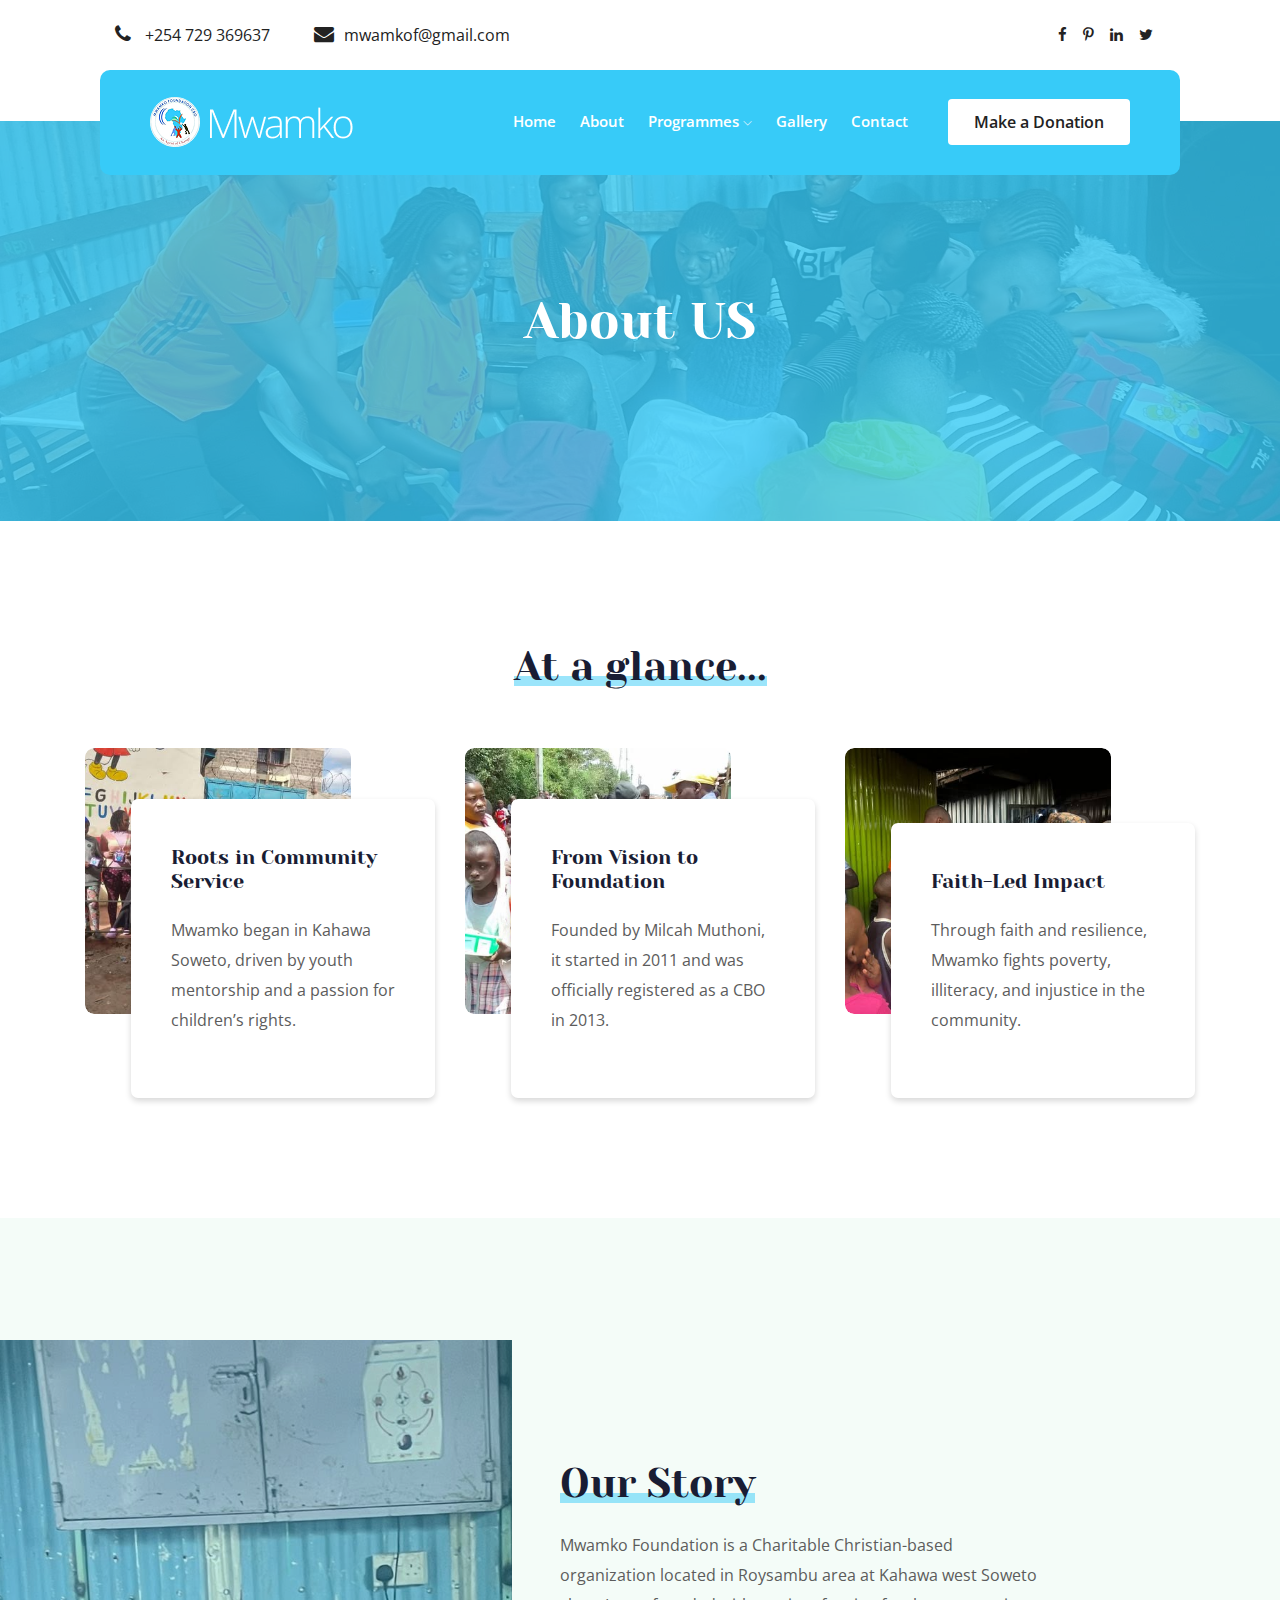
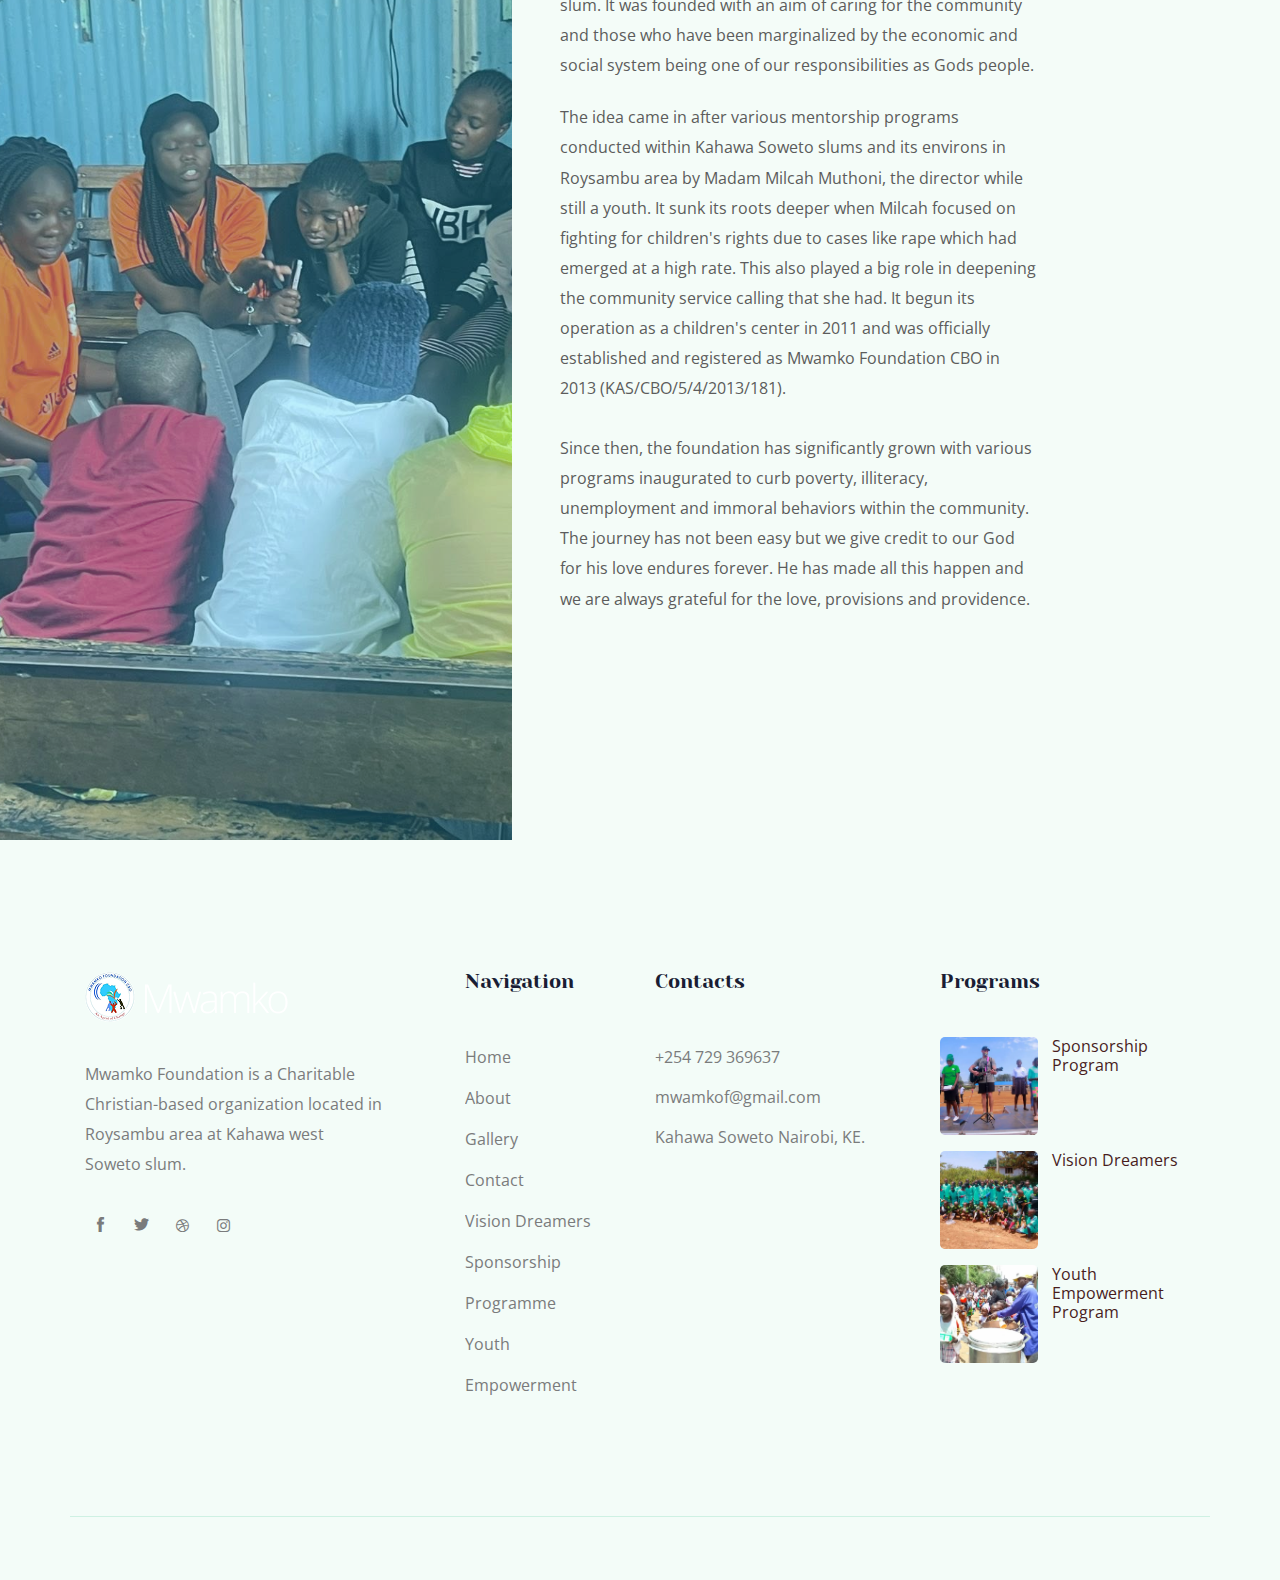
<file: About.html>
<!doctype html>
<html class="no-js" lang="zxx">

<head>
    <meta charset="utf-8">
    <meta http-equiv="x-ua-compatible" content="ie=edge">
    <title>Mwamko</title>
    <meta name="description" content="">
    <meta name="viewport" content="width=device-width, initial-scale=1">

    <!-- <link rel="manifest" href="site.webmanifest"> -->
    <link rel="shortcut icon" type="image/x-icon" href="img/favicon.png">
    <!-- Place favicon.ico in the root directory -->

    <!-- CSS here -->
    <link rel="stylesheet" href="css/bootstrap.min.css">
    <link rel="stylesheet" href="css/owl.carousel.min.css">
    <link rel="stylesheet" href="css/magnific-popup.css">
    <link rel="stylesheet" href="css/font-awesome.min.css">
    <link rel="stylesheet" href="css/themify-icons.css">
    <link rel="stylesheet" href="css/nice-select.css">
    <link rel="stylesheet" href="css/flaticon.css">
    <link rel="stylesheet" href="css/gijgo.css">
    <link rel="stylesheet" href="css/animate.css">
    <link rel="stylesheet" href="css/slicknav.css">
    <link rel="stylesheet" href="css/style.css">
    <!-- <link rel="stylesheet" href="css/responsive.css"> -->
</head>

<body>
    <!--[if lte IE 9]>
            <p class="browserupgrade">You are using an <strong>outdated</strong> browser. Please <a href="https://browsehappy.com/">upgrade your browser</a> to improve your experience and security.</p>
        <![endif]-->


    <!-- header-start -->
    <header>
        <div class="header-area ">
            <div class="header-top_area">
                <div class="container-fluid">
                    <div class="row">
                        <div class="col-xl-6 col-md-12 col-lg-8">
                            <div class="short_contact_list">
                                <ul>
                                    <li><a href="#"> <i class="fa fa-phone"></i>  +254 729 369637</a></li>
                                    <li><a href="#"> <i class="fa fa-envelope"></i>mwamkof@gmail.com</a></li>
                                </ul>
                            </div>
                        </div>
                        <div class="col-xl-6 col-md-6 col-lg-4">
                            <div class="social_media_links d-none d-lg-block">
                                <a href="#">
                                    <i class="fa fa-facebook"></i>
                                </a>
                                <a href="#">
                                    <i class="fa fa-pinterest-p"></i>
                                </a>
                                <a href="#">
                                    <i class="fa fa-linkedin"></i>
                                </a>
                                <a href="#">
                                    <i class="fa fa-twitter"></i>
                                </a>
                            </div>
                        </div>
                    </div>
                </div>
            </div>
            <div id="sticky-header" class="main-header-area">
                <div class="container-fluid">
                    <div class="row align-items-center">
                        <div class="col-xl-3 col-lg-3">
                            <div class="logo">
                                <a href="index.html">
                                    <img src="img/logo.png" alt="">
                                </a>
                            </div>
                        </div>
                        <div class="col-xl-9 col-lg-9">
                            <div class="main-menu">
                                <nav>
                                    <ul id="navigation">
                                        <li><a href="index.html">home</a></li>
                                        <li><a href="About.html">About</a></li>
                                        <li><a href="#">Programmes <i class="ti-angle-down"></i></a>
                                            <ul class="submenu">
                                                <li><a href="Vision-Dreamers.html">Vision Dreamers</a></li>
                                                <li><a href="Sponsorship-Programme.html">Sponsorship Programme</a></li>
                                                <li><a href="Youth-Empowerment.html">Youth Empowerment</a></li>
                                            </ul>
                                        </li>
                                        <li><a href="Gallery.html">Gallery</a></li>
                                        <li><a href="contact.html">Contact</a></li>
                                    </ul>
                                </nav>
                                <div class="Appointment">
                                    <div class="book_btn d-none d-lg-block">
                                        <a data-scroll-nav='1' href="#">Make a Donation</a>
                                    </div>
                                </div>
                            </div>
                        </div>
                        <div class="col-12">
                            <div class="mobile_menu d-block d-lg-none"></div>
                        </div>
                    </div>
                </div>
            </div>
        </div>
    </header>
    <!-- header-end -->

    <!-- bradcam_area_start  -->
    <div class="bradcam_area breadcam_bg overlay d-flex align-items-center justify-content-center">
        <div class="container">
            <div class="row">
                <div class="col-xl-12">
                    <div class="bradcam_text text-center">
                        <h3>About US</h3>
                    </div>
                </div>
            </div>
        </div>
    </div>
    <!-- bradcam_area_end  -->

    <!-- reson_area_start  -->
    <div class="reson_area section_padding">
        <div class="container">
            <div class="row justify-content-center">
                <div class="col-lg-6">
                    <div class="section_title text-center mb-55">
                        <h3><span>At a glance...</span></h3>
                    </div>
                </div>
            </div>
            <div class="row justify-content-center">
                <div class="col-lg-4 col-md-6">
                    <div class="single_reson">
                        <div class="thum">
                            <div class="thum_1">
                                <img src="img/about/490136148_1086897380146144_8822415863164560388_n.jpg" alt="">
                            </div>
                        </div>
                        <div class="help_content">
                            <h4> Roots in Community Service</h4>
                            <p>Mwamko began in Kahawa Soweto, driven by youth mentorship and a passion for children’s rights.</p>
                        </div>
                    </div>
                </div>
                <div class="col-lg-4 col-md-6">
                    <div class="single_reson">
                        <div class="thum">
                            <div class="thum_1">
                                <img src="img/about/490500960_1086905130145369_4902117914683618720_n.jpg" alt="">
                            </div>
                        </div>
                        <div class="help_content">
                            <h4>From Vision to Foundation</h4>
                            <p>Founded by Milcah Muthoni, it started in 2011 and was officially registered as a CBO in 2013.</p>
                        </div>
                    </div>
                </div>
                <div class="col-lg-4 col-md-6">
                    <div class="single_reson">
                        <div class="thum">
                            <div class="thum_1">
                                <img src="img/about/502575619_1126073136228568_4382232137620783966_n.jpg" alt="">
                            </div>
                        </div>
                        <div class="help_content">
                            <h4>Faith-Led Impact</h4>
                            <p>Through faith and resilience, Mwamko fights poverty, illiteracy, and injustice in the community.</p>
                        </div>
                    </div>
                </div>
            </div>
        </div>
    </div>
    <!-- reson_area_end  -->

    <!-- latest_activites_area_start  -->
    <div class="latest_activites_area">
        <div class=" video_bg_1 video_activite  d-flex align-items-center justify-content-center">
        </div>
        <div class="container">
            <div class="row justify-content-end">
                <div class="col-lg-7">
                    <div class="activites_info">
                        <div class="section_title">
                            <h3> <span>Our Story</span></h3>
                        </div>
                        <p class="para_1">
                            Mwamko Foundation is a Charitable Christian-based organization located in Roysambu area at Kahawa west Soweto slum. 
                            It was founded with an aim of caring for the community and those who have been marginalized by the economic and social system being one of our responsibilities as Gods people.
                        </p>
                        <p class="para_2">
                            The idea came in after various mentorship programs conducted within Kahawa Soweto slums and its environs in Roysambu area by Madam Milcah Muthoni, the director while still a youth. 
                            It sunk its roots deeper when Milcah focused on fighting for children's rights due to cases like rape which had emerged at a high rate. This also played a big role in deepening the community service calling that she had. 
                            It begun its operation as a children's center in 2011 and was officially established and registered as Mwamko Foundation CBO in 2013 (KAS/CBO/5/4/2013/181). 
                        </p>
                        <p class="para_3">
                            Since then, the foundation has significantly grown with various programs inaugurated to curb poverty, illiteracy, unemployment and immoral behaviors within the community. 
                            The journey has not been easy but we give credit to our God for his love endures forever. 
                            He has made all this happen and we are always grateful for the love, provisions and providence.
                        </p>
                    
                    </div>
                </div>
            </div>
        </div>
    </div>
    <!-- latest_activites_area_end  -->

    <!-- footer_start  -->
    <footer class="footer">
        <div class="footer_top">
            <div class="container">
                <div class="row">
                    <div class="col-xl-4 col-md-6 col-lg-4 ">
                        <div class="footer_widget">
                            <div class="footer_logo">
                                <a href="#">
                                    <img src="img/footer_logo.png" alt="">
                                </a>
                            </div>
                            <p class="address_text">Mwamko Foundation is a Charitable <br> 
                                Christian-based organization located in Roysambu 
                                area at Kahawa west <br> Soweto slum.
                            </p>
                            <div class="socail_links">
                                <ul>
                                    <li>
                                        <a href="#">
                                            <i class="ti-facebook"></i>
                                        </a>
                                    </li>
                                    <li>
                                        <a href="#">
                                            <i class="ti-twitter-alt"></i>
                                        </a>
                                    </li>
                                    <li>
                                        <a href="#">
                                            <i class="fa fa-dribbble"></i>
                                        </a>
                                    </li>
                                    <li>
                                        <a href="#">
                                            <i class="fa fa-instagram"></i>
                                        </a>
                                    </li>
                                </ul>
                            </div>

                        </div>
                    </div>
                    <div class="col-xl-2 col-md-6 col-lg-2">
                        <div class="footer_widget">
                            <h3 class="footer_title">
                                Navigation
                            </h3>
                            <ul class="links">
                                <li><a href="index.html">Home</a></li>
                                <li><a href="About.html">About</a></li>
                                <li><a href="Gallery.html">Gallery</a></li>
                                <li><a href="contact.html">Contact</a></li>
                                <li><a href="Vision-Dreamers.html">Vision Dreamers</a></li>
                                <li><a href="Sponsorship-Programme.html">Sponsorship Programme</a></li>
                                 <li><a href="Youth-Empowerment.html">Youth Empowerment</a></li>

                            </ul>
                        </div>
                    </div>
                    <div class="col-xl-3 col-md-6 col-lg-3">
                        <div class="footer_widget">
                            <h3 class="footer_title">
                                Contacts
                            </h3>
                            <div class="contacts">
                                <p> +254 729 369637<br>
                                    mwamkof@gmail.com <br>
                                    Kahawa Soweto
                                    Nairobi, KE.
                                </p>
                            </div>
                        </div>
                    </div>
                    <div class="col-xl-3 col-md-6 col-lg-3">
                        <div class="footer_widget">
                            <h3 class="footer_title">
                                Programs
                            </h3>
                            <ul class="news_links">
                                <li>
                                    <div class="thumb">
                                        <a href="#">
                                            <img src="img/programs/490271796_1086874116815137_836839704401294577_n.jpg" alt="">
                                        </a>
                                    </div>
                                    <div class="info">
                                        <a href="#">
                                            <h4>Sponsorship Program</h4>
                                        </a>
                                        <!-- <span>Jun 12, 2019</span>                                                                                                                                                                                                                                                                                                                                                                                                                                                                                                                                                                                                                                                                                                                                                                                                                                                                                                                                                                                                                                                                                                                                                                                                                                                                                                                                                                                                                                                                                                            -->
                                    </div>
                                </li>
                                <li>
                                    <div class="thumb">
                                        <a href="#">
                                            <img src="img/programs/490061074_1086874213481794_3223741002379832223_n.jpg" alt="">
                                        </a>
                                    </div>
                                    <div class="info">
                                        <a href="#">
                                            <h4>Vision Dreamers</h4>
                                        </a>
                                    </div>
                                </li>
                                <li>
                                    <div class="thumb">
                                        <a href="#">
                                            <img src="img/programs/490500960_1086905130145369_4902117914683618720_n.jpg" alt="">
                                        </a>
                                    </div>
                                    <div class="info">
                                        <a href="#">
                                            <h4>Youth Empowerment Program</h4>
                                        </a>
                                        <!-- <span>Jun 12, 2019</span>                                                                                                                                                                                                                                                                                                                                                                                                                                                                                                                                                                                                                                                                                                                                                                                                                                                                                                                                                                                                                                                                                                                                                                                                                                                                                                                                                                                                                                                                                                            -->
                                    </div>
                                </li>
                            </ul>
                        </div>
                    </div>
                </div>
            </div>
        </div>
        <div class="copy-right_text">
            <div class="container">
                <div class="row">
                    <div class="bordered_1px "></div>
                    <div class="col-xl-12">
                        <p class="copy_right text-center">
                        </p>
                    </div>
                </div>
            </div>
        </div>
    </footer>
    <!-- footer_end  -->

    <!-- link that opens popup -->

    <!-- JS here -->
    <script src="js/vendor/modernizr-3.5.0.min.js"></script>
    <script src="js/vendor/jquery-1.12.4.min.js"></script>
    <script src="js/popper.min.js"></script>
    <script src="js/bootstrap.min.js"></script>
    <script src="js/owl.carousel.min.js"></script>
    <script src="js/isotope.pkgd.min.js"></script>
    <script src="js/ajax-form.js"></script>
    <script src="js/waypoints.min.js"></script>
    <script src="js/jquery.counterup.min.js"></script>
    <script src="js/imagesloaded.pkgd.min.js"></script>
    <script src="js/scrollIt.js"></script>
    <script src="js/jquery.scrollUp.min.js"></script>
    <script src="js/wow.min.js"></script>
    <script src="js/nice-select.min.js"></script>
    <script src="js/jquery.slicknav.min.js"></script>
    <script src="js/jquery.magnific-popup.min.js"></script>
    <script src="js/plugins.js"></script>
    <script src="js/gijgo.min.js"></script>
    <!--contact js-->
    <script src="js/contact.js"></script>
    <script src="js/jquery.ajaxchimp.min.js"></script>
    <script src="js/jquery.form.js"></script>
    <script src="js/jquery.validate.min.js"></script>
    <script src="js/mail-script.js"></script>

    <script src="js/main.js"></script>
</body>

</html>
</file>
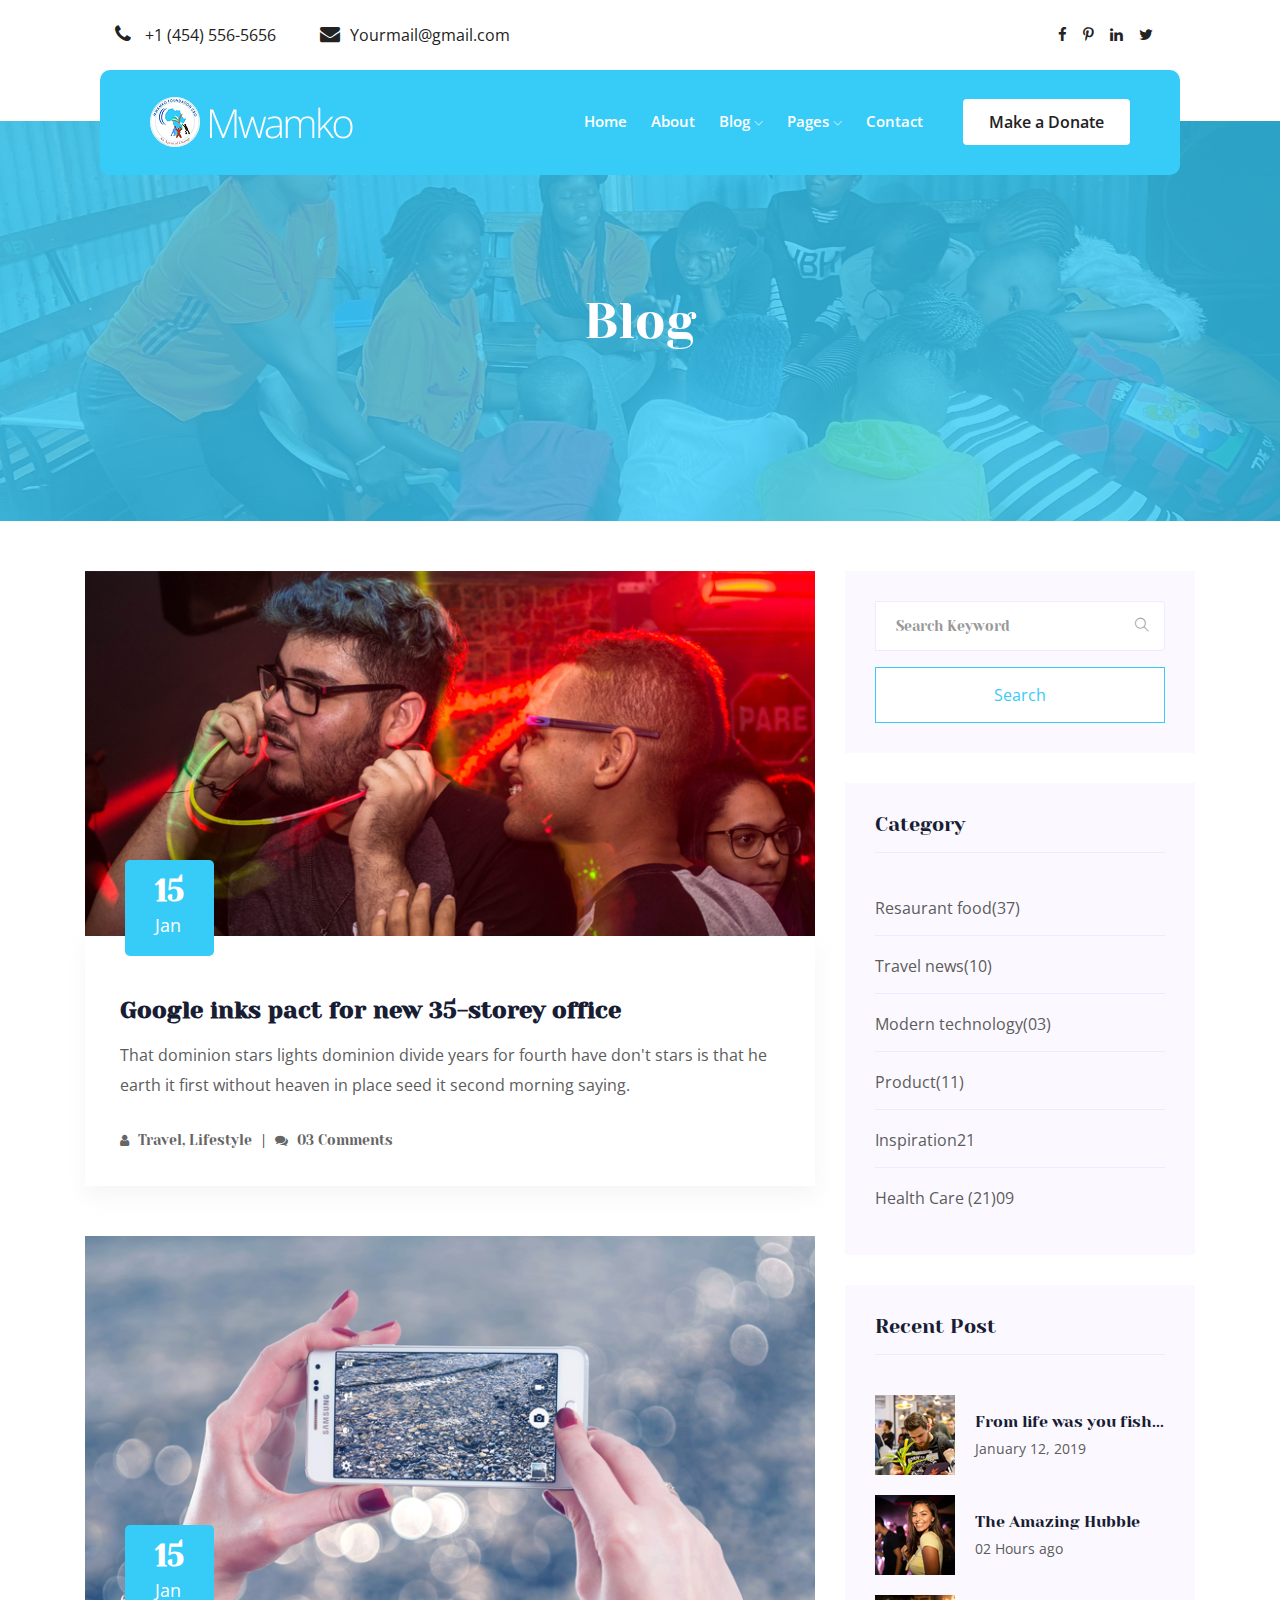
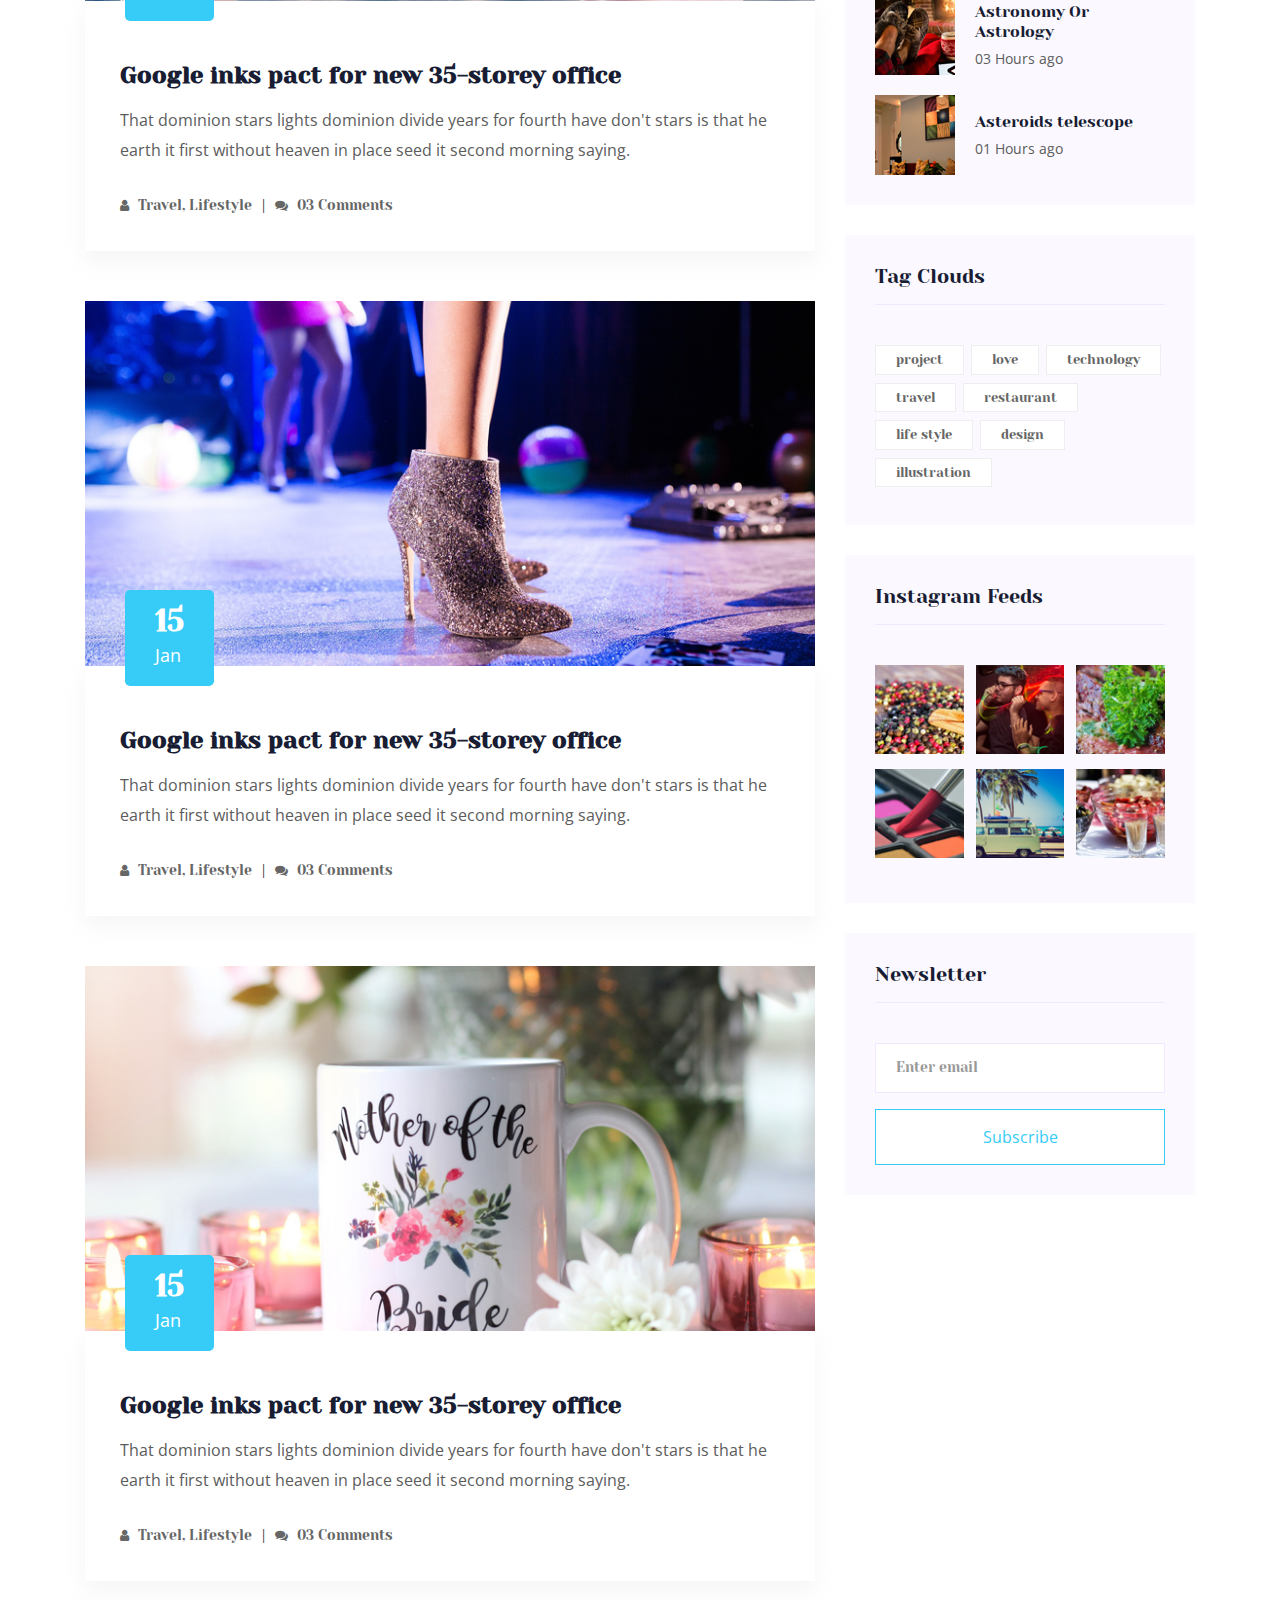
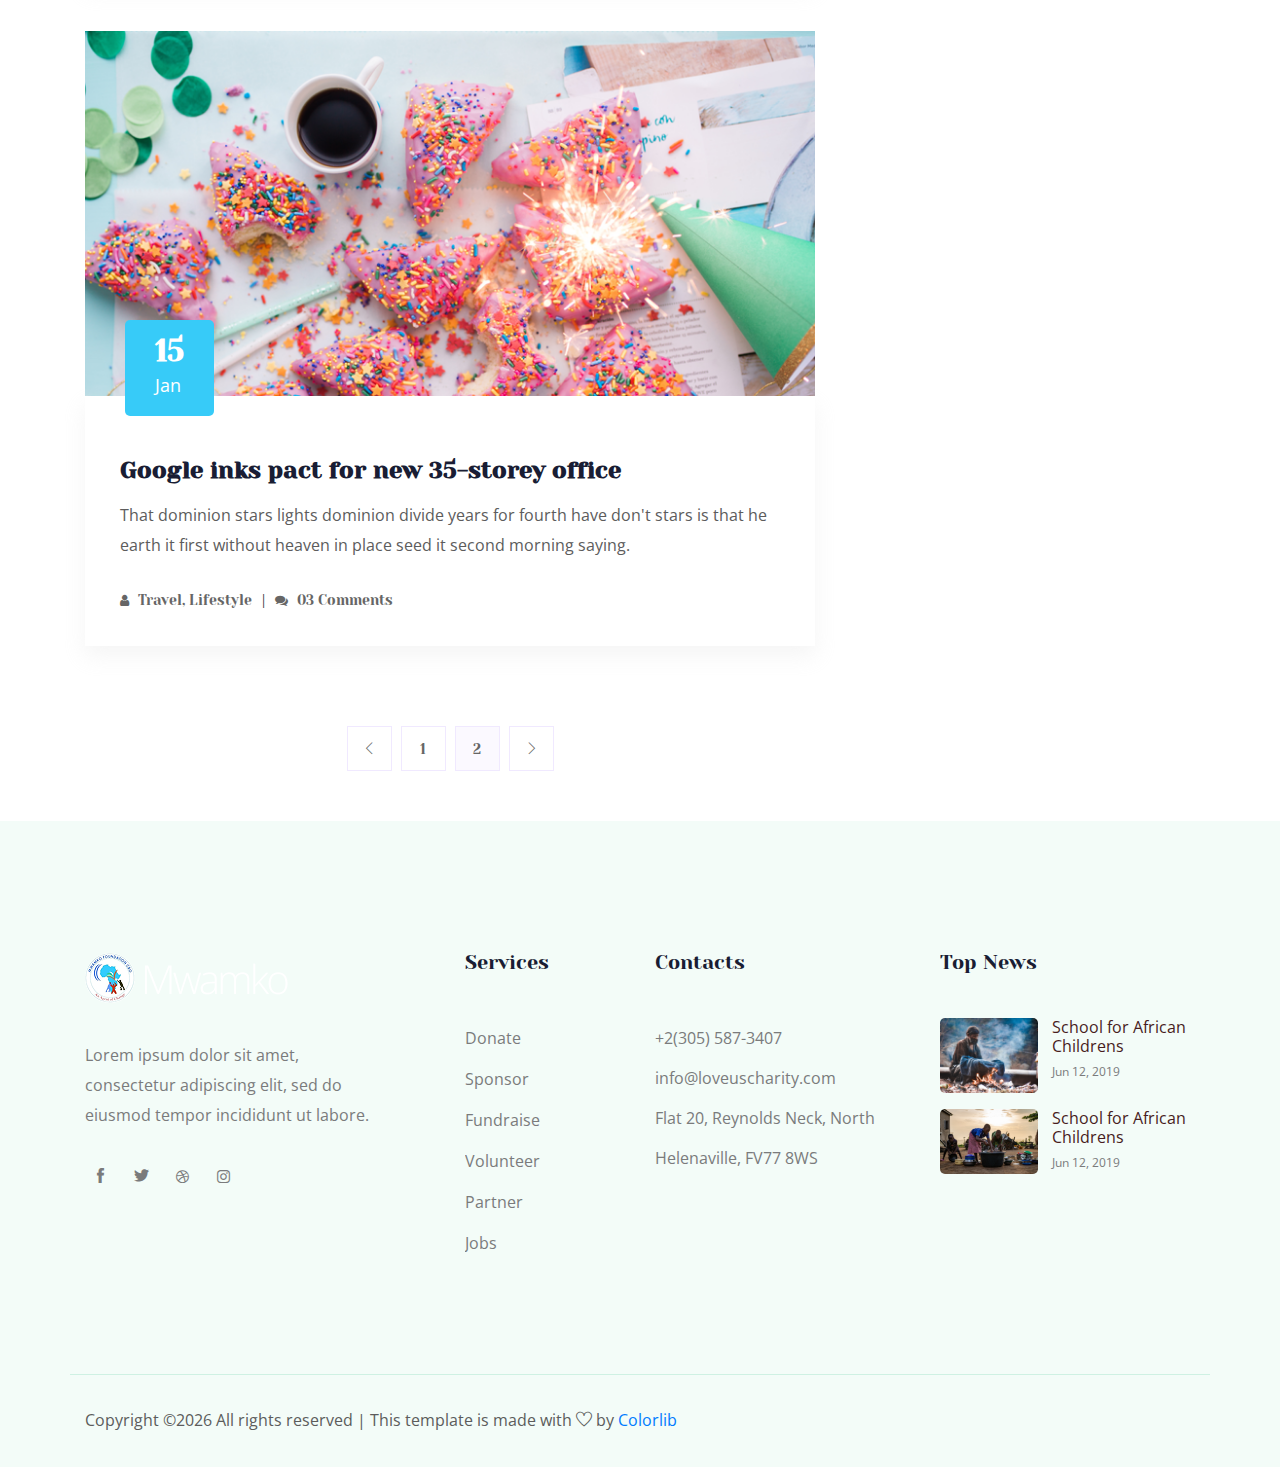
<file: blog.html>
<!doctype html>
<html class="no-js" lang="zxx">

<head>
    <meta charset="utf-8">
    <meta http-equiv="x-ua-compatible" content="ie=edge">
    <title>Charifit</title>
    <meta name="description" content="">
    <meta name="viewport" content="width=device-width, initial-scale=1">

    <!-- <link rel="manifest" href="site.webmanifest"> -->
    <link rel="shortcut icon" type="image/x-icon" href="img/favicon.png">
    <!-- Place favicon.ico in the root directory -->

    <!-- CSS here -->
    <link rel="stylesheet" href="css/bootstrap.min.css">
    <link rel="stylesheet" href="css/owl.carousel.min.css">
    <link rel="stylesheet" href="css/magnific-popup.css">
    <link rel="stylesheet" href="css/font-awesome.min.css">
    <link rel="stylesheet" href="css/themify-icons.css">
    <link rel="stylesheet" href="css/nice-select.css">
    <link rel="stylesheet" href="css/flaticon.css">
    <link rel="stylesheet" href="css/gijgo.css">
    <link rel="stylesheet" href="css/animate.css">
    <link rel="stylesheet" href="css/slicknav.css">
    <link rel="stylesheet" href="css/style.css">
    <!-- <link rel="stylesheet" href="css/responsive.css"> -->
</head>

<body>
    <!--[if lte IE 9]>
            <p class="browserupgrade">You are using an <strong>outdated</strong> browser. Please <a href="https://browsehappy.com/">upgrade your browser</a> to improve your experience and security.</p>
        <![endif]-->

    <!-- header-start -->
    <header>
        <div class="header-area ">
            <div class="header-top_area">
                <div class="container-fluid">
                    <div class="row">
                        <div class="col-xl-6 col-md-12 col-lg-8">
                            <div class="short_contact_list">
                                <ul>
                                    <li><a href="#"> <i class="fa fa-phone"></i> +1 (454) 556-5656</a></li>
                                    <li><a href="#"> <i class="fa fa-envelope"></i>Yourmail@gmail.com</a></li>
                                </ul>
                            </div>
                        </div>
                        <div class="col-xl-6 col-md-6 col-lg-4">
                            <div class="social_media_links d-none d-lg-block">
                                <a href="#">
                                    <i class="fa fa-facebook"></i>
                                </a>
                                <a href="#">
                                    <i class="fa fa-pinterest-p"></i>
                                </a>
                                <a href="#">
                                    <i class="fa fa-linkedin"></i>
                                </a>
                                <a href="#">
                                    <i class="fa fa-twitter"></i>
                                </a>
                            </div>
                        </div>
                    </div>
                </div>
            </div>
            <div id="sticky-header" class="main-header-area">
                <div class="container-fluid">
                    <div class="row align-items-center">
                        <div class="col-xl-3 col-lg-3">
                            <div class="logo">
                                <a href="index.html">
                                    <img src="img/logo.png" alt="">
                                </a>
                            </div>
                        </div>
                        <div class="col-xl-9 col-lg-9">
                            <div class="main-menu">
                                <nav>
                                    <ul id="navigation">
                                        <li><a href="index.html">home</a></li>
                                        <li><a href="About.html">About</a></li>
                                        <li><a href="#">blog <i class="ti-angle-down"></i></a>
                                            <ul class="submenu">
                                                <li><a href="blog.html">blog</a></li>
                                                <li><a href="single-blog.html">single-blog</a></li>
                                            </ul>
                                        </li>
                                        <li><a href="#">pages <i class="ti-angle-down"></i></a>
                                            <ul class="submenu">
                                                <li><a href="elements.html">elements</a></li>
                                                <li><a href="Cause.html">Cause</a></li>
                                            </ul>
                                        </li>
                                        <li><a href="contact.html">Contact</a></li>
                                    </ul>
                                </nav>
                                <div class="Appointment">
                                    <div class="book_btn d-none d-lg-block">
                                        <a data-scroll-nav='1' href="#">Make a Donate</a>
                                    </div>
                                </div>
                            </div>
                        </div>
                        <div class="col-12">
                            <div class="mobile_menu d-block d-lg-none"></div>
                        </div>
                    </div>
                </div>
            </div>
        </div>
    </header>
    <!-- header-end -->

    <!-- bradcam_area_start  -->
    <div class="bradcam_area breadcam_bg overlay d-flex align-items-center justify-content-center">
        <div class="container">
            <div class="row">
                <div class="col-xl-12">
                    <div class="bradcam_text text-center">
                        <h3>Blog</h3>
                    </div>
                </div>
            </div>
        </div>
    </div>
    <!-- bradcam_area_end  -->


    <!--================Blog Area =================-->
    <section class="blog_area section-padding">
        <div class="container">
            <div class="row">
                <div class="col-lg-8 mb-5 mb-lg-0">
                    <div class="blog_left_sidebar">
                        <article class="blog_item">
                            <div class="blog_item_img">
                                <img class="card-img rounded-0" src="img/blog/single_blog_1.png" alt="">
                                <a href="#" class="blog_item_date">
                                    <h3>15</h3>
                                    <p>Jan</p>
                                </a>
                            </div>

                            <div class="blog_details">
                                <a class="d-inline-block" href="single-blog.html">
                                    <h2>Google inks pact for new 35-storey office</h2>
                                </a>
                                <p>That dominion stars lights dominion divide years for fourth have don't stars is that
                                    he earth it first without heaven in place seed it second morning saying.</p>
                                <ul class="blog-info-link">
                                    <li><a href="#"><i class="fa fa-user"></i> Travel, Lifestyle</a></li>
                                    <li><a href="#"><i class="fa fa-comments"></i> 03 Comments</a></li>
                                </ul>
                            </div>
                        </article>

                        <article class="blog_item">
                            <div class="blog_item_img">
                                <img class="card-img rounded-0" src="img/blog/single_blog_2.png" alt="">
                                <a href="#" class="blog_item_date">
                                    <h3>15</h3>
                                    <p>Jan</p>
                                </a>
                            </div>

                            <div class="blog_details">
                                <a class="d-inline-block" href="single-blog.html">
                                    <h2>Google inks pact for new 35-storey office</h2>
                                </a>
                                <p>That dominion stars lights dominion divide years for fourth have don't stars is that
                                    he earth it first without heaven in place seed it second morning saying.</p>
                                <ul class="blog-info-link">
                                    <li><a href="#"><i class="fa fa-user"></i> Travel, Lifestyle</a></li>
                                    <li><a href="#"><i class="fa fa-comments"></i> 03 Comments</a></li>
                                </ul>
                            </div>
                        </article>

                        <article class="blog_item">
                            <div class="blog_item_img">
                                <img class="card-img rounded-0" src="img/blog/single_blog_3.png" alt="">
                                <a href="#" class="blog_item_date">
                                    <h3>15</h3>
                                    <p>Jan</p>
                                </a>
                            </div>

                            <div class="blog_details">
                                <a class="d-inline-block" href="single-blog.html">
                                    <h2>Google inks pact for new 35-storey office</h2>
                                </a>
                                <p>That dominion stars lights dominion divide years for fourth have don't stars is that
                                    he earth it first without heaven in place seed it second morning saying.</p>
                                <ul class="blog-info-link">
                                    <li><a href="#"><i class="fa fa-user"></i> Travel, Lifestyle</a></li>
                                    <li><a href="#"><i class="fa fa-comments"></i> 03 Comments</a></li>
                                </ul>
                            </div>
                        </article>

                        <article class="blog_item">
                            <div class="blog_item_img">
                                <img class="card-img rounded-0" src="img/blog/single_blog_4.png" alt="">
                                <a href="#" class="blog_item_date">
                                    <h3>15</h3>
                                    <p>Jan</p>
                                </a>
                            </div>

                            <div class="blog_details">
                                <a class="d-inline-block" href="single-blog.html">
                                    <h2>Google inks pact for new 35-storey office</h2>
                                </a>
                                <p>That dominion stars lights dominion divide years for fourth have don't stars is that
                                    he earth it first without heaven in place seed it second morning saying.</p>
                                <ul class="blog-info-link">
                                    <li><a href="#"><i class="fa fa-user"></i> Travel, Lifestyle</a></li>
                                    <li><a href="#"><i class="fa fa-comments"></i> 03 Comments</a></li>
                                </ul>
                            </div>
                        </article>

                        <article class="blog_item">
                            <div class="blog_item_img">
                                <img class="card-img rounded-0" src="img/blog/single_blog_5.png" alt="">
                                <a href="#" class="blog_item_date">
                                    <h3>15</h3>
                                    <p>Jan</p>
                                </a>
                            </div>

                            <div class="blog_details">
                                <a class="d-inline-block" href="single-blog.html">
                                    <h2>Google inks pact for new 35-storey office</h2>
                                </a>
                                <p>That dominion stars lights dominion divide years for fourth have don't stars is that
                                    he earth it first without heaven in place seed it second morning saying.</p>
                                <ul class="blog-info-link">
                                    <li><a href="#"><i class="fa fa-user"></i> Travel, Lifestyle</a></li>
                                    <li><a href="#"><i class="fa fa-comments"></i> 03 Comments</a></li>
                                </ul>
                            </div>
                        </article>

                        <nav class="blog-pagination justify-content-center d-flex">
                            <ul class="pagination">
                                <li class="page-item">
                                    <a href="#" class="page-link" aria-label="Previous">
                                        <i class="ti-angle-left"></i>
                                    </a>
                                </li>
                                <li class="page-item">
                                    <a href="#" class="page-link">1</a>
                                </li>
                                <li class="page-item active">
                                    <a href="#" class="page-link">2</a>
                                </li>
                                <li class="page-item">
                                    <a href="#" class="page-link" aria-label="Next">
                                        <i class="ti-angle-right"></i>
                                    </a>
                                </li>
                            </ul>
                        </nav>
                    </div>
                </div>
                <div class="col-lg-4">
                    <div class="blog_right_sidebar">
                        <aside class="single_sidebar_widget search_widget">
                            <form action="#">
                                <div class="form-group">
                                    <div class="input-group mb-3">
                                        <input type="text" class="form-control" placeholder='Search Keyword'
                                            onfocus="this.placeholder = ''"
                                            onblur="this.placeholder = 'Search Keyword'">
                                        <div class="input-group-append">
                                            <button class="btn" type="button"><i class="ti-search"></i></button>
                                        </div>
                                    </div>
                                </div>
                                <button class="button rounded-0 primary-bg text-white w-100 btn_1 boxed-btn"
                                    type="submit">Search</button>
                            </form>
                        </aside>

                        <aside class="single_sidebar_widget post_category_widget">
                            <h4 class="widget_title">Category</h4>
                            <ul class="list cat-list">
                                <li>
                                    <a href="#" class="d-flex">
                                        <p>Resaurant food</p>
                                        <p>(37)</p>
                                    </a>
                                </li>
                                <li>
                                    <a href="#" class="d-flex">
                                        <p>Travel news</p>
                                        <p>(10)</p>
                                    </a>
                                </li>
                                <li>
                                    <a href="#" class="d-flex">
                                        <p>Modern technology</p>
                                        <p>(03)</p>
                                    </a>
                                </li>
                                <li>
                                    <a href="#" class="d-flex">
                                        <p>Product</p>
                                        <p>(11)</p>
                                    </a>
                                </li>
                                <li>
                                    <a href="#" class="d-flex">
                                        <p>Inspiration</p>
                                        <p>21</p>
                                    </a>
                                </li>
                                <li>
                                    <a href="#" class="d-flex">
                                        <p>Health Care (21)</p>
                                        <p>09</p>
                                    </a>
                                </li>
                            </ul>
                        </aside>

                        <aside class="single_sidebar_widget popular_post_widget">
                            <h3 class="widget_title">Recent Post</h3>
                            <div class="media post_item">
                                <img src="img/post/post_1.png" alt="post">
                                <div class="media-body">
                                    <a href="single-blog.html">
                                        <h3>From life was you fish...</h3>
                                    </a>
                                    <p>January 12, 2019</p>
                                </div>
                            </div>
                            <div class="media post_item">
                                <img src="img/post/post_2.png" alt="post">
                                <div class="media-body">
                                    <a href="single-blog.html">
                                        <h3>The Amazing Hubble</h3>
                                    </a>
                                    <p>02 Hours ago</p>
                                </div>
                            </div>
                            <div class="media post_item">
                                <img src="img/post/post_3.png" alt="post">
                                <div class="media-body">
                                    <a href="single-blog.html">
                                        <h3>Astronomy Or Astrology</h3>
                                    </a>
                                    <p>03 Hours ago</p>
                                </div>
                            </div>
                            <div class="media post_item">
                                <img src="img/post/post_4.png" alt="post">
                                <div class="media-body">
                                    <a href="single-blog.html">
                                        <h3>Asteroids telescope</h3>
                                    </a>
                                    <p>01 Hours ago</p>
                                </div>
                            </div>
                        </aside>
                        <aside class="single_sidebar_widget tag_cloud_widget">
                            <h4 class="widget_title">Tag Clouds</h4>
                            <ul class="list">
                                <li>
                                    <a href="#">project</a>
                                </li>
                                <li>
                                    <a href="#">love</a>
                                </li>
                                <li>
                                    <a href="#">technology</a>
                                </li>
                                <li>
                                    <a href="#">travel</a>
                                </li>
                                <li>
                                    <a href="#">restaurant</a>
                                </li>
                                <li>
                                    <a href="#">life style</a>
                                </li>
                                <li>
                                    <a href="#">design</a>
                                </li>
                                <li>
                                    <a href="#">illustration</a>
                                </li>
                            </ul>
                        </aside>


                        <aside class="single_sidebar_widget instagram_feeds">
                            <h4 class="widget_title">Instagram Feeds</h4>
                            <ul class="instagram_row flex-wrap">
                                <li>
                                    <a href="#">
                                        <img class="img-fluid" src="img/post/post_5.png" alt="">
                                    </a>
                                </li>
                                <li>
                                    <a href="#">
                                        <img class="img-fluid" src="img/post/post_6.png" alt="">
                                    </a>
                                </li>
                                <li>
                                    <a href="#">
                                        <img class="img-fluid" src="img/post/post_7.png" alt="">
                                    </a>
                                </li>
                                <li>
                                    <a href="#">
                                        <img class="img-fluid" src="img/post/post_8.png" alt="">
                                    </a>
                                </li>
                                <li>
                                    <a href="#">
                                        <img class="img-fluid" src="img/post/post_9.png" alt="">
                                    </a>
                                </li>
                                <li>
                                    <a href="#">
                                        <img class="img-fluid" src="img/post/post_10.png" alt="">
                                    </a>
                                </li>
                            </ul>
                        </aside>


                        <aside class="single_sidebar_widget newsletter_widget">
                            <h4 class="widget_title">Newsletter</h4>

                            <form action="#">
                                <div class="form-group">
                                    <input type="email" class="form-control" onfocus="this.placeholder = ''"
                                        onblur="this.placeholder = 'Enter email'" placeholder='Enter email' required>
                                </div>
                                <button class="button rounded-0 primary-bg text-white w-100 btn_1 boxed-btn"
                                    type="submit">Subscribe</button>
                            </form>
                        </aside>
                    </div>
                </div>
            </div>
        </div>
    </section>
    <!--================Blog Area =================-->

    <!-- footer_start  -->
    <footer class="footer">
        <div class="footer_top">
            <div class="container">
                <div class="row">
                    <div class="col-xl-4 col-md-6 col-lg-4 ">
                        <div class="footer_widget">
                            <div class="footer_logo">
                                <a href="#">
                                    <img src="img/footer_logo.png" alt="">
                                </a>
                            </div>
                            <p class="address_text">Lorem ipsum dolor sit amet, <br> consectetur adipiscing elit, sed do <br> eiusmod tempor incididunt ut labore.
                            </p>
                            <div class="socail_links">
                                <ul>
                                    <li>
                                        <a href="#">
                                            <i class="ti-facebook"></i>
                                        </a>
                                    </li>
                                    <li>
                                        <a href="#">
                                            <i class="ti-twitter-alt"></i>
                                        </a>
                                    </li>
                                    <li>
                                        <a href="#">
                                            <i class="fa fa-dribbble"></i>
                                        </a>
                                    </li>
                                    <li>
                                        <a href="#">
                                            <i class="fa fa-instagram"></i>
                                        </a>
                                    </li>
                                </ul>
                            </div>

                        </div>
                    </div>
                    <div class="col-xl-2 col-md-6 col-lg-2">
                        <div class="footer_widget">
                            <h3 class="footer_title">
                                Services
                            </h3>
                            <ul class="links">
                                <li><a href="#">Donate</a></li>
                                <li><a href="#">Sponsor</a></li>
                                <li><a href="#">Fundraise</a></li>
                                <li><a href="#">Volunteer</a></li>
                                <li><a href="#">Partner</a></li>
                                <li><a href="#">Jobs</a></li>
                            </ul>
                        </div>
                    </div>
                    <div class="col-xl-3 col-md-6 col-lg-3">
                        <div class="footer_widget">
                            <h3 class="footer_title">
                                Contacts
                            </h3>
                            <div class="contacts">
                                <p>+2(305) 587-3407 <br>
                                    info@loveuscharity.com <br>
                                    Flat 20, Reynolds Neck, North
                                    Helenaville, FV77 8WS
                                </p>
                            </div>
                        </div>
                    </div>
                    <div class="col-xl-3 col-md-6 col-lg-3">
                        <div class="footer_widget">
                            <h3 class="footer_title">
                                Top News
                            </h3>
                            <ul class="news_links">
                                <li>
                                    <div class="thumb">
                                        <a href="#">
                                            <img src="img/news/news_1.png" alt="">
                                        </a>
                                    </div>
                                    <div class="info">
                                        <a href="#">
                                            <h4>School for African 
                                                Childrens</h4>
                                        </a>
                                        <span>Jun 12, 2019</span>
                                    </div>
                                </li>
                                <li>
                                    <div class="thumb">
                                        <a href="#">
                                            <img src="img/news/news_2.png" alt="">
                                        </a>
                                    </div>
                                    <div class="info">
                                        <a href="#">
                                            <h4>School for African 
                                                Childrens</h4>
                                        </a>
                                        <span>Jun 12, 2019</span>
                                    </div>
                                </li>
                            </ul>
                        </div>
                    </div>
                </div>
            </div>
        </div>
        <div class="copy-right_text">
            <div class="container">
                <div class="row">
                    <div class="bordered_1px "></div>
                    <div class="col-xl-12">
                        <p class="copy_right text-center">
                            <p><!-- Link back to Colorlib can't be removed. Template is licensed under CC BY 3.0. -->
  Copyright &copy;<script>document.write(new Date().getFullYear());</script> All rights reserved | This template is made with <i class="ti-heart" aria-hidden="true"></i> by <a href="https://colorlib.com" target="_blank">Colorlib</a>
  <!-- Link back to Colorlib can't be removed. Template is licensed under CC BY 3.0. --></p>
                        </p>
                    </div>
                </div>
            </div>
        </div>
    </footer>
    <!-- footer_end  -->

    <!-- JS here -->
    <script src="js/vendor/modernizr-3.5.0.min.js"></script>
    <script src="js/vendor/jquery-1.12.4.min.js"></script>
    <script src="js/popper.min.js"></script>
    <script src="js/bootstrap.min.js"></script>
    <script src="js/owl.carousel.min.js"></script>
    <script src="js/isotope.pkgd.min.js"></script>
    <script src="js/ajax-form.js"></script>
    <script src="js/waypoints.min.js"></script>
    <script src="js/jquery.counterup.min.js"></script>
    <script src="js/imagesloaded.pkgd.min.js"></script>
    <script src="js/scrollIt.js"></script>
    <script src="js/jquery.scrollUp.min.js"></script>
    <script src="js/wow.min.js"></script>
    <script src="js/nice-select.min.js"></script>
    <script src="js/jquery.slicknav.min.js"></script>
    <script src="js/jquery.magnific-popup.min.js"></script>
    <script src="js/plugins.js"></script>
    <script src="js/gijgo.min.js"></script>

    <!--contact js-->
    <script src="js/contact.js"></script>
    <script src="js/jquery.ajaxchimp.min.js"></script>
    <script src="js/jquery.form.js"></script>
    <script src="js/jquery.validate.min.js"></script>
    <script src="js/mail-script.js"></script>

    <script src="js/main.js"></script>
    <script>
        $('.datepicker').datepicker({
            iconsLibrary: 'fontawesome',
            icons: {
                rightIcon: '<span class="fa fa-calendar"></span>'
            }
        });

        $('.timepicker').timepicker({
            iconsLibrary: 'fontawesome',
            icons: {
                rightIcon: '<span class="fa fa-clock-o"></span>'
            }
        });
    $(document).ready(function() {
    $('.js-example-basic-multiple').select2();
});
    </script>
</body>
</html>
</file>
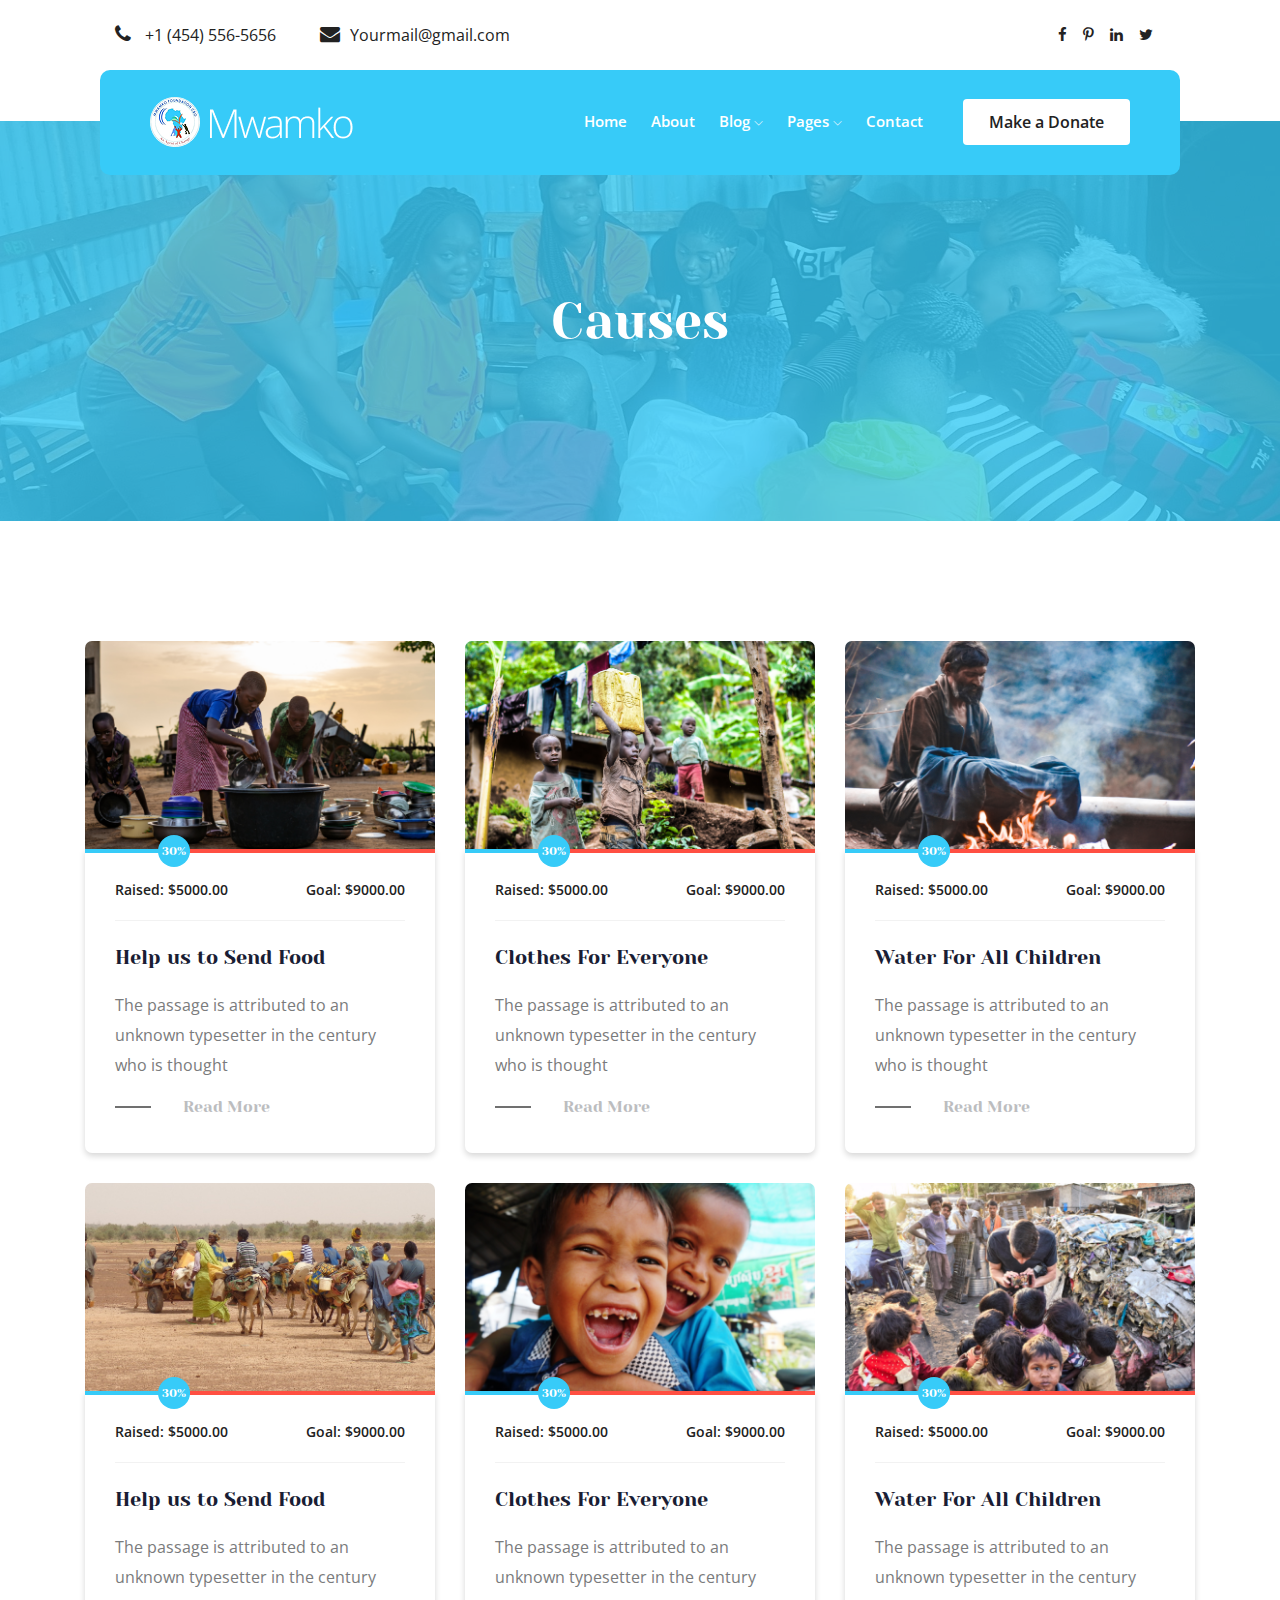
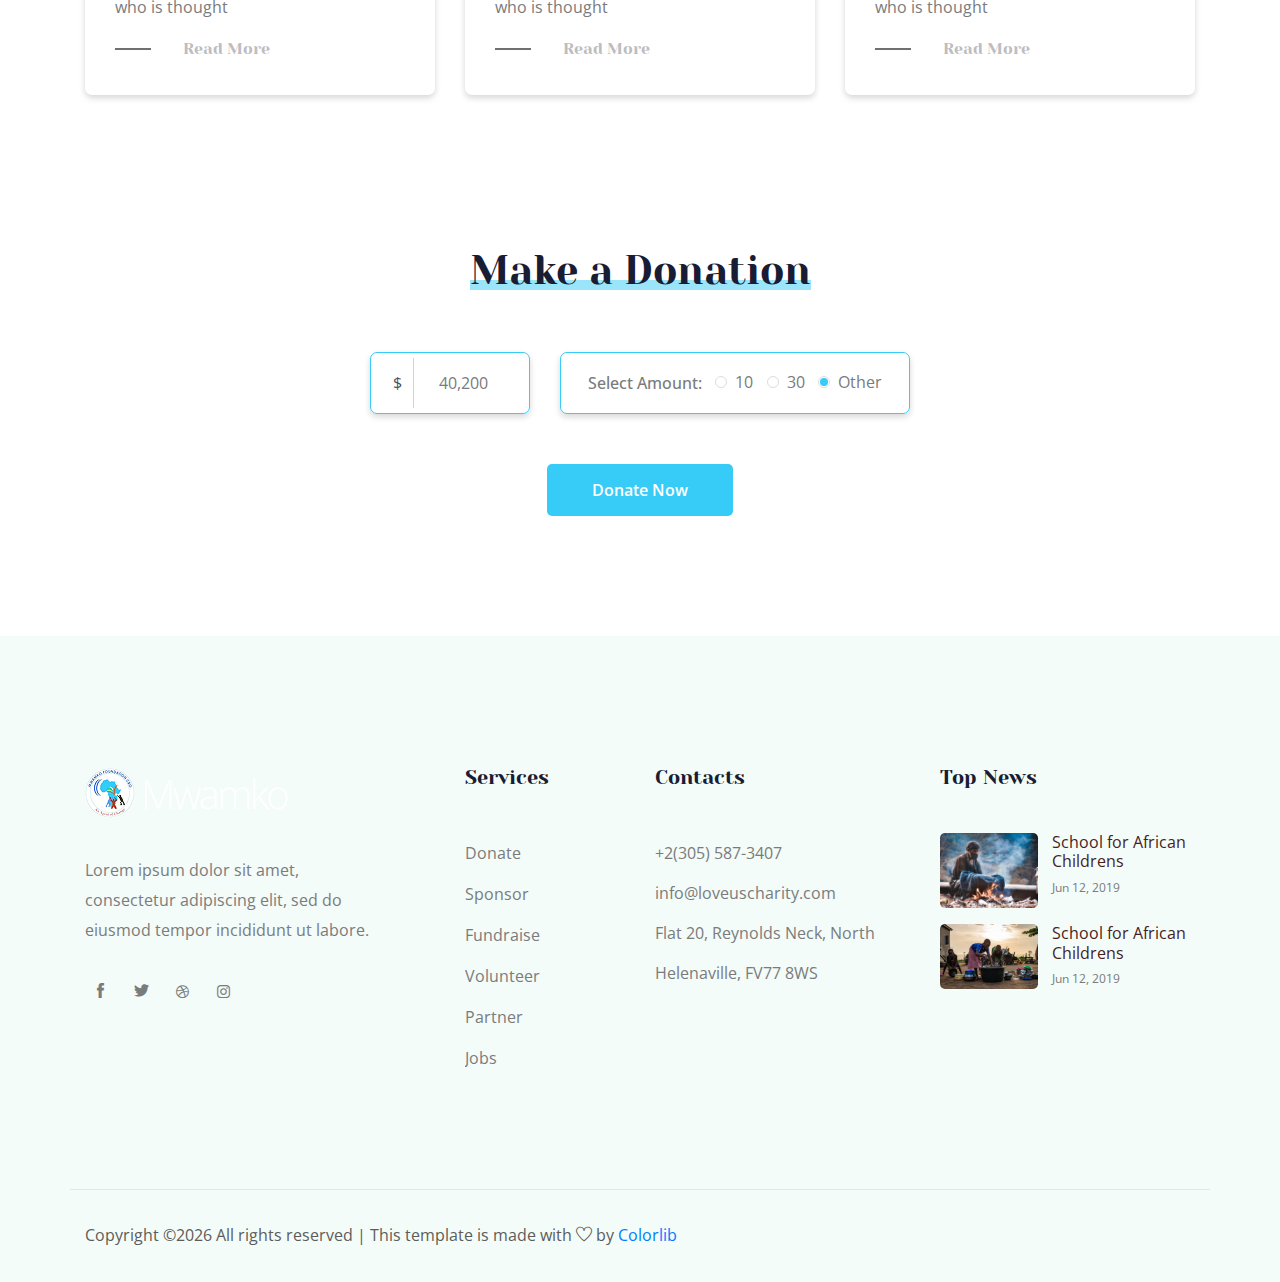
<file: Cause.html>
<!doctype html>
<html class="no-js" lang="zxx">

<head>
    <meta charset="utf-8">
    <meta http-equiv="x-ua-compatible" content="ie=edge">
    <title>Charifit</title>
    <meta name="description" content="">
    <meta name="viewport" content="width=device-width, initial-scale=1">

    <!-- <link rel="manifest" href="site.webmanifest"> -->
    <link rel="shortcut icon" type="image/x-icon" href="img/favicon.png">
    <!-- Place favicon.ico in the root directory -->

    <!-- CSS here -->
    <link rel="stylesheet" href="css/bootstrap.min.css">
    <link rel="stylesheet" href="css/owl.carousel.min.css">
    <link rel="stylesheet" href="css/magnific-popup.css">
    <link rel="stylesheet" href="css/font-awesome.min.css">
    <link rel="stylesheet" href="css/themify-icons.css">
    <link rel="stylesheet" href="css/nice-select.css">
    <link rel="stylesheet" href="css/flaticon.css">
    <link rel="stylesheet" href="css/gijgo.css">
    <link rel="stylesheet" href="css/animate.css">
    <link rel="stylesheet" href="css/slicknav.css">
    <link rel="stylesheet" href="css/style.css">
    <!-- <link rel="stylesheet" href="css/responsive.css"> -->
</head>

<body>
    <!--[if lte IE 9]>
            <p class="browserupgrade">You are using an <strong>outdated</strong> browser. Please <a href="https://browsehappy.com/">upgrade your browser</a> to improve your experience and security.</p>
        <![endif]-->


    <!-- header-start -->
    <header>
        <div class="header-area ">
            <div class="header-top_area">
                <div class="container-fluid">
                    <div class="row">
                        <div class="col-xl-6 col-md-12 col-lg-8">
                            <div class="short_contact_list">
                                <ul>
                                    <li><a href="#"> <i class="fa fa-phone"></i> +1 (454) 556-5656</a></li>
                                    <li><a href="#"> <i class="fa fa-envelope"></i>Yourmail@gmail.com</a></li>
                                </ul>
                            </div>
                        </div>
                        <div class="col-xl-6 col-md-6 col-lg-4">
                            <div class="social_media_links d-none d-lg-block">
                                <a href="#">
                                    <i class="fa fa-facebook"></i>
                                </a>
                                <a href="#">
                                    <i class="fa fa-pinterest-p"></i>
                                </a>
                                <a href="#">
                                    <i class="fa fa-linkedin"></i>
                                </a>
                                <a href="#">
                                    <i class="fa fa-twitter"></i>
                                </a>
                            </div>
                        </div>
                    </div>
                </div>
            </div>
            <div id="sticky-header" class="main-header-area">
                <div class="container-fluid">
                    <div class="row align-items-center">
                        <div class="col-xl-3 col-lg-3">
                            <div class="logo">
                                <a href="index.html">
                                    <img src="img/logo.png" alt="">
                                </a>
                            </div>
                        </div>
                        <div class="col-xl-9 col-lg-9">
                            <div class="main-menu">
                                <nav>
                                    <ul id="navigation">
                                        <li><a href="index.html">home</a></li>
                                        <li><a href="About.html">About</a></li>
                                        <li><a href="#">blog <i class="ti-angle-down"></i></a>
                                            <ul class="submenu">
                                                <li><a href="blog.html">blog</a></li>
                                                <li><a href="single-blog.html">single-blog</a></li>
                                            </ul>
                                        </li>
                                        <li><a href="#">pages <i class="ti-angle-down"></i></a>
                                            <ul class="submenu">
                                                <li><a href="elements.html">elements</a></li>
                                                <li><a href="Cause.html">Cause</a></li>
                                            </ul>
                                        </li>
                                        <li><a href="contact.html">Contact</a></li>
                                    </ul>
                                </nav>
                                <div class="Appointment">
                                    <div class="book_btn d-none d-lg-block">
                                        <a data-scroll-nav='1' href="#">Make a Donate</a>
                                    </div>
                                </div>
                            </div>
                        </div>
                        <div class="col-12">
                            <div class="mobile_menu d-block d-lg-none"></div>
                        </div>
                    </div>
                </div>
            </div>
        </div>
    </header>
    <!-- header-end -->

    <!-- bradcam_area_start  -->
    <div class="bradcam_area breadcam_bg overlay d-flex align-items-center justify-content-center">
        <div class="container">
            <div class="row">
                <div class="col-xl-12">
                    <div class="bradcam_text text-center">
                        <h3>Causes</h3>
                    </div>
                </div>
            </div>
        </div>
    </div>
    <!-- bradcam_area_end  -->

    <!-- popular_causes_area_start  -->
    <div class="popular_causes_area pt-120">
        <div class="container">
            <div class="row">
                <div class="col-lg-4 col-md-6">
                    <div class="single_cause">
                        <div class="thumb">
                            <img src="img/causes/1.png" alt="">
                        </div>
                        <div class="causes_content">
                            <div class="custom_progress_bar">
                                <div class="progress">
                                    <div class="progress-bar" role="progressbar" style="width: 30%;" aria-valuenow="30" aria-valuemin="0" aria-valuemax="100">
                                        <span class="progres_count">
                                            30%
                                        </span>
                                    </div>
                                  </div>
                            </div>
                            <div class="balance d-flex justify-content-between align-items-center">
                                <span>Raised: $5000.00 </span>
                                <span>Goal: $9000.00 </span>
                            </div>
                            <a href="cause_details.html"><h4>Help us to Send Food</h4></a>
                            <p>The passage is attributed to an 
                                unknown typesetter in the century 
                                who is thought</p>
                            <a class="read_more" href="cause_details.html">Read More</a>
                        </div>
                    </div>
                </div>
                <div class="col-lg-4 col-md-6">
                    <div class="single_cause">
                        <div class="thumb">
                            <img src="img/causes/2.png" alt="">
                        </div>
                        <div class="causes_content">
                            <div class="custom_progress_bar">
                                <div class="progress">
                                    <div class="progress-bar" role="progressbar" style="width: 30%;" aria-valuenow="30" aria-valuemin="0" aria-valuemax="100">
                                        <span class="progres_count">
                                            30%
                                        </span>
                                    </div>
                                  </div>
                            </div>
                            <div class="balance d-flex justify-content-between align-items-center">
                                <span>Raised: $5000.00 </span>
                                <span>Goal: $9000.00 </span>
                            </div>
                            <a href="cause_details.html"> <h4>Clothes For Everyone</h4></a>
                            <p>The passage is attributed to an 
                                unknown typesetter in the century 
                                who is thought</p>
                            <a class="read_more" href="cause_details.html">Read More</a>
                        </div>
                    </div>
                </div>
                <div class="col-lg-4 col-md-6">
                    <div class="single_cause">
                        <div class="thumb">
                            <img src="img/causes/3.png" alt="">
                        </div>
                        <div class="causes_content">
                            <div class="custom_progress_bar">
                                <div class="progress">
                                    <div class="progress-bar" role="progressbar" style="width: 30%;" aria-valuenow="30" aria-valuemin="0" aria-valuemax="100">
                                        <span class="progres_count">
                                            30%
                                        </span>
                                    </div>
                                  </div>
                            </div>
                            <div class="balance d-flex justify-content-between align-items-center">
                                <span>Raised: $5000.00 </span>
                                <span>Goal: $9000.00 </span>
                            </div>
                            <a href="cause_details.html"> <h4>Water For All Children</h4></a>
                           
                            <p>The passage is attributed to an 
                                unknown typesetter in the century 
                                who is thought</p>
                            <a class="read_more" href="cause_details.html">Read More</a>
                        </div>
                    </div>
                </div>
                <div class="col-lg-4 col-md-6">
                    <div class="single_cause">
                        <div class="thumb">
                            <img src="img/causes/4.png" alt="">
                        </div>
                        <div class="causes_content">
                            <div class="custom_progress_bar">
                                <div class="progress">
                                    <div class="progress-bar" role="progressbar" style="width: 30%;" aria-valuenow="30" aria-valuemin="0" aria-valuemax="100">
                                        <span class="progres_count">
                                            30%
                                        </span>
                                    </div>
                                  </div>
                            </div>
                            <div class="balance d-flex justify-content-between align-items-center">
                                <span>Raised: $5000.00 </span>
                                <span>Goal: $9000.00 </span>
                            </div>
                            <a href="cause_details.html"><h4>Help us to Send Food</h4></a>
                            
                            <p>The passage is attributed to an 
                                unknown typesetter in the century 
                                who is thought</p>
                            <a class="read_more" href="cause_details.html">Read More</a>
                        </div>
                    </div>
                </div>
                <div class="col-lg-4 col-md-6">
                    <div class="single_cause">
                        <div class="thumb">
                            <img src="img/causes/5.png" alt="">
                        </div>
                        <div class="causes_content">
                            <div class="custom_progress_bar">
                                <div class="progress">
                                    <div class="progress-bar" role="progressbar" style="width: 30%;" aria-valuenow="30" aria-valuemin="0" aria-valuemax="100">
                                        <span class="progres_count">
                                            30%
                                        </span>
                                    </div>
                                  </div>
                            </div>
                            <div class="balance d-flex justify-content-between align-items-center">
                                <span>Raised: $5000.00 </span>
                                <span>Goal: $9000.00 </span>
                            </div>
                            <a href="cause_details.html"><h4>Clothes For Everyone</h4></a>
                            
                            <p>The passage is attributed to an 
                                unknown typesetter in the century 
                                who is thought</p>
                            <a class="read_more" href="cause_details.html">Read More</a>
                        </div>
                    </div>
                </div>
                <div class="col-lg-4 col-md-6">
                    <div class="single_cause">
                        <div class="thumb">
                            <img src="img/causes/6.png" alt="">
                        </div>
                        <div class="causes_content">
                            <div class="custom_progress_bar">
                                <div class="progress">
                                    <div class="progress-bar" role="progressbar" style="width: 30%;" aria-valuenow="30" aria-valuemin="0" aria-valuemax="100">
                                        <span class="progres_count">
                                            30%
                                        </span>
                                    </div>
                                  </div>
                            </div>
                            <div class="balance d-flex justify-content-between align-items-center">
                                <span>Raised: $5000.00 </span>
                                <span>Goal: $9000.00 </span>
                            </div>
                            <a href="cause_details.html"><h4>Water For All Children</h4></a>
                            
                            <p>The passage is attributed to an 
                                unknown typesetter in the century 
                                who is thought</p>
                            <a class="read_more" href="cause_details.html">Read More</a>
                        </div>
                    </div>
                </div>
            </div>
        </div>
    </div>
    <!-- popular_causes_area_end  -->


    <div data-scroll-index='1' class="make_donation_area section_padding">
        <div class="container">
            <div class="row justify-content-center">
                <div class="col-lg-6">
                    <div class="section_title text-center mb-55">
                        <h3><span>Make a Donation</span></h3>
                    </div>
                </div>
            </div>
            <div class="row justify-content-center">
                <div class="col-lg-6">
                    <form action="#" class="donation_form">
                        <div class="row align-items-center">
                            <div class="col-md-4">
                                <div class="single_amount">
                                    <div class="input_field">
                                        <div class="input-group">
                                            <div class="input-group-prepend">
                                              <span class="input-group-text" id="basic-addon1">$</span>
                                            </div>
                                            <input type="text" class="form-control" placeholder="40,200" aria-label="Username" aria-describedby="basic-addon1">
                                          </div>
                                    </div>
                                </div>
                            </div>
                            <div class="col-md-8">
                                <div class="single_amount">
                                   <div class="fixed_donat d-flex align-items-center justify-content-between">
                                       <div class="select_prise">
                                           <h4>Select Amount:</h4>
                                       </div>
                                        <div class="single_doonate"> 
                                            <input type="radio" id="blns_1" name="radio-group" checked>
                                            <label for="blns_1">10</label>
                                        </div>
                                        <div class="single_doonate"> 
                                            <input type="radio" id="blns_2" name="radio-group" checked>
                                            <label for="blns_2">30</label>
                                        </div>
                                        <div class="single_doonate"> 
                                            <input type="radio" id="Other" name="radio-group" checked>
                                            <label for="Other">Other</label>
                                        </div>
                                   </div>
                                </div>
                            </div>
                        </div>
                    </form>
                </div>
            </div>
            <div class="row">
                <div class="col-12">
                    <div class="donate_now_btn text-center">
                        <a href="#" class="boxed-btn4">Donate Now</a>
                    </div>
                </div>

            </div>
        </div>
    </div>

    <!-- footer_start  -->
    <footer class="footer">
        <div class="footer_top">
            <div class="container">
                <div class="row">
                    <div class="col-xl-4 col-md-6 col-lg-4 ">
                        <div class="footer_widget">
                            <div class="footer_logo">
                                <a href="#">
                                    <img src="img/footer_logo.png" alt="">
                                </a>
                            </div>
                            <p class="address_text">Lorem ipsum dolor sit amet, <br> consectetur adipiscing elit, sed do <br> eiusmod tempor incididunt ut labore.
                            </p>
                            <div class="socail_links">
                                <ul>
                                    <li>
                                        <a href="#">
                                            <i class="ti-facebook"></i>
                                        </a>
                                    </li>
                                    <li>
                                        <a href="#">
                                            <i class="ti-twitter-alt"></i>
                                        </a>
                                    </li>
                                    <li>
                                        <a href="#">
                                            <i class="fa fa-dribbble"></i>
                                        </a>
                                    </li>
                                    <li>
                                        <a href="#">
                                            <i class="fa fa-instagram"></i>
                                        </a>
                                    </li>
                                </ul>
                            </div>

                        </div>
                    </div>
                    <div class="col-xl-2 col-md-6 col-lg-2">
                        <div class="footer_widget">
                            <h3 class="footer_title">
                                Services
                            </h3>
                            <ul class="links">
                                <li><a href="#">Donate</a></li>
                                <li><a href="#">Sponsor</a></li>
                                <li><a href="#">Fundraise</a></li>
                                <li><a href="#">Volunteer</a></li>
                                <li><a href="#">Partner</a></li>
                                <li><a href="#">Jobs</a></li>
                            </ul>
                        </div>
                    </div>
                    <div class="col-xl-3 col-md-6 col-lg-3">
                        <div class="footer_widget">
                            <h3 class="footer_title">
                                Contacts
                            </h3>
                            <div class="contacts">
                                <p>+2(305) 587-3407 <br>
                                    info@loveuscharity.com <br>
                                    Flat 20, Reynolds Neck, North
                                    Helenaville, FV77 8WS
                                </p>
                            </div>
                        </div>
                    </div>
                    <div class="col-xl-3 col-md-6 col-lg-3">
                        <div class="footer_widget">
                            <h3 class="footer_title">
                                Top News
                            </h3>
                            <ul class="news_links">
                                <li>
                                    <div class="thumb">
                                        <a href="#">
                                            <img src="img/news/news_1.png" alt="">
                                        </a>
                                    </div>
                                    <div class="info">
                                        <a href="#">
                                            <h4>School for African 
                                                Childrens</h4>
                                        </a>
                                        <span>Jun 12, 2019</span>
                                    </div>
                                </li>
                                <li>
                                    <div class="thumb">
                                        <a href="#">
                                            <img src="img/news/news_2.png" alt="">
                                        </a>
                                    </div>
                                    <div class="info">
                                        <a href="#">
                                            <h4>School for African 
                                                Childrens</h4>
                                        </a>
                                        <span>Jun 12, 2019</span>
                                    </div>
                                </li>
                            </ul>
                        </div>
                    </div>
                </div>
            </div>
        </div>
        <div class="copy-right_text">
            <div class="container">
                <div class="row">
                    <div class="bordered_1px "></div>
                    <div class="col-xl-12">
                        <p class="copy_right text-center">
                            <p><!-- Link back to Colorlib can't be removed. Template is licensed under CC BY 3.0. -->
  Copyright &copy;<script>document.write(new Date().getFullYear());</script> All rights reserved | This template is made with <i class="ti-heart" aria-hidden="true"></i> by <a href="https://colorlib.com" target="_blank">Colorlib</a>
  <!-- Link back to Colorlib can't be removed. Template is licensed under CC BY 3.0. --></p>
                        </p>
                    </div>
                </div>
            </div>
        </div>
    </footer>
    <!-- footer_end  -->

    <!-- link that opens popup -->

    <!-- JS here -->
    <script src="js/vendor/modernizr-3.5.0.min.js"></script>
    <script src="js/vendor/jquery-1.12.4.min.js"></script>
    <script src="js/popper.min.js"></script>
    <script src="js/bootstrap.min.js"></script>
    <script src="js/owl.carousel.min.js"></script>
    <script src="js/isotope.pkgd.min.js"></script>
    <script src="js/ajax-form.js"></script>
    <script src="js/waypoints.min.js"></script>
    <script src="js/jquery.counterup.min.js"></script>
    <script src="js/imagesloaded.pkgd.min.js"></script>
    <script src="js/scrollIt.js"></script>
    <script src="js/jquery.scrollUp.min.js"></script>
    <script src="js/wow.min.js"></script>
    <script src="js/nice-select.min.js"></script>
    <script src="js/jquery.slicknav.min.js"></script>
    <script src="js/jquery.magnific-popup.min.js"></script>
    <script src="js/plugins.js"></script>
    <script src="js/gijgo.min.js"></script>
    <!--contact js-->
    <script src="js/contact.js"></script>
    <script src="js/jquery.ajaxchimp.min.js"></script>
    <script src="js/jquery.form.js"></script>
    <script src="js/jquery.validate.min.js"></script>
    <script src="js/mail-script.js"></script>

    <script src="js/main.js"></script>
</body>

</html>
</file>
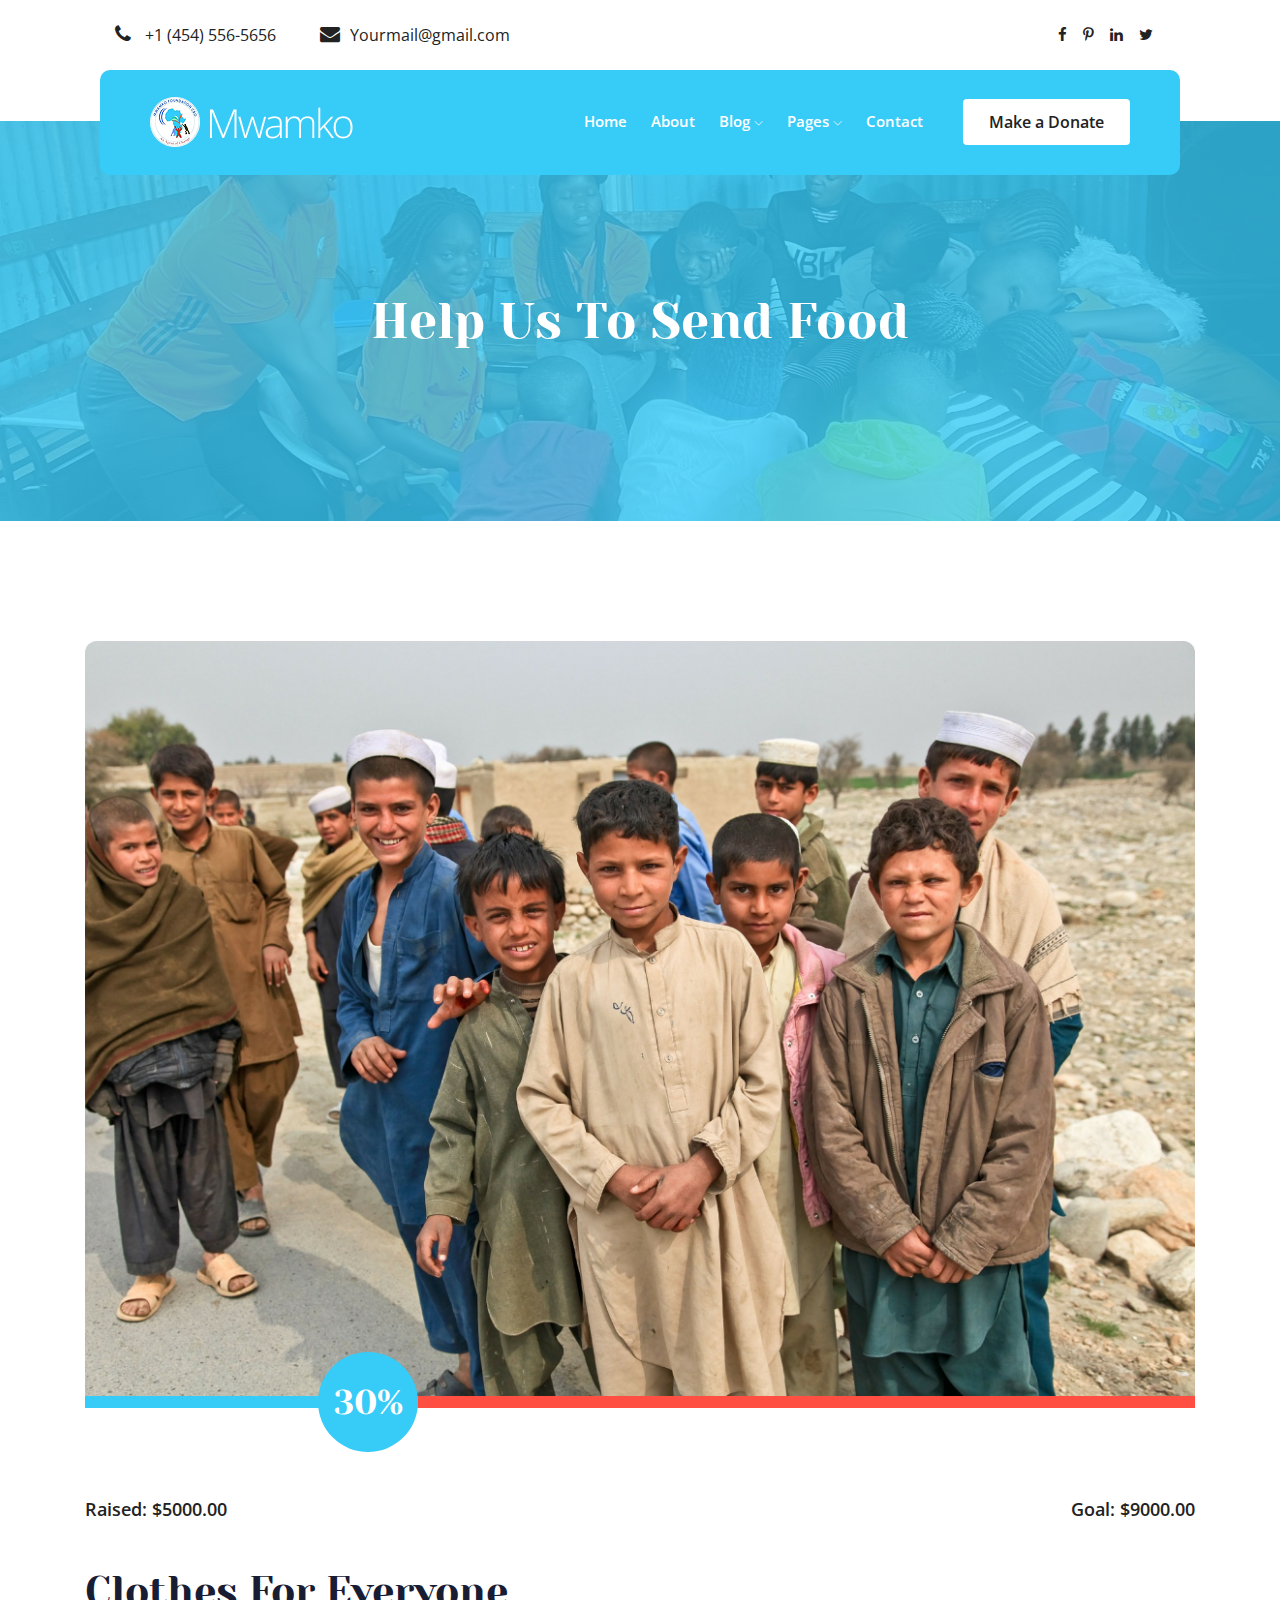
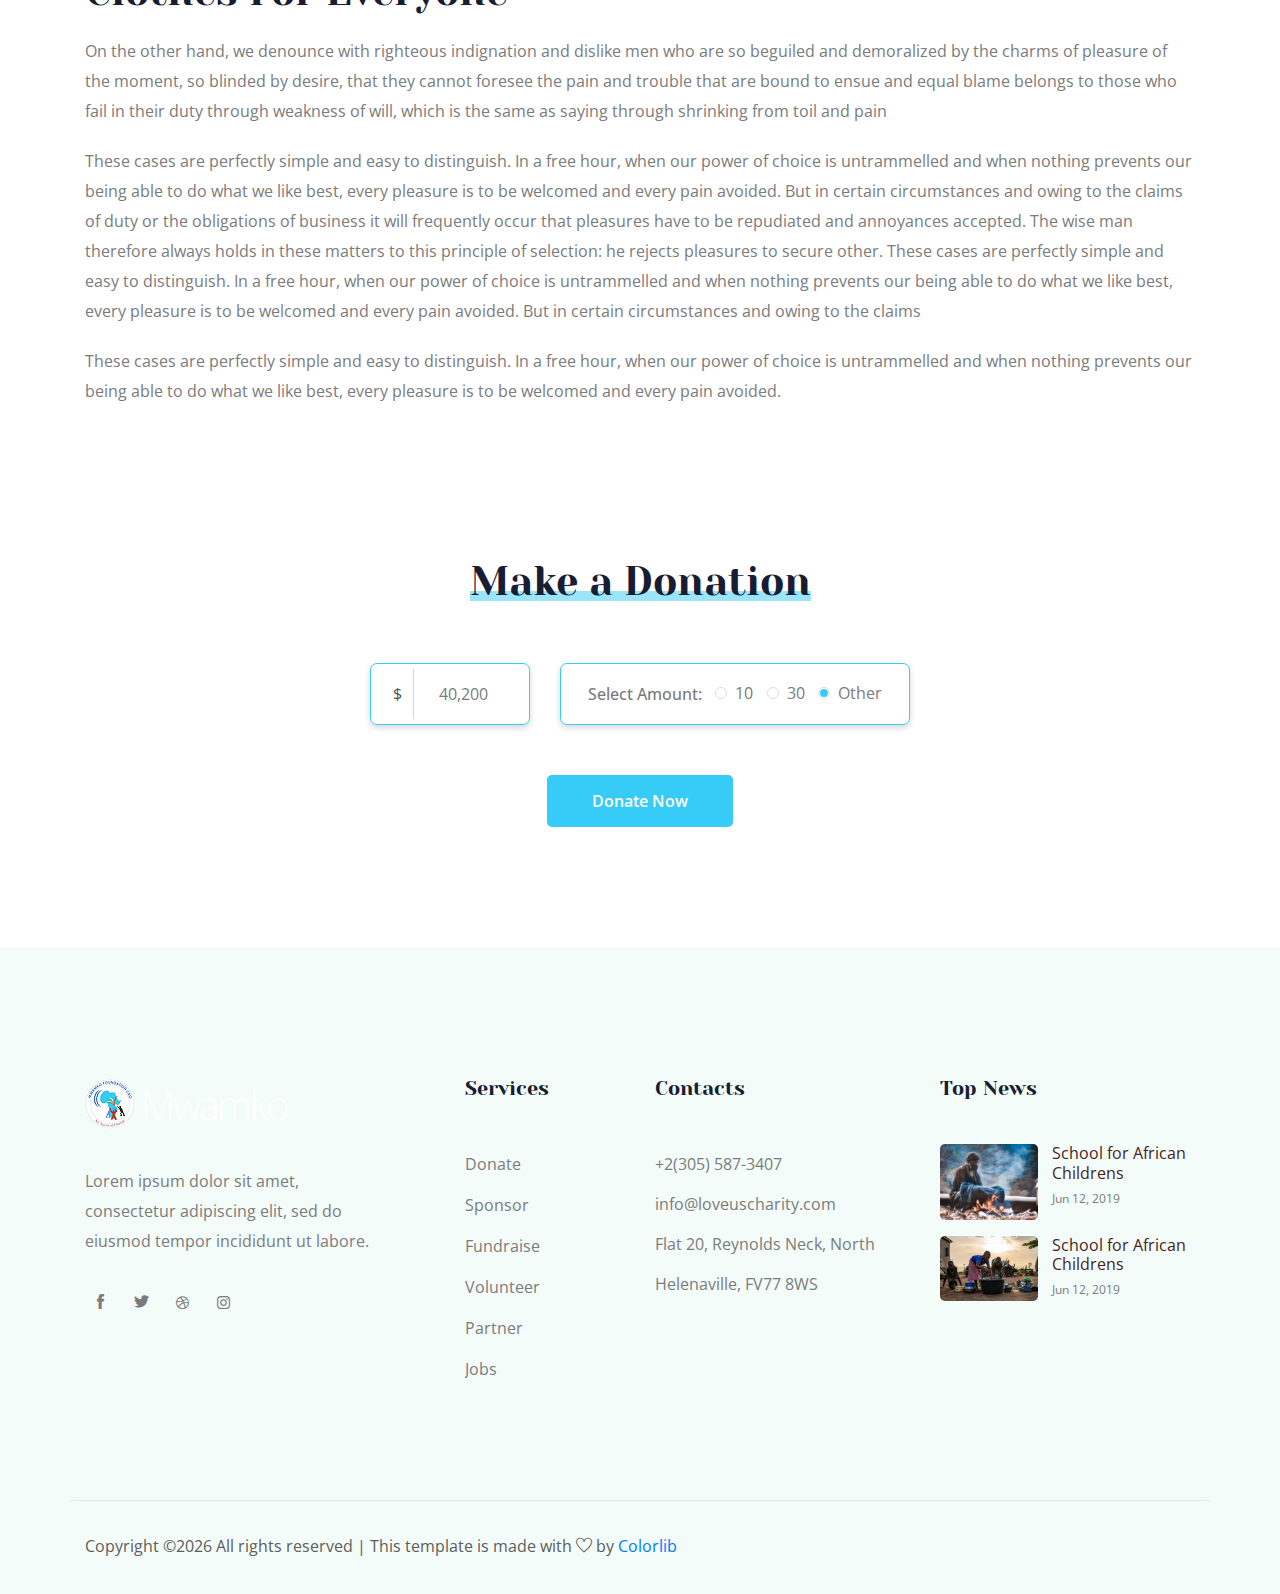
<file: cause_details.html>
<!doctype html>
<html class="no-js" lang="zxx">

<head>
    <meta charset="utf-8">
    <meta http-equiv="x-ua-compatible" content="ie=edge">
    <title>Charifit</title>
    <meta name="description" content="">
    <meta name="viewport" content="width=device-width, initial-scale=1">

    <!-- <link rel="manifest" href="site.webmanifest"> -->
    <link rel="shortcut icon" type="image/x-icon" href="img/favicon.png">
    <!-- Place favicon.ico in the root directory -->

    <!-- CSS here -->
    <link rel="stylesheet" href="css/bootstrap.min.css">
    <link rel="stylesheet" href="css/owl.carousel.min.css">
    <link rel="stylesheet" href="css/magnific-popup.css">
    <link rel="stylesheet" href="css/font-awesome.min.css">
    <link rel="stylesheet" href="css/themify-icons.css">
    <link rel="stylesheet" href="css/nice-select.css">
    <link rel="stylesheet" href="css/flaticon.css">
    <link rel="stylesheet" href="css/gijgo.css">
    <link rel="stylesheet" href="css/animate.css">
    <link rel="stylesheet" href="css/slicknav.css">
    <link rel="stylesheet" href="css/style.css">
    <!-- <link rel="stylesheet" href="css/responsive.css"> -->
</head>

<body>
    <!--[if lte IE 9]>
            <p class="browserupgrade">You are using an <strong>outdated</strong> browser. Please <a href="https://browsehappy.com/">upgrade your browser</a> to improve your experience and security.</p>
        <![endif]-->


    <!-- header-start -->
    <header>
        <div class="header-area ">
            <div class="header-top_area">
                <div class="container-fluid">
                    <div class="row">
                        <div class="col-xl-6 col-md-12 col-lg-8">
                            <div class="short_contact_list">
                                <ul>
                                    <li><a href="#"> <i class="fa fa-phone"></i> +1 (454) 556-5656</a></li>
                                    <li><a href="#"> <i class="fa fa-envelope"></i>Yourmail@gmail.com</a></li>
                                </ul>
                            </div>
                        </div>
                        <div class="col-xl-6 col-md-6 col-lg-4">
                            <div class="social_media_links d-none d-lg-block">
                                <a href="#">
                                    <i class="fa fa-facebook"></i>
                                </a>
                                <a href="#">
                                    <i class="fa fa-pinterest-p"></i>
                                </a>
                                <a href="#">
                                    <i class="fa fa-linkedin"></i>
                                </a>
                                <a href="#">
                                    <i class="fa fa-twitter"></i>
                                </a>
                            </div>
                        </div>
                    </div>
                </div>
            </div>
            <div id="sticky-header" class="main-header-area">
                <div class="container-fluid">
                    <div class="row align-items-center">
                        <div class="col-xl-3 col-lg-3">
                            <div class="logo">
                                <a href="index.html">
                                    <img src="img/logo.png" alt="">
                                </a>
                            </div>
                        </div>
                        <div class="col-xl-9 col-lg-9">
                            <div class="main-menu">
                                <nav>
                                    <ul id="navigation">
                                        <li><a href="index.html">home</a></li>
                                        <li><a href="About.html">About</a></li>
                                        <li><a href="#">blog <i class="ti-angle-down"></i></a>
                                            <ul class="submenu">
                                                <li><a href="blog.html">blog</a></li>
                                                <li><a href="single-blog.html">single-blog</a></li>
                                            </ul>
                                        </li>
                                        <li><a href="#">pages <i class="ti-angle-down"></i></a>
                                            <ul class="submenu">
                                                <li><a href="elements.html">elements</a></li>
                                                <li><a href="Cause.html">Cause</a></li>
                                            </ul>
                                        </li>
                                        <li><a href="contact.html">Contact</a></li>
                                    </ul>
                                </nav>
                                <div class="Appointment">
                                    <div class="book_btn d-none d-lg-block">
                                        <a data-scroll-nav='1' href="#">Make a Donate</a>
                                    </div>
                                </div>
                            </div>
                        </div>
                        <div class="col-12">
                            <div class="mobile_menu d-block d-lg-none"></div>
                        </div>
                    </div>
                </div>
            </div>
        </div>
    </header>
    <!-- header-end -->

    <!-- bradcam_area_start  -->
    <div class="bradcam_area breadcam_bg overlay d-flex align-items-center justify-content-center">
        <div class="container">
            <div class="row">
                <div class="col-xl-12">
                    <div class="bradcam_text text-center">
                        <h3>Help us to Send Food</h3>
                    </div>
                </div>
            </div>
        </div>
    </div>
    <!-- bradcam_area_end  -->

    <!-- popular_causes_area_start  -->
    <div class="popular_causes_area pt-120 cause_details ">
        <div class="container">
            <div class="row">
                <div class="col-lg-12 col-md-12">
                    <div class="single_cause">
                        <div class="thumb">
                            <img src="img/causes/large_img.png" alt="">
                        </div>
                        <div class="causes_content">
                            <div class="custom_progress_bar">
                                <div class="progress">
                                    <div class="progress-bar" role="progressbar" style="width: 30%;" aria-valuenow="30" aria-valuemin="0" aria-valuemax="100">
                                        <span class="progres_count">
                                            30%
                                        </span>
                                    </div>
                                  </div>
                            </div>
                            <div class="balance d-flex justify-content-between align-items-center">
                                <span>Raised: $5000.00 </span>
                                <span>Goal: $9000.00 </span>
                            </div>
                            <h4>Clothes For Everyone</h4>
                            <p>On the other hand, we denounce with righteous indignation and dislike men who are so beguiled and demoralized by the charms of pleasure of the moment, so blinded by desire, that they cannot foresee the pain and trouble that are bound to ensue and equal blame belongs to those who fail in their duty through weakness of will, which is the same as saying through shrinking from toil and pain</p>
                            <p>These cases are perfectly simple and easy to distinguish. In a free hour, when our power of choice is untrammelled and when nothing prevents our being able to do what we like best, every pleasure is to be welcomed and every pain avoided. But in certain circumstances and owing to the claims of duty or the obligations of business it will frequently occur that pleasures have to be repudiated and annoyances accepted. The wise man therefore always holds in these matters to this principle of selection: he rejects pleasures to secure other. These cases are perfectly simple and easy to distinguish. In a free hour, when our power of choice is untrammelled and when nothing prevents our being able to do what we like best, every pleasure is to be welcomed and every pain avoided. But in certain circumstances and owing to the claims </p>
                            <p>These cases are perfectly simple and easy to distinguish. In a free hour, when our power of choice is untrammelled and when nothing prevents our being able to do what we like best, every pleasure is to be welcomed and every pain avoided.</p>
                            
                        </div>
                    </div>
                </div>
            </div>
        </div>
    </div>
    <!-- popular_causes_area_end  -->


    <div class="make_donation_area section_padding">
        <div class="container">
            <div class="row justify-content-center">
                <div class="col-lg-6">
                    <div class="section_title text-center mb-55">
                        <h3><span>Make a Donation</span></h3>
                    </div>
                </div>
            </div>
            <div class="row justify-content-center">
                <div class="col-lg-6">
                    <form action="#" class="donation_form">
                        <div class="row align-items-center">
                            <div class="col-md-4">
                                <div class="single_amount">
                                    <div class="input_field">
                                        <div class="input-group">
                                            <div class="input-group-prepend">
                                              <span class="input-group-text" id="basic-addon1">$</span>
                                            </div>
                                            <input type="text" class="form-control" placeholder="40,200" aria-label="Username" aria-describedby="basic-addon1">
                                          </div>
                                    </div>
                                </div>
                            </div>
                            <div class="col-md-8">
                                <div class="single_amount">
                                   <div class="fixed_donat d-flex align-items-center justify-content-between">
                                       <div class="select_prise">
                                           <h4>Select Amount:</h4>
                                       </div>
                                        <div class="single_doonate"> 
                                            <input type="radio" id="blns_1" name="radio-group" checked>
                                            <label for="blns_1">10</label>
                                        </div>
                                        <div class="single_doonate"> 
                                            <input type="radio" id="blns_2" name="radio-group" checked>
                                            <label for="blns_2">30</label>
                                        </div>
                                        <div class="single_doonate"> 
                                            <input type="radio" id="Other" name="radio-group" checked>
                                            <label for="Other">Other</label>
                                        </div>
                                   </div>
                                </div>
                            </div>
                        </div>
                    </form>
                </div>
            </div>
            <div class="row">
                <div class="col-12">
                    <div class="donate_now_btn text-center">
                        <a href="#" class="boxed-btn4">Donate Now</a>
                    </div>
                </div>

            </div>
        </div>
    </div>

    <!-- footer_start  -->
    <footer class="footer">
        <div class="footer_top">
            <div class="container">
                <div class="row">
                    <div class="col-xl-4 col-md-6 col-lg-4 ">
                        <div class="footer_widget">
                            <div class="footer_logo">
                                <a href="#">
                                    <img src="img/footer_logo.png" alt="">
                                </a>
                            </div>
                            <p class="address_text">Lorem ipsum dolor sit amet, <br> consectetur adipiscing elit, sed do <br> eiusmod tempor incididunt ut labore.
                            </p>
                            <div class="socail_links">
                                <ul>
                                    <li>
                                        <a href="#">
                                            <i class="ti-facebook"></i>
                                        </a>
                                    </li>
                                    <li>
                                        <a href="#">
                                            <i class="ti-twitter-alt"></i>
                                        </a>
                                    </li>
                                    <li>
                                        <a href="#">
                                            <i class="fa fa-dribbble"></i>
                                        </a>
                                    </li>
                                    <li>
                                        <a href="#">
                                            <i class="fa fa-instagram"></i>
                                        </a>
                                    </li>
                                </ul>
                            </div>

                        </div>
                    </div>
                    <div class="col-xl-2 col-md-6 col-lg-2">
                        <div class="footer_widget">
                            <h3 class="footer_title">
                                Services
                            </h3>
                            <ul class="links">
                                <li><a href="#">Donate</a></li>
                                <li><a href="#">Sponsor</a></li>
                                <li><a href="#">Fundraise</a></li>
                                <li><a href="#">Volunteer</a></li>
                                <li><a href="#">Partner</a></li>
                                <li><a href="#">Jobs</a></li>
                            </ul>
                        </div>
                    </div>
                    <div class="col-xl-3 col-md-6 col-lg-3">
                        <div class="footer_widget">
                            <h3 class="footer_title">
                                Contacts
                            </h3>
                            <div class="contacts">
                                <p>+2(305) 587-3407 <br>
                                    info@loveuscharity.com <br>
                                    Flat 20, Reynolds Neck, North
                                    Helenaville, FV77 8WS
                                </p>
                            </div>
                        </div>
                    </div>
                    <div class="col-xl-3 col-md-6 col-lg-3">
                        <div class="footer_widget">
                            <h3 class="footer_title">
                                Top News
                            </h3>
                            <ul class="news_links">
                                <li>
                                    <div class="thumb">
                                        <a href="#">
                                            <img src="img/news/news_1.png" alt="">
                                        </a>
                                    </div>
                                    <div class="info">
                                        <a href="#">
                                            <h4>School for African 
                                                Childrens</h4>
                                        </a>
                                        <span>Jun 12, 2019</span>
                                    </div>
                                </li>
                                <li>
                                    <div class="thumb">
                                        <a href="#">
                                            <img src="img/news/news_2.png" alt="">
                                        </a>
                                    </div>
                                    <div class="info">
                                        <a href="#">
                                            <h4>School for African 
                                                Childrens</h4>
                                        </a>
                                        <span>Jun 12, 2019</span>
                                    </div>
                                </li>
                            </ul>
                        </div>
                    </div>
                </div>
            </div>
        </div>
        <div class="copy-right_text">
            <div class="container">
                <div class="row">
                    <div class="bordered_1px "></div>
                    <div class="col-xl-12">
                        <p class="copy_right text-center">
                            <p><!-- Link back to Colorlib can't be removed. Template is licensed under CC BY 3.0. -->
  Copyright &copy;<script>document.write(new Date().getFullYear());</script> All rights reserved | This template is made with <i class="ti-heart" aria-hidden="true"></i> by <a href="https://colorlib.com" target="_blank">Colorlib</a>
  <!-- Link back to Colorlib can't be removed. Template is licensed under CC BY 3.0. --></p>
                        </p>
                    </div>
                </div>
            </div>
        </div>
    </footer>
    <!-- footer_end  -->

    <!-- link that opens popup -->

    <!-- JS here -->
    <script src="js/vendor/modernizr-3.5.0.min.js"></script>
    <script src="js/vendor/jquery-1.12.4.min.js"></script>
    <script src="js/popper.min.js"></script>
    <script src="js/bootstrap.min.js"></script>
    <script src="js/owl.carousel.min.js"></script>
    <script src="js/isotope.pkgd.min.js"></script>
    <script src="js/ajax-form.js"></script>
    <script src="js/waypoints.min.js"></script>
    <script src="js/jquery.counterup.min.js"></script>
    <script src="js/imagesloaded.pkgd.min.js"></script>
    <script src="js/scrollIt.js"></script>
    <script src="js/jquery.scrollUp.min.js"></script>
    <script src="js/wow.min.js"></script>
    <script src="js/nice-select.min.js"></script>
    <script src="js/jquery.slicknav.min.js"></script>
    <script src="js/jquery.magnific-popup.min.js"></script>
    <script src="js/plugins.js"></script>
    <script src="js/gijgo.min.js"></script>
    <!--contact js-->
    <script src="js/contact.js"></script>
    <script src="js/jquery.ajaxchimp.min.js"></script>
    <script src="js/jquery.form.js"></script>
    <script src="js/jquery.validate.min.js"></script>
    <script src="js/mail-script.js"></script>

    <script src="js/main.js"></script>
</body>

</html>
</file>
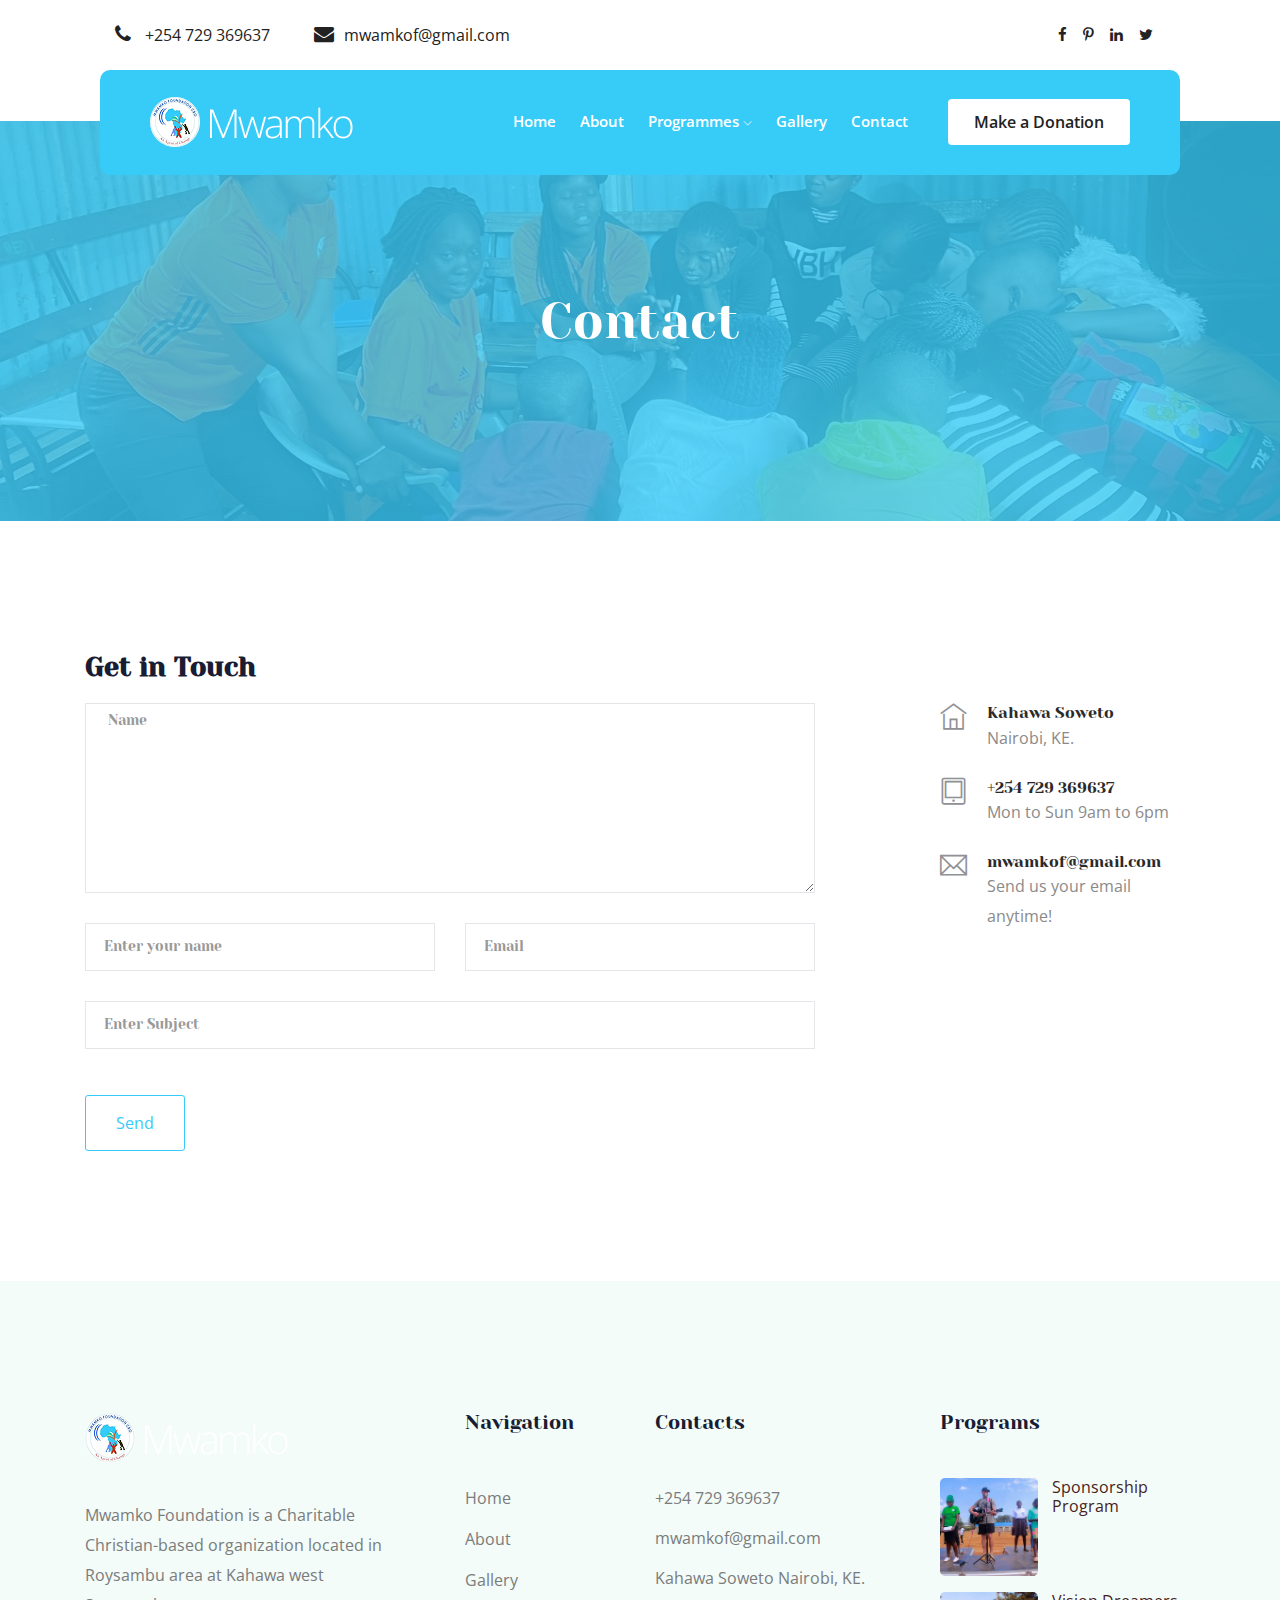
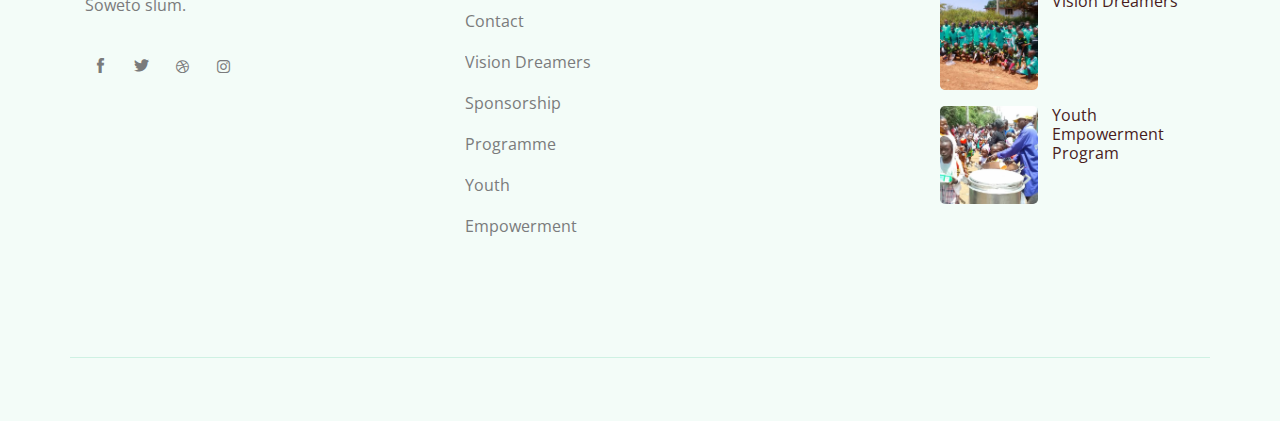
<file: contact.html>
<!doctype html>
<html class="no-js" lang="zxx">

<head>
    <meta charset="utf-8">
    <meta http-equiv="x-ua-compatible" content="ie=edge">
    <title>Mwamko</title>
    <meta name="description" content="">
    <meta name="viewport" content="width=device-width, initial-scale=1">

    <!-- <link rel="manifest" href="site.webmanifest"> -->
    <link rel="shortcut icon" type="image/x-icon" href="img/favicon.png">
    <!-- Place favicon.ico in the root directory -->

    <!-- CSS here -->
    <link rel="stylesheet" href="css/bootstrap.min.css">
    <link rel="stylesheet" href="css/owl.carousel.min.css">
    <link rel="stylesheet" href="css/magnific-popup.css">
    <link rel="stylesheet" href="css/font-awesome.min.css">
    <link rel="stylesheet" href="css/themify-icons.css">
    <link rel="stylesheet" href="css/nice-select.css">
    <link rel="stylesheet" href="css/flaticon.css">
    <link rel="stylesheet" href="css/gijgo.css">
    <link rel="stylesheet" href="css/animate.css">
    <link rel="stylesheet" href="css/slicknav.css">
    <link rel="stylesheet" href="css/style.css">
    <!-- <link rel="stylesheet" href="css/responsive.css"> -->
</head>

<body>
    <!--[if lte IE 9]>
            <p class="browserupgrade">You are using an <strong>outdated</strong> browser. Please <a href="https://browsehappy.com/">upgrade your browser</a> to improve your experience and security.</p>
        <![endif]-->


    <!-- header-start -->
    <header>
        <div class="header-area ">
            <div class="header-top_area">
                <div class="container-fluid">
                    <div class="row">
                        <div class="col-xl-6 col-md-12 col-lg-8">
                            <div class="short_contact_list">
                                <ul>
                                    <li><a href="#"> <i class="fa fa-phone"></i>  +254 729 369637</a></li>
                                    <li><a href="#"> <i class="fa fa-envelope"></i>mwamkof@gmail.com</a></li>
                                </ul>
                            </div>
                        </div>
                        <div class="col-xl-6 col-md-6 col-lg-4">
                            <div class="social_media_links d-none d-lg-block">
                                <a href="#">
                                    <i class="fa fa-facebook"></i>
                                </a>
                                <a href="#">
                                    <i class="fa fa-pinterest-p"></i>
                                </a>
                                <a href="#">
                                    <i class="fa fa-linkedin"></i>
                                </a>
                                <a href="#">
                                    <i class="fa fa-twitter"></i>
                                </a>
                            </div>
                        </div>
                    </div>
                </div>
            </div>
            <div id="sticky-header" class="main-header-area">
                <div class="container-fluid">
                    <div class="row align-items-center">
                        <div class="col-xl-3 col-lg-3">
                            <div class="logo">
                                <a href="index.html">
                                    <img src="img/logo.png" alt="">
                                </a>
                            </div>
                        </div>
                        <div class="col-xl-9 col-lg-9">
                            <div class="main-menu">
                                <nav>
                                    <ul id="navigation">
                                        <li><a href="index.html">home</a></li>
                                        <li><a href="About.html">About</a></li>
                                        <li><a href="#">Programmes <i class="ti-angle-down"></i></a>
                                            <ul class="submenu">
                                                <li><a href="Vision-Dreamers.html">Vision Dreamers</a></li>
                                                <li><a href="Sponsorship-Programme.html">Sponsorship Programme</a></li>
                                                <li><a href="Youth-Empowerment.html">Youth Empowerment</a></li>
                                            </ul>
                                        </li>
                                        <li><a href="Gallery.html">Gallery</a></li>
                                        <li><a href="contact.html">Contact</a></li>
                                    </ul>
                                </nav>
                                <div class="Appointment">
                                    <div class="book_btn d-none d-lg-block">
                                        <a data-scroll-nav='1' href="#">Make a Donation</a>
                                    </div>
                                </div>
                            </div>
                        </div>
                        <div class="col-12">
                            <div class="mobile_menu d-block d-lg-none"></div>
                        </div>
                    </div>
                </div>
            </div>
        </div>
    </header>
    <!-- header-end -->

    <!-- bradcam_area_start  -->
    <div class="bradcam_area breadcam_bg overlay d-flex align-items-center justify-content-center">
        <div class="container">
            <div class="row">
                <div class="col-xl-12">
                    <div class="bradcam_text text-center">
                        <h3>Contact</h3>
                    </div>
                </div>
            </div>
        </div>
    </div>
    <!-- bradcam_area_end  -->

    <!-- ================ contact section start ================= -->
    <section class="contact-section">
            <div class="container">
                <div class="row">
                    <div class="col-12">
                        <h2 class="contact-title">Get in Touch</h2>
                    </div>
                    <div class="col-lg-8">
                        <form class="form-contact contact_form" action="contact_process.php" method="post" id="contactForm" novalidate="novalidate">
                            <div class="row">
                                <div class="col-12">
                                    <div class="form-group">
                                        <textarea class="form-control w-100" name="message" id="message" cols="30" rows="9" onfocus="this.placeholder = ''" onblur="this.placeholder = 'Enter Message'" placeholder=" Name"></textarea>
                                    </div>
                                </div>
                                <div class="col-sm-6">
                                    <div class="form-group">
                                        <input class="form-control valid" name="name" id="name" type="text" onfocus="this.placeholder = ''" onblur="this.placeholder = 'Enter your name'" placeholder="Enter your name">
                                    </div>
                                </div>
                                <div class="col-sm-6">
                                    <div class="form-group">
                                        <input class="form-control valid" name="email" id="email" type="email" onfocus="this.placeholder = ''" onblur="this.placeholder = 'Enter email address'" placeholder="Email">
                                    </div>
                                </div>
                                <div class="col-12">
                                    <div class="form-group">
                                        <input class="form-control" name="subject" id="subject" type="text" onfocus="this.placeholder = ''" onblur="this.placeholder = 'Enter Subject'" placeholder="Enter Subject">
                                    </div>
                                </div>
                            </div>
                            <div class="form-group mt-3">
                                <button type="submit" class="button button-contactForm boxed-btn">Send</button>
                            </div>
                        </form>
                    </div>
                    <div class="col-lg-3 offset-lg-1">
                        <div class="media contact-info">
                            <span class="contact-info__icon"><i class="ti-home"></i></span>
                            <div class="media-body">
                                <h3>Kahawa Soweto</h3>
                                <p>Nairobi, KE.</p>
                            </div>
                        </div>
                        <div class="media contact-info">
                            <span class="contact-info__icon"><i class="ti-tablet"></i></span>
                            <div class="media-body">
                                <h3> +254 729 369637</h3>
                                <p>Mon to Sun 9am to 6pm</p>
                            </div>
                        </div>
                        <div class="media contact-info">
                            <span class="contact-info__icon"><i class="ti-email"></i></span>
                            <div class="media-body">
                                <h3>mwamkof@gmail.com</h3>
                                <p>Send us your email anytime!</p>
                            </div>
                        </div>
                    </div>
                </div>
            </div>
        </section>
    <!-- ================ contact section end ================= -->
    

    <!-- footer_start  -->
    <footer class="footer">
        <div class="footer_top">
            <div class="container">
                <div class="row">
                    <div class="col-xl-4 col-md-6 col-lg-4 ">
                        <div class="footer_widget">
                            <div class="footer_logo">
                                <a href="#">
                                    <img src="img/footer_logo.png" alt="">
                                </a>
                            </div>
                            <p class="address_text">Mwamko Foundation is a Charitable <br> 
                                Christian-based organization located in Roysambu 
                                area at Kahawa west <br> Soweto slum.
                            </p>
                            <div class="socail_links">
                                <ul>
                                    <li>
                                        <a href="#">
                                            <i class="ti-facebook"></i>
                                        </a>
                                    </li>
                                    <li>
                                        <a href="#">
                                            <i class="ti-twitter-alt"></i>
                                        </a>
                                    </li>
                                    <li>
                                        <a href="#">
                                            <i class="fa fa-dribbble"></i>
                                        </a>
                                    </li>
                                    <li>
                                        <a href="#">
                                            <i class="fa fa-instagram"></i>
                                        </a>
                                    </li>
                                </ul>
                            </div>

                        </div>
                    </div>
                    <div class="col-xl-2 col-md-6 col-lg-2">
                        <div class="footer_widget">
                            <h3 class="footer_title">
                                Navigation
                            </h3>
                            <ul class="links">
                                <li><a href="index.html">Home</a></li>
                                <li><a href="About.html">About</a></li>
                                <li><a href="Gallery.html">Gallery</a></li>
                                <li><a href="contact.html">Contact</a></li>
                                <li><a href="Vision-Dreamers.html">Vision Dreamers</a></li>
                                <li><a href="Sponsorship-Programme.html">Sponsorship Programme</a></li>
                                 <li><a href="Youth-Empowerment.html">Youth Empowerment</a></li>

                            </ul>
                        </div>
                    </div>
                    <div class="col-xl-3 col-md-6 col-lg-3">
                        <div class="footer_widget">
                            <h3 class="footer_title">
                                Contacts
                            </h3>
                            <div class="contacts">
                                <p> +254 729 369637<br>
                                    mwamkof@gmail.com <br>
                                    Kahawa Soweto
                                    Nairobi, KE.
                                </p>
                            </div>
                        </div>
                    </div>
                    <div class="col-xl-3 col-md-6 col-lg-3">
                        <div class="footer_widget">
                            <h3 class="footer_title">
                                Programs
                            </h3>
                            <ul class="news_links">
                                <li>
                                    <div class="thumb">
                                        <a href="#">
                                            <img src="img/programs/490271796_1086874116815137_836839704401294577_n.jpg" alt="">
                                        </a>
                                    </div>
                                    <div class="info">
                                        <a href="#">
                                            <h4>Sponsorship Program</h4>
                                        </a>
                                        <!-- <span>Jun 12, 2019</span>                                                                                                                                                                                                                                                                                                                                                                                                                                                                                                                                                                                                                                                                                                                                                                                                                                                                                                                                                                                                                                                                                                                                                                                                                                                                                                                                                                                                                                                                                                            -->
                                    </div>
                                </li>
                                <li>
                                    <div class="thumb">
                                        <a href="#">
                                            <img src="img/programs/490061074_1086874213481794_3223741002379832223_n.jpg" alt="">
                                        </a>
                                    </div>
                                    <div class="info">
                                        <a href="#">
                                            <h4>Vision Dreamers</h4>
                                        </a>
                                    </div>
                                </li>
                                <li>
                                    <div class="thumb">
                                        <a href="#">
                                            <img src="img/programs/490500960_1086905130145369_4902117914683618720_n.jpg" alt="">
                                        </a>
                                    </div>
                                    <div class="info">
                                        <a href="#">
                                            <h4>Youth Empowerment Program</h4>
                                        </a>
                                        <!-- <span>Jun 12, 2019</span>                                                                                                                                                                                                                                                                                                                                                                                                                                                                                                                                                                                                                                                                                                                                                                                                                                                                                                                                                                                                                                                                                                                                                                                                                                                                                                                                                                                                                                                                                                            -->
                                    </div>
                                </li>
                            </ul>
                        </div>
                    </div>
                </div>
            </div>
        </div>
        <div class="copy-right_text">
            <div class="container">
                <div class="row">
                    <div class="bordered_1px "></div>
                    <div class="col-xl-12">
                        <p class="copy_right text-center">
                        </p>
                    </div>
                </div>
            </div>
        </div>
    </footer>
    <!-- footer_end  -->
    
        <!-- JS here -->
        <script src="js/vendor/modernizr-3.5.0.min.js"></script>
        <script src="js/vendor/jquery-1.12.4.min.js"></script>
        <script src="js/popper.min.js"></script>
        <script src="js/bootstrap.min.js"></script>
        <script src="js/owl.carousel.min.js"></script>
        <script src="js/isotope.pkgd.min.js"></script>
        <script src="js/ajax-form.js"></script>
        <script src="js/waypoints.min.js"></script>
        <script src="js/jquery.counterup.min.js"></script>
        <script src="js/imagesloaded.pkgd.min.js"></script>
        <script src="js/scrollIt.js"></script>
        <script src="js/jquery.scrollUp.min.js"></script>
        <script src="js/wow.min.js"></script>
        <script src="js/nice-select.min.js"></script>
        <script src="js/jquery.slicknav.min.js"></script>
        <script src="js/jquery.magnific-popup.min.js"></script>
        <script src="js/plugins.js"></script>
        <script src="js/gijgo.min.js"></script>
    
        <!--contact js-->
        <script src="js/contact.js"></script>
        <script src="js/jquery.ajaxchimp.min.js"></script>
        <script src="js/jquery.form.js"></script>
        <script src="js/jquery.validate.min.js"></script>
        <script src="js/mail-script.js"></script>
    
        <script src="js/main.js"></script>
        <script>
            $('#datepicker').datepicker({
                iconsLibrary: 'fontawesome',
                icons: {
                 rightIcon: '<span class="fa fa-caret-down"></span>'
             }
            });
            $('#datepicker2').datepicker({
                iconsLibrary: 'fontawesome',
                icons: {
                 rightIcon: '<span class="fa fa-caret-down"></span>'
             }
    
            });
        </script>
    </body>
    
    </html>
</file>
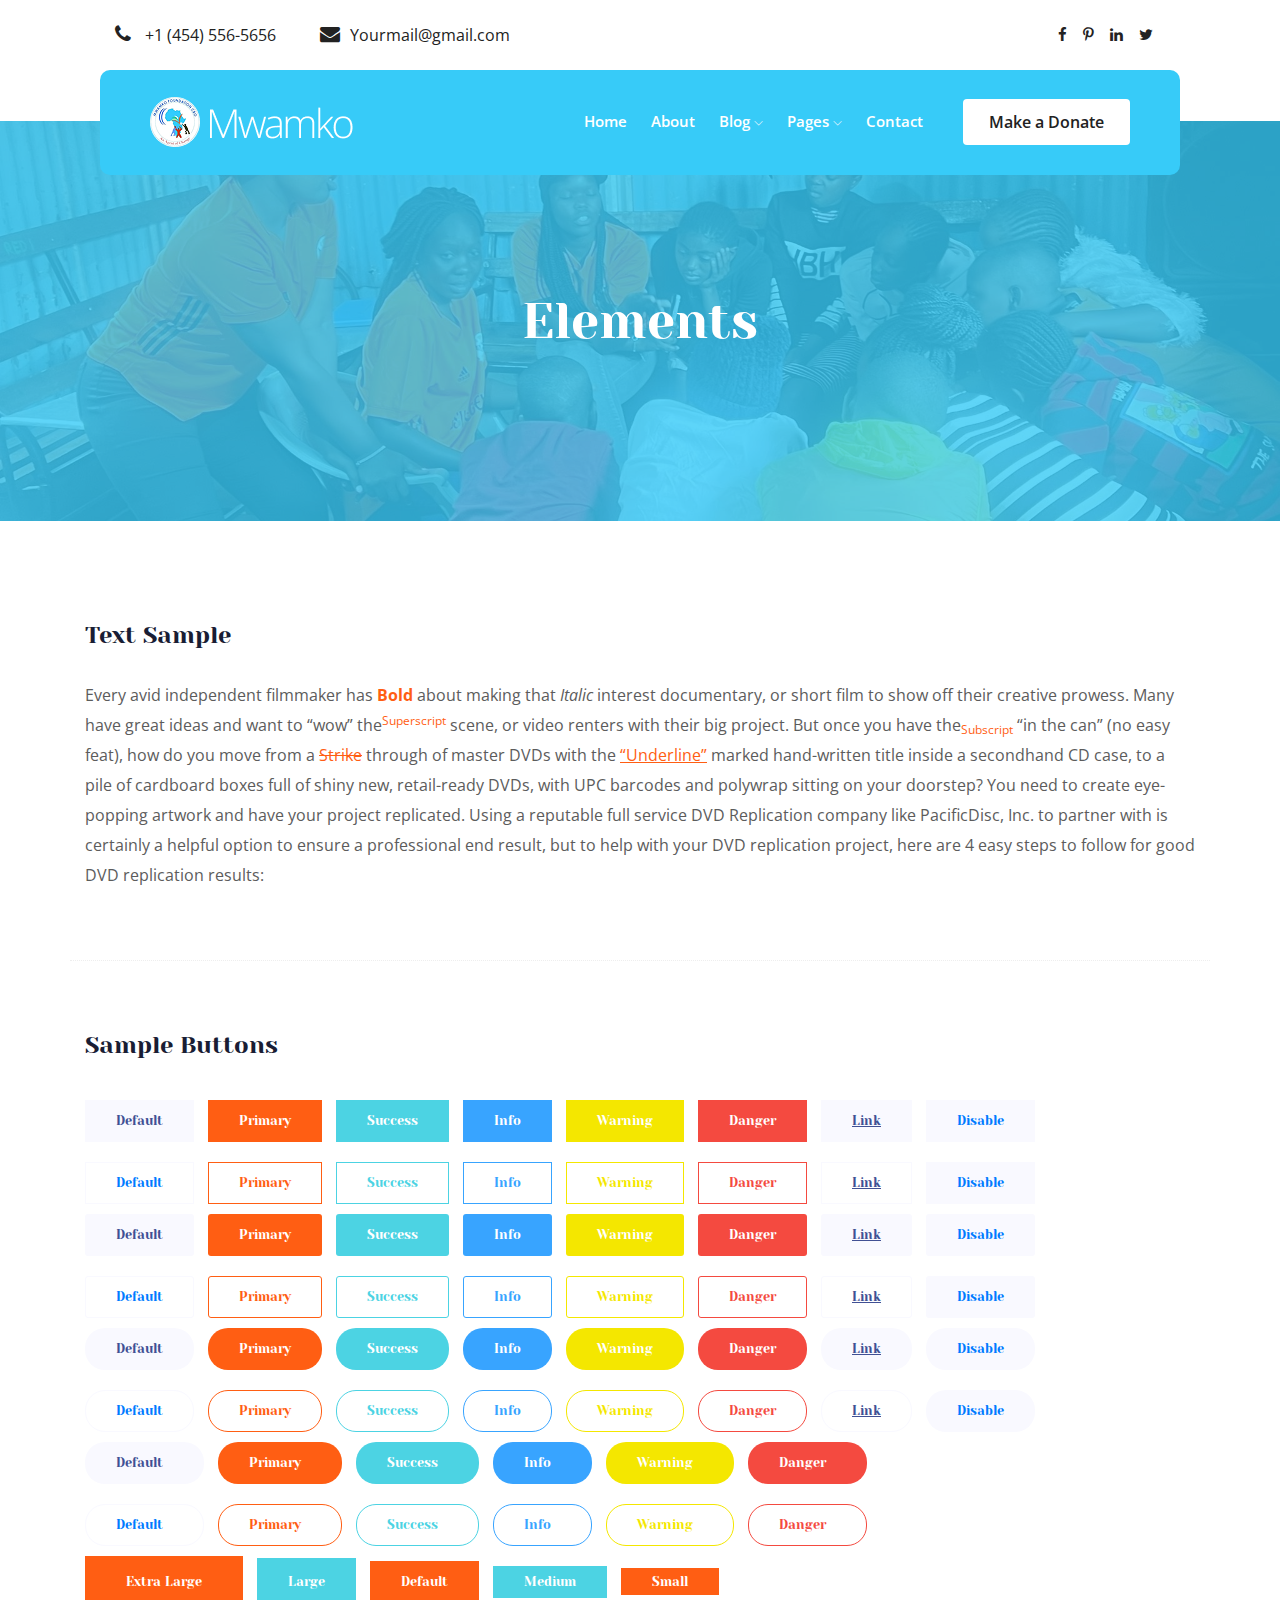
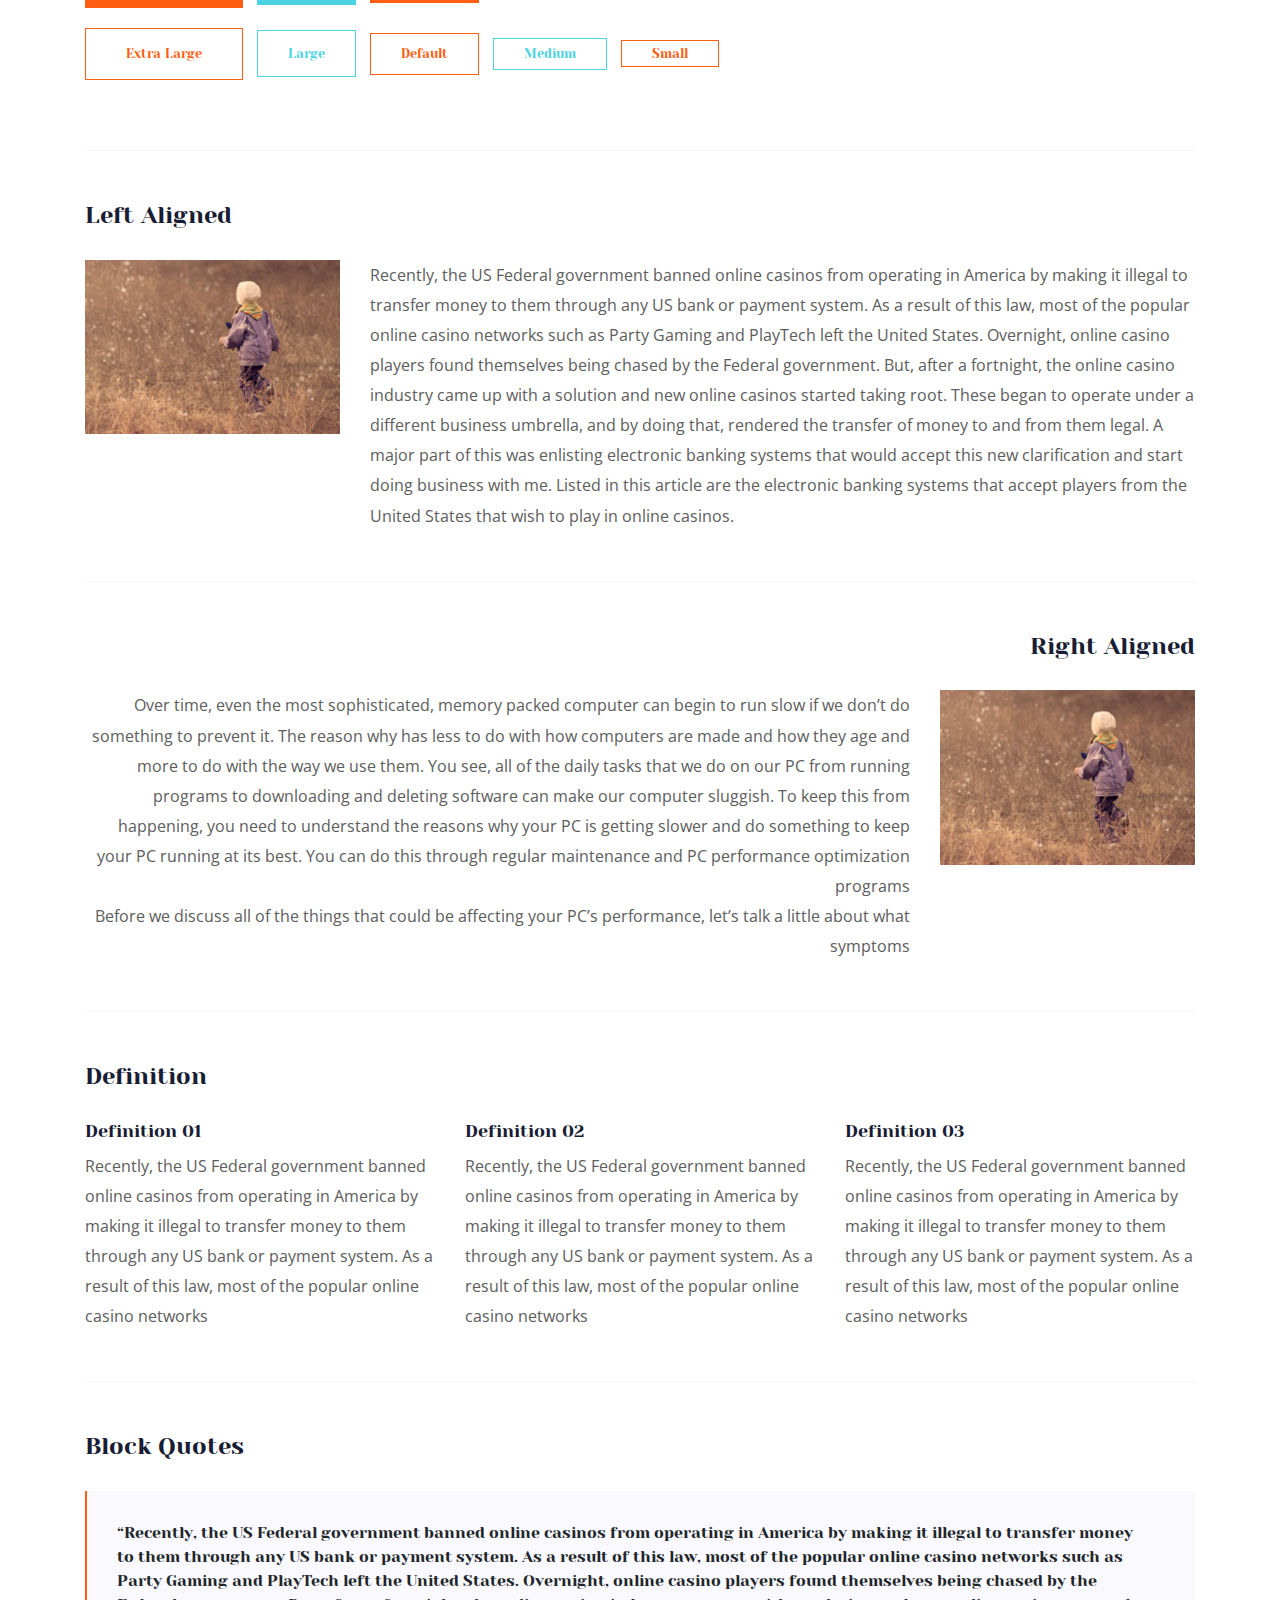
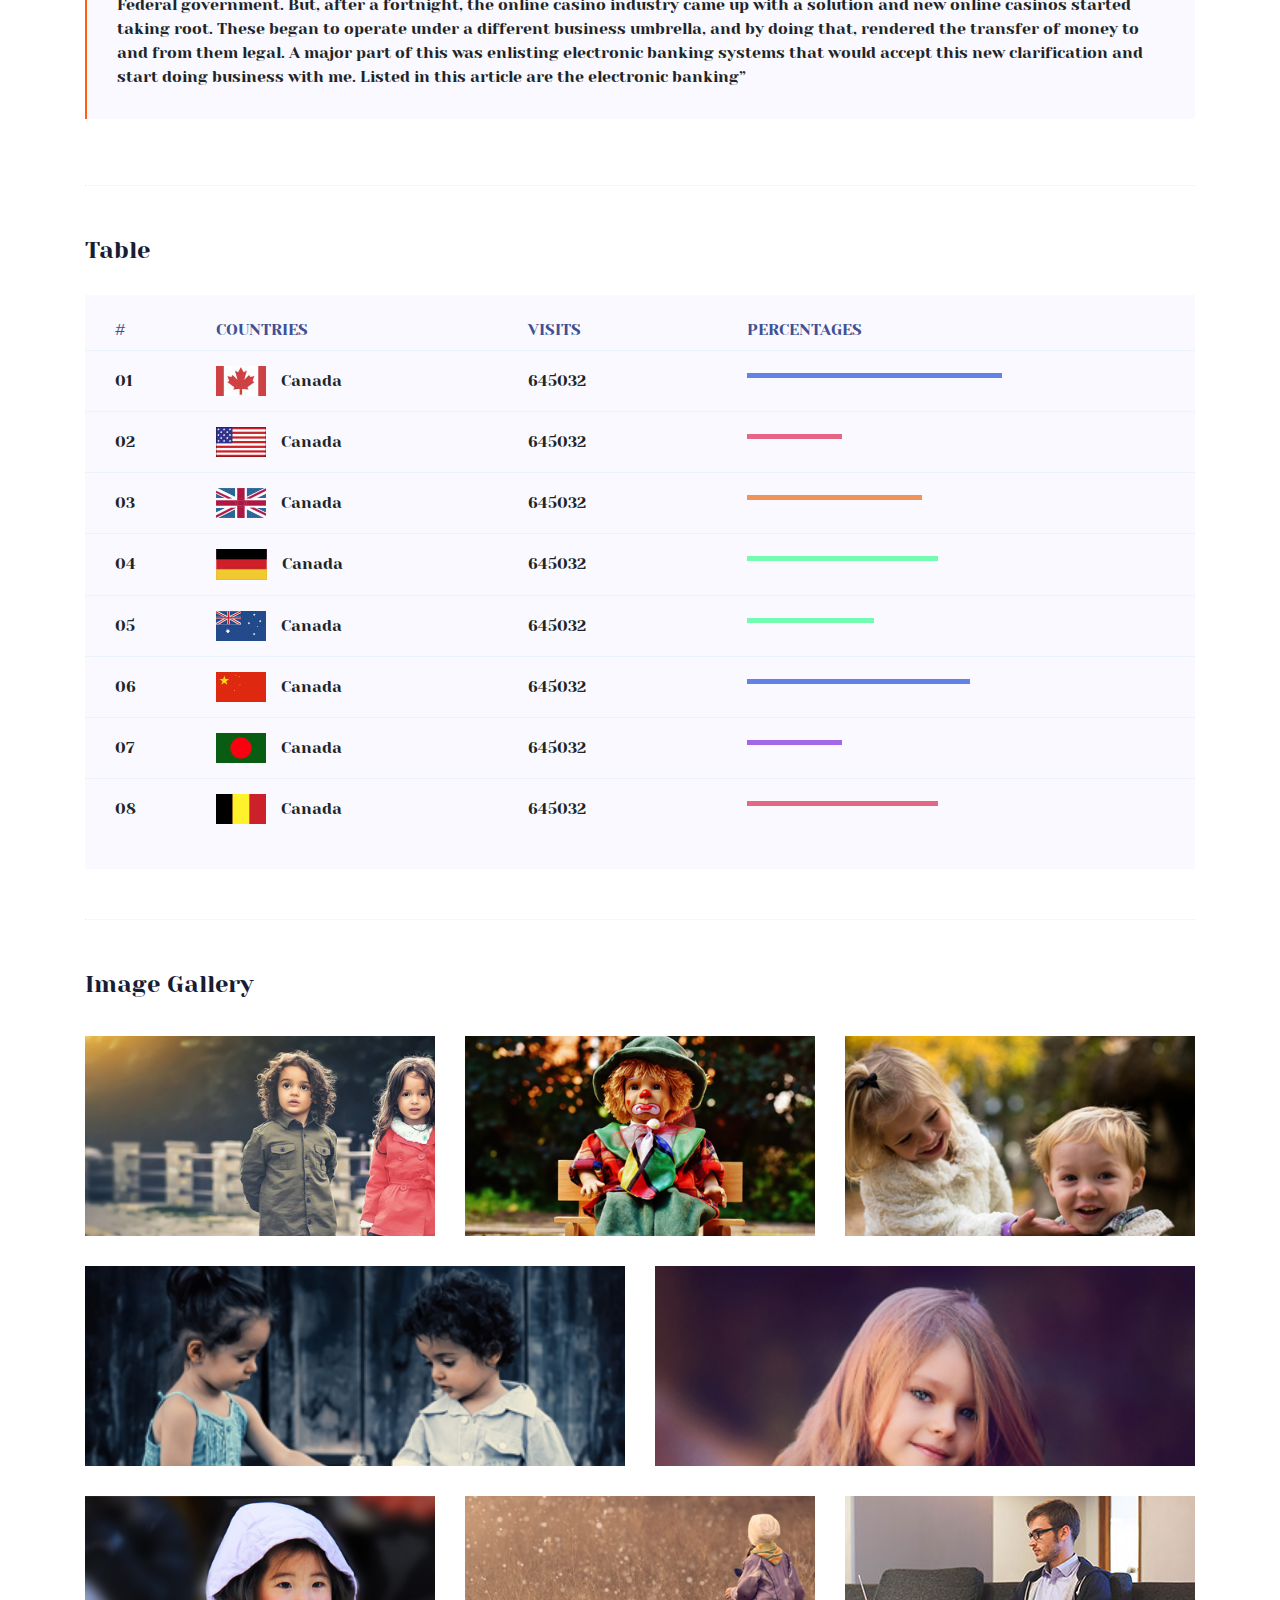
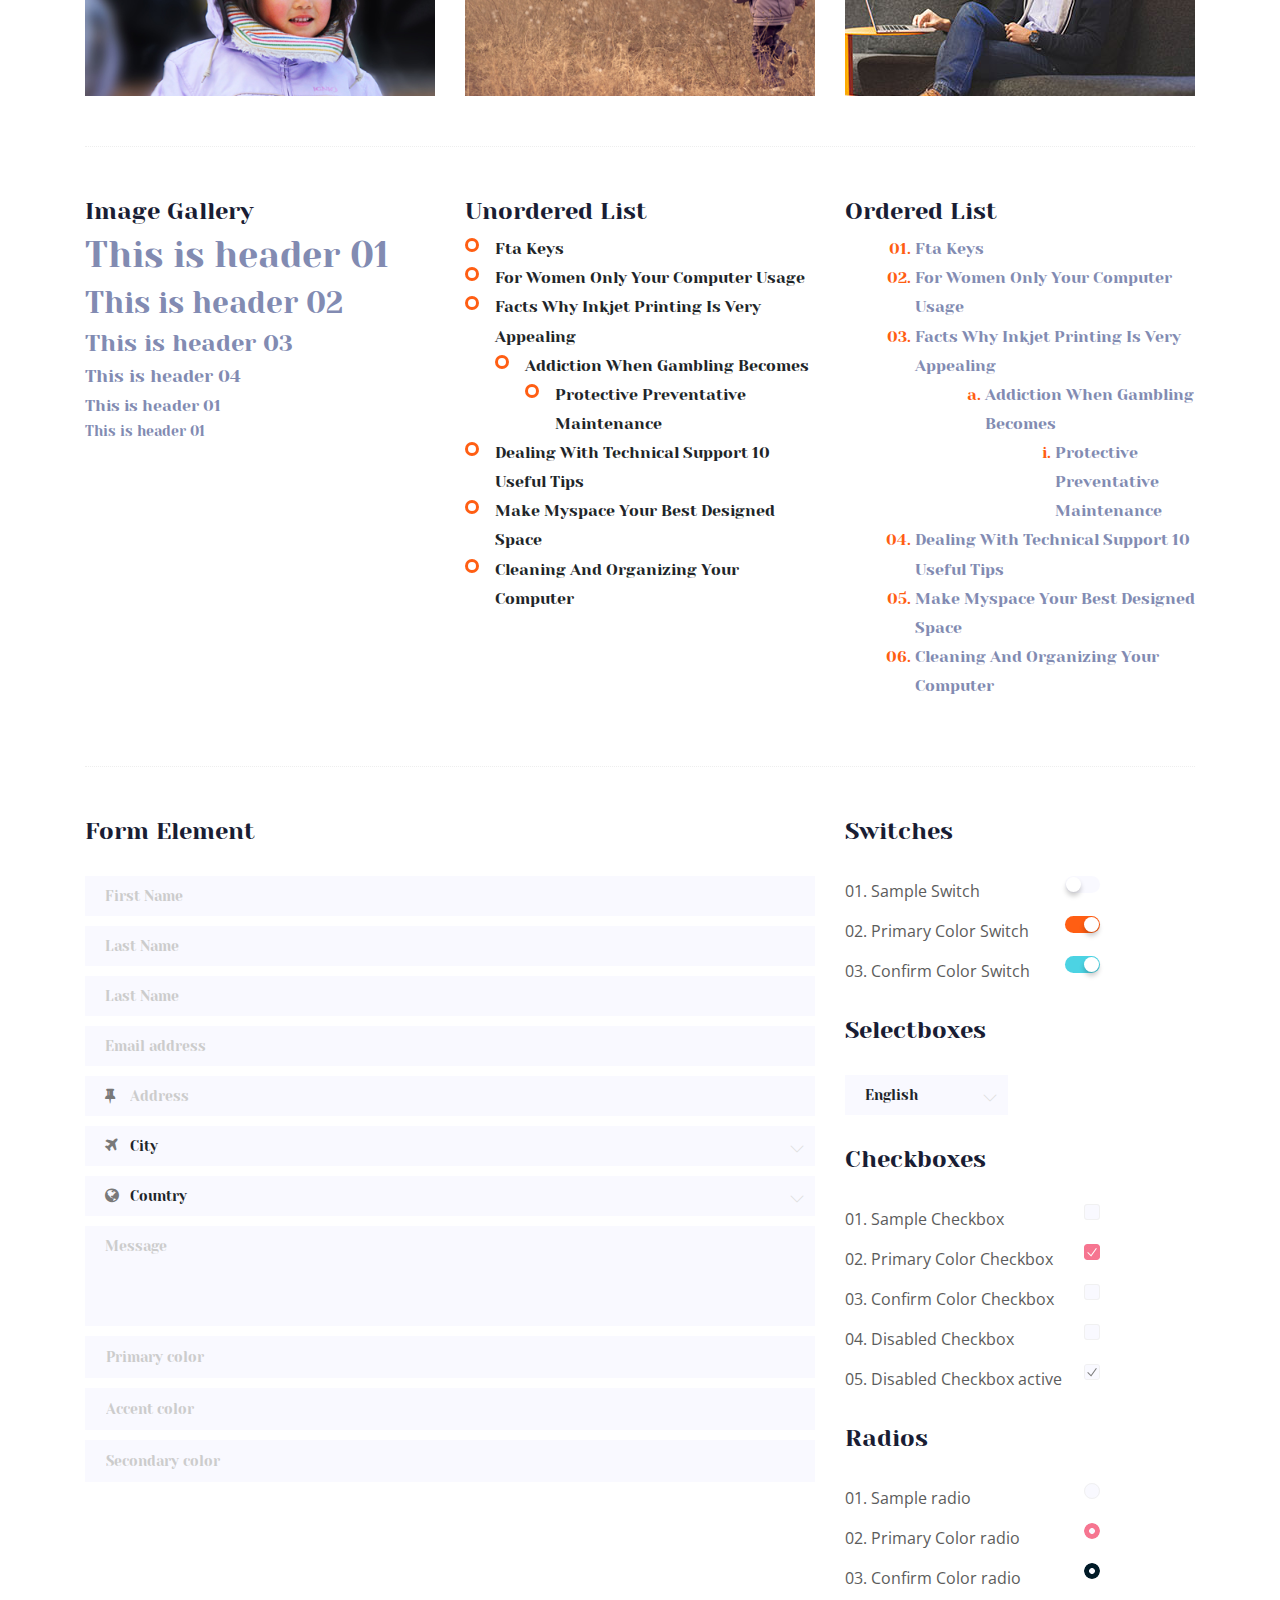
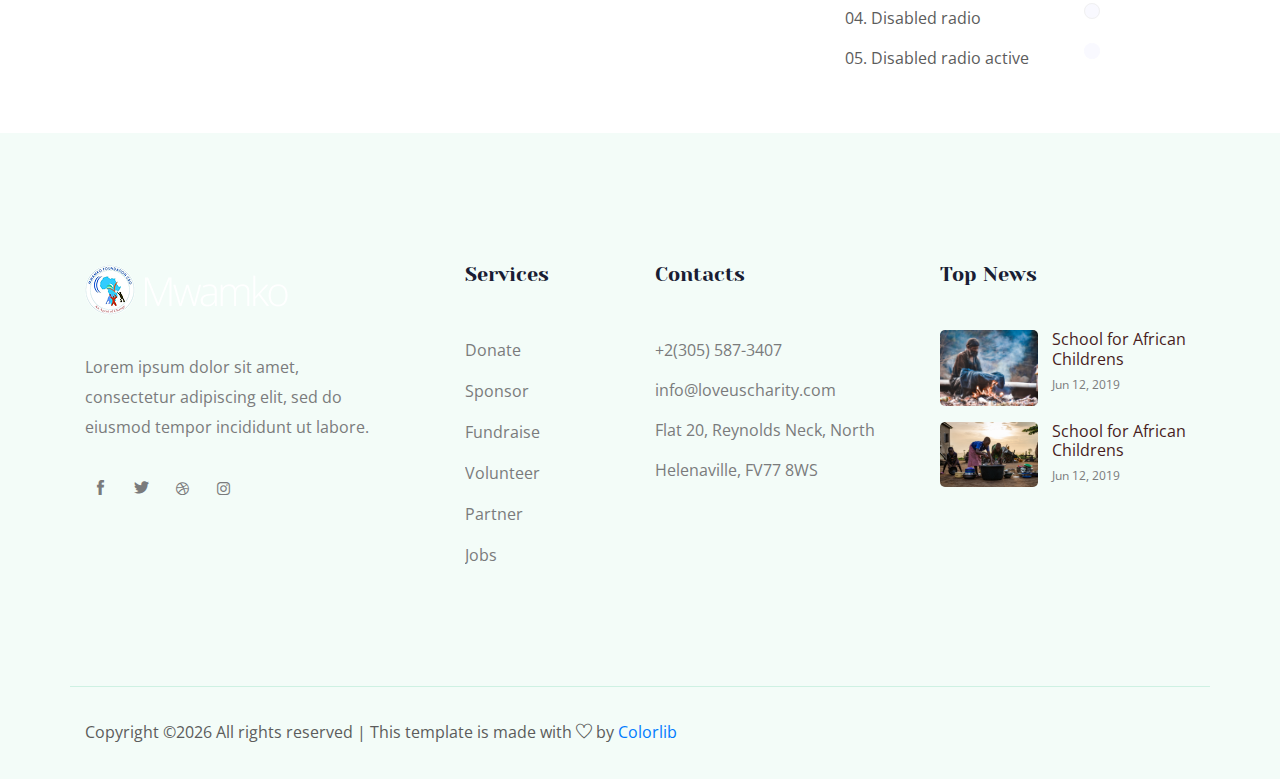
<file: elements.html>
<!doctype html>
<html class="no-js" lang="zxx">

<head>
	<meta charset="utf-8">
	<meta http-equiv="x-ua-compatible" content="ie=edge">
	<title>Charifit</title>
	<meta name="description" content="">
	<meta name="viewport" content="width=device-width, initial-scale=1">

	<!-- <link rel="manifest" href="site.webmanifest"> -->
	<link rel="shortcut icon" type="image/x-icon" href="img/favicon.png">
	<!-- Place favicon.ico in the root directory -->

	<!-- CSS here -->
	<link rel="stylesheet" href="css/bootstrap.min.css">
	<link rel="stylesheet" href="css/owl.carousel.min.css">
	<link rel="stylesheet" href="css/magnific-popup.css">
	<link rel="stylesheet" href="css/font-awesome.min.css">
	<link rel="stylesheet" href="css/themify-icons.css">
	<link rel="stylesheet" href="css/nice-select.css">
	<link rel="stylesheet" href="css/flaticon.css">
	<link rel="stylesheet" href="css/gijgo.css">
	<link rel="stylesheet" href="css/animate.css">
	<link rel="stylesheet" href="css/slicknav.css">
	<link rel="stylesheet" href="css/style.css">
	<!-- <link rel="stylesheet" href="css/responsive.css"> -->
</head>

<body>
	<!--[if lte IE 9]>
            <p class="browserupgrade">You are using an <strong>outdated</strong> browser. Please <a href="https://browsehappy.com/">upgrade your browser</a> to improve your experience and security.</p>
        <![endif]-->

    <!-- header-start -->
    <header>
        <div class="header-area ">
            <div class="header-top_area">
                <div class="container-fluid">
                    <div class="row">
                        <div class="col-xl-6 col-md-12 col-lg-8">
                            <div class="short_contact_list">
                                <ul>
                                    <li><a href="#"> <i class="fa fa-phone"></i> +1 (454) 556-5656</a></li>
                                    <li><a href="#"> <i class="fa fa-envelope"></i>Yourmail@gmail.com</a></li>
                                </ul>
                            </div>
                        </div>
                        <div class="col-xl-6 col-md-6 col-lg-4">
                            <div class="social_media_links d-none d-lg-block">
                                <a href="#">
                                    <i class="fa fa-facebook"></i>
                                </a>
                                <a href="#">
                                    <i class="fa fa-pinterest-p"></i>
                                </a>
                                <a href="#">
                                    <i class="fa fa-linkedin"></i>
                                </a>
                                <a href="#">
                                    <i class="fa fa-twitter"></i>
                                </a>
                            </div>
                        </div>
                    </div>
                </div>
            </div>
            <div id="sticky-header" class="main-header-area">
                <div class="container-fluid">
                    <div class="row align-items-center">
                        <div class="col-xl-3 col-lg-3">
                            <div class="logo">
                                <a href="index.html">
                                    <img src="img/logo.png" alt="">
                                </a>
                            </div>
                        </div>
                        <div class="col-xl-9 col-lg-9">
                            <div class="main-menu">
                                <nav>
                                    <ul id="navigation">
                                        <li><a href="index.html">home</a></li>
                                        <li><a href="About.html">About</a></li>
                                        <li><a href="#">blog <i class="ti-angle-down"></i></a>
                                            <ul class="submenu">
                                                <li><a href="blog.html">blog</a></li>
                                                <li><a href="single-blog.html">single-blog</a></li>
                                            </ul>
                                        </li>
                                        <li><a href="#">pages <i class="ti-angle-down"></i></a>
                                            <ul class="submenu">
                                                <li><a href="elements.html">elements</a></li>
                                                <li><a href="Cause.html">Cause</a></li>
                                            </ul>
                                        </li>
                                        <li><a href="contact.html">Contact</a></li>
                                    </ul>
                                </nav>
                                <div class="Appointment">
                                    <div class="book_btn d-none d-lg-block">
                                        <a data-scroll-nav='1' href="#">Make a Donate</a>
                                    </div>
                                </div>
                            </div>
                        </div>
                        <div class="col-12">
                            <div class="mobile_menu d-block d-lg-none"></div>
                        </div>
                    </div>
                </div>
            </div>
        </div>
    </header>
    <!-- header-end -->

    <!-- bradcam_area_start  -->
    <div class="bradcam_area breadcam_bg overlay d-flex align-items-center justify-content-center">
        <div class="container">
            <div class="row">
                <div class="col-xl-12">
                    <div class="bradcam_text text-center">
                        <h3>elements</h3>
                    </div>
                </div>
            </div>
        </div>
    </div>
    <!-- bradcam_area_end  -->

	<!-- Start Sample Area -->
	<section class="sample-text-area">
		<div class="container box_1170">
			<h3 class="text-heading">Text Sample</h3>
			<p class="sample-text">
				Every avid independent filmmaker has <b>Bold</b> about making that <i>Italic</i> interest documentary,
				or short
				film to show off their creative prowess. Many have great ideas and want to “wow”
				the<sup>Superscript</sup> scene,
				or video renters with their big project. But once you have the<sub>Subscript</sub> “in the can” (no easy
				feat), how
				do you move from a <del>Strike</del> through of master DVDs with the <u>“Underline”</u> marked
				hand-written title
				inside a secondhand CD case, to a pile of cardboard boxes full of shiny new, retail-ready DVDs, with UPC
				barcodes
				and polywrap sitting on your doorstep? You need to create eye-popping artwork and have your project
				replicated.
				Using a reputable full service DVD Replication company like PacificDisc, Inc. to partner with is
				certainly a
				helpful option to ensure a professional end result, but to help with your DVD replication project, here
				are 4 easy
				steps to follow for good DVD replication results:

			</p>
		</div>
	</section>
	<!-- End Sample Area -->

	<!-- Start Button -->
	<section class="button-area">
		<div class="container box_1170 border-top-generic">
			<h3 class="text-heading">Sample Buttons</h3>
			<div class="button-group-area">
				<a href="#" class="genric-btn default">Default</a>
				<a href="#" class="genric-btn primary">Primary</a>
				<a href="#" class="genric-btn success">Success</a>
				<a href="#" class="genric-btn info">Info</a>
				<a href="#" class="genric-btn warning">Warning</a>
				<a href="#" class="genric-btn danger">Danger</a>
				<a href="#" class="genric-btn link">Link</a>
				<a href="#" class="genric-btn disable">Disable</a>
			</div>
			<div class="button-group-area mt-10">
				<a href="#" class="genric-btn default-border">Default</a>
				<a href="#" class="genric-btn primary-border">Primary</a>
				<a href="#" class="genric-btn success-border">Success</a>
				<a href="#" class="genric-btn info-border">Info</a>
				<a href="#" class="genric-btn warning-border">Warning</a>
				<a href="#" class="genric-btn danger-border">Danger</a>
				<a href="#" class="genric-btn link-border">Link</a>
				<a href="#" class="genric-btn disable">Disable</a>
			</div>
			<div class="button-group-area mt-40">
				<a href="#" class="genric-btn default radius">Default</a>
				<a href="#" class="genric-btn primary radius">Primary</a>
				<a href="#" class="genric-btn success radius">Success</a>
				<a href="#" class="genric-btn info radius">Info</a>
				<a href="#" class="genric-btn warning radius">Warning</a>
				<a href="#" class="genric-btn danger radius">Danger</a>
				<a href="#" class="genric-btn link radius">Link</a>
				<a href="#" class="genric-btn disable radius">Disable</a>
			</div>
			<div class="button-group-area mt-10">
				<a href="#" class="genric-btn default-border radius">Default</a>
				<a href="#" class="genric-btn primary-border radius">Primary</a>
				<a href="#" class="genric-btn success-border radius">Success</a>
				<a href="#" class="genric-btn info-border radius">Info</a>
				<a href="#" class="genric-btn warning-border radius">Warning</a>
				<a href="#" class="genric-btn danger-border radius">Danger</a>
				<a href="#" class="genric-btn link-border radius">Link</a>
				<a href="#" class="genric-btn disable radius">Disable</a>
			</div>
			<div class="button-group-area mt-40">
				<a href="#" class="genric-btn default circle">Default</a>
				<a href="#" class="genric-btn primary circle">Primary</a>
				<a href="#" class="genric-btn success circle">Success</a>
				<a href="#" class="genric-btn info circle">Info</a>
				<a href="#" class="genric-btn warning circle">Warning</a>
				<a href="#" class="genric-btn danger circle">Danger</a>
				<a href="#" class="genric-btn link circle">Link</a>
				<a href="#" class="genric-btn disable circle">Disable</a>
			</div>
			<div class="button-group-area mt-10">
				<a href="#" class="genric-btn default-border circle">Default</a>
				<a href="#" class="genric-btn primary-border circle">Primary</a>
				<a href="#" class="genric-btn success-border circle">Success</a>
				<a href="#" class="genric-btn info-border circle">Info</a>
				<a href="#" class="genric-btn warning-border circle">Warning</a>
				<a href="#" class="genric-btn danger-border circle">Danger</a>
				<a href="#" class="genric-btn link-border circle">Link</a>
				<a href="#" class="genric-btn disable circle">Disable</a>
			</div>
			<div class="button-group-area mt-40">
				<a href="#" class="genric-btn default circle arrow">Default<span class="lnr lnr-arrow-right"></span></a>
				<a href="#" class="genric-btn primary circle arrow">Primary<span class="lnr lnr-arrow-right"></span></a>
				<a href="#" class="genric-btn success circle arrow">Success<span class="lnr lnr-arrow-right"></span></a>
				<a href="#" class="genric-btn info circle arrow">Info<span class="lnr lnr-arrow-right"></span></a>
				<a href="#" class="genric-btn warning circle arrow">Warning<span class="lnr lnr-arrow-right"></span></a>
				<a href="#" class="genric-btn danger circle arrow">Danger<span class="lnr lnr-arrow-right"></span></a>
			</div>
			<div class="button-group-area mt-10">
				<a href="#" class="genric-btn default-border circle arrow">Default<span
						class="lnr lnr-arrow-right"></span></a>
				<a href="#" class="genric-btn primary-border circle arrow">Primary<span
						class="lnr lnr-arrow-right"></span></a>
				<a href="#" class="genric-btn success-border circle arrow">Success<span
						class="lnr lnr-arrow-right"></span></a>
				<a href="#" class="genric-btn info-border circle arrow">Info<span
						class="lnr lnr-arrow-right"></span></a>
				<a href="#" class="genric-btn warning-border circle arrow">Warning<span
						class="lnr lnr-arrow-right"></span></a>
				<a href="#" class="genric-btn danger-border circle arrow">Danger<span
						class="lnr lnr-arrow-right"></span></a>
			</div>
			<div class="button-group-area mt-40">
				<a href="#" class="genric-btn primary e-large">Extra Large</a>
				<a href="#" class="genric-btn success large">Large</a>
				<a href="#" class="genric-btn primary">Default</a>
				<a href="#" class="genric-btn success medium">Medium</a>
				<a href="#" class="genric-btn primary small">Small</a>
			</div>
			<div class="button-group-area mt-10">
				<a href="#" class="genric-btn primary-border e-large">Extra Large</a>
				<a href="#" class="genric-btn success-border large">Large</a>
				<a href="#" class="genric-btn primary-border">Default</a>
				<a href="#" class="genric-btn success-border medium">Medium</a>
				<a href="#" class="genric-btn primary-border small">Small</a>
			</div>
		</div>
	</section>
	<!-- End Button -->

	<!-- Start Align Area -->
	<div class="whole-wrap">
		<div class="container box_1170">
			<div class="section-top-border">
				<h3 class="mb-30">Left Aligned</h3>
				<div class="row">
					<div class="col-md-3">
						<img src="img/elements/d.jpg" alt="" class="img-fluid">
					</div>
					<div class="col-md-9 mt-sm-20">
						<p>Recently, the US Federal government banned online casinos from operating in America by making
							it illegal to
							transfer money to them through any US bank or payment system. As a result of this law, most
							of the popular
							online casino networks such as Party Gaming and PlayTech left the United States. Overnight,
							online casino
							players found themselves being chased by the Federal government. But, after a fortnight, the
							online casino
							industry came up with a solution and new online casinos started taking root. These began to
							operate under a
							different business umbrella, and by doing that, rendered the transfer of money to and from
							them legal. A major
							part of this was enlisting electronic banking systems that would accept this new
							clarification and start doing
							business with me. Listed in this article are the electronic banking systems that accept
							players from the United
							States that wish to play in online casinos.</p>
					</div>
				</div>
			</div>
			<div class="section-top-border text-right">
				<h3 class="mb-30">Right Aligned</h3>
				<div class="row">
					<div class="col-md-9">
						<p class="text-right">Over time, even the most sophisticated, memory packed computer can begin
							to run slow if we
							don’t do something to prevent it. The reason why has less to do with how computers are made
							and how they age and
							more to do with the way we use them. You see, all of the daily tasks that we do on our PC
							from running programs
							to downloading and deleting software can make our computer sluggish. To keep this from
							happening, you need to
							understand the reasons why your PC is getting slower and do something to keep your PC
							running at its best. You
							can do this through regular maintenance and PC performance optimization programs</p>
						<p class="text-right">Before we discuss all of the things that could be affecting your PC’s
							performance, let’s
							talk a little about what symptoms</p>
					</div>
					<div class="col-md-3">
						<img src="img/elements/d.jpg" alt="" class="img-fluid">
					</div>
				</div>
			</div>
			<div class="section-top-border">
				<h3 class="mb-30">Definition</h3>
				<div class="row">
					<div class="col-md-4">
						<div class="single-defination">
							<h4 class="mb-20">Definition 01</h4>
							<p>Recently, the US Federal government banned online casinos from operating in America by
								making it illegal to
								transfer money to them through any US bank or payment system. As a result of this law,
								most of the popular
								online casino networks</p>
						</div>
					</div>
					<div class="col-md-4">
						<div class="single-defination">
							<h4 class="mb-20">Definition 02</h4>
							<p>Recently, the US Federal government banned online casinos from operating in America by
								making it illegal to
								transfer money to them through any US bank or payment system. As a result of this law,
								most of the popular
								online casino networks</p>
						</div>
					</div>
					<div class="col-md-4">
						<div class="single-defination">
							<h4 class="mb-20">Definition 03</h4>
							<p>Recently, the US Federal government banned online casinos from operating in America by
								making it illegal to
								transfer money to them through any US bank or payment system. As a result of this law,
								most of the popular
								online casino networks</p>
						</div>
					</div>
				</div>
			</div>
			<div class="section-top-border">
				<h3 class="mb-30">Block Quotes</h3>
				<div class="row">
					<div class="col-lg-12">
						<blockquote class="generic-blockquote">
							“Recently, the US Federal government banned online casinos from operating in America by
							making it illegal to
							transfer money to them through any US bank or payment system. As a result of this law, most
							of the popular
							online casino networks such as Party Gaming and PlayTech left the United States. Overnight,
							online casino
							players found themselves being chased by the Federal government. But, after a fortnight, the
							online casino
							industry came up with a solution and new online casinos started taking root. These began to
							operate under a
							different business umbrella, and by doing that, rendered the transfer of money to and from
							them legal. A major
							part of this was enlisting electronic banking systems that would accept this new
							clarification and start doing
							business with me. Listed in this article are the electronic banking”
						</blockquote>
					</div>
				</div>
			</div>
			<div class="section-top-border">
				<h3 class="mb-30">Table</h3>
				<div class="progress-table-wrap">
					<div class="progress-table">
						<div class="table-head">
							<div class="serial">#</div>
							<div class="country">Countries</div>
							<div class="visit">Visits</div>
							<div class="percentage">Percentages</div>
						</div>
						<div class="table-row">
							<div class="serial">01</div>
							<div class="country"> <img src="img/elements/f1.jpg" alt="flag">Canada</div>
							<div class="visit">645032</div>
							<div class="percentage">
								<div class="progress">
									<div class="progress-bar color-1" role="progressbar" style="width: 80%"
										aria-valuenow="80" aria-valuemin="0" aria-valuemax="100"></div>
								</div>
							</div>
						</div>
						<div class="table-row">
							<div class="serial">02</div>
							<div class="country"> <img src="img/elements/f2.jpg" alt="flag">Canada</div>
							<div class="visit">645032</div>
							<div class="percentage">
								<div class="progress">
									<div class="progress-bar color-2" role="progressbar" style="width: 30%"
										aria-valuenow="30" aria-valuemin="0" aria-valuemax="100"></div>
								</div>
							</div>
						</div>
						<div class="table-row">
							<div class="serial">03</div>
							<div class="country"> <img src="img/elements/f3.jpg" alt="flag">Canada</div>
							<div class="visit">645032</div>
							<div class="percentage">
								<div class="progress">
									<div class="progress-bar color-3" role="progressbar" style="width: 55%"
										aria-valuenow="55" aria-valuemin="0" aria-valuemax="100"></div>
								</div>
							</div>
						</div>
						<div class="table-row">
							<div class="serial">04</div>
							<div class="country"> <img src="img/elements/f4.jpg" alt="flag">Canada</div>
							<div class="visit">645032</div>
							<div class="percentage">
								<div class="progress">
									<div class="progress-bar color-4" role="progressbar" style="width: 60%"
										aria-valuenow="60" aria-valuemin="0" aria-valuemax="100"></div>
								</div>
							</div>
						</div>
						<div class="table-row">
							<div class="serial">05</div>
							<div class="country"> <img src="img/elements/f5.jpg" alt="flag">Canada</div>
							<div class="visit">645032</div>
							<div class="percentage">
								<div class="progress">
									<div class="progress-bar color-5" role="progressbar" style="width: 40%"
										aria-valuenow="40" aria-valuemin="0" aria-valuemax="100"></div>
								</div>
							</div>
						</div>
						<div class="table-row">
							<div class="serial">06</div>
							<div class="country"> <img src="img/elements/f6.jpg" alt="flag">Canada</div>
							<div class="visit">645032</div>
							<div class="percentage">
								<div class="progress">
									<div class="progress-bar color-6" role="progressbar" style="width: 70%"
										aria-valuenow="70" aria-valuemin="0" aria-valuemax="100"></div>
								</div>
							</div>
						</div>
						<div class="table-row">
							<div class="serial">07</div>
							<div class="country"> <img src="img/elements/f7.jpg" alt="flag">Canada</div>
							<div class="visit">645032</div>
							<div class="percentage">
								<div class="progress">
									<div class="progress-bar color-7" role="progressbar" style="width: 30%"
										aria-valuenow="30" aria-valuemin="0" aria-valuemax="100"></div>
								</div>
							</div>
						</div>
						<div class="table-row">
							<div class="serial">08</div>
							<div class="country"> <img src="img/elements/f8.jpg" alt="flag">Canada</div>
							<div class="visit">645032</div>
							<div class="percentage">
								<div class="progress">
									<div class="progress-bar color-8" role="progressbar" style="width: 60%"
										aria-valuenow="60" aria-valuemin="0" aria-valuemax="100"></div>
								</div>
							</div>
						</div>
					</div>
				</div>
			</div>
			<div class="section-top-border">
				<h3>Image Gallery</h3>
				<div class="row gallery-item">
					<div class="col-md-4">
						<a href="img/elements/g1.jpg" class="img-pop-up">
							<div class="single-gallery-image" style="background: url(img/elements/g1.jpg);"></div>
						</a>
					</div>
					<div class="col-md-4">
						<a href="img/elements/g2.jpg" class="img-pop-up">
							<div class="single-gallery-image" style="background: url(img/elements/g2.jpg);"></div>
						</a>
					</div>
					<div class="col-md-4">
						<a href="img/elements/g3.jpg" class="img-pop-up">
							<div class="single-gallery-image" style="background: url(img/elements/g3.jpg);"></div>
						</a>
					</div>
					<div class="col-md-6">
						<a href="img/elements/g4.jpg" class="img-pop-up">
							<div class="single-gallery-image" style="background: url(img/elements/g4.jpg);"></div>
						</a>
					</div>
					<div class="col-md-6">
						<a href="img/elements/g5.jpg" class="img-pop-up">
							<div class="single-gallery-image" style="background: url(img/elements/g5.jpg);"></div>
						</a>
					</div>
					<div class="col-md-4">
						<a href="img/elements/g6.jpg" class="img-pop-up">
							<div class="single-gallery-image" style="background: url(img/elements/g6.jpg);"></div>
						</a>
					</div>
					<div class="col-md-4">
						<a href="img/elements/g7.jpg" class="img-pop-up">
							<div class="single-gallery-image" style="background: url(img/elements/g7.jpg);"></div>
						</a>
					</div>
					<div class="col-md-4">
						<a href="img/elements/g8.jpg" class="img-pop-up">
							<div class="single-gallery-image" style="background: url(img/elements/g8.jpg);"></div>
						</a>
					</div>
				</div>
			</div>
			<div class="section-top-border">
				<div class="row">
					<div class="col-md-4">
						<h3 class="mb-20">Image Gallery</h3>
						<div class="typography">
							<h1>This is header 01</h1>
							<h2>This is header 02</h2>
							<h3>This is header 03</h3>
							<h4>This is header 04</h4>
							<h5>This is header 01</h5>
							<h6>This is header 01</h6>
						</div>
					</div>
					<div class="col-md-4 mt-sm-30">
						<h3 class="mb-20">Unordered List</h3>
						<div class="">
							<ul class="unordered-list">
								<li>Fta Keys</li>
								<li>For Women Only Your Computer Usage</li>
								<li>Facts Why Inkjet Printing Is Very Appealing
									<ul>
										<li>Addiction When Gambling Becomes
											<ul>
												<li>Protective Preventative Maintenance</li>
											</ul>
										</li>
									</ul>
								</li>
								<li>Dealing With Technical Support 10 Useful Tips</li>
								<li>Make Myspace Your Best Designed Space</li>
								<li>Cleaning And Organizing Your Computer</li>
							</ul>
						</div>
					</div>
					<div class="col-md-4 mt-sm-30">
						<h3 class="mb-20">Ordered List</h3>
						<div class="">
							<ol class="ordered-list">
								<li><span>Fta Keys</span></li>
								<li><span>For Women Only Your Computer Usage</span></li>
								<li><span>Facts Why Inkjet Printing Is Very Appealing</span>
									<ol class="ordered-list-alpha">
										<li><span>Addiction When Gambling Becomes</span>
											<ol class="ordered-list-roman">
												<li><span>Protective Preventative Maintenance</span></li>
											</ol>
										</li>
									</ol>
								</li>
								<li><span>Dealing With Technical Support 10 Useful Tips</span></li>
								<li><span>Make Myspace Your Best Designed Space</span></li>
								<li><span>Cleaning And Organizing Your Computer</span></li>
							</ol>
						</div>
					</div>
				</div>
			</div>
			<div class="section-top-border">
				<div class="row">
					<div class="col-lg-8 col-md-8">
						<h3 class="mb-30">Form Element</h3>
						<form action="#">
							<div class="mt-10">
								<input type="text" name="first_name" placeholder="First Name"
									onfocus="this.placeholder = ''" onblur="this.placeholder = 'First Name'" required
									class="single-input">
							</div>
							<div class="mt-10">
								<input type="text" name="last_name" placeholder="Last Name"
									onfocus="this.placeholder = ''" onblur="this.placeholder = 'Last Name'" required
									class="single-input">
							</div>
							<div class="mt-10">
								<input type="text" name="last_name" placeholder="Last Name"
									onfocus="this.placeholder = ''" onblur="this.placeholder = 'Last Name'" required
									class="single-input">
							</div>
							<div class="mt-10">
								<input type="email" name="EMAIL" placeholder="Email address"
									onfocus="this.placeholder = ''" onblur="this.placeholder = 'Email address'" required
									class="single-input">
							</div>
							<div class="input-group-icon mt-10">
								<div class="icon"><i class="fa fa-thumb-tack" aria-hidden="true"></i></div>
								<input type="text" name="address" placeholder="Address" onfocus="this.placeholder = ''"
									onblur="this.placeholder = 'Address'" required class="single-input">
							</div>
							<div class="input-group-icon mt-10">
								<div class="icon"><i class="fa fa-plane" aria-hidden="true"></i></div>
								<div class="form-select" id="default-select"">
											<select>
												<option value=" 1">City</option>
									<option value="1">Dhaka</option>
									<option value="1">Dilli</option>
									<option value="1">Newyork</option>
									<option value="1">Islamabad</option>
									</select>
								</div>
							</div>
							<div class="input-group-icon mt-10">
								<div class="icon"><i class="fa fa-globe" aria-hidden="true"></i></div>
								<div class="form-select" id="default-select"">
											<select>
												<option value=" 1">Country</option>
									<option value="1">Bangladesh</option>
									<option value="1">India</option>
									<option value="1">England</option>
									<option value="1">Srilanka</option>
									</select>
								</div>
							</div>

							<div class="mt-10">
								<textarea class="single-textarea" placeholder="Message" onfocus="this.placeholder = ''"
									onblur="this.placeholder = 'Message'" required></textarea>
							</div>
							<!-- For Gradient Border Use -->
							<!-- <div class="mt-10">
										<div class="primary-input">
											<input id="primary-input" type="text" name="first_name" placeholder="Primary color" onfocus="this.placeholder = ''" onblur="this.placeholder = 'Primary color'">
											<label for="primary-input"></label>
										</div>
									</div> -->
							<div class="mt-10">
								<input type="text" name="first_name" placeholder="Primary color"
									onfocus="this.placeholder = ''" onblur="this.placeholder = 'Primary color'" required
									class="single-input-primary">
							</div>
							<div class="mt-10">
								<input type="text" name="first_name" placeholder="Accent color"
									onfocus="this.placeholder = ''" onblur="this.placeholder = 'Accent color'" required
									class="single-input-accent">
							</div>
							<div class="mt-10">
								<input type="text" name="first_name" placeholder="Secondary color"
									onfocus="this.placeholder = ''" onblur="this.placeholder = 'Secondary color'"
									required class="single-input-secondary">
							</div>
						</form>
					</div>
					<div class="col-lg-3 col-md-4 mt-sm-30">
						<div class="single-element-widget">
							<h3 class="mb-30">Switches</h3>
							<div class="switch-wrap d-flex justify-content-between">
								<p>01. Sample Switch</p>
								<div class="primary-switch">
									<input type="checkbox" id="default-switch">
									<label for="default-switch"></label>
								</div>
							</div>
							<div class="switch-wrap d-flex justify-content-between">
								<p>02. Primary Color Switch</p>
								<div class="primary-switch">
									<input type="checkbox" id="primary-switch" checked>
									<label for="primary-switch"></label>
								</div>
							</div>
							<div class="switch-wrap d-flex justify-content-between">
								<p>03. Confirm Color Switch</p>
								<div class="confirm-switch">
									<input type="checkbox" id="confirm-switch" checked>
									<label for="confirm-switch"></label>
								</div>
							</div>
						</div>
						<div class="single-element-widget mt-30">
							<h3 class="mb-30">Selectboxes</h3>
							<div class="default-select" id="default-select"">
										<select>
											<option value=" 1">English</option>
								<option value="1">Spanish</option>
								<option value="1">Arabic</option>
								<option value="1">Portuguise</option>
								<option value="1">Bengali</option>
								</select>
							</div>
						</div>
						<div class="single-element-widget mt-30">
							<h3 class="mb-30">Checkboxes</h3>
							<div class="switch-wrap d-flex justify-content-between">
								<p>01. Sample Checkbox</p>
								<div class="primary-checkbox">
									<input type="checkbox" id="default-checkbox">
									<label for="default-checkbox"></label>
								</div>
							</div>
							<div class="switch-wrap d-flex justify-content-between">
								<p>02. Primary Color Checkbox</p>
								<div class="primary-checkbox">
									<input type="checkbox" id="primary-checkbox" checked>
									<label for="primary-checkbox"></label>
								</div>
							</div>
							<div class="switch-wrap d-flex justify-content-between">
								<p>03. Confirm Color Checkbox</p>
								<div class="confirm-checkbox">
									<input type="checkbox" id="confirm-checkbox">
									<label for="confirm-checkbox"></label>
								</div>
							</div>
							<div class="switch-wrap d-flex justify-content-between">
								<p>04. Disabled Checkbox</p>
								<div class="disabled-checkbox">
									<input type="checkbox" id="disabled-checkbox" disabled>
									<label for="disabled-checkbox"></label>
								</div>
							</div>
							<div class="switch-wrap d-flex justify-content-between">
								<p>05. Disabled Checkbox active</p>
								<div class="disabled-checkbox">
									<input type="checkbox" id="disabled-checkbox-active" checked disabled>
									<label for="disabled-checkbox-active"></label>
								</div>
							</div>
						</div>
						<div class="single-element-widget mt-30">
							<h3 class="mb-30">Radios</h3>
							<div class="switch-wrap d-flex justify-content-between">
								<p>01. Sample radio</p>
								<div class="primary-radio">
									<input type="checkbox" id="default-radio">
									<label for="default-radio"></label>
								</div>
							</div>
							<div class="switch-wrap d-flex justify-content-between">
								<p>02. Primary Color radio</p>
								<div class="primary-radio">
									<input type="checkbox" id="primary-radio" checked>
									<label for="primary-radio"></label>
								</div>
							</div>
							<div class="switch-wrap d-flex justify-content-between">
								<p>03. Confirm Color radio</p>
								<div class="confirm-radio">
									<input type="checkbox" id="confirm-radio" checked>
									<label for="confirm-radio"></label>
								</div>
							</div>
							<div class="switch-wrap d-flex justify-content-between">
								<p>04. Disabled radio</p>
								<div class="disabled-radio">
									<input type="checkbox" id="disabled-radio" disabled>
									<label for="disabled-radio"></label>
								</div>
							</div>
							<div class="switch-wrap d-flex justify-content-between">
								<p>05. Disabled radio active</p>
								<div class="disabled-radio">
									<input type="checkbox" id="disabled-radio-active" checked disabled>
									<label for="disabled-radio-active"></label>
								</div>
							</div>
						</div>
					</div>
				</div>
			</div>
		</div>
	</div>
	<!-- End Align Area -->


    <!-- footer_start  -->
    <footer class="footer">
        <div class="footer_top">
            <div class="container">
                <div class="row">
                    <div class="col-xl-4 col-md-6 col-lg-4 ">
                        <div class="footer_widget">
                            <div class="footer_logo">
                                <a href="#">
                                    <img src="img/footer_logo.png" alt="">
                                </a>
                            </div>
                            <p class="address_text">Lorem ipsum dolor sit amet, <br> consectetur adipiscing elit, sed do <br> eiusmod tempor incididunt ut labore.
                            </p>
                            <div class="socail_links">
                                <ul>
                                    <li>
                                        <a href="#">
                                            <i class="ti-facebook"></i>
                                        </a>
                                    </li>
                                    <li>
                                        <a href="#">
                                            <i class="ti-twitter-alt"></i>
                                        </a>
                                    </li>
                                    <li>
                                        <a href="#">
                                            <i class="fa fa-dribbble"></i>
                                        </a>
                                    </li>
                                    <li>
                                        <a href="#">
                                            <i class="fa fa-instagram"></i>
                                        </a>
                                    </li>
                                </ul>
                            </div>

                        </div>
                    </div>
                    <div class="col-xl-2 col-md-6 col-lg-2">
                        <div class="footer_widget">
                            <h3 class="footer_title">
                                Services
                            </h3>
                            <ul class="links">
                                <li><a href="#">Donate</a></li>
                                <li><a href="#">Sponsor</a></li>
                                <li><a href="#">Fundraise</a></li>
                                <li><a href="#">Volunteer</a></li>
                                <li><a href="#">Partner</a></li>
                                <li><a href="#">Jobs</a></li>
                            </ul>
                        </div>
                    </div>
                    <div class="col-xl-3 col-md-6 col-lg-3">
                        <div class="footer_widget">
                            <h3 class="footer_title">
                                Contacts
                            </h3>
                            <div class="contacts">
                                <p>+2(305) 587-3407 <br>
                                    info@loveuscharity.com <br>
                                    Flat 20, Reynolds Neck, North
                                    Helenaville, FV77 8WS
                                </p>
                            </div>
                        </div>
                    </div>
                    <div class="col-xl-3 col-md-6 col-lg-3">
                        <div class="footer_widget">
                            <h3 class="footer_title">
                                Top News
                            </h3>
                            <ul class="news_links">
                                <li>
                                    <div class="thumb">
                                        <a href="#">
                                            <img src="img/news/news_1.png" alt="">
                                        </a>
                                    </div>
                                    <div class="info">
                                        <a href="#">
                                            <h4>School for African 
                                                Childrens</h4>
                                        </a>
                                        <span>Jun 12, 2019</span>
                                    </div>
                                </li>
                                <li>
                                    <div class="thumb">
                                        <a href="#">
                                            <img src="img/news/news_2.png" alt="">
                                        </a>
                                    </div>
                                    <div class="info">
                                        <a href="#">
                                            <h4>School for African 
                                                Childrens</h4>
                                        </a>
                                        <span>Jun 12, 2019</span>
                                    </div>
                                </li>
                            </ul>
                        </div>
                    </div>
                </div>
            </div>
        </div>
        <div class="copy-right_text">
            <div class="container">
                <div class="row">
                    <div class="bordered_1px "></div>
                    <div class="col-xl-12">
                        <p class="copy_right text-center">
                            <p><!-- Link back to Colorlib can't be removed. Template is licensed under CC BY 3.0. -->
  Copyright &copy;<script>document.write(new Date().getFullYear());</script> All rights reserved | This template is made with <i class="ti-heart" aria-hidden="true"></i> by <a href="https://colorlib.com" target="_blank">Colorlib</a>
  <!-- Link back to Colorlib can't be removed. Template is licensed under CC BY 3.0. --></p>
                        </p>
                    </div>
                </div>
            </div>
        </div>
    </footer>
    <!-- footer_end  -->

	<!-- JS here -->
	<script src="js/vendor/modernizr-3.5.0.min.js"></script>
	<script src="js/vendor/jquery-1.12.4.min.js"></script>
	<script src="js/popper.min.js"></script>
	<script src="js/bootstrap.min.js"></script>
	<script src="js/owl.carousel.min.js"></script>
	<script src="js/isotope.pkgd.min.js"></script>
	<script src="js/ajax-form.js"></script>
	<script src="js/waypoints.min.js"></script>
	<script src="js/jquery.counterup.min.js"></script>
	<script src="js/imagesloaded.pkgd.min.js"></script>
	<script src="js/scrollIt.js"></script>
	<script src="js/jquery.scrollUp.min.js"></script>
	<script src="js/wow.min.js"></script>
	<script src="js/nice-select.min.js"></script>
	<script src="js/jquery.slicknav.min.js"></script>
	<script src="js/jquery.magnific-popup.min.js"></script>
	<script src="js/plugins.js"></script>
	<script src="js/gijgo.min.js"></script>

	<!--contact js-->
	<script src="js/contact.js"></script>
	<script src="js/jquery.ajaxchimp.min.js"></script>
	<script src="js/jquery.form.js"></script>
	<script src="js/jquery.validate.min.js"></script>
	<script src="js/mail-script.js"></script>

	<script src="js/main.js"></script>
    <script>
        $('.datepicker').datepicker({
            iconsLibrary: 'fontawesome',
            icons: {
                rightIcon: '<span class="fa fa-calendar"></span>'
            }
        });

        $('.timepicker').timepicker({
            iconsLibrary: 'fontawesome',
            icons: {
                rightIcon: '<span class="fa fa-clock-o"></span>'
            }
        });
    </script>
</body>
</html>
</file>
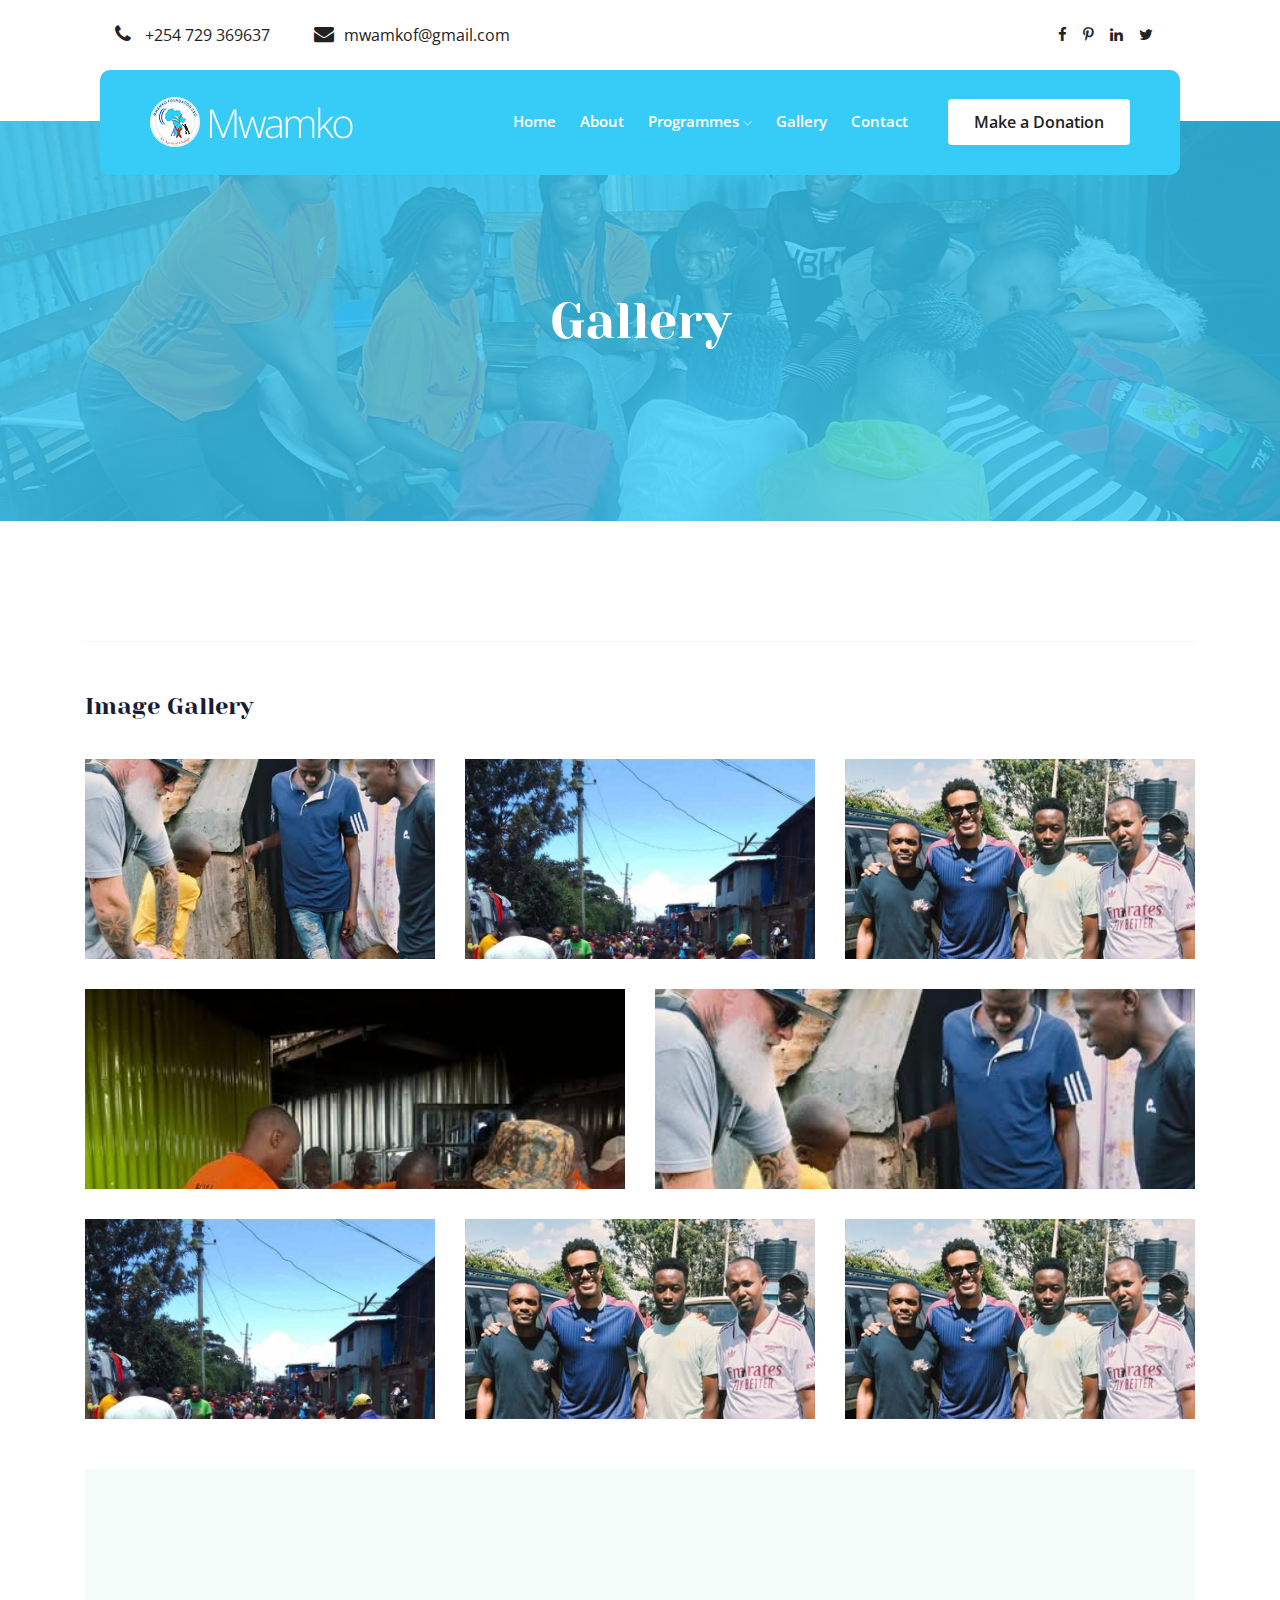
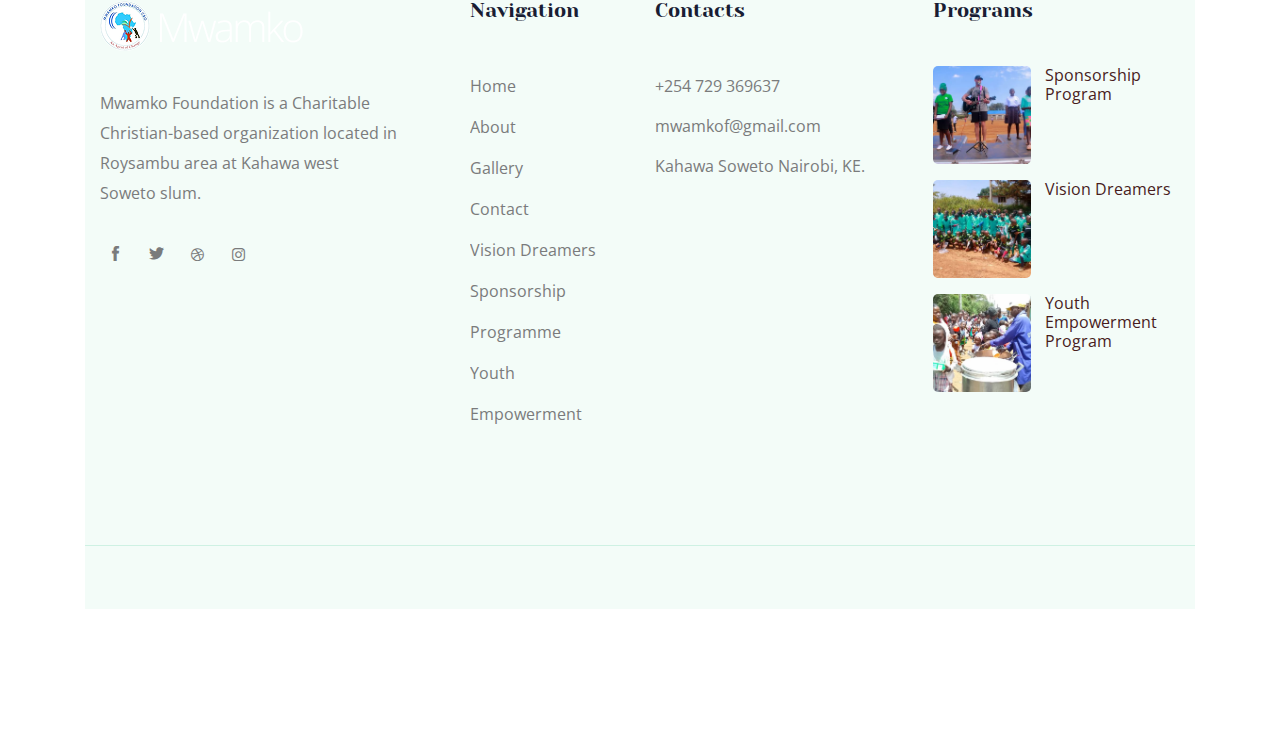
<file: Gallery.html>
<!doctype html>
<html class="no-js" lang="zxx">

<head>
    <meta charset="utf-8">
    <meta http-equiv="x-ua-compatible" content="ie=edge">
    <title>Mwamko</title>
    <meta name="description" content="">
    <meta name="viewport" content="width=device-width, initial-scale=1">

    <!-- <link rel="manifest" href="site.webmanifest"> -->
    <link rel="shortcut icon" type="image/x-icon" href="img/favicon.png">
    <!-- Place favicon.ico in the root directory -->

    <!-- CSS here -->
    <link rel="stylesheet" href="css/bootstrap.min.css">
    <link rel="stylesheet" href="css/owl.carousel.min.css">
    <link rel="stylesheet" href="css/magnific-popup.css">
    <link rel="stylesheet" href="css/font-awesome.min.css">
    <link rel="stylesheet" href="css/themify-icons.css">
    <link rel="stylesheet" href="css/nice-select.css">
    <link rel="stylesheet" href="css/flaticon.css">
    <link rel="stylesheet" href="css/gijgo.css">
    <link rel="stylesheet" href="css/animate.css">
    <link rel="stylesheet" href="css/slicknav.css">
    <link rel="stylesheet" href="css/style.css">
    <!-- <link rel="stylesheet" href="css/responsive.css"> -->
</head>

<body>
    <!--[if lte IE 9]>
            <p class="browserupgrade">You are using an <strong>outdated</strong> browser. Please <a href="https://browsehappy.com/">upgrade your browser</a> to improve your experience and security.</p>
        <![endif]-->


    <!-- header-start -->
    <header>
        <div class="header-area ">
            <div class="header-top_area">
                <div class="container-fluid">
                    <div class="row">
                        <div class="col-xl-6 col-md-12 col-lg-8">
                            <div class="short_contact_list">
                                <ul>
                                    <li><a href="#"> <i class="fa fa-phone"></i>  +254 729 369637</a></li>
                                    <li><a href="#"> <i class="fa fa-envelope"></i>mwamkof@gmail.com</a></li>
                                </ul>
                            </div>
                        </div>
                        <div class="col-xl-6 col-md-6 col-lg-4">
                            <div class="social_media_links d-none d-lg-block">
                                <a href="#">
                                    <i class="fa fa-facebook"></i>
                                </a>
                                <a href="#">
                                    <i class="fa fa-pinterest-p"></i>
                                </a>
                                <a href="#">
                                    <i class="fa fa-linkedin"></i>
                                </a>
                                <a href="#">
                                    <i class="fa fa-twitter"></i>
                                </a>
                            </div>
                        </div>
                    </div>
                </div>
            </div>
            <div id="sticky-header" class="main-header-area">
                <div class="container-fluid">
                    <div class="row align-items-center">
                        <div class="col-xl-3 col-lg-3">
                            <div class="logo">
                                <a href="index.html">
                                    <img src="img/logo.png" alt="">
                                </a>
                            </div>
                        </div>
                        <div class="col-xl-9 col-lg-9">
                            <div class="main-menu">
                                <nav>
                                    <ul id="navigation">
                                        <li><a href="index.html">home</a></li>
                                        <li><a href="About.html">About</a></li>
                                        <li><a href="#">Programmes <i class="ti-angle-down"></i></a>
                                            <ul class="submenu">
                                                <li><a href="Vision-Dreamers.html">Vision Dreamers</a></li>
                                                <li><a href="Sponsorship-Programme.html">Sponsorship Programme</a></li>
                                                <li><a href="Youth-Empowerment.html">Youth Empowerment</a></li>
                                            </ul>
                                        </li>
                                        <li><a href="Gallery.html">Gallery</a></li>
                                        <li><a href="contact.html">Contact</a></li>
                                    </ul>
                                </nav>
                                <div class="Appointment">
                                    <div class="book_btn d-none d-lg-block">
                                        <a data-scroll-nav='1' href="#">Make a Donation</a>
                                    </div>
                                </div>
                            </div>
                        </div>
                        <div class="col-12">
                            <div class="mobile_menu d-block d-lg-none"></div>
                        </div>
                    </div>
                </div>
            </div>
        </div>
    </header>
    <!-- header-end -->

    <!-- bradcam_area_start  -->
    <div class="bradcam_area breadcam_bg overlay d-flex align-items-center justify-content-center">
        <div class="container">
            <div class="row">
                <div class="col-xl-12">
                    <div class="bradcam_text text-center">
                        <h3>Gallery</h3>
                    </div>
                </div>
            </div>
        </div>
    </div>
    <!-- bradcam_area_end  -->

    <!-- reson_area_start  -->
    <div class="reson_area section_padding">
        <div class="container">



            <!-- Gallery Starts -->
             <div class="section-top-border">
				<h3>Image Gallery</h3>
				<div class="row gallery-item">
					<div class="col-md-4">
						<a href="img/gallery/489967126_1085165690319313_4803637182444251018_n.jpg" class="img-pop-up">
							<div class="single-gallery-image" style="background: url(img/gallery/489967126_1085165690319313_4803637182444251018_n.jpg);"></div>
						</a>
					</div>
					<div class="col-md-4">
						<a href="img/gallery/490342333_1086905273478688_3177605894908230484_n.jpg" class="img-pop-up">
							<div class="single-gallery-image" style="background: url(img/gallery/490342333_1086905273478688_3177605894908230484_n.jpg);"></div>
						</a>
					</div>
					<div class="col-md-4">
						<a href="img/gallery/494969621_1110552361113979_6245908176359750599_n.jpg" class="img-pop-up">
							<div class="single-gallery-image" style="background: url(img/gallery/494969621_1110552361113979_6245908176359750599_n.jpg);"></div>
						</a>
					</div>
					<div class="col-md-6">
						<a href="img/gallery/502575619_1126073136228568_4382232137620783966_n.jpg" class="img-pop-up">
							<div class="single-gallery-image" style="background: url(img/gallery/502575619_1126073136228568_4382232137620783966_n.jpg);"></div>
						</a>
					</div>
					<div class="col-md-6">
						<a href="img/gallery/489967126_1085165690319313_4803637182444251018_n.jpg" class="img-pop-up">
							<div class="single-gallery-image" style="background: url(img/gallery/489967126_1085165690319313_4803637182444251018_n.jpg);"></div>
						</a>
					</div>
					<div class="col-md-4">
						<a href="img/gallery/490342333_1086905273478688_3177605894908230484_n.jpg" class="img-pop-up">
							<div class="single-gallery-image" style="background: url(img/gallery/490342333_1086905273478688_3177605894908230484_n.jpg);"></div>
						</a>
					</div>
					<div class="col-md-4">
						<a href="img/gallery/494969621_1110552361113979_6245908176359750599_n.jpg" class="img-pop-up">
							<div class="single-gallery-image" style="background: url(img/gallery/494969621_1110552361113979_6245908176359750599_n.jpg);"></div>
						</a>
					</div>
					<div class="col-md-4">
						<a href="img/gallery/494969621_1110552361113979_6245908176359750599_n.jpg" class="img-pop-up">
							<div class="single-gallery-image" style="background: url(img/gallery/494969621_1110552361113979_6245908176359750599_n.jpg);"></div>
						</a>
					</div>
				</div>
			</div>
             <!-- Gallery Ends -->

    <!-- footer_start  -->
    <footer class="footer">
        <div class="footer_top">
            <div class="container">
                <div class="row">
                    <div class="col-xl-4 col-md-6 col-lg-4 ">
                        <div class="footer_widget">
                            <div class="footer_logo">
                                <a href="#">
                                    <img src="img/footer_logo.png" alt="">
                                </a>
                            </div>
                            <p class="address_text">Mwamko Foundation is a Charitable <br> 
                                Christian-based organization located in Roysambu 
                                area at Kahawa west <br> Soweto slum.
                            </p>
                            <div class="socail_links">
                                <ul>
                                    <li>
                                        <a href="#">
                                            <i class="ti-facebook"></i>
                                        </a>
                                    </li>
                                    <li>
                                        <a href="#">
                                            <i class="ti-twitter-alt"></i>
                                        </a>
                                    </li>
                                    <li>
                                        <a href="#">
                                            <i class="fa fa-dribbble"></i>
                                        </a>
                                    </li>
                                    <li>
                                        <a href="#">
                                            <i class="fa fa-instagram"></i>
                                        </a>
                                    </li>
                                </ul>
                            </div>

                        </div>
                    </div>
                    <div class="col-xl-2 col-md-6 col-lg-2">
                        <div class="footer_widget">
                            <h3 class="footer_title">
                                Navigation
                            </h3>
                            <ul class="links">
                                <li><a href="index.html">Home</a></li>
                                <li><a href="About.html">About</a></li>
                                <li><a href="Gallery.html">Gallery</a></li>
                                <li><a href="contact.html">Contact</a></li>
                                <li><a href="Vision-Dreamers.html">Vision Dreamers</a></li>
                                <li><a href="Sponsorship-Programme.html">Sponsorship Programme</a></li>
                                 <li><a href="Youth-Empowerment.html">Youth Empowerment</a></li>

                            </ul>
                        </div>
                    </div>
                    <div class="col-xl-3 col-md-6 col-lg-3">
                        <div class="footer_widget">
                            <h3 class="footer_title">
                                Contacts
                            </h3>
                            <div class="contacts">
                                <p> +254 729 369637<br>
                                    mwamkof@gmail.com <br>
                                    Kahawa Soweto
                                    Nairobi, KE.
                                </p>
                            </div>
                        </div>
                    </div>
                    <div class="col-xl-3 col-md-6 col-lg-3">
                        <div class="footer_widget">
                            <h3 class="footer_title">
                                Programs
                            </h3>
                            <ul class="news_links">
                                <li>
                                    <div class="thumb">
                                        <a href="#">
                                            <img src="img/programs/490271796_1086874116815137_836839704401294577_n.jpg" alt="">
                                        </a>
                                    </div>
                                    <div class="info">
                                        <a href="#">
                                            <h4>Sponsorship Program</h4>
                                        </a>
                                        <!-- <span>Jun 12, 2019</span>                                                                                                                                                                                                                                                                                                                                                                                                                                                                                                                                                                                                                                                                                                                                                                                                                                                                                                                                                                                                                                                                                                                                                                                                                                                                                                                                                                                                                                                                                                            -->
                                    </div>
                                </li>
                                <li>
                                    <div class="thumb">
                                        <a href="#">
                                            <img src="img/programs/490061074_1086874213481794_3223741002379832223_n.jpg" alt="">
                                        </a>
                                    </div>
                                    <div class="info">
                                        <a href="#">
                                            <h4>Vision Dreamers</h4>
                                        </a>
                                    </div>
                                </li>
                                <li>
                                    <div class="thumb">
                                        <a href="#">
                                            <img src="img/programs/490500960_1086905130145369_4902117914683618720_n.jpg" alt="">
                                        </a>
                                    </div>
                                    <div class="info">
                                        <a href="#">
                                            <h4>Youth Empowerment Program</h4>
                                        </a>
                                        <!-- <span>Jun 12, 2019</span>                                                                                                                                                                                                                                                                                                                                                                                                                                                                                                                                                                                                                                                                                                                                                                                                                                                                                                                                                                                                                                                                                                                                                                                                                                                                                                                                                                                                                                                                                                            -->
                                    </div>
                                </li>
                            </ul>
                        </div>
                    </div>
                </div>
            </div>
        </div>
        <div class="copy-right_text">
            <div class="container">
                <div class="row">
                    <div class="bordered_1px "></div>
                    <div class="col-xl-12">
                        <p class="copy_right text-center">
                        </p>
                    </div>
                </div>
            </div>
        </div>
    </footer>
    <!-- footer_end  -->

    <!-- link that opens popup -->

    <!-- JS here -->
    <script src="js/vendor/modernizr-3.5.0.min.js"></script>
    <script src="js/vendor/jquery-1.12.4.min.js"></script>
    <script src="js/popper.min.js"></script>
    <script src="js/bootstrap.min.js"></script>
    <script src="js/owl.carousel.min.js"></script>
    <script src="js/isotope.pkgd.min.js"></script>
    <script src="js/ajax-form.js"></script>
    <script src="js/waypoints.min.js"></script>
    <script src="js/jquery.counterup.min.js"></script>
    <script src="js/imagesloaded.pkgd.min.js"></script>
    <script src="js/scrollIt.js"></script>
    <script src="js/jquery.scrollUp.min.js"></script>
    <script src="js/wow.min.js"></script>
    <script src="js/nice-select.min.js"></script>
    <script src="js/jquery.slicknav.min.js"></script>
    <script src="js/jquery.magnific-popup.min.js"></script>
    <script src="js/plugins.js"></script>
    <script src="js/gijgo.min.js"></script>
    <!--contact js-->
    <script src="js/contact.js"></script>
    <script src="js/jquery.ajaxchimp.min.js"></script>
    <script src="js/jquery.form.js"></script>
    <script src="js/jquery.validate.min.js"></script>
    <script src="js/mail-script.js"></script>

    <script src="js/main.js"></script>
</body>

</html>
</file>
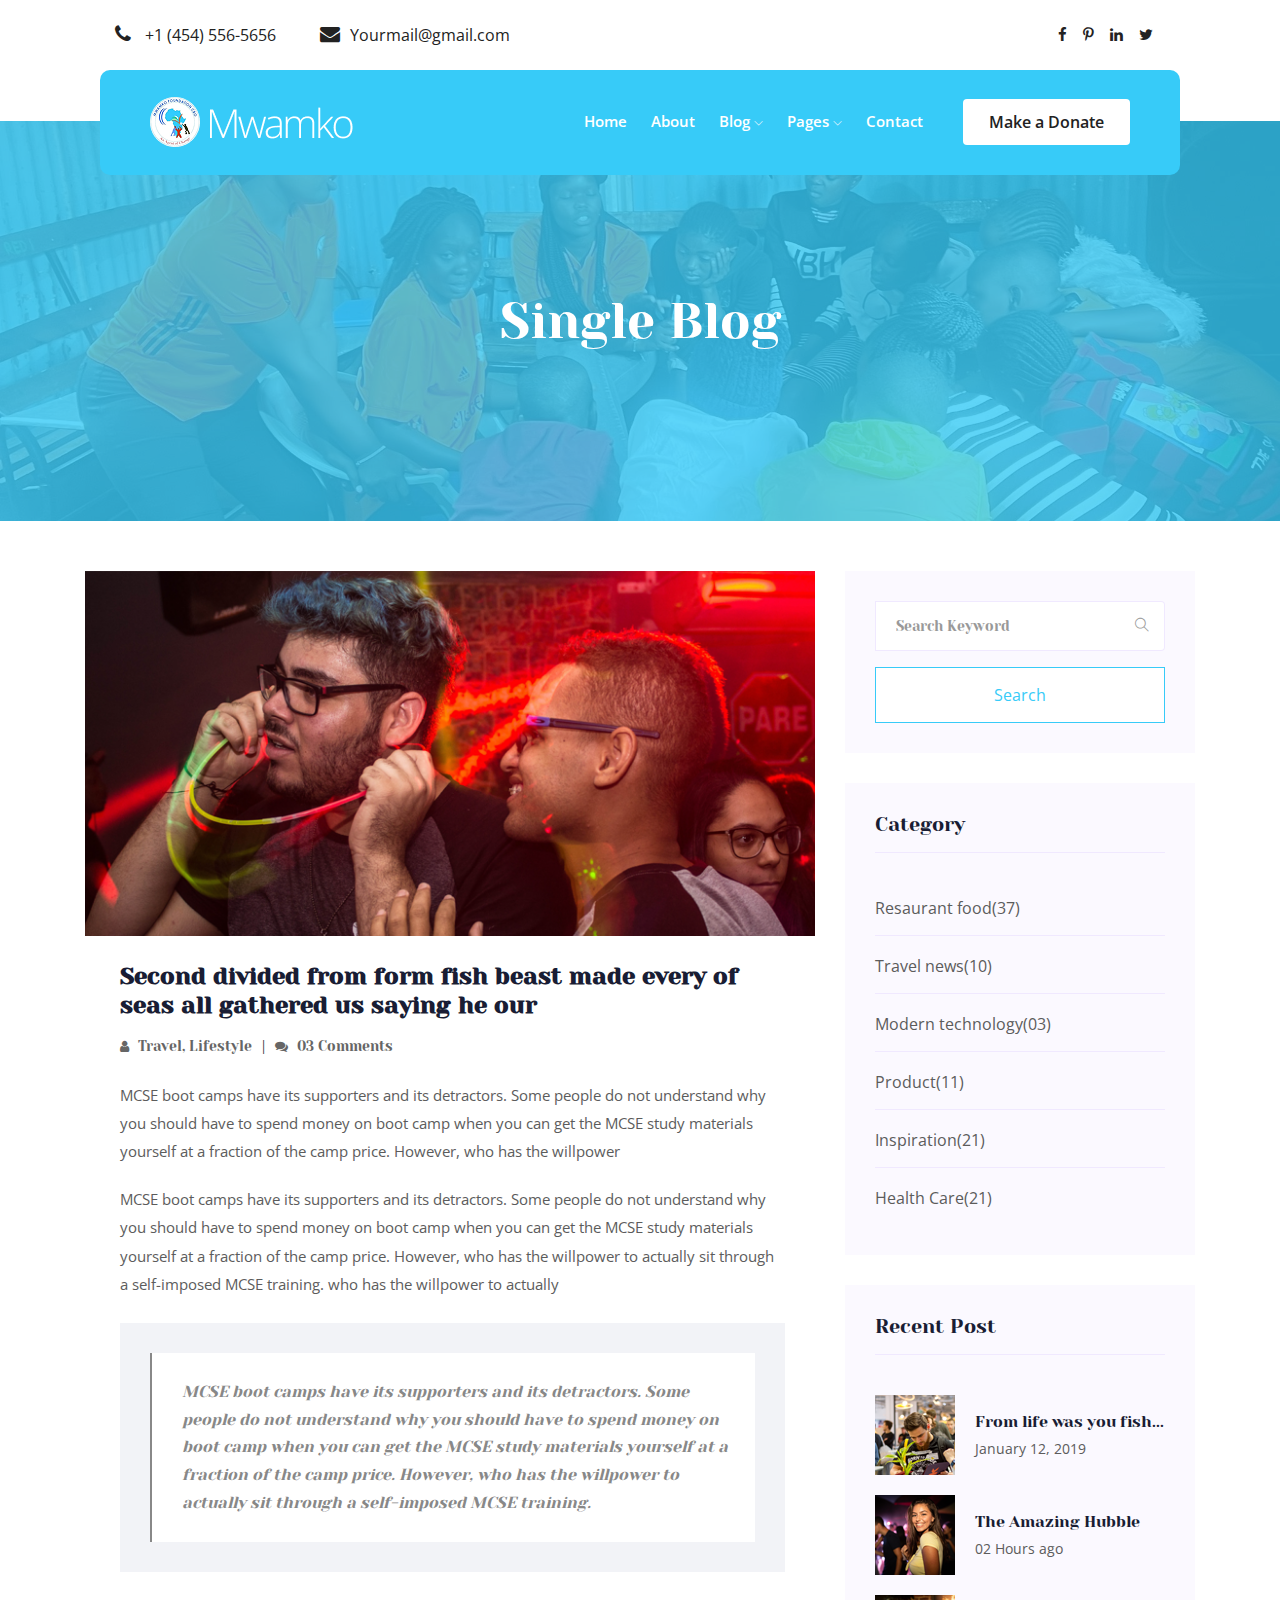
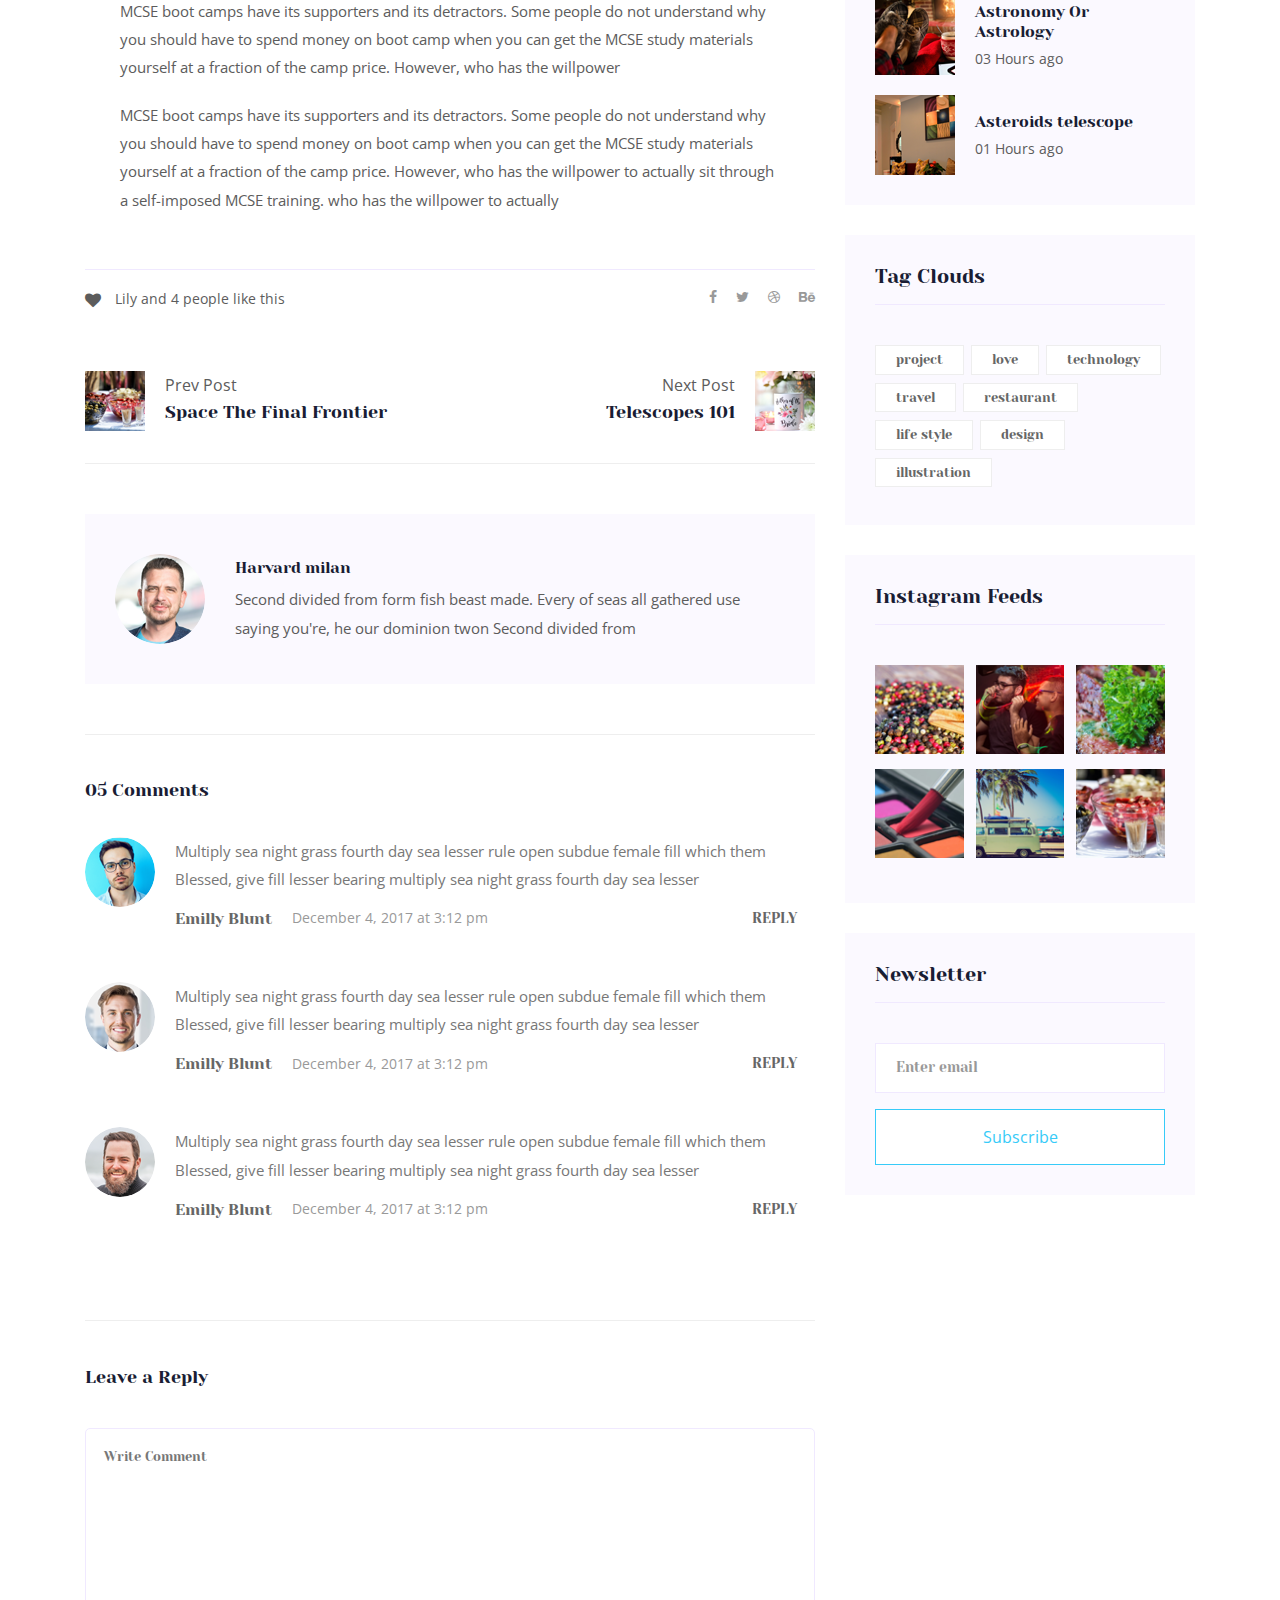
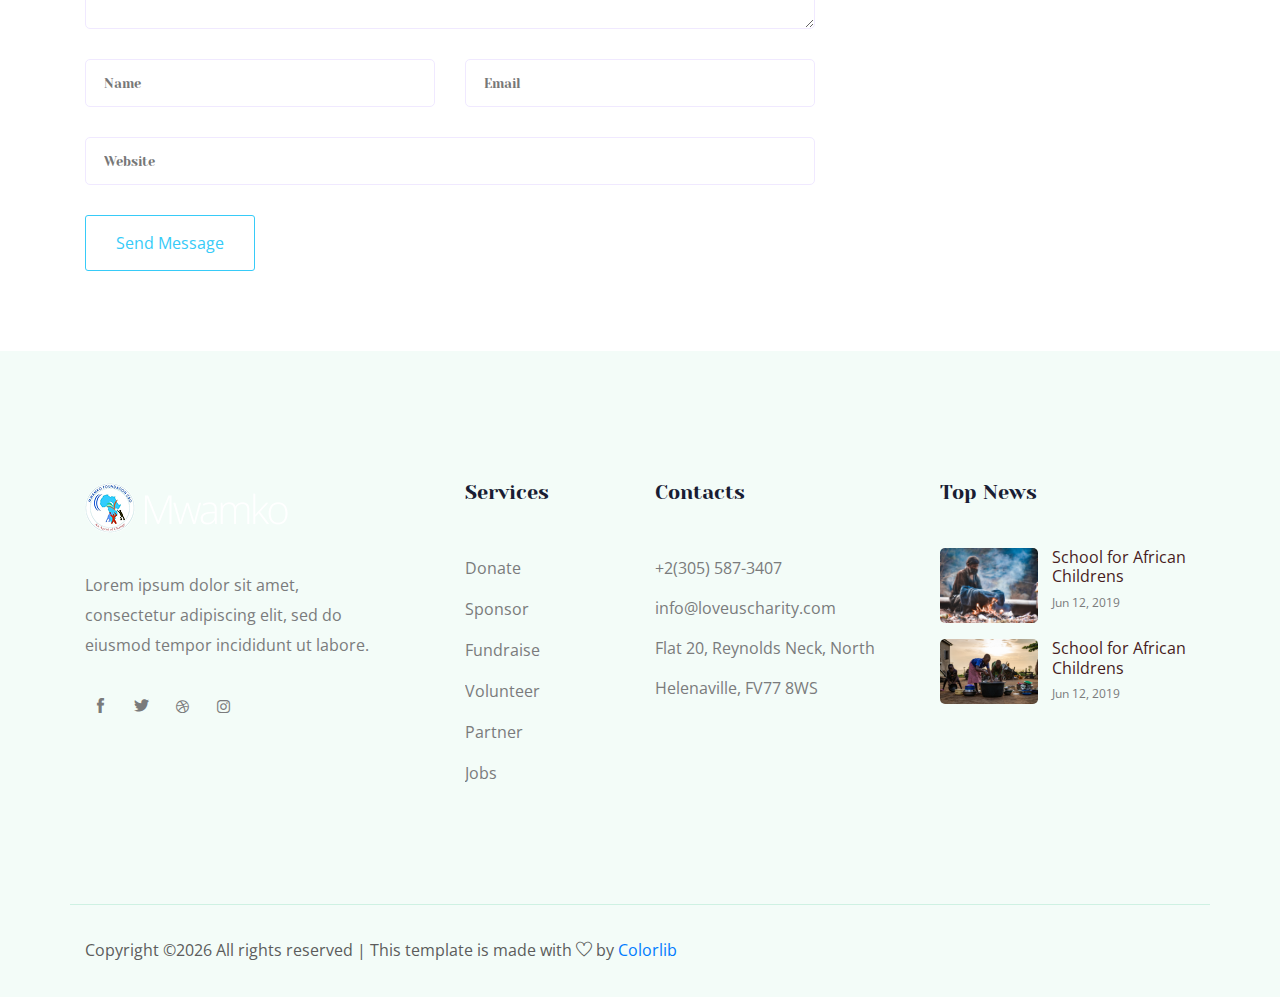
<file: single-blog.html>
<!doctype html>
<html class="no-js" lang="zxx">

<head>
   <meta charset="utf-8">
   <meta http-equiv="x-ua-compatible" content="ie=edge">
   <title>Charifit</title>
   <meta name="description" content="">
   <meta name="viewport" content="width=device-width, initial-scale=1">

   <!-- <link rel="manifest" href="site.webmanifest"> -->
   <link rel="shortcut icon" type="image/x-icon" href="img/favicon.png">
   <!-- Place favicon.ico in the root directory -->

    <!-- CSS here -->
    <link rel="stylesheet" href="css/bootstrap.min.css">
    <link rel="stylesheet" href="css/owl.carousel.min.css">
    <link rel="stylesheet" href="css/magnific-popup.css">
    <link rel="stylesheet" href="css/font-awesome.min.css">
    <link rel="stylesheet" href="css/themify-icons.css">
    <link rel="stylesheet" href="css/nice-select.css">
    <link rel="stylesheet" href="css/flaticon.css">
    <link rel="stylesheet" href="css/gijgo.css">
    <link rel="stylesheet" href="css/animate.css">
    <link rel="stylesheet" href="css/slicknav.css">
    <link rel="stylesheet" href="css/style.css">
</head>

<body>
   <!--[if lte IE 9]>
            <p class="browserupgrade">You are using an <strong>outdated</strong> browser. Please <a href="https://browsehappy.com/">upgrade your browser</a> to improve your experience and security.</p>
        <![endif]-->
    <!-- header-start -->
    <header>
      <div class="header-area ">
          <div class="header-top_area">
              <div class="container-fluid">
                  <div class="row">
                      <div class="col-xl-6 col-md-12 col-lg-8">
                          <div class="short_contact_list">
                              <ul>
                                  <li><a href="#"> <i class="fa fa-phone"></i> +1 (454) 556-5656</a></li>
                                  <li><a href="#"> <i class="fa fa-envelope"></i>Yourmail@gmail.com</a></li>
                              </ul>
                          </div>
                      </div>
                      <div class="col-xl-6 col-md-6 col-lg-4">
                          <div class="social_media_links d-none d-lg-block">
                              <a href="#">
                                  <i class="fa fa-facebook"></i>
                              </a>
                              <a href="#">
                                  <i class="fa fa-pinterest-p"></i>
                              </a>
                              <a href="#">
                                  <i class="fa fa-linkedin"></i>
                              </a>
                              <a href="#">
                                  <i class="fa fa-twitter"></i>
                              </a>
                          </div>
                      </div>
                  </div>
              </div>
          </div>
          <div id="sticky-header" class="main-header-area">
              <div class="container-fluid">
                  <div class="row align-items-center">
                      <div class="col-xl-3 col-lg-3">
                          <div class="logo">
                              <a href="index.html">
                                  <img src="img/logo.png" alt="">
                              </a>
                          </div>
                      </div>
                      <div class="col-xl-9 col-lg-9">
                          <div class="main-menu">
                              <nav>
                                  <ul id="navigation">
                                      <li><a href="index.html">home</a></li>
                                      <li><a href="About.html">About</a></li>
                                      <li><a href="#">blog <i class="ti-angle-down"></i></a>
                                          <ul class="submenu">
                                              <li><a href="blog.html">blog</a></li>
                                              <li><a href="single-blog.html">single-blog</a></li>
                                          </ul>
                                      </li>
                                      <li><a href="#">pages <i class="ti-angle-down"></i></a>
                                          <ul class="submenu">
                                              <li><a href="elements.html">elements</a></li>
                                              <li><a href="Cause.html">Cause</a></li>
                                          </ul>
                                      </li>
                                      <li><a href="contact.html">Contact</a></li>
                                  </ul>
                              </nav>
                              <div class="Appointment">
                                  <div class="book_btn d-none d-lg-block">
                                      <a data-scroll-nav='1' href="#">Make a Donate</a>
                                  </div>
                              </div>
                          </div>
                      </div>
                      <div class="col-12">
                          <div class="mobile_menu d-block d-lg-none"></div>
                      </div>
                  </div>
              </div>
          </div>
      </div>
  </header>
  <!-- header-end -->

  <!-- bradcam_area_start  -->
  <div class="bradcam_area breadcam_bg overlay d-flex align-items-center justify-content-center">
      <div class="container">
          <div class="row">
              <div class="col-xl-12">
                  <div class="bradcam_text text-center">
                      <h3>Single Blog</h3>
                  </div>
              </div>
          </div>
      </div>
  </div>
  <!-- bradcam_area_end  -->

   <!--================Blog Area =================-->
   <section class="blog_area single-post-area section-padding">
      <div class="container">
         <div class="row">
            <div class="col-lg-8 posts-list">
               <div class="single-post">
                  <div class="feature-img">
                     <img class="img-fluid" src="img/blog/single_blog_1.png" alt="">
                  </div>
                  <div class="blog_details">
                     <h2>Second divided from form fish beast made every of seas
                        all gathered us saying he our
                     </h2>
                     <ul class="blog-info-link mt-3 mb-4">
                        <li><a href="#"><i class="fa fa-user"></i> Travel, Lifestyle</a></li>
                        <li><a href="#"><i class="fa fa-comments"></i> 03 Comments</a></li>
                     </ul>
                     <p class="excert">
                        MCSE boot camps have its supporters and its detractors. Some people do not understand why you
                        should have to spend money on boot camp when you can get the MCSE study materials yourself at a
                        fraction of the camp price. However, who has the willpower
                     </p>
                     <p>
                        MCSE boot camps have its supporters and its detractors. Some people do not understand why you
                        should have to spend money on boot camp when you can get the MCSE study materials yourself at a
                        fraction of the camp price. However, who has the willpower to actually sit through a
                        self-imposed MCSE training. who has the willpower to actually
                     </p>
                     <div class="quote-wrapper">
                        <div class="quotes">
                           MCSE boot camps have its supporters and its detractors. Some people do not understand why you
                           should have to spend money on boot camp when you can get the MCSE study materials yourself at
                           a fraction of the camp price. However, who has the willpower to actually sit through a
                           self-imposed MCSE training.
                        </div>
                     </div>
                     <p>
                        MCSE boot camps have its supporters and its detractors. Some people do not understand why you
                        should have to spend money on boot camp when you can get the MCSE study materials yourself at a
                        fraction of the camp price. However, who has the willpower
                     </p>
                     <p>
                        MCSE boot camps have its supporters and its detractors. Some people do not understand why you
                        should have to spend money on boot camp when you can get the MCSE study materials yourself at a
                        fraction of the camp price. However, who has the willpower to actually sit through a
                        self-imposed MCSE training. who has the willpower to actually
                     </p>
                  </div>
               </div>
               <div class="navigation-top">
                  <div class="d-sm-flex justify-content-between text-center">
                     <p class="like-info"><span class="align-middle"><i class="fa fa-heart"></i></span> Lily and 4
                        people like this</p>
                     <div class="col-sm-4 text-center my-2 my-sm-0">
                        <!-- <p class="comment-count"><span class="align-middle"><i class="fa fa-comment"></i></span> 06 Comments</p> -->
                     </div>
                     <ul class="social-icons">
                        <li><a href="#"><i class="fa fa-facebook-f"></i></a></li>
                        <li><a href="#"><i class="fa fa-twitter"></i></a></li>
                        <li><a href="#"><i class="fa fa-dribbble"></i></a></li>
                        <li><a href="#"><i class="fa fa-behance"></i></a></li>
                     </ul>
                  </div>
                  <div class="navigation-area">
                     <div class="row">
                        <div
                           class="col-lg-6 col-md-6 col-12 nav-left flex-row d-flex justify-content-start align-items-center">
                           <div class="thumb">
                              <a href="#">
                                 <img class="img-fluid" src="img/post/preview.png" alt="">
                              </a>
                           </div>
                           <div class="arrow">
                              <a href="#">
                                 <span class="lnr text-white ti-arrow-left"></span>
                              </a>
                           </div>
                           <div class="detials">
                              <p>Prev Post</p>
                              <a href="#">
                                 <h4>Space The Final Frontier</h4>
                              </a>
                           </div>
                        </div>
                        <div
                           class="col-lg-6 col-md-6 col-12 nav-right flex-row d-flex justify-content-end align-items-center">
                           <div class="detials">
                              <p>Next Post</p>
                              <a href="#">
                                 <h4>Telescopes 101</h4>
                              </a>
                           </div>
                           <div class="arrow">
                              <a href="#">
                                 <span class="lnr text-white ti-arrow-right"></span>
                              </a>
                           </div>
                           <div class="thumb">
                              <a href="#">
                                 <img class="img-fluid" src="img/post/next.png" alt="">
                              </a>
                           </div>
                        </div>
                     </div>
                  </div>
               </div>
               <div class="blog-author">
                  <div class="media align-items-center">
                     <img src="img/blog/author.png" alt="">
                     <div class="media-body">
                        <a href="#">
                           <h4>Harvard milan</h4>
                        </a>
                        <p>Second divided from form fish beast made. Every of seas all gathered use saying you're, he
                           our dominion twon Second divided from</p>
                     </div>
                  </div>
               </div>
               <div class="comments-area">
                  <h4>05 Comments</h4>
                  <div class="comment-list">
                     <div class="single-comment justify-content-between d-flex">
                        <div class="user justify-content-between d-flex">
                           <div class="thumb">
                              <img src="img/comment/comment_1.png" alt="">
                           </div>
                           <div class="desc">
                              <p class="comment">
                                 Multiply sea night grass fourth day sea lesser rule open subdue female fill which them
                                 Blessed, give fill lesser bearing multiply sea night grass fourth day sea lesser
                              </p>
                              <div class="d-flex justify-content-between">
                                 <div class="d-flex align-items-center">
                                    <h5>
                                       <a href="#">Emilly Blunt</a>
                                    </h5>
                                    <p class="date">December 4, 2017 at 3:12 pm </p>
                                 </div>
                                 <div class="reply-btn">
                                    <a href="#" class="btn-reply text-uppercase">reply</a>
                                 </div>
                              </div>
                           </div>
                        </div>
                     </div>
                  </div>
                  <div class="comment-list">
                     <div class="single-comment justify-content-between d-flex">
                        <div class="user justify-content-between d-flex">
                           <div class="thumb">
                              <img src="img/comment/comment_2.png" alt="">
                           </div>
                           <div class="desc">
                              <p class="comment">
                                 Multiply sea night grass fourth day sea lesser rule open subdue female fill which them
                                 Blessed, give fill lesser bearing multiply sea night grass fourth day sea lesser
                              </p>
                              <div class="d-flex justify-content-between">
                                 <div class="d-flex align-items-center">
                                    <h5>
                                       <a href="#">Emilly Blunt</a>
                                    </h5>
                                    <p class="date">December 4, 2017 at 3:12 pm </p>
                                 </div>
                                 <div class="reply-btn">
                                    <a href="#" class="btn-reply text-uppercase">reply</a>
                                 </div>
                              </div>
                           </div>
                        </div>
                     </div>
                  </div>
                  <div class="comment-list">
                     <div class="single-comment justify-content-between d-flex">
                        <div class="user justify-content-between d-flex">
                           <div class="thumb">
                              <img src="img/comment/comment_3.png" alt="">
                           </div>
                           <div class="desc">
                              <p class="comment">
                                 Multiply sea night grass fourth day sea lesser rule open subdue female fill which them
                                 Blessed, give fill lesser bearing multiply sea night grass fourth day sea lesser
                              </p>
                              <div class="d-flex justify-content-between">
                                 <div class="d-flex align-items-center">
                                    <h5>
                                       <a href="#">Emilly Blunt</a>
                                    </h5>
                                    <p class="date">December 4, 2017 at 3:12 pm </p>
                                 </div>
                                 <div class="reply-btn">
                                    <a href="#" class="btn-reply text-uppercase">reply</a>
                                 </div>
                              </div>
                           </div>
                        </div>
                     </div>
                  </div>
               </div>
               <div class="comment-form">
                  <h4>Leave a Reply</h4>
                  <form class="form-contact comment_form" action="#" id="commentForm">
                     <div class="row">
                        <div class="col-12">
                           <div class="form-group">
                              <textarea class="form-control w-100" name="comment" id="comment" cols="30" rows="9"
                                 placeholder="Write Comment"></textarea>
                           </div>
                        </div>
                        <div class="col-sm-6">
                           <div class="form-group">
                              <input class="form-control" name="name" id="name" type="text" placeholder="Name">
                           </div>
                        </div>
                        <div class="col-sm-6">
                           <div class="form-group">
                              <input class="form-control" name="email" id="email" type="email" placeholder="Email">
                           </div>
                        </div>
                        <div class="col-12">
                           <div class="form-group">
                              <input class="form-control" name="website" id="website" type="text" placeholder="Website">
                           </div>
                        </div>
                     </div>
                     <div class="form-group">
                        <button type="submit" class="button button-contactForm btn_1 boxed-btn">Send Message</button>
                     </div>
                  </form>
               </div>
            </div>
            <div class="col-lg-4">
               <div class="blog_right_sidebar">
                  <aside class="single_sidebar_widget search_widget">
                     <form action="#">
                        <div class="form-group">
                           <div class="input-group mb-3">
                              <input type="text" class="form-control" placeholder='Search Keyword'
                                 onfocus="this.placeholder = ''" onblur="this.placeholder = 'Search Keyword'">
                              <div class="input-group-append">
                                 <button class="btn" type="button"><i class="ti-search"></i></button>
                              </div>
                           </div>
                        </div>
                        <button class="button rounded-0 primary-bg text-white w-100 btn_1 boxed-btn"
                           type="submit">Search</button>
                     </form>
                  </aside>
                  <aside class="single_sidebar_widget post_category_widget">
                     <h4 class="widget_title">Category</h4>
                     <ul class="list cat-list">
                        <li>
                           <a href="#" class="d-flex">
                              <p>Resaurant food</p>
                              <p>(37)</p>
                           </a>
                        </li>
                        <li>
                           <a href="#" class="d-flex">
                              <p>Travel news</p>
                              <p>(10)</p>
                           </a>
                        </li>
                        <li>
                           <a href="#" class="d-flex">
                              <p>Modern technology</p>
                              <p>(03)</p>
                           </a>
                        </li>
                        <li>
                           <a href="#" class="d-flex">
                              <p>Product</p>
                              <p>(11)</p>
                           </a>
                        </li>
                        <li>
                           <a href="#" class="d-flex">
                              <p>Inspiration</p>
                              <p>(21)</p>
                           </a>
                        </li>
                        <li>
                           <a href="#" class="d-flex">
                              <p>Health Care</p>
                              <p>(21)</p>
                           </a>
                        </li>
                     </ul>
                  </aside>
                  <aside class="single_sidebar_widget popular_post_widget">
                     <h3 class="widget_title">Recent Post</h3>
                     <div class="media post_item">
                        <img src="img/post/post_1.png" alt="post">
                        <div class="media-body">
                           <a href="single-blog.html">
                              <h3>From life was you fish...</h3>
                           </a>
                           <p>January 12, 2019</p>
                        </div>
                     </div>
                     <div class="media post_item">
                        <img src="img/post/post_2.png" alt="post">
                        <div class="media-body">
                           <a href="single-blog.html">
                              <h3>The Amazing Hubble</h3>
                           </a>
                           <p>02 Hours ago</p>
                        </div>
                     </div>
                     <div class="media post_item">
                        <img src="img/post/post_3.png" alt="post">
                        <div class="media-body">
                           <a href="single-blog.html">
                              <h3>Astronomy Or Astrology</h3>
                           </a>
                           <p>03 Hours ago</p>
                        </div>
                     </div>
                     <div class="media post_item">
                        <img src="img/post/post_4.png" alt="post">
                        <div class="media-body">
                           <a href="single-blog.html">
                              <h3>Asteroids telescope</h3>
                           </a>
                           <p>01 Hours ago</p>
                        </div>
                     </div>
                  </aside>
                  <aside class="single_sidebar_widget tag_cloud_widget">
                     <h4 class="widget_title">Tag Clouds</h4>
                     <ul class="list">
                        <li>
                           <a href="#">project</a>
                        </li>
                        <li>
                           <a href="#">love</a>
                        </li>
                        <li>
                           <a href="#">technology</a>
                        </li>
                        <li>
                           <a href="#">travel</a>
                        </li>
                        <li>
                           <a href="#">restaurant</a>
                        </li>
                        <li>
                           <a href="#">life style</a>
                        </li>
                        <li>
                           <a href="#">design</a>
                        </li>
                        <li>
                           <a href="#">illustration</a>
                        </li>
                     </ul>
                  </aside>
                  <aside class="single_sidebar_widget instagram_feeds">
                     <h4 class="widget_title">Instagram Feeds</h4>
                     <ul class="instagram_row flex-wrap">
                        <li>
                           <a href="#">
                              <img class="img-fluid" src="img/post/post_5.png" alt="">
                           </a>
                        </li>
                        <li>
                           <a href="#">
                              <img class="img-fluid" src="img/post/post_6.png" alt="">
                           </a>
                        </li>
                        <li>
                           <a href="#">
                              <img class="img-fluid" src="img/post/post_7.png" alt="">
                           </a>
                        </li>
                        <li>
                           <a href="#">
                              <img class="img-fluid" src="img/post/post_8.png" alt="">
                           </a>
                        </li>
                        <li>
                           <a href="#">
                              <img class="img-fluid" src="img/post/post_9.png" alt="">
                           </a>
                        </li>
                        <li>
                           <a href="#">
                              <img class="img-fluid" src="img/post/post_10.png" alt="">
                           </a>
                        </li>
                     </ul>
                  </aside>
                  <aside class="single_sidebar_widget newsletter_widget">
                     <h4 class="widget_title">Newsletter</h4>
                     <form action="#">
                        <div class="form-group">
                           <input type="email" class="form-control" onfocus="this.placeholder = ''"
                              onblur="this.placeholder = 'Enter email'" placeholder='Enter email' required>
                        </div>
                        <button class="button rounded-0 primary-bg text-white w-100 btn_1 boxed-btn"
                           type="submit">Subscribe</button>
                     </form>
                  </aside>
               </div>
            </div>
         </div>
      </div>
   </section>
   <!--================ Blog Area end =================-->

    <!-- footer_start  -->
    <footer class="footer">
      <div class="footer_top">
          <div class="container">
              <div class="row">
                  <div class="col-xl-4 col-md-6 col-lg-4 ">
                      <div class="footer_widget">
                          <div class="footer_logo">
                              <a href="#">
                                  <img src="img/footer_logo.png" alt="">
                              </a>
                          </div>
                          <p class="address_text">Lorem ipsum dolor sit amet, <br> consectetur adipiscing elit, sed do <br> eiusmod tempor incididunt ut labore.
                          </p>
                          <div class="socail_links">
                              <ul>
                                  <li>
                                      <a href="#">
                                          <i class="ti-facebook"></i>
                                      </a>
                                  </li>
                                  <li>
                                      <a href="#">
                                          <i class="ti-twitter-alt"></i>
                                      </a>
                                  </li>
                                  <li>
                                      <a href="#">
                                          <i class="fa fa-dribbble"></i>
                                      </a>
                                  </li>
                                  <li>
                                      <a href="#">
                                          <i class="fa fa-instagram"></i>
                                      </a>
                                  </li>
                              </ul>
                          </div>

                      </div>
                  </div>
                  <div class="col-xl-2 col-md-6 col-lg-2">
                      <div class="footer_widget">
                          <h3 class="footer_title">
                              Services
                          </h3>
                          <ul class="links">
                              <li><a href="#">Donate</a></li>
                              <li><a href="#">Sponsor</a></li>
                              <li><a href="#">Fundraise</a></li>
                              <li><a href="#">Volunteer</a></li>
                              <li><a href="#">Partner</a></li>
                              <li><a href="#">Jobs</a></li>
                          </ul>
                      </div>
                  </div>
                  <div class="col-xl-3 col-md-6 col-lg-3">
                      <div class="footer_widget">
                          <h3 class="footer_title">
                              Contacts
                          </h3>
                          <div class="contacts">
                              <p>+2(305) 587-3407 <br>
                                  info@loveuscharity.com <br>
                                  Flat 20, Reynolds Neck, North
                                  Helenaville, FV77 8WS
                              </p>
                          </div>
                      </div>
                  </div>
                  <div class="col-xl-3 col-md-6 col-lg-3">
                      <div class="footer_widget">
                          <h3 class="footer_title">
                              Top News
                          </h3>
                          <ul class="news_links">
                              <li>
                                  <div class="thumb">
                                      <a href="#">
                                          <img src="img/news/news_1.png" alt="">
                                      </a>
                                  </div>
                                  <div class="info">
                                      <a href="#">
                                          <h4>School for African 
                                              Childrens</h4>
                                      </a>
                                      <span>Jun 12, 2019</span>
                                  </div>
                              </li>
                              <li>
                                  <div class="thumb">
                                      <a href="#">
                                          <img src="img/news/news_2.png" alt="">
                                      </a>
                                  </div>
                                  <div class="info">
                                      <a href="#">
                                          <h4>School for African 
                                              Childrens</h4>
                                      </a>
                                      <span>Jun 12, 2019</span>
                                  </div>
                              </li>
                          </ul>
                      </div>
                  </div>
              </div>
          </div>
      </div>
      <div class="copy-right_text">
          <div class="container">
              <div class="row">
                  <div class="bordered_1px "></div>
                  <div class="col-xl-12">
                      <p class="copy_right text-center">
                          <p><!-- Link back to Colorlib can't be removed. Template is licensed under CC BY 3.0. -->
  Copyright &copy;<script>document.write(new Date().getFullYear());</script> All rights reserved | This template is made with <i class="ti-heart" aria-hidden="true"></i> by <a href="https://colorlib.com" target="_blank">Colorlib</a>
  <!-- Link back to Colorlib can't be removed. Template is licensed under CC BY 3.0. --></p>
                      </p>
                  </div>
              </div>
          </div>
      </div>
  </footer>
  <!-- footer_end  -->

  <!-- JS here -->
  <script src="js/vendor/modernizr-3.5.0.min.js"></script>
  <script src="js/vendor/jquery-1.12.4.min.js"></script>
  <script src="js/popper.min.js"></script>
  <script src="js/bootstrap.min.js"></script>
  <script src="js/owl.carousel.min.js"></script>
  <script src="js/isotope.pkgd.min.js"></script>
  <script src="js/ajax-form.js"></script>
  <script src="js/waypoints.min.js"></script>
  <script src="js/jquery.counterup.min.js"></script>
  <script src="js/imagesloaded.pkgd.min.js"></script>
  <script src="js/scrollIt.js"></script>
  <script src="js/jquery.scrollUp.min.js"></script>
  <script src="js/wow.min.js"></script>
  <script src="js/nice-select.min.js"></script>
  <script src="js/jquery.slicknav.min.js"></script>
  <script src="js/jquery.magnific-popup.min.js"></script>
  <script src="js/plugins.js"></script>
  <script src="js/gijgo.min.js"></script>
  <!--contact js-->
  <script src="js/contact.js"></script>
  <script src="js/jquery.ajaxchimp.min.js"></script>
  <script src="js/jquery.form.js"></script>
  <script src="js/jquery.validate.min.js"></script>
  <script src="js/mail-script.js"></script>

  <script src="js/main.js"></script>
  <script>
      $('.datepicker').datepicker({
          iconsLibrary: 'fontawesome',
          icons: {
              rightIcon: '<span class="fa fa-calendar"></span>'
          }
      });

      $('.timepicker').timepicker({
          iconsLibrary: 'fontawesome',
          icons: {
              rightIcon: '<span class="fa fa-clock-o"></span>'
          }
      });
  </script>
</body>

</html>
</file>
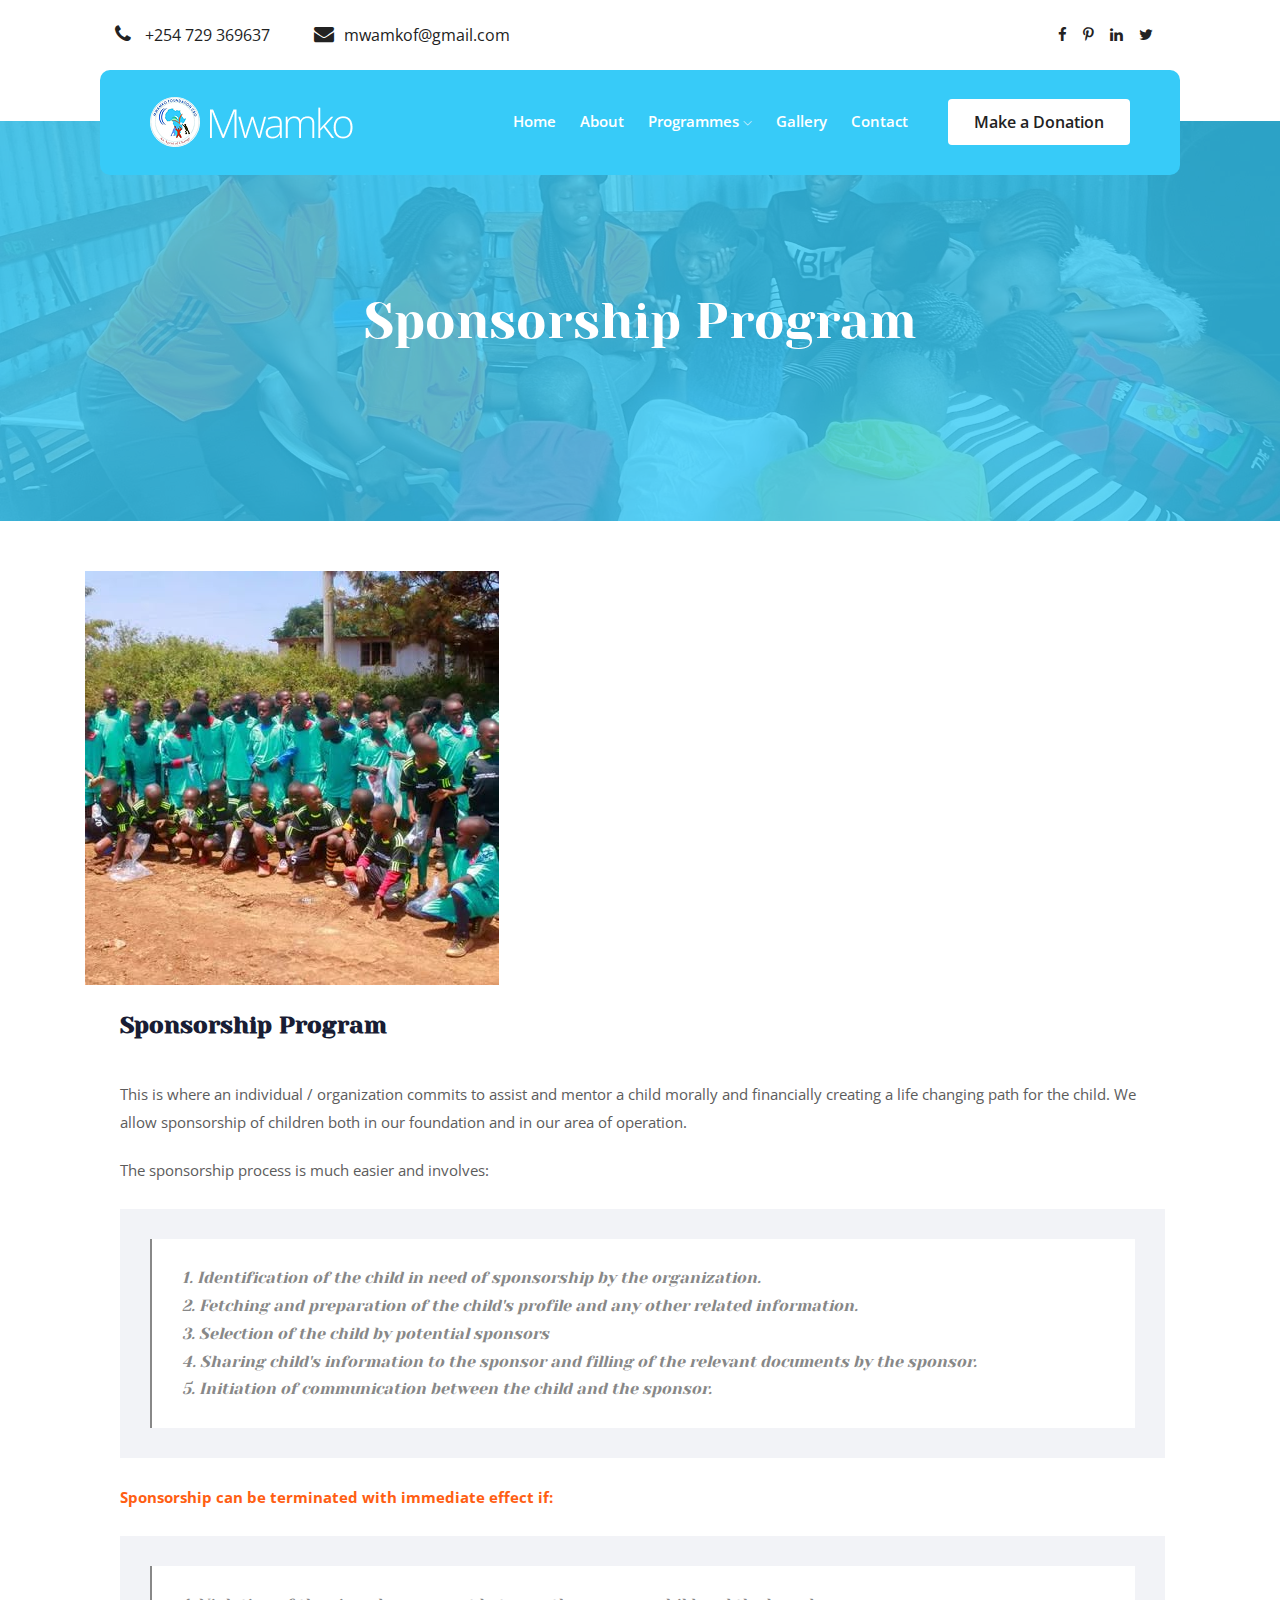
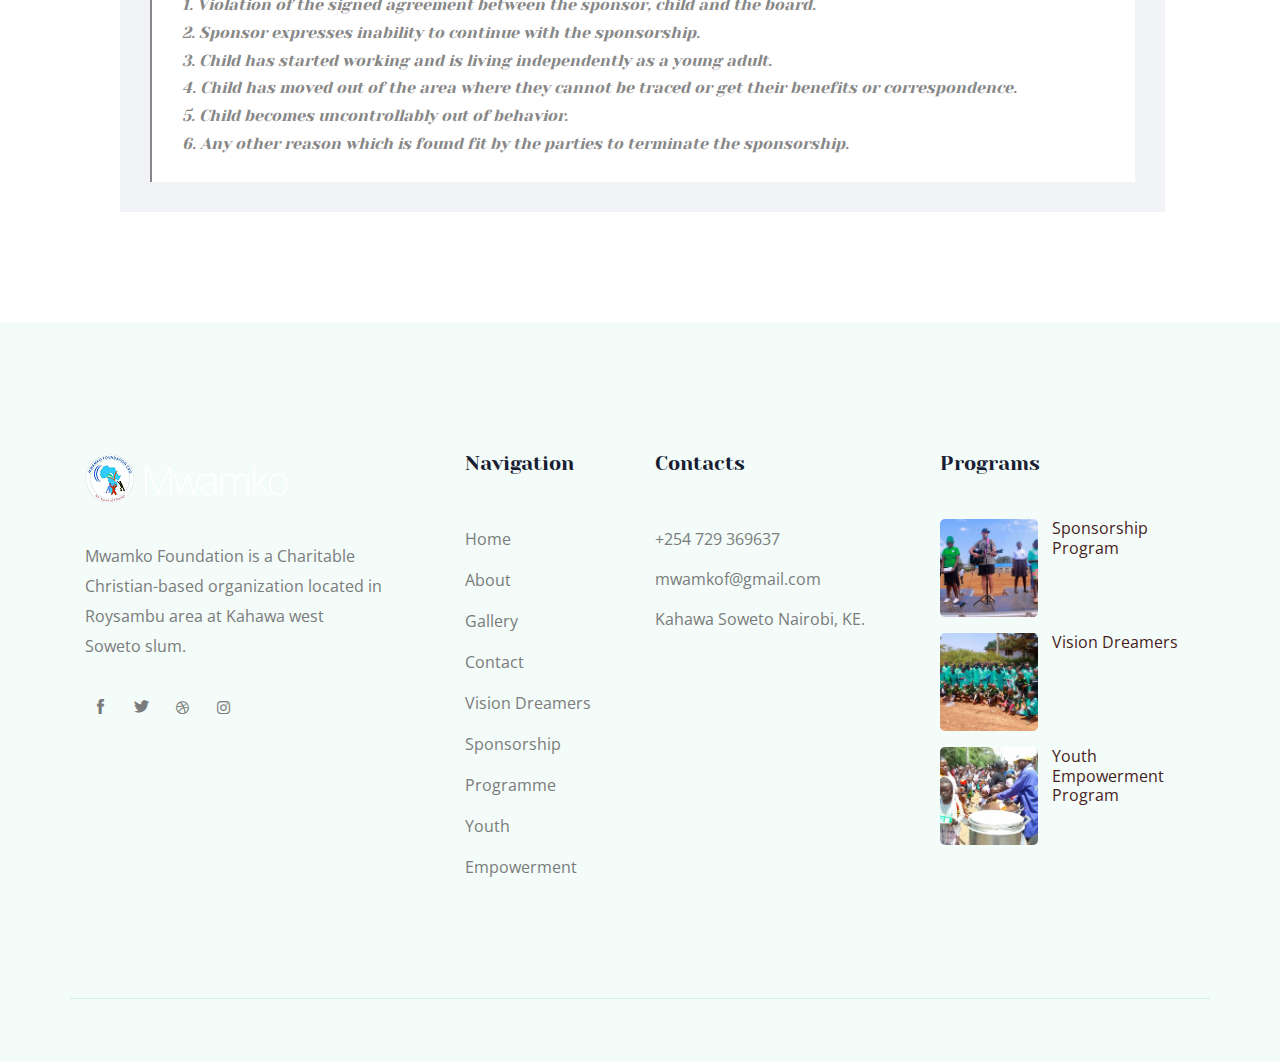
<file: Sponsorship-Programme.html>
<!doctype html>
<html class="no-js" lang="zxx">

<head>
   <meta charset="utf-8">
   <meta http-equiv="x-ua-compatible" content="ie=edge">
    <title>Mwamko</title>
   <meta name="description" content="">
   <meta name="viewport" content="width=device-width, initial-scale=1">

   <!-- <link rel="manifest" href="site.webmanifest"> -->
   <link rel="shortcut icon" type="image/x-icon" href="img/favicon.png">
   <!-- Place favicon.ico in the root directory -->

    <!-- CSS here -->
    <link rel="stylesheet" href="css/bootstrap.min.css">
    <link rel="stylesheet" href="css/owl.carousel.min.css">
    <link rel="stylesheet" href="css/magnific-popup.css">
    <link rel="stylesheet" href="css/font-awesome.min.css">
    <link rel="stylesheet" href="css/themify-icons.css">
    <link rel="stylesheet" href="css/nice-select.css">
    <link rel="stylesheet" href="css/flaticon.css">
    <link rel="stylesheet" href="css/gijgo.css">
    <link rel="stylesheet" href="css/animate.css">
    <link rel="stylesheet" href="css/slicknav.css">
    <link rel="stylesheet" href="css/style.css">
</head>

<body>
    <header>
        <div class="header-area ">
            <div class="header-top_area">
                <div class="container-fluid">
                    <div class="row">
                        <div class="col-xl-6 col-md-12 col-lg-8">
                            <div class="short_contact_list">
                                <ul>
                                    <li><a href="#"> <i class="fa fa-phone"></i>  +254 729 369637</a></li>
                                    <li><a href="#"> <i class="fa fa-envelope"></i>mwamkof@gmail.com</a></li>
                                </ul>
                            </div>
                        </div>
                        <div class="col-xl-6 col-md-6 col-lg-4">
                            <div class="social_media_links d-none d-lg-block">
                                <a href="#">
                                    <i class="fa fa-facebook"></i>
                                </a>
                                <a href="#">
                                    <i class="fa fa-pinterest-p"></i>
                                </a>
                                <a href="#">
                                    <i class="fa fa-linkedin"></i>
                                </a>
                                <a href="#">
                                    <i class="fa fa-twitter"></i>
                                </a>
                            </div>
                        </div>
                    </div>
                </div>
            </div>
            <div id="sticky-header" class="main-header-area">
                <div class="container-fluid">
                    <div class="row align-items-center">
                        <div class="col-xl-3 col-lg-3">
                            <div class="logo">
                                <a href="index.html">
                                    <img src="img/logo.png" alt="">
                                </a>
                            </div>
                        </div>
                        <div class="col-xl-9 col-lg-9">
                            <div class="main-menu">
                                <nav>
                                    <ul id="navigation">
                                        <li><a href="index.html">home</a></li>
                                        <li><a href="About.html">About</a></li>
                                        <li><a href="#">Programmes <i class="ti-angle-down"></i></a>
                                            <ul class="submenu">
                                                <li><a href="Vision-Dreamers.html">Vision Dreamers</a></li>
                                                <li><a href="Sponsorship-Programme.html">Sponsorship Programme</a></li>
                                                <li><a href="Youth-Empowerment.html">Youth Empowerment</a></li>
                                            </ul>
                                        </li>
                                        <li><a href="Gallery.html">Gallery</a></li>
                                        <li><a href="contact.html">Contact</a></li>
                                    </ul>
                                </nav>
                                <div class="Appointment">
                                    <div class="book_btn d-none d-lg-block">
                                        <a data-scroll-nav='1' href="#">Make a Donation</a>
                                    </div>
                                </div>
                            </div>
                        </div>
                        <div class="col-12">
                            <div class="mobile_menu d-block d-lg-none"></div>
                        </div>
                    </div>
                </div>
            </div>
        </div>
    </header>
  <!-- header-end -->

  <!-- bradcam_area_start  -->
  <div class="bradcam_area breadcam_bg overlay d-flex align-items-center justify-content-center">
      <div class="container">
          <div class="row">
              <div class="col-xl-12">
                  <div class="bradcam_text text-center">
                      <h3>Sponsorship Program</h3>
                  </div>
              </div>
          </div>
      </div>
  </div>
  <!-- bradcam_area_end  -->

   <!--================Blog Area =================-->
    <section class="blog_area single-post-area section-padding">
      <div class="container">
         <div class="row">
            <div class="col-lg-12 posts-list">
               <div class="single-post">
                  <div class="feature-img">
                     <img class="img-fluid" src="img/programs/490061074_1086874213481794_3223741002379832223_n.jpg" alt="">
                  </div>



                  <div class="blog_details">
                     <h2>Sponsorship Program</h2>
                     <ul class="blog-info-link mt-3 mb-4">
                     </ul>
                     <p class="excert">
                        This is where an individual / organization commits to assist and mentor a child morally and financially creating a life changing path for the child. 
                        We allow sponsorship of children both in our foundation and in our area of operation.
                     </p>
                     <p>
                        The sponsorship process is much easier and involves:
                     </p>
                     <div class="quote-wrapper">
                        <div class="quotes">
                           <div>1. Identification of the child in need of sponsorship by the organization.</div>
                           <div>2. Fetching and preparation of the child's profile and any other related information.</div>
                           <div>3. Selection of the child by potential sponsors</div>
                           <div>4. Sharing child's information to the sponsor and filling of the relevant documents by the sponsor.</div>
                           <div>5. Initiation of communication between the child and the sponsor.</div>
                        </div>
                     </div>
                     <p>
                        <b>Sponsorship can be terminated with immediate effect if:</b>
                     </p>
                     <div class="quote-wrapper">
                        <div class="quotes">
                           <div>1. Violation of the signed agreement between the sponsor, child and the board.</div>
                           <div>2. Sponsor expresses inability to continue with the sponsorship.</div>
                           <div>3. Child has started working and is living independently as a young adult.</div>
                           <div>4. Child has moved out of the area where they cannot be traced or get their benefits or correspondence.</div>
                           <div>5. Child becomes uncontrollably out of behavior.</div>
                           <div>6. Any other reason which is found fit by the parties to terminate the sponsorship.</div>
                        </div>
                     </div>
                  </div>
            </div>
         </div>
      </div>
   </section>

    <!-- footer_start  -->
    <footer class="footer">
        <div class="footer_top">
            <div class="container">
                <div class="row">
                    <div class="col-xl-4 col-md-6 col-lg-4 ">
                        <div class="footer_widget">
                            <div class="footer_logo">
                                <a href="#">
                                    <img src="img/footer_logo.png" alt="">
                                </a>
                            </div>
                            <p class="address_text">Mwamko Foundation is a Charitable <br> 
                                Christian-based organization located in Roysambu 
                                area at Kahawa west <br> Soweto slum.
                            </p>
                            <div class="socail_links">
                                <ul>
                                    <li>
                                        <a href="#">
                                            <i class="ti-facebook"></i>
                                        </a>
                                    </li>
                                    <li>
                                        <a href="#">
                                            <i class="ti-twitter-alt"></i>
                                        </a>
                                    </li>
                                    <li>
                                        <a href="#">
                                            <i class="fa fa-dribbble"></i>
                                        </a>
                                    </li>
                                    <li>
                                        <a href="#">
                                            <i class="fa fa-instagram"></i>
                                        </a>
                                    </li>
                                </ul>
                            </div>

                        </div>
                    </div>
                    <div class="col-xl-2 col-md-6 col-lg-2">
                        <div class="footer_widget">
                            <h3 class="footer_title">
                                Navigation
                            </h3>
                            <ul class="links">
                                <li><a href="index.html">Home</a></li>
                                <li><a href="About.html">About</a></li>
                                <li><a href="Gallery.html">Gallery</a></li>
                                <li><a href="contact.html">Contact</a></li>
                                <li><a href="Vision-Dreamers.html">Vision Dreamers</a></li>
                                <li><a href="Sponsorship-Programme.html">Sponsorship Programme</a></li>
                                 <li><a href="Youth-Empowerment.html">Youth Empowerment</a></li>

                            </ul>
                        </div>
                    </div>
                    <div class="col-xl-3 col-md-6 col-lg-3">
                        <div class="footer_widget">
                            <h3 class="footer_title">
                                Contacts
                            </h3>
                            <div class="contacts">
                                <p> +254 729 369637<br>
                                    mwamkof@gmail.com <br>
                                    Kahawa Soweto
                                    Nairobi, KE.
                                </p>
                            </div>
                        </div>
                    </div>
                    <div class="col-xl-3 col-md-6 col-lg-3">
                        <div class="footer_widget">
                            <h3 class="footer_title">
                                Programs
                            </h3>
                            <ul class="news_links">
                                <li>
                                    <div class="thumb">
                                        <a href="#">
                                            <img src="img/programs/490271796_1086874116815137_836839704401294577_n.jpg" alt="">
                                        </a>
                                    </div>
                                    <div class="info">
                                        <a href="#">
                                            <h4>Sponsorship Program</h4>
                                        </a>
                                        <!-- <span>Jun 12, 2019</span>                                                                                                                                                                                                                                                                                                                                                                                                                                                                                                                                                                                                                                                                                                                                                                                                                                                                                                                                                                                                                                                                                                                                                                                                                                                                                                                                                                                                                                                                                                            -->
                                    </div>
                                </li>
                                <li>
                                    <div class="thumb">
                                        <a href="#">
                                            <img src="img/programs/490061074_1086874213481794_3223741002379832223_n.jpg" alt="">
                                        </a>
                                    </div>
                                    <div class="info">
                                        <a href="#">
                                            <h4>Vision Dreamers</h4>
                                        </a>
                                    </div>
                                </li>
                                <li>
                                    <div class="thumb">
                                        <a href="#">
                                            <img src="img/programs/490500960_1086905130145369_4902117914683618720_n.jpg" alt="">
                                        </a>
                                    </div>
                                    <div class="info">
                                        <a href="#">
                                            <h4>Youth Empowerment Program</h4>
                                        </a>
                                        <!-- <span>Jun 12, 2019</span>                                                                                                                                                                                                                                                                                                                                                                                                                                                                                                                                                                                                                                                                                                                                                                                                                                                                                                                                                                                                                                                                                                                                                                                                                                                                                                                                                                                                                                                                                                            -->
                                    </div>
                                </li>
                            </ul>
                        </div>
                    </div>
                </div>
            </div>
        </div>
        <div class="copy-right_text">
            <div class="container">
                <div class="row">
                    <div class="bordered_1px "></div>
                    <div class="col-xl-12">
                        <p class="copy_right text-center">
                        </p>
                    </div>
                </div>
            </div>
        </div>
    </footer>
  <!-- footer_end  -->

  <!-- JS here -->
  <script src="js/vendor/modernizr-3.5.0.min.js"></script>
  <script src="js/vendor/jquery-1.12.4.min.js"></script>
  <script src="js/popper.min.js"></script>
  <script src="js/bootstrap.min.js"></script>
  <script src="js/owl.carousel.min.js"></script>
  <script src="js/isotope.pkgd.min.js"></script>
  <script src="js/ajax-form.js"></script>
  <script src="js/waypoints.min.js"></script>
  <script src="js/jquery.counterup.min.js"></script>
  <script src="js/imagesloaded.pkgd.min.js"></script>
  <script src="js/scrollIt.js"></script>
  <script src="js/jquery.scrollUp.min.js"></script>
  <script src="js/wow.min.js"></script>
  <script src="js/nice-select.min.js"></script>
  <script src="js/jquery.slicknav.min.js"></script>
  <script src="js/jquery.magnific-popup.min.js"></script>
  <script src="js/plugins.js"></script>
  <script src="js/gijgo.min.js"></script>
  <!--contact js-->
  <script src="js/contact.js"></script>
  <script src="js/jquery.ajaxchimp.min.js"></script>
  <script src="js/jquery.form.js"></script>
  <script src="js/jquery.validate.min.js"></script>
  <script src="js/mail-script.js"></script>

  <script src="js/main.js"></script>
  <script>
      $('.datepicker').datepicker({
          iconsLibrary: 'fontawesome',
          icons: {
              rightIcon: '<span class="fa fa-calendar"></span>'
          }
      });

      $('.timepicker').timepicker({
          iconsLibrary: 'fontawesome',
          icons: {
              rightIcon: '<span class="fa fa-clock-o"></span>'
          }
      });
  </script>
</body>

</html>
</file>
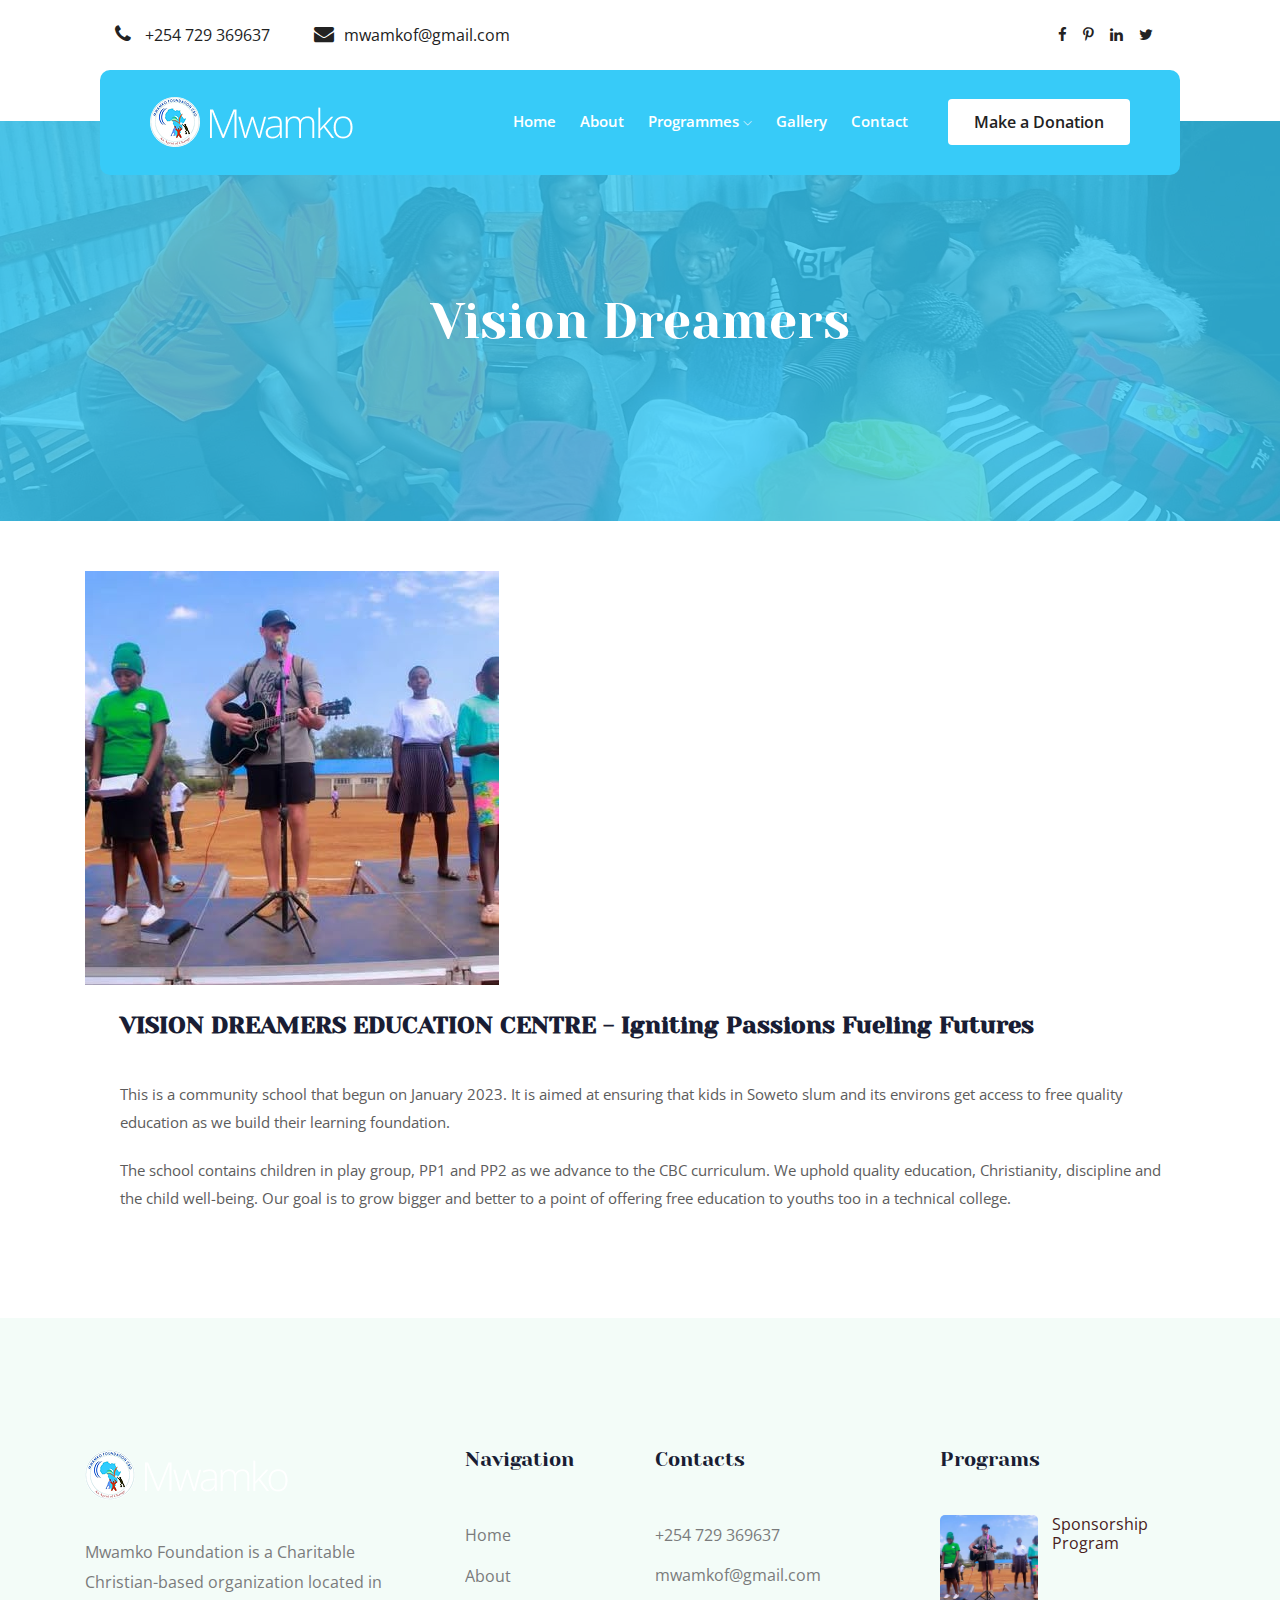
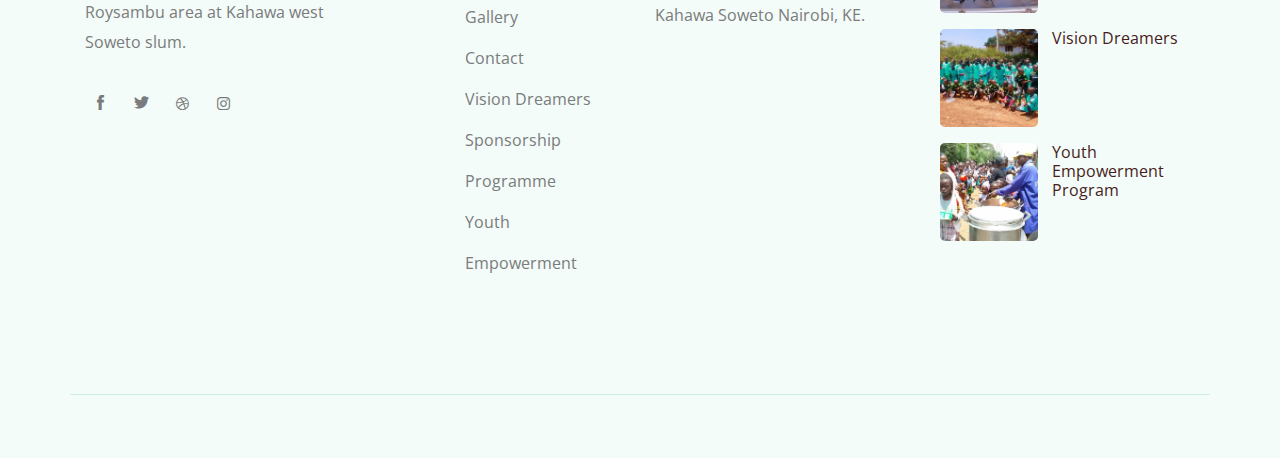
<file: Vision-Dreamers.html>
<!doctype html>
<html class="no-js" lang="zxx">

<head>
   <meta charset="utf-8">
   <meta http-equiv="x-ua-compatible" content="ie=edge">
    <title>Mwamko</title>
   <meta name="description" content="">
   <meta name="viewport" content="width=device-width, initial-scale=1">

   <!-- <link rel="manifest" href="site.webmanifest"> -->
   <link rel="shortcut icon" type="image/x-icon" href="img/favicon.png">
   <!-- Place favicon.ico in the root directory -->

    <!-- CSS here -->
    <link rel="stylesheet" href="css/bootstrap.min.css">
    <link rel="stylesheet" href="css/owl.carousel.min.css">
    <link rel="stylesheet" href="css/magnific-popup.css">
    <link rel="stylesheet" href="css/font-awesome.min.css">
    <link rel="stylesheet" href="css/themify-icons.css">
    <link rel="stylesheet" href="css/nice-select.css">
    <link rel="stylesheet" href="css/flaticon.css">
    <link rel="stylesheet" href="css/gijgo.css">
    <link rel="stylesheet" href="css/animate.css">
    <link rel="stylesheet" href="css/slicknav.css">
    <link rel="stylesheet" href="css/style.css">
</head>

<body>
    <header>
        <div class="header-area ">
            <div class="header-top_area">
                <div class="container-fluid">
                    <div class="row">
                        <div class="col-xl-6 col-md-12 col-lg-8">
                            <div class="short_contact_list">
                                <ul>
                                    <li><a href="#"> <i class="fa fa-phone"></i>  +254 729 369637</a></li>
                                    <li><a href="#"> <i class="fa fa-envelope"></i>mwamkof@gmail.com</a></li>
                                </ul>
                            </div>
                        </div>
                        <div class="col-xl-6 col-md-6 col-lg-4">
                            <div class="social_media_links d-none d-lg-block">
                                <a href="#">
                                    <i class="fa fa-facebook"></i>
                                </a>
                                <a href="#">
                                    <i class="fa fa-pinterest-p"></i>
                                </a>
                                <a href="#">
                                    <i class="fa fa-linkedin"></i>
                                </a>
                                <a href="#">
                                    <i class="fa fa-twitter"></i>
                                </a>
                            </div>
                        </div>
                    </div>
                </div>
            </div>
            <div id="sticky-header" class="main-header-area">
                <div class="container-fluid">
                    <div class="row align-items-center">
                        <div class="col-xl-3 col-lg-3">
                            <div class="logo">
                                <a href="index.html">
                                    <img src="img/logo.png" alt="">
                                </a>
                            </div>
                        </div>
                        <div class="col-xl-9 col-lg-9">
                            <div class="main-menu">
                                <nav>
                                    <ul id="navigation">
                                        <li><a href="index.html">home</a></li>
                                        <li><a href="About.html">About</a></li>
                                        <li><a href="#">Programmes <i class="ti-angle-down"></i></a>
                                            <ul class="submenu">
                                                <li><a href="Vision-Dreamers.html">Vision Dreamers</a></li>
                                                <li><a href="Sponsorship-Programme.html">Sponsorship Programme</a></li>
                                                <li><a href="Youth-Empowerment.html">Youth Empowerment</a></li>
                                            </ul>
                                        </li>
                                        <li><a href="Gallery.html">Gallery</a></li>
                                        <li><a href="contact.html">Contact</a></li>
                                    </ul>
                                </nav>
                                <div class="Appointment">
                                    <div class="book_btn d-none d-lg-block">
                                        <a data-scroll-nav='1' href="#">Make a Donation</a>
                                    </div>
                                </div>
                            </div>
                        </div>
                        <div class="col-12">
                            <div class="mobile_menu d-block d-lg-none"></div>
                        </div>
                    </div>
                </div>
            </div>
        </div>
    </header>
  <!-- header-end -->

  <!-- bradcam_area_start  -->
  <div class="bradcam_area breadcam_bg overlay d-flex align-items-center justify-content-center">
      <div class="container">
          <div class="row">
              <div class="col-xl-12">
                  <div class="bradcam_text text-center">
                      <h3>Vision Dreamers</h3>
                  </div>
              </div>
          </div>
      </div>
  </div>
  <!-- bradcam_area_end  -->

   <!--================Blog Area =================-->
    <section class="blog_area single-post-area section-padding">
      <div class="container">
         <div class="row">
            <div class="col-lg-12 posts-list">
               <div class="single-post">
                  <div class="feature-img">
                     <img class="img-fluid" src="img/programs/490271796_1086874116815137_836839704401294577_n.jpg" alt="">
                  </div>

                    <div class="blog_details">
                        <h2>VISION DREAMERS EDUCATION CENTRE - Igniting Passions Fueling Futures</h2>
                        <ul class="blog-info-link mt-3 mb-4">
                        </ul>
                        <p class="excert">
                            This is a community school that begun on January 2023. It is aimed at ensuring that kids in Soweto slum and its environs get access to free quality education as we build their learning foundation.
                        </p>
                        <p>
                            The school contains children in play group, PP1 and PP2 as we advance to the CBC curriculum. We uphold quality education, Christianity, discipline and the child well-being. 
                            Our goal is to grow bigger and better to a point of offering free education to youths too in a technical college.
                        </p>
                    </div>
            </div>
         </div>
      </div>
   </section>

    <!-- footer_start  -->
    <footer class="footer">
        <div class="footer_top">
            <div class="container">
                <div class="row">
                    <div class="col-xl-4 col-md-6 col-lg-4 ">
                        <div class="footer_widget">
                            <div class="footer_logo">
                                <a href="#">
                                    <img src="img/footer_logo.png" alt="">
                                </a>
                            </div>
                            <p class="address_text">Mwamko Foundation is a Charitable <br> 
                                Christian-based organization located in Roysambu 
                                area at Kahawa west <br> Soweto slum.
                            </p>
                            <div class="socail_links">
                                <ul>
                                    <li>
                                        <a href="#">
                                            <i class="ti-facebook"></i>
                                        </a>
                                    </li>
                                    <li>
                                        <a href="#">
                                            <i class="ti-twitter-alt"></i>
                                        </a>
                                    </li>
                                    <li>
                                        <a href="#">
                                            <i class="fa fa-dribbble"></i>
                                        </a>
                                    </li>
                                    <li>
                                        <a href="#">
                                            <i class="fa fa-instagram"></i>
                                        </a>
                                    </li>
                                </ul>
                            </div>

                        </div>
                    </div>
                    <div class="col-xl-2 col-md-6 col-lg-2">
                        <div class="footer_widget">
                            <h3 class="footer_title">
                                Navigation
                            </h3>
                            <ul class="links">
                                <li><a href="index.html">Home</a></li>
                                <li><a href="About.html">About</a></li>
                                <li><a href="Gallery.html">Gallery</a></li>
                                <li><a href="contact.html">Contact</a></li>
                                <li><a href="Vision-Dreamers.html">Vision Dreamers</a></li>
                                <li><a href="Sponsorship-Programme.html">Sponsorship Programme</a></li>
                                 <li><a href="Youth-Empowerment.html">Youth Empowerment</a></li>

                            </ul>
                        </div>
                    </div>
                    <div class="col-xl-3 col-md-6 col-lg-3">
                        <div class="footer_widget">
                            <h3 class="footer_title">
                                Contacts
                            </h3>
                            <div class="contacts">
                                <p> +254 729 369637<br>
                                    mwamkof@gmail.com <br>
                                    Kahawa Soweto
                                    Nairobi, KE.
                                </p>
                            </div>
                        </div>
                    </div>
                    <div class="col-xl-3 col-md-6 col-lg-3">
                        <div class="footer_widget">
                            <h3 class="footer_title">
                                Programs
                            </h3>
                            <ul class="news_links">
                                <li>
                                    <div class="thumb">
                                        <a href="#">
                                            <img src="img/programs/490271796_1086874116815137_836839704401294577_n.jpg" alt="">
                                        </a>
                                    </div>
                                    <div class="info">
                                        <a href="#">
                                            <h4>Sponsorship Program</h4>
                                        </a>
                                        <!-- <span>Jun 12, 2019</span>                                                                                                                                                                                                                                                                                                                                                                                                                                                                                                                                                                                                                                                                                                                                                                                                                                                                                                                                                                                                                                                                                                                                                                                                                                                                                                                                                                                                                                                                                                            -->
                                    </div>
                                </li>
                                <li>
                                    <div class="thumb">
                                        <a href="#">
                                            <img src="img/programs/490061074_1086874213481794_3223741002379832223_n.jpg" alt="">
                                        </a>
                                    </div>
                                    <div class="info">
                                        <a href="#">
                                            <h4>Vision Dreamers</h4>
                                        </a>
                                    </div>
                                </li>
                                <li>
                                    <div class="thumb">
                                        <a href="#">
                                            <img src="img/programs/490500960_1086905130145369_4902117914683618720_n.jpg" alt="">
                                        </a>
                                    </div>
                                    <div class="info">
                                        <a href="#">
                                            <h4>Youth Empowerment Program</h4>
                                        </a>
                                        <!-- <span>Jun 12, 2019</span>                                                                                                                                                                                                                                                                                                                                                                                                                                                                                                                                                                                                                                                                                                                                                                                                                                                                                                                                                                                                                                                                                                                                                                                                                                                                                                                                                                                                                                                                                                            -->
                                    </div>
                                </li>
                            </ul>
                        </div>
                    </div>
                </div>
            </div>
        </div>
        <div class="copy-right_text">
            <div class="container">
                <div class="row">
                    <div class="bordered_1px "></div>
                    <div class="col-xl-12">
                        <p class="copy_right text-center">
                        </p>
                    </div>
                </div>
            </div>
        </div>
    </footer>
  <!-- footer_end  -->

  <!-- JS here -->
  <script src="js/vendor/modernizr-3.5.0.min.js"></script>
  <script src="js/vendor/jquery-1.12.4.min.js"></script>
  <script src="js/popper.min.js"></script>
  <script src="js/bootstrap.min.js"></script>
  <script src="js/owl.carousel.min.js"></script>
  <script src="js/isotope.pkgd.min.js"></script>
  <script src="js/ajax-form.js"></script>
  <script src="js/waypoints.min.js"></script>
  <script src="js/jquery.counterup.min.js"></script>
  <script src="js/imagesloaded.pkgd.min.js"></script>
  <script src="js/scrollIt.js"></script>
  <script src="js/jquery.scrollUp.min.js"></script>
  <script src="js/wow.min.js"></script>
  <script src="js/nice-select.min.js"></script>
  <script src="js/jquery.slicknav.min.js"></script>
  <script src="js/jquery.magnific-popup.min.js"></script>
  <script src="js/plugins.js"></script>
  <script src="js/gijgo.min.js"></script>
  <!--contact js-->
  <script src="js/contact.js"></script>
  <script src="js/jquery.ajaxchimp.min.js"></script>
  <script src="js/jquery.form.js"></script>
  <script src="js/jquery.validate.min.js"></script>
  <script src="js/mail-script.js"></script>

  <script src="js/main.js"></script>
  <script>
      $('.datepicker').datepicker({
          iconsLibrary: 'fontawesome',
          icons: {
              rightIcon: '<span class="fa fa-calendar"></span>'
          }
      });

      $('.timepicker').timepicker({
          iconsLibrary: 'fontawesome',
          icons: {
              rightIcon: '<span class="fa fa-clock-o"></span>'
          }
      });
  </script>
</body>
</html>
</file>
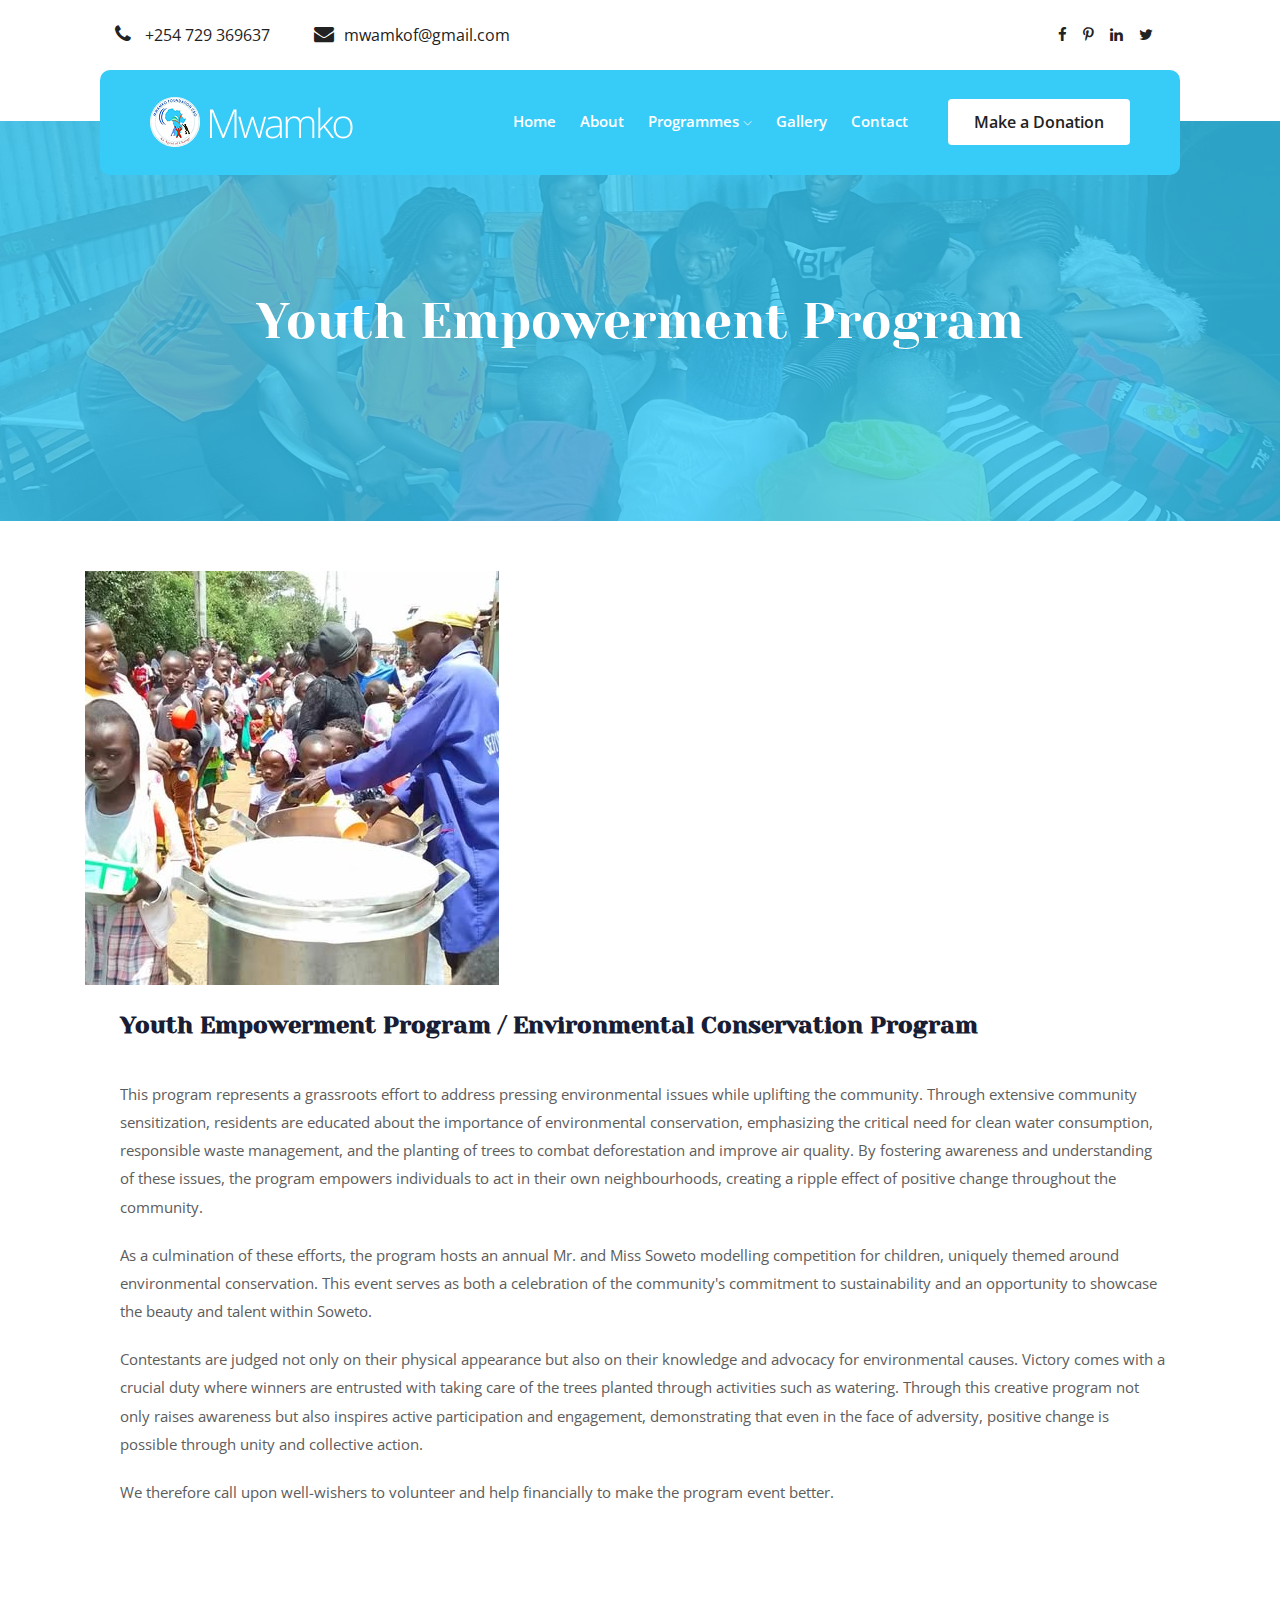
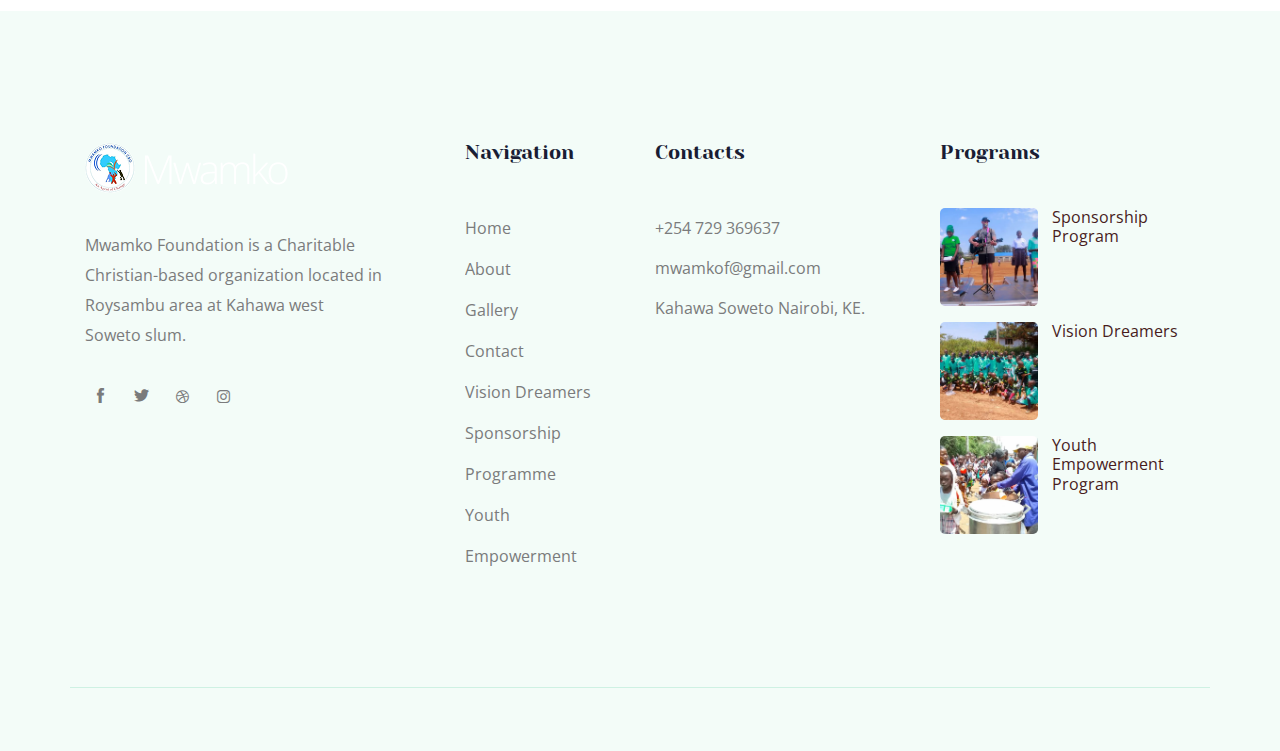
<file: Youth-Empowerment.html>
<!doctype html>
<html class="no-js" lang="zxx">

<head>
   <meta charset="utf-8">
   <meta http-equiv="x-ua-compatible" content="ie=edge">
    <title>Mwamko</title>
   <meta name="description" content="">
   <meta name="viewport" content="width=device-width, initial-scale=1">

   <!-- <link rel="manifest" href="site.webmanifest"> -->
   <link rel="shortcut icon" type="image/x-icon" href="img/favicon.png">
   <!-- Place favicon.ico in the root directory -->

    <!-- CSS here -->
    <link rel="stylesheet" href="css/bootstrap.min.css">
    <link rel="stylesheet" href="css/owl.carousel.min.css">
    <link rel="stylesheet" href="css/magnific-popup.css">
    <link rel="stylesheet" href="css/font-awesome.min.css">
    <link rel="stylesheet" href="css/themify-icons.css">
    <link rel="stylesheet" href="css/nice-select.css">
    <link rel="stylesheet" href="css/flaticon.css">
    <link rel="stylesheet" href="css/gijgo.css">
    <link rel="stylesheet" href="css/animate.css">
    <link rel="stylesheet" href="css/slicknav.css">
    <link rel="stylesheet" href="css/style.css">
</head>

<body>
    <header>
        <div class="header-area ">
            <div class="header-top_area">
                <div class="container-fluid">
                    <div class="row">
                        <div class="col-xl-6 col-md-12 col-lg-8">
                            <div class="short_contact_list">
                                <ul>
                                    <li><a href="#"> <i class="fa fa-phone"></i>  +254 729 369637</a></li>
                                    <li><a href="#"> <i class="fa fa-envelope"></i>mwamkof@gmail.com</a></li>
                                </ul>
                            </div>
                        </div>
                        <div class="col-xl-6 col-md-6 col-lg-4">
                            <div class="social_media_links d-none d-lg-block">
                                <a href="#">
                                    <i class="fa fa-facebook"></i>
                                </a>
                                <a href="#">
                                    <i class="fa fa-pinterest-p"></i>
                                </a>
                                <a href="#">
                                    <i class="fa fa-linkedin"></i>
                                </a>
                                <a href="#">
                                    <i class="fa fa-twitter"></i>
                                </a>
                            </div>
                        </div>
                    </div>
                </div>
            </div>
            <div id="sticky-header" class="main-header-area">
                <div class="container-fluid">
                    <div class="row align-items-center">
                        <div class="col-xl-3 col-lg-3">
                            <div class="logo">
                                <a href="index.html">
                                    <img src="img/logo.png" alt="">
                                </a>
                            </div>
                        </div>
                        <div class="col-xl-9 col-lg-9">
                            <div class="main-menu">
                                <nav>
                                    <ul id="navigation">
                                        <li><a href="index.html">home</a></li>
                                        <li><a href="About.html">About</a></li>
                                        <li><a href="#">Programmes <i class="ti-angle-down"></i></a>
                                            <ul class="submenu">
                                                <li><a href="Vision-Dreamers.html">Vision Dreamers</a></li>
                                                <li><a href="Sponsorship-Programme.html">Sponsorship Programme</a></li>
                                                <li><a href="Youth-Empowerment.html">Youth Empowerment</a></li>
                                            </ul>
                                        </li>
                                        <li><a href="Gallery.html">Gallery</a></li>
                                        <li><a href="contact.html">Contact</a></li>
                                    </ul>
                                </nav>
                                <div class="Appointment">
                                    <div class="book_btn d-none d-lg-block">
                                        <a data-scroll-nav='1' href="#">Make a Donation</a>
                                    </div>
                                </div>
                            </div>
                        </div>
                        <div class="col-12">
                            <div class="mobile_menu d-block d-lg-none"></div>
                        </div>
                    </div>
                </div>
            </div>
        </div>
    </header>
  <!-- header-end -->

  <!-- bradcam_area_start  -->
  <div class="bradcam_area breadcam_bg overlay d-flex align-items-center justify-content-center">
      <div class="container">
          <div class="row">
              <div class="col-xl-12">
                  <div class="bradcam_text text-center">
                      <h3>Youth Empowerment Program</h3>
                  </div>
              </div>
          </div>
      </div>
  </div>
  <!-- bradcam_area_end  -->

   <!--================Blog Area =================-->
    <section class="blog_area single-post-area section-padding">
      <div class="container">
         <div class="row">
            <div class="col-lg-12 posts-list">
               <div class="single-post">
                  <div class="feature-img">
                     <img class="img-fluid" src="img/programs/490500960_1086905130145369_4902117914683618720_n.jpg" alt="">
                  </div>

                  <div class="blog_details">
                     <h2>Youth Empowerment Program / Environmental Conservation Program</h2>
                     <ul class="blog-info-link mt-3 mb-4">
                     </ul>
                     <p class="excert">
                        This program represents a grassroots effort to address pressing environmental issues while uplifting the community. Through extensive community sensitization, 
                        residents are educated about the importance of environmental conservation, emphasizing the critical need for clean water consumption, 
                        responsible waste management, and the planting of trees to combat deforestation and improve air quality. 
                        By fostering awareness and understanding of these issues, the program empowers individuals to act in their own neighbourhoods, creating a ripple effect of positive change throughout the community.
                     </p>
                     <p>
                        As a culmination of these efforts, the program hosts an annual Mr. and Miss Soweto modelling competition for children, uniquely themed around environmental conservation. 
                        This event serves as both a celebration of the community's commitment to sustainability and an opportunity to showcase the beauty and talent within Soweto. 
                     </p>
                     <p>
                        Contestants are judged not only on their physical appearance but also on their knowledge and advocacy for environmental causes. 
                        Victory comes with a crucial duty where winners are entrusted with taking care of the trees planted through activities such as watering. 
                        Through this creative program not only raises awareness but also inspires active participation and engagement, demonstrating that even in the face of adversity, positive change is possible through unity and collective action.
                     </p>
                     <p>We therefore call upon well-wishers to volunteer and help financially to make the program event better.</p>
                  </div>
            </div>
         </div>
      </div>
   </section>

    <!-- footer_start  -->
    <footer class="footer">
        <div class="footer_top">
            <div class="container">
                <div class="row">
                    <div class="col-xl-4 col-md-6 col-lg-4 ">
                        <div class="footer_widget">
                            <div class="footer_logo">
                                <a href="#">
                                    <img src="img/footer_logo.png" alt="">
                                </a>
                            </div>
                            <p class="address_text">Mwamko Foundation is a Charitable <br> 
                                Christian-based organization located in Roysambu 
                                area at Kahawa west <br> Soweto slum.
                            </p>
                            <div class="socail_links">
                                <ul>
                                    <li>
                                        <a href="#">
                                            <i class="ti-facebook"></i>
                                        </a>
                                    </li>
                                    <li>
                                        <a href="#">
                                            <i class="ti-twitter-alt"></i>
                                        </a>
                                    </li>
                                    <li>
                                        <a href="#">
                                            <i class="fa fa-dribbble"></i>
                                        </a>
                                    </li>
                                    <li>
                                        <a href="#">
                                            <i class="fa fa-instagram"></i>
                                        </a>
                                    </li>
                                </ul>
                            </div>

                        </div>
                    </div>
                    <div class="col-xl-2 col-md-6 col-lg-2">
                        <div class="footer_widget">
                            <h3 class="footer_title">
                                Navigation
                            </h3>
                            <ul class="links">
                                <li><a href="index.html">Home</a></li>
                                <li><a href="About.html">About</a></li>
                                <li><a href="Gallery.html">Gallery</a></li>
                                <li><a href="contact.html">Contact</a></li>
                                <li><a href="Vision-Dreamers.html">Vision Dreamers</a></li>
                                <li><a href="Sponsorship-Programme.html">Sponsorship Programme</a></li>
                                 <li><a href="Youth-Empowerment.html">Youth Empowerment</a></li>

                            </ul>
                        </div>
                    </div>
                    <div class="col-xl-3 col-md-6 col-lg-3">
                        <div class="footer_widget">
                            <h3 class="footer_title">
                                Contacts
                            </h3>
                            <div class="contacts">
                                <p> +254 729 369637<br>
                                    mwamkof@gmail.com <br>
                                    Kahawa Soweto
                                    Nairobi, KE.
                                </p>
                            </div>
                        </div>
                    </div>
                    <div class="col-xl-3 col-md-6 col-lg-3">
                        <div class="footer_widget">
                            <h3 class="footer_title">
                                Programs
                            </h3>
                            <ul class="news_links">
                                <li>
                                    <div class="thumb">
                                        <a href="#">
                                            <img src="img/programs/490271796_1086874116815137_836839704401294577_n.jpg" alt="">
                                        </a>
                                    </div>
                                    <div class="info">
                                        <a href="#">
                                            <h4>Sponsorship Program</h4>
                                        </a>
                                        <!-- <span>Jun 12, 2019</span>                                                                                                                                                                                                                                                                                                                                                                                                                                                                                                                                                                                                                                                                                                                                                                                                                                                                                                                                                                                                                                                                                                                                                                                                                                                                                                                                                                                                                                                                                                            -->
                                    </div>
                                </li>
                                <li>
                                    <div class="thumb">
                                        <a href="#">
                                            <img src="img/programs/490061074_1086874213481794_3223741002379832223_n.jpg" alt="">
                                        </a>
                                    </div>
                                    <div class="info">
                                        <a href="#">
                                            <h4>Vision Dreamers</h4>
                                        </a>
                                    </div>
                                </li>
                                <li>
                                    <div class="thumb">
                                        <a href="#">
                                            <img src="img/programs/490500960_1086905130145369_4902117914683618720_n.jpg" alt="">
                                        </a>
                                    </div>
                                    <div class="info">
                                        <a href="#">
                                            <h4>Youth Empowerment Program</h4>
                                        </a>
                                        <!-- <span>Jun 12, 2019</span>                                                                                                                                                                                                                                                                                                                                                                                                                                                                                                                                                                                                                                                                                                                                                                                                                                                                                                                                                                                                                                                                                                                                                                                                                                                                                                                                                                                                                                                                                                            -->
                                    </div>
                                </li>
                            </ul>
                        </div>
                    </div>
                </div>
            </div>
        </div>
        <div class="copy-right_text">
            <div class="container">
                <div class="row">
                    <div class="bordered_1px "></div>
                    <div class="col-xl-12">
                        <p class="copy_right text-center">
                        </p>
                    </div>
                </div>
            </div>
        </div>
    </footer>
  <!-- footer_end  -->

  <!-- JS here -->
  <script src="js/vendor/modernizr-3.5.0.min.js"></script>
  <script src="js/vendor/jquery-1.12.4.min.js"></script>
  <script src="js/popper.min.js"></script>
  <script src="js/bootstrap.min.js"></script>
  <script src="js/owl.carousel.min.js"></script>
  <script src="js/isotope.pkgd.min.js"></script>
  <script src="js/ajax-form.js"></script>
  <script src="js/waypoints.min.js"></script>
  <script src="js/jquery.counterup.min.js"></script>
  <script src="js/imagesloaded.pkgd.min.js"></script>
  <script src="js/scrollIt.js"></script>
  <script src="js/jquery.scrollUp.min.js"></script>
  <script src="js/wow.min.js"></script>
  <script src="js/nice-select.min.js"></script>
  <script src="js/jquery.slicknav.min.js"></script>
  <script src="js/jquery.magnific-popup.min.js"></script>
  <script src="js/plugins.js"></script>
  <script src="js/gijgo.min.js"></script>
  <!--contact js-->
  <script src="js/contact.js"></script>
  <script src="js/jquery.ajaxchimp.min.js"></script>
  <script src="js/jquery.form.js"></script>
  <script src="js/jquery.validate.min.js"></script>
  <script src="js/mail-script.js"></script>

  <script src="js/main.js"></script>
  <script>
      $('.datepicker').datepicker({
          iconsLibrary: 'fontawesome',
          icons: {
              rightIcon: '<span class="fa fa-calendar"></span>'
          }
      });

      $('.timepicker').timepicker({
          iconsLibrary: 'fontawesome',
          icons: {
              rightIcon: '<span class="fa fa-clock-o"></span>'
          }
      });
  </script>
</body>
</html>
</file>
<file: css/themify-icons.css>
@font-face {
	font-family: 'themify';
	src:url('../fonts/themify.eot?-fvbane');
	src:url('../fonts/themify.eot?#iefix-fvbane') format('embedded-opentype'),
		url('../fonts/themify.woff?-fvbane') format('woff'),
		url('../fonts/themify.ttf?-fvbane') format('truetype'),
		url('../fonts/themify.svg?-fvbane#themify') format('svg');
	font-weight: normal;
	font-style: normal;
}

[class^="ti-"], [class*=" ti-"] {
	font-family: 'themify';
	/* speak: none; */
	font-style: normal;
	font-weight: normal;
	font-variant: normal;
	text-transform: none;
	line-height: 1;

	/* Better Font Rendering =========== */
	-webkit-font-smoothing: antialiased;
	-moz-osx-font-smoothing: grayscale;
}

.ti-wand:before {
	content: "\e600";
}
.ti-volume:before {
	content: "\e601";
}
.ti-user:before {
	content: "\e602";
}
.ti-unlock:before {
	content: "\e603";
}
.ti-unlink:before {
	content: "\e604";
}
.ti-trash:before {
	content: "\e605";
}
.ti-thought:before {
	content: "\e606";
}
.ti-target:before {
	content: "\e607";
}
.ti-tag:before {
	content: "\e608";
}
.ti-tablet:before {
	content: "\e609";
}
.ti-star:before {
	content: "\e60a";
}
.ti-spray:before {
	content: "\e60b";
}
.ti-signal:before {
	content: "\e60c";
}
.ti-shopping-cart:before {
	content: "\e60d";
}
.ti-shopping-cart-full:before {
	content: "\e60e";
}
.ti-settings:before {
	content: "\e60f";
}
.ti-search:before {
	content: "\e610";
}
.ti-zoom-in:before {
	content: "\e611";
}
.ti-zoom-out:before {
	content: "\e612";
}
.ti-cut:before {
	content: "\e613";
}
.ti-ruler:before {
	content: "\e614";
}
.ti-ruler-pencil:before {
	content: "\e615";
}
.ti-ruler-alt:before {
	content: "\e616";
}
.ti-bookmark:before {
	content: "\e617";
}
.ti-bookmark-alt:before {
	content: "\e618";
}
.ti-reload:before {
	content: "\e619";
}
.ti-plus:before {
	content: "\e61a";
}
.ti-pin:before {
	content: "\e61b";
}
.ti-pencil:before {
	content: "\e61c";
}
.ti-pencil-alt:before {
	content: "\e61d";
}
.ti-paint-roller:before {
	content: "\e61e";
}
.ti-paint-bucket:before {
	content: "\e61f";
}
.ti-na:before {
	content: "\e620";
}
.ti-mobile:before {
	content: "\e621";
}
.ti-minus:before {
	content: "\e622";
}
.ti-medall:before {
	content: "\e623";
}
.ti-medall-alt:before {
	content: "\e624";
}
.ti-marker:before {
	content: "\e625";
}
.ti-marker-alt:before {
	content: "\e626";
}
.ti-arrow-up:before {
	content: "\e627";
}
.ti-arrow-right:before {
	content: "\e628";
}
.ti-arrow-left:before {
	content: "\e629";
}
.ti-arrow-down:before {
	content: "\e62a";
}
.ti-lock:before {
	content: "\e62b";
}
.ti-location-arrow:before {
	content: "\e62c";
}
.ti-link:before {
	content: "\e62d";
}
.ti-layout:before {
	content: "\e62e";
}
.ti-layers:before {
	content: "\e62f";
}
.ti-layers-alt:before {
	content: "\e630";
}
.ti-key:before {
	content: "\e631";
}
.ti-import:before {
	content: "\e632";
}
.ti-image:before {
	content: "\e633";
}
.ti-heart:before {
	content: "\e634";
}
.ti-heart-broken:before {
	content: "\e635";
}
.ti-hand-stop:before {
	content: "\e636";
}
.ti-hand-open:before {
	content: "\e637";
}
.ti-hand-drag:before {
	content: "\e638";
}
.ti-folder:before {
	content: "\e639";
}
.ti-flag:before {
	content: "\e63a";
}
.ti-flag-alt:before {
	content: "\e63b";
}
.ti-flag-alt-2:before {
	content: "\e63c";
}
.ti-eye:before {
	content: "\e63d";
}
.ti-export:before {
	content: "\e63e";
}
.ti-exchange-vertical:before {
	content: "\e63f";
}
.ti-desktop:before {
	content: "\e640";
}
.ti-cup:before {
	content: "\e641";
}
.ti-crown:before {
	content: "\e642";
}
.ti-comments:before {
	content: "\e643";
}
.ti-comment:before {
	content: "\e644";
}
.ti-comment-alt:before {
	content: "\e645";
}
.ti-close:before {
	content: "\e646";
}
.ti-clip:before {
	content: "\e647";
}
.ti-angle-up:before {
	content: "\e648";
}
.ti-angle-right:before {
	content: "\e649";
}
.ti-angle-left:before {
	content: "\e64a";
}
.ti-angle-down:before {
	content: "\e64b";
}
.ti-check:before {
	content: "\e64c";
}
.ti-check-box:before {
	content: "\e64d";
}
.ti-camera:before {
	content: "\e64e";
}
.ti-announcement:before {
	content: "\e64f";
}
.ti-brush:before {
	content: "\e650";
}
.ti-briefcase:before {
	content: "\e651";
}
.ti-bolt:before {
	content: "\e652";
}
.ti-bolt-alt:before {
	content: "\e653";
}
.ti-blackboard:before {
	content: "\e654";
}
.ti-bag:before {
	content: "\e655";
}
.ti-move:before {
	content: "\e656";
}
.ti-arrows-vertical:before {
	content: "\e657";
}
.ti-arrows-horizontal:before {
	content: "\e658";
}
.ti-fullscreen:before {
	content: "\e659";
}
.ti-arrow-top-right:before {
	content: "\e65a";
}
.ti-arrow-top-left:before {
	content: "\e65b";
}
.ti-arrow-circle-up:before {
	content: "\e65c";
}
.ti-arrow-circle-right:before {
	content: "\e65d";
}
.ti-arrow-circle-left:before {
	content: "\e65e";
}
.ti-arrow-circle-down:before {
	content: "\e65f";
}
.ti-angle-double-up:before {
	content: "\e660";
}
.ti-angle-double-right:before {
	content: "\e661";
}
.ti-angle-double-left:before {
	content: "\e662";
}
.ti-angle-double-down:before {
	content: "\e663";
}
.ti-zip:before {
	content: "\e664";
}
.ti-world:before {
	content: "\e665";
}
.ti-wheelchair:before {
	content: "\e666";
}
.ti-view-list:before {
	content: "\e667";
}
.ti-view-list-alt:before {
	content: "\e668";
}
.ti-view-grid:before {
	content: "\e669";
}
.ti-uppercase:before {
	content: "\e66a";
}
.ti-upload:before {
	content: "\e66b";
}
.ti-underline:before {
	content: "\e66c";
}
.ti-truck:before {
	content: "\e66d";
}
.ti-timer:before {
	content: "\e66e";
}
.ti-ticket:before {
	content: "\e66f";
}
.ti-thumb-up:before {
	content: "\e670";
}
.ti-thumb-down:before {
	content: "\e671";
}
.ti-text:before {
	content: "\e672";
}
.ti-stats-up:before {
	content: "\e673";
}
.ti-stats-down:before {
	content: "\e674";
}
.ti-split-v:before {
	content: "\e675";
}
.ti-split-h:before {
	content: "\e676";
}
.ti-smallcap:before {
	content: "\e677";
}
.ti-shine:before {
	content: "\e678";
}
.ti-shift-right:before {
	content: "\e679";
}
.ti-shift-left:before {
	content: "\e67a";
}
.ti-shield:before {
	content: "\e67b";
}
.ti-notepad:before {
	content: "\e67c";
}
.ti-server:before {
	content: "\e67d";
}
.ti-quote-right:before {
	content: "\e67e";
}
.ti-quote-left:before {
	content: "\e67f";
}
.ti-pulse:before {
	content: "\e680";
}
.ti-printer:before {
	content: "\e681";
}
.ti-power-off:before {
	content: "\e682";
}
.ti-plug:before {
	content: "\e683";
}
.ti-pie-chart:before {
	content: "\e684";
}
.ti-paragraph:before {
	content: "\e685";
}
.ti-panel:before {
	content: "\e686";
}
.ti-package:before {
	content: "\e687";
}
.ti-music:before {
	content: "\e688";
}
.ti-music-alt:before {
	content: "\e689";
}
.ti-mouse:before {
	content: "\e68a";
}
.ti-mouse-alt:before {
	content: "\e68b";
}
.ti-money:before {
	content: "\e68c";
}
.ti-microphone:before {
	content: "\e68d";
}
.ti-menu:before {
	content: "\e68e";
}
.ti-menu-alt:before {
	content: "\e68f";
}
.ti-map:before {
	content: "\e690";
}
.ti-map-alt:before {
	content: "\e691";
}
.ti-loop:before {
	content: "\e692";
}
.ti-location-pin:before {
	content: "\e693";
}
.ti-list:before {
	content: "\e694";
}
.ti-light-bulb:before {
	content: "\e695";
}
.ti-Italic:before {
	content: "\e696";
}
.ti-info:before {
	content: "\e697";
}
.ti-infinite:before {
	content: "\e698";
}
.ti-id-badge:before {
	content: "\e699";
}
.ti-hummer:before {
	content: "\e69a";
}
.ti-home:before {
	content: "\e69b";
}
.ti-help:before {
	content: "\e69c";
}
.ti-headphone:before {
	content: "\e69d";
}
.ti-harddrives:before {
	content: "\e69e";
}
.ti-harddrive:before {
	content: "\e69f";
}
.ti-gift:before {
	content: "\e6a0";
}
.ti-game:before {
	content: "\e6a1";
}
.ti-filter:before {
	content: "\e6a2";
}
.ti-files:before {
	content: "\e6a3";
}
.ti-file:before {
	content: "\e6a4";
}
.ti-eraser:before {
	content: "\e6a5";
}
.ti-envelope:before {
	content: "\e6a6";
}
.ti-download:before {
	content: "\e6a7";
}
.ti-direction:before {
	content: "\e6a8";
}
.ti-direction-alt:before {
	content: "\e6a9";
}
.ti-dashboard:before {
	content: "\e6aa";
}
.ti-control-stop:before {
	content: "\e6ab";
}
.ti-control-shuffle:before {
	content: "\e6ac";
}
.ti-control-play:before {
	content: "\e6ad";
}
.ti-control-pause:before {
	content: "\e6ae";
}
.ti-control-forward:before {
	content: "\e6af";
}
.ti-control-backward:before {
	content: "\e6b0";
}
.ti-cloud:before {
	content: "\e6b1";
}
.ti-cloud-up:before {
	content: "\e6b2";
}
.ti-cloud-down:before {
	content: "\e6b3";
}
.ti-clipboard:before {
	content: "\e6b4";
}
.ti-car:before {
	content: "\e6b5";
}
.ti-calendar:before {
	content: "\e6b6";
}
.ti-book:before {
	content: "\e6b7";
}
.ti-bell:before {
	content: "\e6b8";
}
.ti-basketball:before {
	content: "\e6b9";
}
.ti-bar-chart:before {
	content: "\e6ba";
}
.ti-bar-chart-alt:before {
	content: "\e6bb";
}
.ti-back-right:before {
	content: "\e6bc";
}
.ti-back-left:before {
	content: "\e6bd";
}
.ti-arrows-corner:before {
	content: "\e6be";
}
.ti-archive:before {
	content: "\e6bf";
}
.ti-anchor:before {
	content: "\e6c0";
}
.ti-align-right:before {
	content: "\e6c1";
}
.ti-align-left:before {
	content: "\e6c2";
}
.ti-align-justify:before {
	content: "\e6c3";
}
.ti-align-center:before {
	content: "\e6c4";
}
.ti-alert:before {
	content: "\e6c5";
}
.ti-alarm-clock:before {
	content: "\e6c6";
}
.ti-agenda:before {
	content: "\e6c7";
}
.ti-write:before {
	content: "\e6c8";
}
.ti-window:before {
	content: "\e6c9";
}
.ti-widgetized:before {
	content: "\e6ca";
}
.ti-widget:before {
	content: "\e6cb";
}
.ti-widget-alt:before {
	content: "\e6cc";
}
.ti-wallet:before {
	content: "\e6cd";
}
.ti-video-clapper:before {
	content: "\e6ce";
}
.ti-video-camera:before {
	content: "\e6cf";
}
.ti-vector:before {
	content: "\e6d0";
}
.ti-themify-logo:before {
	content: "\e6d1";
}
.ti-themify-favicon:before {
	content: "\e6d2";
}
.ti-themify-favicon-alt:before {
	content: "\e6d3";
}
.ti-support:before {
	content: "\e6d4";
}
.ti-stamp:before {
	content: "\e6d5";
}
.ti-split-v-alt:before {
	content: "\e6d6";
}
.ti-slice:before {
	content: "\e6d7";
}
.ti-shortcode:before {
	content: "\e6d8";
}
.ti-shift-right-alt:before {
	content: "\e6d9";
}
.ti-shift-left-alt:before {
	content: "\e6da";
}
.ti-ruler-alt-2:before {
	content: "\e6db";
}
.ti-receipt:before {
	content: "\e6dc";
}
.ti-pin2:before {
	content: "\e6dd";
}
.ti-pin-alt:before {
	content: "\e6de";
}
.ti-pencil-alt2:before {
	content: "\e6df";
}
.ti-palette:before {
	content: "\e6e0";
}
.ti-more:before {
	content: "\e6e1";
}
.ti-more-alt:before {
	content: "\e6e2";
}
.ti-microphone-alt:before {
	content: "\e6e3";
}
.ti-magnet:before {
	content: "\e6e4";
}
.ti-line-double:before {
	content: "\e6e5";
}
.ti-line-dotted:before {
	content: "\e6e6";
}
.ti-line-dashed:before {
	content: "\e6e7";
}
.ti-layout-width-full:before {
	content: "\e6e8";
}
.ti-layout-width-default:before {
	content: "\e6e9";
}
.ti-layout-width-default-alt:before {
	content: "\e6ea";
}
.ti-layout-tab:before {
	content: "\e6eb";
}
.ti-layout-tab-window:before {
	content: "\e6ec";
}
.ti-layout-tab-v:before {
	content: "\e6ed";
}
.ti-layout-tab-min:before {
	content: "\e6ee";
}
.ti-layout-slider:before {
	content: "\e6ef";
}
.ti-layout-slider-alt:before {
	content: "\e6f0";
}
.ti-layout-sidebar-right:before {
	content: "\e6f1";
}
.ti-layout-sidebar-none:before {
	content: "\e6f2";
}
.ti-layout-sidebar-left:before {
	content: "\e6f3";
}
.ti-layout-placeholder:before {
	content: "\e6f4";
}
.ti-layout-menu:before {
	content: "\e6f5";
}
.ti-layout-menu-v:before {
	content: "\e6f6";
}
.ti-layout-menu-separated:before {
	content: "\e6f7";
}
.ti-layout-menu-full:before {
	content: "\e6f8";
}
.ti-layout-media-right-alt:before {
	content: "\e6f9";
}
.ti-layout-media-right:before {
	content: "\e6fa";
}
.ti-layout-media-overlay:before {
	content: "\e6fb";
}
.ti-layout-media-overlay-alt:before {
	content: "\e6fc";
}
.ti-layout-media-overlay-alt-2:before {
	content: "\e6fd";
}
.ti-layout-media-left-alt:before {
	content: "\e6fe";
}
.ti-layout-media-left:before {
	content: "\e6ff";
}
.ti-layout-media-center-alt:before {
	content: "\e700";
}
.ti-layout-media-center:before {
	content: "\e701";
}
.ti-layout-list-thumb:before {
	content: "\e702";
}
.ti-layout-list-thumb-alt:before {
	content: "\e703";
}
.ti-layout-list-post:before {
	content: "\e704";
}
.ti-layout-list-large-image:before {
	content: "\e705";
}
.ti-layout-line-solid:before {
	content: "\e706";
}
.ti-layout-grid4:before {
	content: "\e707";
}
.ti-layout-grid3:before {
	content: "\e708";
}
.ti-layout-grid2:before {
	content: "\e709";
}
.ti-layout-grid2-thumb:before {
	content: "\e70a";
}
.ti-layout-cta-right:before {
	content: "\e70b";
}
.ti-layout-cta-left:before {
	content: "\e70c";
}
.ti-layout-cta-center:before {
	content: "\e70d";
}
.ti-layout-cta-btn-right:before {
	content: "\e70e";
}
.ti-layout-cta-btn-left:before {
	content: "\e70f";
}
.ti-layout-column4:before {
	content: "\e710";
}
.ti-layout-column3:before {
	content: "\e711";
}
.ti-layout-column2:before {
	content: "\e712";
}
.ti-layout-accordion-separated:before {
	content: "\e713";
}
.ti-layout-accordion-merged:before {
	content: "\e714";
}
.ti-layout-accordion-list:before {
	content: "\e715";
}
.ti-ink-pen:before {
	content: "\e716";
}
.ti-info-alt:before {
	content: "\e717";
}
.ti-help-alt:before {
	content: "\e718";
}
.ti-headphone-alt:before {
	content: "\e719";
}
.ti-hand-point-up:before {
	content: "\e71a";
}
.ti-hand-point-right:before {
	content: "\e71b";
}
.ti-hand-point-left:before {
	content: "\e71c";
}
.ti-hand-point-down:before {
	content: "\e71d";
}
.ti-gallery:before {
	content: "\e71e";
}
.ti-face-smile:before {
	content: "\e71f";
}
.ti-face-sad:before {
	content: "\e720";
}
.ti-credit-card:before {
	content: "\e721";
}
.ti-control-skip-forward:before {
	content: "\e722";
}
.ti-control-skip-backward:before {
	content: "\e723";
}
.ti-control-record:before {
	content: "\e724";
}
.ti-control-eject:before {
	content: "\e725";
}
.ti-comments-smiley:before {
	content: "\e726";
}
.ti-brush-alt:before {
	content: "\e727";
}
.ti-youtube:before {
	content: "\e728";
}
.ti-vimeo:before {
	content: "\e729";
}
.ti-twitter:before {
	content: "\e72a";
}
.ti-time:before {
	content: "\e72b";
}
.ti-tumblr:before {
	content: "\e72c";
}
.ti-skype:before {
	content: "\e72d";
}
.ti-share:before {
	content: "\e72e";
}
.ti-share-alt:before {
	content: "\e72f";
}
.ti-rocket:before {
	content: "\e730";
}
.ti-pinterest:before {
	content: "\e731";
}
.ti-new-window:before {
	content: "\e732";
}
.ti-microsoft:before {
	content: "\e733";
}
.ti-list-ol:before {
	content: "\e734";
}
.ti-linkedin:before {
	content: "\e735";
}
.ti-layout-sidebar-2:before {
	content: "\e736";
}
.ti-layout-grid4-alt:before {
	content: "\e737";
}
.ti-layout-grid3-alt:before {
	content: "\e738";
}
.ti-layout-grid2-alt:before {
	content: "\e739";
}
.ti-layout-column4-alt:before {
	content: "\e73a";
}
.ti-layout-column3-alt:before {
	content: "\e73b";
}
.ti-layout-column2-alt:before {
	content: "\e73c";
}
.ti-instagram:before {
	content: "\e73d";
}
.ti-google:before {
	content: "\e73e";
}
.ti-github:before {
	content: "\e73f";
}
.ti-flickr:before {
	content: "\e740";
}
.ti-facebook:before {
	content: "\e741";
}
.ti-dropbox:before {
	content: "\e742";
}
.ti-dribbble:before {
	content: "\e743";
}
.ti-apple:before {
	content: "\e744";
}
.ti-android:before {
	content: "\e745";
}
.ti-save:before {
	content: "\e746";
}
.ti-save-alt:before {
	content: "\e747";
}
.ti-yahoo:before {
	content: "\e748";
}
.ti-wordpress:before {
	content: "\e749";
}
.ti-vimeo-alt:before {
	content: "\e74a";
}
.ti-twitter-alt:before {
	content: "\e74b";
}
.ti-tumblr-alt:before {
	content: "\e74c";
}
.ti-trello:before {
	content: "\e74d";
}
.ti-stack-overflow:before {
	content: "\e74e";
}
.ti-soundcloud:before {
	content: "\e74f";
}
.ti-sharethis:before {
	content: "\e750";
}
.ti-sharethis-alt:before {
	content: "\e751";
}
.ti-reddit:before {
	content: "\e752";
}
.ti-pinterest-alt:before {
	content: "\e753";
}
.ti-microsoft-alt:before {
	content: "\e754";
}
.ti-linux:before {
	content: "\e755";
}
.ti-jsfiddle:before {
	content: "\e756";
}
.ti-joomla:before {
	content: "\e757";
}
.ti-html5:before {
	content: "\e758";
}
.ti-flickr-alt:before {
	content: "\e759";
}
.ti-email:before {
	content: "\e75a";
}
.ti-drupal:before {
	content: "\e75b";
}
.ti-dropbox-alt:before {
	content: "\e75c";
}
.ti-css3:before {
	content: "\e75d";
}
.ti-rss:before {
	content: "\e75e";
}
.ti-rss-alt:before {
	content: "\e75f";
}
</file>
<file: css/nice-select.css>
.nice-select {
  -webkit-tap-highlight-color: transparent;
  background-color: #fff;
  border-radius: 5px;
  border: solid 1px #e8e8e8;
  box-sizing: border-box;
  clear: both;
  cursor: pointer;
  display: block;
  float: left;
  font-family: inherit;
  font-size: 14px;
  font-weight: normal;
  height: 42px;
  line-height: 40px;
  outline: none;
  padding-left: 18px;
  padding-right: 30px;
  position: relative;
  text-align: left !important;
  -webkit-transition: all 0.2s ease-in-out;
  transition: all 0.2s ease-in-out;
  -webkit-user-select: none;
     -moz-user-select: none;
      -ms-user-select: none;
          user-select: none;
  white-space: nowrap;
  width: auto; }
  .nice-select:hover {
    border-color: #dbdbdb; }
  .nice-select:active, .nice-select.open, .nice-select:focus {
    border-color: #999; }


  .nice-select.disabled {
    border-color: #ededed;
    color: #999;
    pointer-events: none; }
    .nice-select.disabled:after {
      border-color: #cccccc; }
  .nice-select.wide {
    width: 100%; }
    .nice-select.wide .list {
      left: 0 !important;
      right: 0 !important; }
  .nice-select.right {
    float: right; }
    .nice-select.right .list {
      left: auto;
      right: 0; }
  .nice-select.small {
    font-size: 12px;
    height: 36px;
    line-height: 34px; }
    .nice-select.small:after {
      height: 4px;
      width: 4px; }
    .nice-select.small .option {
      line-height: 34px;
      min-height: 34px; }
  .nice-select .list {
    background-color: #fff;
    border-radius: 5px;
    box-shadow: 0 0 0 1px rgba(68, 68, 68, 0.11);
    box-sizing: border-box;
    margin-top: 4px;
    opacity: 0;
    overflow: hidden;
    padding: 0;
    pointer-events: none;
    position: absolute;
    top: 100%;
    left: 0;
    -webkit-transform-origin: 50% 0;
        -ms-transform-origin: 50% 0;
            transform-origin: 50% 0;
    -webkit-transform: scale(0.75) translateY(-21px);
        -ms-transform: scale(0.75) translateY(-21px);
            transform: scale(0.75) translateY(-21px);
    -webkit-transition: all 0.2s cubic-bezier(0.5, 0, 0, 1.25), opacity 0.15s ease-out;
    transition: all 0.2s cubic-bezier(0.5, 0, 0, 1.25), opacity 0.15s ease-out;
    z-index: 9; }
    .nice-select .list:hover .option:not(:hover) {
      background-color: transparent !important; }
  .nice-select .option {
    cursor: pointer;
    font-weight: 400;
    line-height: 40px;
    list-style: none;
    min-height: 40px;
    outline: none;
    padding-left: 18px;
    padding-right: 29px;
    text-align: left;
    -webkit-transition: all 0.2s;
    transition: all 0.2s; }
    .nice-select .option:hover, .nice-select .option.focus, .nice-select .option.selected.focus {
      background-color: #f6f6f6; }
    .nice-select .option.selected {
      font-weight: bold; }
    .nice-select .option.disabled {
      background-color: transparent;
      color: #999;
      cursor: default; }

.no-csspointerevents .nice-select .list {
  display: none; }

.no-csspointerevents .nice-select.open .list {
  display: block; }





  /* ,,,,,,,,,,,,,,,, */


  .nice-select:after {
    content: "\e64b";
    display: block;
    height: 5px;
    margin-top: -5px;
    pointer-events: none;
    position: absolute;
    right: 30px;
    top: 8px;
    transition: all 0.15s ease-in-out;
    width: 5px;
    font-family: 'themify';
    color: #ddd; }

    .nice-select.open:after {
 }
    .nice-select.open .list {
      opacity: 1;
      pointer-events: auto;
      -webkit-transform: scale(1) translateY(0);
          -ms-transform: scale(1) translateY(0);
              transform: scale(1) translateY(0); }
</file>
<file: css/flaticon.css>
/*
  	Flaticon icon font: Flaticon
  	Creation date: 16/01/2020 12:03
  	*/

@font-face {
  font-family: "Flaticon";
  src: url("../fonts/Flaticon.eot");
  src: url("../fonts/Flaticon.eot?#iefix") format("embedded-opentype"),
       url("../fonts/Flaticon.woff2") format("woff2"),
       url("../fonts/Flaticon.woff") format("woff"),
       url("../fonts/Flaticon.ttf") format("truetype"),
       url("../fonts/Flaticon.svg#Flaticon") format("svg");
  font-weight: normal;
  font-style: normal;
}

@media screen and (-webkit-min-device-pixel-ratio:0) {
  @font-face {
    font-family: "Flaticon";
    src: url("../fonts/Flaticon.svg#Flaticon") format("svg");
  }
}

[class^="flaticon-"]:before, [class*=" flaticon-"]:before,
[class^="flaticon-"]:after, [class*=" flaticon-"]:after {   
  font-family: Flaticon;
font-style: normal;
}

.flaticon-ui:before { content: "\f100"; }
.flaticon-calendar:before { content: "\f101"; }
.flaticon-heart-beat:before { content: "\f102"; }
.flaticon-in-love:before { content: "\f103"; }
.flaticon-hug:before { content: "\f104"; }
</file>
<file: css/gijgo.css>
.gj-button {
    background-color: #f5f5f5;
    border: 1px solid #ddd;
    color: #000;
    border-radius: 3px;
    padding: 6px 10px;
    cursor: pointer;
}

.gj-unselectable {
    -webkit-touch-callout: none;
    -webkit-user-select: none;
    -khtml-user-select: none;
    -moz-user-select: none;
    -ms-user-select: none;
    user-select: none;
}

.gj-row {
    display: -webkit-box;
    display: -ms-flexbox;
    display: flex;
    -ms-flex-wrap: wrap;
    flex-wrap: wrap;
}

.gj-margin-left-5 {
    margin-left: 5px;
}

.gj-margin-left-10 {
    margin-left: 10px;
}

.gj-width-full {
    width: 100%;
}

.gj-cursor-pointer {
    cursor: pointer;
}

.gj-text-align-center {
    text-align: center;
}

.gj-font-size-16 {
    font-size: 16px;
}

.gj-hidden {
    display: none;
}

/** Material Design */
.gj-button-md {
    background: 0 0;
    border: none;
    border-radius: 2px;
    color: rgba(0, 0, 0, 0.87);
    position: relative;
    height: 36px;
    margin: 0;
    min-width: 64px;
    padding: 0 16px;
    display: inline-block;
    font-family: "Roboto","Helvetica","Arial",sans-serif;
    font-size: 1rem;
    font-weight: 500;
    text-transform: uppercase;
    letter-spacing: 0;
    overflow: hidden;
    will-change: box-shadow;
    transition: box-shadow .2s cubic-bezier(.4,0,1,1),background-color .2s cubic-bezier(.4,0,.2,1),color .2s cubic-bezier(.4,0,.2,1);
    outline: none;
    cursor: pointer;
    text-decoration: none;
    text-align: center;
    line-height: 36px;
    vertical-align: middle;
    overflow: hidden;
    -webkit-user-select: none;
    -moz-user-select: none;
    -ms-user-select: none;
    user-select: none;
}

.gj-button-md:hover {
    background-color: rgba(158,158,158,.2);
}

.gj-button-md:disabled {
    color: rgba(0,0,0,.26);
    background: 0 0;
}

.gj-button-md .material-icons,
.gj-button-md .gj-icon {
    vertical-align: middle;
    /*font-size: 1.3rem;
    margin-right: 4px;*/
}

.gj-button-md.gj-button-md-icon {
    width: 24px;
    height: 31px;
    min-width: 24px;
    padding: 0px;
    display: table;
}

.gj-button-md.gj-button-md-icon .material-icons,
.gj-button-md.gj-button-md-icon .gj-icon {
    display: table-cell;
    margin-right: 0px;
    width: 24px;
    height: 24px;
}

.gj-button-md.active {
    background-color: rgba(158,158,158,.4);
}

.gj-button-md-group {
    position: relative;
    display: inline-block;
    vertical-align: middle;
}

.gj-textbox-md {
    border: none;
    border-bottom: 1px solid rgba(0,0,0,.42);
    display: block;
    font-family: "Helvetica","Arial",sans-serif;
    font-size: 16px;
    line-height: 16px;
    padding: 4px 0px;
    margin: 0;
    width: 100%;
    background: 0 0;
    text-align: left;
    color: rgba(0,0,0,.87);
}

.gj-textbox-md:focus,
.gj-textbox-md:active {
    border-bottom: 2px solid rgba(0,0,0,.42);
    outline: none;
}

.gj-textbox-md::placeholder {
    color: #8e8e8e;
}

.gj-textbox-md:-ms-input-placeholder {
    color: #8e8e8e;
}

.gj-textbox-md::-ms-input-placeholder {
    color: #8e8e8e;
}

.gj-md-spacer-24 {
    min-width: 24px;
    width: 24px;
    display: inline-block;
}

.gj-md-spacer-32 {
    min-width: 32px;
    width: 32px;
    display: inline-block;
}

.gj-modal {
    position: fixed;
    top: 0;
    right: 0;
    bottom: 0;
    left: 0;
    z-index: 1203;
    display: none;
    overflow: hidden;
    -webkit-overflow-scrolling: touch;
    outline: 0;
    background-color: rgba(0, 0, 0, 0.54118);
    transition: 200ms ease opacity;
    will-change: opacity;
}

/* List */
ul.gj-list li [data-role="wrapper"] {
    display: table;
    width: 100%;
}

ul.gj-list li [data-role="checkbox"] {
    display: table-cell;
    vertical-align:middle;
    text-align:center;
}

ul.gj-list li [data-role="image"] {
    display: table-cell;
    vertical-align:middle;
    text-align:center;
}

ul.gj-list li [data-role="display"] {
    display: table-cell;
    vertical-align:middle;
    cursor: pointer;
}

ul.gj-list li [data-role="display"]:empty:before {
  content: "\200b"; /* unicode zero width space character */
}

/* List - Bootstrap */
ul.gj-list-bootstrap {
    padding-left: 0px;
    margin-bottom: 0px;
}

ul.gj-list-bootstrap li {
    padding: 0px;
}

ul.gj-list-bootstrap li [data-role="wrapper"] {
    padding: 0px 10px;
}

ul.gj-list-bootstrap li [data-role="checkbox"] {
    width: 24px;
    padding: 3px;
}

ul.gj-list-bootstrap li [data-role="image"] {
    width: 24px;
    height: 24px;
}

ul.gj-list-bootstrap li [data-role="display"] {
    padding: 8px 0px 8px 4px;
}

.list-group-item.active ul li, .list-group-item.active:focus ul li, .list-group-item.active:hover ul li {
    text-shadow: none;
    color:initial;
}

/* List - Material Design */
ul.gj-list-md {
    padding: 0px;
    list-style: none;
    list-style-type: none;
    line-height: 24px;
    letter-spacing: 0;
    color: #616161; /* Gray 700 */
}

ul.gj-list-md li {
    display: list-item;
    list-style-type: none;
    padding: 0px;
    min-height: unset;
    box-sizing: border-box;
    align-items: center;
    cursor: default;
    overflow: hidden;

    font-family: "Roboto","Helvetica","Arial",sans-serif;
    font-size: 16px;
    font-weight: 400;
    letter-spacing: .04em;
    line-height: 1;
    
    -webkit-flex-direction: row;
    -ms-flex-direction: row;
    flex-direction: row;
    -webkit-flex-wrap: nowrap;
    -ms-flex-wrap: nowrap;
    flex-wrap: nowrap;
}

ul.gj-list-md li [data-role="checkbox"] {
    height: 24px;
    width: 24px;
}

ul.gj-list-md li [data-role="image"] {
    height: 24px;
    width: 24px;
}

ul.gj-list-md li [data-role="display"] {
    padding: 8px 0px 8px 5px;
    order: 0;
    flex-grow: 2;
    text-decoration: none;
    box-sizing: border-box;
    align-items: center;
    text-align: left;
    color: rgba(0,0,0,.87);
}

ul.gj-list-md li.disabled>[data-role="wrapper"]>[data-role="display"] {
    color: #9E9E9E; /* Gray 500 */
}

.gj-list-md-active {
    background: #e0e0e0;
    color: #3f51b5;
}


/* Picker */
.gj-picker {
    position: absolute;
    z-index: 1203;
    background-color: #fff;
}

.gj-picker .selected {
    color: #fff;
}

/* Material Design */
.gj-picker-md {
    font-family: "Roboto","Helvetica","Arial",sans-serif;
    font-size: 16px;
    font-weight: 400;
    letter-spacing: .04em;
    line-height: 1;
    color: rgba(0,0,0,.87);
    border: 1px solid #E0E0E0;
}

.gj-modal .gj-picker-md {
    border: 0px;
}

.gj-picker-md [role="header"] {
    color: rgba(255, 255, 255, 0.54);
    display: flex;
    background: #2196f3;
    align-items: baseline;
    user-select: none;
    justify-content: center;
}

.gj-picker-md [role="footer"] {
    float: right;
    padding: 10px;
}

.gj-picker-md [role="footer"] button.gj-button-md {
    color: #2196f3;
    font-weight: bold;
    font-size: 13px;
}

/* Bootstrap */
.gj-picker-bootstrap {
    border-radius: 4px;
    border: 1px solid #E0E0E0;
}

.gj-picker-bootstrap .selected {
    color: #888;
}

.gj-picker-bootstrap [role="header"] {
    background: #eee;
    color: #AAA;
}
@font-face {
    font-family: 'gijgo-material';
    src: url('../fonts/gijgo-material.eot?235541');
    src: url('../fonts/gijgo-material.eot?235541#iefix') format('embedded-opentype'), url('../fonts/gijgo-material.ttf?235541') format('truetype'), url('../fonts/gijgo-material.woff?235541') format('woff'), url('../fonts/gijgo-material.svg?235541#gijgo-material') format('svg');
    font-weight: normal;
    font-style: normal;
}

.gj-icon {
    /* use !important to prevent issues with browser extensions that change fonts */
    font-family: 'gijgo-material' !important;
    font-size: 24px;
    speak: none;
    font-style: normal;
    font-weight: normal;
    font-variant: normal;
    text-transform: none;
    line-height: 1;
    /* Enable Ligatures ================ */
    letter-spacing: 0;
    -webkit-font-feature-settings: "liga";
    -moz-font-feature-settings: "liga=1";
    -moz-font-feature-settings: "liga";
    -ms-font-feature-settings: "liga" 1;
    font-feature-settings: "liga";
    -webkit-font-variant-ligatures: discretionary-ligatures;
    font-variant-ligatures: discretionary-ligatures;
    /* Better Font Rendering =========== */
    -webkit-font-smoothing: antialiased;
    -moz-osx-font-smoothing: grayscale;
}

.gj-icon.undo:before {
    content: "\e900";
}

.gj-icon.vertical-align-top:before {
    content: "\e901";
}

.gj-icon.vertical-align-center:before {
    content: "\e902";
}

.gj-icon.vertical-align-bottom:before {
    content: "\e903";
}

.gj-icon.arrow-dropup:before {
    content: "\e904";
}

.gj-icon.clock:before {
    content: "\e905";
}

.gj-icon.refresh:before {
    content: "\e906";
}

.gj-icon.last-page:before {
    content: "\e907";
}

.gj-icon.first-page:before {
    content: "\e908";
}

.gj-icon.cancel:before {
    content: "\e909";
}

.gj-icon.clear:before {
    content: "\e90a";
}

.gj-icon.check-circle:before {
    content: "\e90b";
}

.gj-icon.delete:before {
    content: "\e90c";
}

.gj-icon.arrow-upward:before {
    content: "\e90d";
}

.gj-icon.arrow-forward:before {
    content: "\e90e";
}

.gj-icon.arrow-downward:before {
    content: "\e90f";
}

.gj-icon.arrow-back:before {
    content: "\e910";
}

.gj-icon.list-numbered:before {
    content: "\e911";
}

.gj-icon.list-bulleted:before {
    content: "\e912";
}

.gj-icon.indent-increase:before {
    content: "\e913";
}

.gj-icon.indent-decrease:before {
    content: "\e914";
}

.gj-icon.redo:before {
    content: "\e915";
}

.gj-icon.align-right:before {
    content: "\e916";
}

.gj-icon.align-left:before {
    content: "\e917";
}

.gj-icon.align-justify:before {
    content: "\e918";
}

.gj-icon.align-center:before {
    content: "\e919";
}

.gj-icon.strikethrough:before {
    content: "\e91a";
}

.gj-icon.italic:before {
    content: "\e91b";
}

.gj-icon.underlined:before {
    content: "\e91c";
}

.gj-icon.bold:before {
    content: "\e91d";
}

.gj-icon.arrow-dropdown:before {
    content: "\e91e";
}

.gj-icon.done:before {
    content: "\e91f";
}

.gj-icon.pencil:before {
    content: "\e920";
}

.gj-icon.minus:before {
    content: "\e921";
}

.gj-icon.plus:before {
    content: "\e922";
}

.gj-icon.chevron-up:before {
    content: "\e923";
}

.gj-icon.chevron-right:before {
    content: "\e924";
}

.gj-icon.chevron-down:before {
    content: "\e925";
}

.gj-icon.chevron-left:before {
    content: "\e926";
}

.gj-icon.event:before {
    content: "\e927";
}
.gj-draggable {
    cursor: move;
}
.gj-resizable-handle {
    position: absolute;
    font-size: 0.1px;
    display: block;
    -ms-touch-action: none;
    touch-action: none;
    z-index: 1203;
}

.gj-resizable-n {
    cursor: n-resize;
    height: 7px;
    width: 100%;
    top: -5px;
    left: 0;
}
.gj-resizable-e {
    cursor: e-resize;
    width: 7px;
    right: -5px;
    top: 0;
    height: 100%;
}
.gj-resizable-s {
    cursor: s-resize;
    height: 7px;
    width: 100%;
    bottom: -5px;
    left: 0;
}
.gj-resizable-w {
	cursor: w-resize;
	width: 7px;
	left: -5px;
	top: 0;
	height: 100%;
}
.gj-resizable-se {
	cursor: se-resize;
	width: 12px;
	height: 12px;
	right: 1px;
	bottom: 1px;
}
.gj-resizable-sw {
	cursor: sw-resize;
	width: 9px;
	height: 9px;
	left: -5px;
	bottom: -5px;
}
.gj-resizable-nw {
	cursor: nw-resize;
	width: 9px;
	height: 9px;
	left: -5px;
	top: -5px;
}
.gj-resizable-ne {
	cursor: ne-resize;
	width: 9px;
	height: 9px;
	right: -5px;
	top: -5px;
}

.gj-dialog-footer {
    position: absolute;
    bottom: 0px;
    width: 100%;
    margin-top: 0px;
}

.gj-dialog-scrollable [data-role="body"] {
    overflow-x: hidden;
    overflow-y: scroll;
}

/** Bootstrap 3 **/
.gj-dialog-bootstrap {
    overflow: hidden;
    z-index: 1202;
}

.gj-dialog-bootstrap [data-role="title"] {
    display: inline;
}
.gj-dialog-bootstrap [data-role="close"] {
    line-height: 1.42857143;
}

/** Bootstrap 4 **/
.gj-dialog-bootstrap4 {
    overflow: hidden;
    z-index: 1202;
}

.gj-dialog-bootstrap4 [data-role="title"] {
    display: inline;
}
.gj-dialog-bootstrap4 [data-role="close"] {
    line-height: 1.5;
}

/** Material Design **/
.gj-dialog-md {
    background-color: #FFF;
    overflow: hidden;
    border: none;
    box-shadow: 0 11px 15px -7px rgba(0,0,0,.2), 0 24px 38px 3px rgba(0,0,0,.14), 0 9px 46px 8px rgba(0,0,0,.12);
    box-sizing: border-box;
    position: relative;
    display: -webkit-box;
    display: -webkit-flex;
    display: -ms-flexbox;
    display: flex;
    -webkit-box-orient: vertical;
    -webkit-box-direction: normal;
    -webkit-flex-direction: column;
    -ms-flex-direction: column;
    flex-direction: column;
    -webkit-background-clip: padding-box;
    background-clip: padding-box;
    outline: 0;
    z-index: 1202;
}

.gj-dialog-md-header {
    padding: 24px 24px 0px 24px;
    font-family: "Roboto","Helvetica","Arial",sans-serif;
}

.gj-dialog-md-title {
    margin: 0;
    font-weight: 400;
    display: inline;
    line-height: 28px;
    font-size: 20px;
}

.gj-dialog-md-close {
    -webkit-appearance: none;
    padding: 0;
    cursor: pointer;
    background: 0 0;
    border: 0;
    float: right;
    line-height: 28px;
    font-size: 28px;
}

.gj-dialog-md-body {
    padding: 20px 24px 24px 24px;
    color: rgba(0,0,0,.54);
    font-family: "Helvetica","Arial",sans-serif;
    font-size: 14px;
    font-weight: 400;
    line-height: 20px;
}

.gj-dialog-md-footer {
    padding: 8px 8px 8px 24px;
    display: -webkit-flex;
    display: -ms-flexbox;
    display: flex;
    -webkit-flex-direction: row-reverse;
    -ms-flex-direction: row-reverse;
    flex-direction: row-reverse;
    -webkit-flex-wrap: wrap;
    -ms-flex-wrap: wrap;
    flex-wrap: wrap;

    box-sizing: border-box;
}

.gj-dialog-md-footer>*:first-child {
    margin-right: 0;
}

.gj-dialog-md-footer>* {
    margin-right: 8px;
    height: 36px;
}
DIV.gj-grid-wrapper {
    margin: auto;
    position: relative;
    clear:both;
    z-index: 1;
}

TABLE.gj-grid {
    margin: auto;    
    border-collapse: collapse;
    width: 100%;
    table-layout: fixed;
}

TABLE.gj-grid THEAD TH [data-role="selectAll"] {
    margin: auto;
}

TABLE.gj-grid THEAD TH [data-role="title"] {
    display: inline-block;
}

TABLE.gj-grid THEAD TH [data-role="sorticon"] {
    display: inline-block;
}

TABLE.gj-grid THEAD TH {
    overflow: hidden;
    text-overflow: ellipsis;
}

TABLE.gj-grid.autogrow-header-row THEAD TH {
    overflow: auto;
    text-overflow: initial;
    white-space: pre-wrap;
    -ms-word-break: break-word;
    word-break: break-word;
}

TABLE.gj-grid > tbody > tr > td {
    overflow: hidden;
    position: relative;
}

table.gj-grid tbody div[data-role="display"] {
    vertical-align: middle;
    text-indent: 0;
    white-space: pre-wrap;
    -ms-word-break: break-word;
    word-break: break-word;
}

table.gj-grid.fixed-body-rows tbody div[data-role="display"] {
    overflow: hidden;
    text-overflow: ellipsis;
    white-space: nowrap;
    -ms-word-break: initial;
    word-break: initial;
}

table.gj-grid tfoot DIV[data-role="display"] {
    vertical-align: middle;
    text-indent: 0;
    display: flex;
}

TABLE.gj-grid .fa {
    padding: 2px;
}

TABLE.gj-grid > tbody > tr > td > div {
    padding: 2px;
    overflow: hidden;
}

DIV.gj-grid-wrapper DIV.gj-grid-loading-cover
{
    background: #BBBBBB;
    opacity: 0.5;
    position: absolute;
    vertical-align: middle;
}

DIV.gj-grid-wrapper DIV.gj-grid-loading-text
{
    position: absolute;
    font-weight: bold;
}

/* Bootstrap Theme */
table.gj-grid-bootstrap thead th {
    background-color: #f5f5f5;
    vertical-align:middle;
}

table.gj-grid-bootstrap thead th [data-role="sorticon"] {
    margin-left: 5px;
}

table.gj-grid-bootstrap thead th [data-role="sorticon"] i.gj-icon,
table.gj-grid-bootstrap thead th [data-role="sorticon"] i.material-icons {
    position: absolute;
    font-size: 20px;
    top: 15px;
}

table.gj-grid-bootstrap tbody tr td div[data-role="display"] {
    padding: 0px;
}

.gj-grid-bootstrap-4 .gj-checkbox-bootstrap {
    display: inline-block;
    padding-top: 2px;
}

.gj-grid-bootstrap-4 tbody tr.active {
    background-color: rgba(0,0,0,.075);
}

/* Material Design Theme */
.gj-grid-md {
    position: relative;
    border: 1px solid #e0e0e0;
    border-collapse: collapse;
    white-space: nowrap;
    font-size: 13px;
    font-family: "Roboto","Helvetica","Arial",sans-serif;
    background-color: #fff;
}

.gj-grid-md td:first-of-type, .gj-grid-md th:first-of-type {
    padding-left: 24px;
}

.gj-grid-md th {
    position: relative;
    vertical-align: bottom;
    font-weight: 700;
    line-height: 31px;
    letter-spacing: 0;
    height: 56px;
    font-size: 12px;
    color: rgba(0,0,0,.54);
    padding-bottom: 8px;
    box-sizing: border-box;
    padding: 12px 18px;
    text-align: right;
}

.gj-grid-md td {
    position: relative;
    height: 48px;
    border-top: 1px solid #e0e0e0;
    border-bottom: 1px solid #e0e0e0;
    padding: 12px 18px;
    box-sizing: border-box;
    text-align: left;
    color: rgba(0,0,0,.87);
}

.gj-grid-md tbody tr {
    position: relative;
    height: 48px;
    transition-duration: .28s;
    transition-timing-function: cubic-bezier(.4,0,.2,1);
    transition-property: background-color;
}

.gj-grid-md tbody tr:hover {
    background-color: #EEEEEE; /* Gray 200 */
}

.gj-grid-md tbody tr.gj-grid-md-select {
    background-color: #F5F5F5; /* Grey 100 */
}


table.gj-grid-md thead th [data-role="sorticon"] {
    margin-left: 5px;
}

table.gj-grid-md thead th [data-role="sorticon"] i.gj-icon,
table.gj-grid-md thead th [data-role="sorticon"] i.material-icons {
    position: absolute;
    font-size: 16px;
    top: 19px;
}

table.gj-grid-md thead th.gj-grid-select-all {
    padding-bottom: 3px;
}
/* Hide all prioritized columns by default */
@media only all {
	th.display-1120,
	td.display-1120,
	th.display-960,
	td.display-960,
	th.display-800,
	td.display-800,
	th.display-640,
	td.display-640,
	th.display-480,
	td.display-480,
	th.display-320,
	td.display-320 {
		display: none;
	}
}

/* Show at 320px (20em x 16px) */
@media screen and (min-width: 20em) {
	TABLE.gj-grid-bootstrap th.display-320,
	TABLE.gj-grid-bootstrap td.display-320 {
		display: table-cell;
	}
}
/* Show at 480px (30em x 16px) */
@media screen and (min-width: 30em) {
	TABLE.gj-grid-bootstrap th.display-480,
	TABLE.gj-grid-bootstrap td.display-480 {
		display: table-cell;
	}
}
/* Show at 640px (40em x 16px) */
@media screen and (min-width: 40em) {
	TABLE.gj-grid-bootstrap th.display-640,
	TABLE.gj-grid-bootstrap td.display-640 {
		display: table-cell;
	}
}
/* Show at 800px (50em x 16px) */
@media screen and (min-width: 50em) {
	TABLE.gj-grid-bootstrap th.display-800,
	TABLE.gj-grid-bootstrap td.display-800 {
		display: table-cell;
	}
}
/* Show at 960px (60em x 16px) */
@media screen and (min-width: 60em) {
	TABLE.gj-grid-bootstrap th.display-960,
	TABLE.gj-grid-bootstrap td.display-960 {
		display: table-cell;
	}
}
/* Show at 1,120px (70em x 16px) */
@media screen and (min-width: 70em) {
	TABLE.gj-grid-bootstrap th.display-1120,
	TABLE.gj-grid-bootstrap td.display-1120 {
		display: table-cell;
	}
}

/* Material Design Theme */
.gj-grid-md tfoot tr th {
    padding-right: 14px;
}

.gj-grid-md tfoot tr[data-role="pager"] .gj-grid-mdl-pager-label {
    padding-left: 5px;
    padding-right: 5px;
}

.gj-grid-md tfoot tr[data-role="pager"] .gj-dropdown-md {
    margin-left: 12px;
}

.gj-grid-md tfoot tr[data-role="pager"] .gj-dropdown-md [role="presenter"] {
    font-size: 12px;
    font-weight: bold;
    color: rgba(0,0,0,.54);
}

.gj-grid-md tfoot tr[data-role="pager"] .gj-dropdown-md [role="presenter"] [role="display"] {
    text-align: right;
}

.gj-grid-md tfoot tr[data-role="pager"] .gj-grid-md-limit-select {
    margin-left: 10px;
    font-size: 12px;
    font-weight: bold;
    color: rgba(0,0,0,.54);
}

/* Bootstrap */
.gj-grid-bootstrap tfoot tr[data-role="pager"] th {
    line-height: 30px;
    background-color: #f5f5f5;
}

.gj-grid-bootstrap tfoot tr[data-role="pager"] th > div > div {
    margin-right: 5px;
}

.gj-grid-bootstrap tfoot tr[data-role="pager"] th > div > button {
    margin-right: 5px;
}

.gj-grid-bootstrap-4 tfoot tr[data-role="pager"] th > div button {
    height: 34px;
}

.gj-grid-bootstrap-4 tfoot tr[data-role="pager"] th div .gj-dropdown-bootstrap-4 .gj-dropdown-expander-mi .gj-icon {
    top: 5px;
}

.gj-grid-bootstrap-3 tfoot tr[data-role="pager"] th > div > input {
    margin-right: 5px;
    width: 40px;
    text-align: right;
    display: inline-block;
    font-weight: bold;
}

.gj-grid-bootstrap-4 tfoot tr[data-role="pager"] th > div > div.input-group {
    width: 40px;
}

.gj-grid-bootstrap-4 tfoot tr[data-role="pager"] th > div > div.input-group input {
    text-align: right;
    font-weight: bold;
    height: 34px;
    padding-top: 2px;
    padding-bottom: 6px;
}

.gj-grid-bootstrap tfoot tr[data-role="pager"] th > div > select {
    display: inline-block;
    margin-right: 5px;
    width: 60px;
}

.gj-grid-bootstrap tfoot tr[data-role="pager"] th .gj-dropdown-bootstrap .gj-list-bootstrap [data-role="display"] {
    line-height: 14px;
}

.gj-grid-bootstrap tfoot tr[data-role="pager"] th .gj-dropdown-bootstrap [role="presenter"] [role="display"] {
    font-weight: bold;
}

.gj-grid-bootstrap tfoot tr[data-role="pager"] th .gj-dropdown-bootstrap-3 [role="presenter"] {
    padding: 2px 8px;
}

.gj-grid-bootstrap tfoot tr[data-role="pager"] th .gj-dropdown-bootstrap-4 [role="presenter"] {
    padding: 1px 8px;
}
.gj-grid thead tr th div.gj-grid-column-resizer-wrapper {
    position: relative;
    width: 100%;
    height: 0px; 
    top: 0px; 
    left: 0px; 
    padding: 0px;
}

span.gj-grid-column-resizer {
    position: absolute;
    right: 0px;
    width: 10px;
    top: -100px;
    height: 300px;
    z-index: 1203;
    cursor: e-resize;
}

.gj-grid-resize-cursor {
    cursor: e-resize;
}
.gj-grid-md tbody tr.gj-grid-top-border td {
  border-top: 2px solid #777;
}
.gj-grid-md tbody tr.gj-grid-bottom-border td {
  border-bottom: 2px solid #777;
}

.gj-grid-bootstrap tbody tr.gj-grid-top-border td {
  border-top: 2px solid #777;
}
.gj-grid-bootstrap tbody tr.gj-grid-bottom-border td {
  border-bottom: 2px solid #777;
}
.gj-grid-md thead tr th.gj-grid-left-border,
.gj-grid-md tbody tr td.gj-grid-left-border
{
    border-left: 3px solid #777;
}
.gj-grid-md thead tr th.gj-grid-right-border,
.gj-grid-md tbody tr td.gj-grid-right-border
{
    border-right: 3px solid #777;
}

.gj-grid-bootstrap thead tr th.gj-grid-left-border,
.gj-grid-bootstrap tbody tr td.gj-grid-left-border
{
    border-left: 5px solid #ddd;
}
.gj-grid-bootstrap thead tr th.gj-grid-right-border,
.gj-grid-bootstrap tbody tr td.gj-grid-right-border
{
    border-right: 5px solid #ddd;
}
.gj-dirty {
    position: absolute;
    top: 0px;
    left: 0px;
    border-style: solid;
    border-width: 3px;
    border-color: #f00 transparent transparent #f00;
    padding: 0;
    overflow: hidden;
    vertical-align: top;
}

/* Material Design */
.gj-grid-md tbody tr td.gj-grid-management-column {
    padding: 3px;
}

.gj-grid-md tbody tr td[data-mode="edit"] {
    padding: 0px 18px;
}

.gj-grid-md tbody .gj-dropdown-md [role="presenter"] [role="display"] {
    padding: 0px;
}

/* Bootstrap */
.gj-grid-bootstrap tbody tr td[data-mode="edit"] {
    padding: 0px;
}

.gj-grid-bootstrap tbody tr td[data-mode="edit"] [data-role="edit"] {
    padding: 0px;
}

/* Bootstrap 3 */
.gj-grid-bootstrap-3 tbody tr td.gj-grid-management-column {
    padding: 3px;
}

.gj-grid-bootstrap-3 tbody tr td[data-mode="edit"] {
    height: 38px;
}

.gj-grid-bootstrap-3 tbody tr td[data-mode="edit"] [data-role="edit"] input[type="text"] {
    height: 37px;
    padding: 8px;
}

.gj-grid-bootstrap-3 tbody tr td[data-mode="edit"] .gj-dropdown-bootstrap [role="presenter"] {
    border: 0px;
    border-radius: 0px;
    height: 37px;
    padding-left: 8px;
}

.gj-grid-bootstrap-3 tbody tr td[data-mode="edit"] .gj-datepicker-bootstrap {
    height: 37px;
}

.gj-grid-bootstrap-3 tbody tr td[data-mode="edit"] .gj-datepicker-bootstrap [role="input"] {
    height: 37px;
    border:0px;
    border-radius: 0px;
}

.gj-grid-bootstrap-3 tbody tr td[data-mode="edit"] .gj-datepicker-bootstrap [role="right-icon"] {
    border:0px;
    border-radius: 0px;
}

.gj-grid-bootstrap-3 tbody tr td[data-mode="edit"] .gj-checkbox-bootstrap {
    display: inline-block;
    padding-top: 10px;
    height: 32px;
}

/* Bootstrap 4 */
.gj-grid-bootstrap-4 tbody tr td.gj-grid-management-column {
    padding: 6px;
}

.gj-grid-bootstrap-4 tbody tr td[data-mode="edit"] [data-role="edit"] input[type="text"] {
    height: 48px;
    padding-left: 12px;
}

.gj-grid-bootstrap-4 tbody tr td[data-mode="edit"] .gj-dropdown-bootstrap [role="presenter"] {
    border: 0px;
    border-radius: 0px;
    height: 48px;
    padding-left: 12px;
    font-family: -apple-system,system-ui,BlinkMacSystemFont,"Segoe UI",Roboto,"Helvetica Neue",Arial,sans-serif;
}

.gj-grid-bootstrap-4 tbody tr td[data-mode="edit"] .gj-dropdown-bootstrap-4 [role="expander"].gj-dropdown-expander-mi .gj-icon,
.gj-grid-bootstrap-4 tbody tr td[data-mode="edit"] .gj-dropdown-bootstrap-4 [role="expander"].gj-dropdown-expander-mi .material-icons {
    top: 13px;
}

.gj-grid-bootstrap-4 tbody tr td[data-mode="edit"] .gj-datepicker-bootstrap {
    height: 48px;
}

.gj-grid-bootstrap-4 tbody tr td[data-mode="edit"] .gj-datepicker-bootstrap [role="input"] {
    height: 48px;
    border:0px;
    border-radius: 0px;
}

.gj-grid-bootstrap-4 tbody tr td[data-mode="edit"] .gj-datepicker-bootstrap [role="right-icon"] {
    background-color: #fff;
}

.gj-grid-bootstrap-4 tbody tr td[data-mode="edit"] .gj-datepicker-bootstrap [role="right-icon"] button {
    border: 0px;
    border-radius: 0px;
    width: 43px;
    position: relative;
}

.gj-grid-bootstrap-4 tbody tr td[data-mode="edit"] .gj-datepicker-bootstrap [role="right-icon"] .gj-icon,
.gj-grid-bootstrap-4 tbody tr td[data-mode="edit"] .gj-datepicker-bootstrap [role="right-icon"] .material-icons {
    top: 13px;
    left: 10px;
    font-size: 24px;
}

.gj-grid-bootstrap-4 tbody tr td[data-mode="edit"] .gj-checkbox-bootstrap {
    display: inline-block;
    padding-top: 15px;
    height: 42px;
}
.gj-grid-md thead tr[data-role="filter"] th {
    border-top: 1px solid #e0e0e0;
}

div.gj-grid-wrapper div.gj-grid-bootstrap-toolbar {
    background-color: #f5f5f5;
    padding: 8px;
    font-weight: bold;
    border: 1px solid #ddd;
}

div.gj-grid-wrapper div.gj-grid-bootstrap-4-toolbar {
    background-color: #f5f5f5;
    padding: 12px;
    font-weight: bold;
    border: 1px solid #ddd;
}

div.gj-grid-wrapper div.gj-grid-md-toolbar {
    font-weight: bold;
    font-size: 24px;
    font-family: "Helvetica","Arial",sans-serif;
    background-color: rgb(255, 255, 255);
    
    border-top: 1px solid #e0e0e0;
    border-left: 1px solid #e0e0e0;
    border-right: 1px solid #e0e0e0;
    border-bottom: 0px;
    border-collapse: collapse;

    padding: 0 18px 0px 18px;
    line-height: 56px;
}
table.gj-grid-scrollable tbody {
    overflow-y: auto;
    overflow-x: hidden;
    display: block;
}

/* Material Design */
table.gj-grid-md.gj-grid-scrollable {
    border-bottom: 0px;
}

table.gj-grid-md.gj-grid-scrollable tbody {
    border-right: 1px solid #e0e0e0;
    border-bottom: 1px solid #e0e0e0;
}

table.gj-grid-md.gj-grid-scrollable tfoot {
    border-bottom: 1px solid #e0e0e0;
}

/* Bootstrap 3 */
table.gj-grid-bootstrap.gj-grid-scrollable {
    border-bottom: 0px;
}

table.gj-grid-bootstrap.gj-grid-scrollable tbody {
    border-right: 1px solid #ddd;
    border-bottom: 1px solid #ddd;
}

table.gj-grid-bootstrap.gj-grid-scrollable tbody tr[data-role="row"]:first-child td {
    border-top: 0px;
}

table.gj-grid-bootstrap.gj-grid-scrollable tbody tr[data-role="row"] td:first-child {
    border-left: 0px;
}

table.gj-grid-bootstrap.gj-grid-scrollable tbody tr[data-role="row"] td:last-child {
    border-right: 0px;
}

table.gj-grid-bootstrap.gj-grid-scrollable tfoot {
    border-bottom: 1px solid #ddd;
}

ul.gj-list li [data-role="spacer"] {
    display: table-cell;
}

ul.gj-list li [data-role="expander"] {
    display: table-cell;
    vertical-align:middle;
    text-align:center;
    cursor: pointer;
}

[data-type="tree"] ul li [data-role="expander"].gj-tree-material-icons-expander {
    width: 24px;
}

[data-type="tree"] ul li [data-role="expander"].gj-tree-font-awesome-expander {
    width: 24px;
}

[data-type="tree"] ul li [data-role="expander"].gj-tree-glyphicons-expander {
    width: 24px;
}

[data-type="tree"] ul li [data-role="expander"].gj-tree-glyphicons-expander .glyphicon {
    top: 4px;
    height: 24px;
}

/* Bootstrap Theme */
.gj-tree-bootstrap-3 ul.gj-list-bootstrap li {
    border: 0px;
    border-radius: 0px;
    color: #333;
}

.gj-tree-bootstrap-3 ul.gj-list-bootstrap li.active {
    color: #fff;
}

.gj-tree-bootstrap-3 ul.gj-list-bootstrap li.disabled {
    color: #777;
    background-color: #eee;
}

.gj-tree-bootstrap-4 ul.gj-list-bootstrap li {
    border: 0px;
    border-radius: 0px;
    color: #212529;
}

.gj-tree-bootstrap-4 ul.gj-list-bootstrap li.active {
    color: #fff;
}

.gj-tree-bootstrap-4 ul.gj-list-bootstrap li.disabled {
    color: #868e96;
}

.gj-tree-bootstrap-4 ul.gj-list-bootstrap li ul.gj-list-bootstrap {
    width: 100%;
}

.gj-tree-bootstrap-border ul.gj-list-bootstrap li {
    border: 1px solid #ddd;
}

.gj-tree-bootstrap-border ul.gj-list-bootstrap li ul.gj-list-bootstrap li {
    border-left: 0px;
    border-right: 0px;
}

.gj-tree-bootstrap-border ul.gj-list-bootstrap li:first-child {
    border-top-left-radius: 4px;
    border-top-right-radius: 4px;
}

.gj-tree-bootstrap-border ul.gj-list-bootstrap li:last-child {
    border-bottom-left-radius: 4px;
    border-bottom-right-radius: 4px;
}

.gj-tree-bootstrap-border ul.gj-list-bootstrap li ul.gj-list-bootstrap li:first-child {
    border-top-left-radius: 0px;
    border-top-right-radius: 0px;
}

.gj-tree-bootstrap-border ul.gj-list-bootstrap li ul.gj-list-bootstrap li:last-child {
    border-bottom: 0px;
    border-bottom-left-radius: 0px;
    border-bottom-right-radius: 0px;
}

ul.gj-list-bootstrap li [data-role="expander"].gj-tree-material-icons-expander {
    padding-top: 8px;
    padding-bottom: 4px;
}

ul.gj-list-bootstrap li [data-role="expander"].gj-tree-material-icons-expander .gj-icon {
    width: 24px;
    height: 24px;
}

/* Material Design Theme */
ul.gj-list-md li.disabled > [data-role="wrapper"] > [data-role="expander"] {
    color: #9E9E9E; /* Gray 500 */
}

.gj-tree-md-border ul.gj-list-md li {
    border: 1px solid #616161; /* Gray 700 */
    margin-bottom: -1px;
}

.gj-tree-md-border ul.gj-list-md li ul.gj-list-md li {
    border-left: 0px;
    border-right: 0px;
}

.gj-tree-md-border ul.gj-list-md li ul.gj-list-md li:last-child {
    border-bottom: 0px;
}
.gj-tree-drop-above {    
    border-top: 1px solid #000;
}

.gj-tree-drop-below {
    border-bottom: 1px solid #000;
}

.gj-tree-bootstrap-3 ul.gj-list-bootstrap li [data-role="wrapper"].drop-above {
    border-top: 2px solid #000;
}

.gj-tree-bootstrap-3 ul.gj-list-bootstrap li [data-role="wrapper"].drop-below {
    border-bottom: 2px solid #000;
}

.gj-tree-bootstrap-4 ul.gj-list-bootstrap li [data-role="wrapper"].drop-above {
    border-top: 2px solid #000;
}

.gj-tree-bootstrap-4 ul.gj-list-bootstrap li [data-role="wrapper"].drop-below {
    border-bottom: 2px solid #000;
}

.gj-tree-drag-el {
    padding: 0px;
    margin: 0px;
    z-index: 1203;
}

.gj-tree-drag-el li {
    padding: 0px;
    margin: 0px;
}

.gj-tree-drag-el [data-role="wrapper"] {
    cursor: move;
    display: table;
}

.gj-tree-drag-el [data-role="indicator"] {
    width: 14px;
    padding: 0px 3px;
    display: table-cell;
    vertical-align: middle;
    text-align: center;
}

.gj-tree-bootstrap-drag-el li.list-group-item {
    border: 0px;
    background: unset;
}

.gj-tree-bootstrap-drag-el [data-role="indicator"] {
    width: 24px;
    height: 24px;
    padding: 0px;
}

.gj-tree-md-drag-el [data-role="indicator"] {
    width: 24px;
    height: 24px;
    padding: 0px;
}
/* Bootstrap */
.gj-checkbox-bootstrap {
    min-width: 0;
    font-size: 0;
    font-weight: normal;
    margin: 0px;
    text-align: center;
    width: 18px;
    height: 18px;
    position: relative;
    display: inline;
}

.gj-checkbox-bootstrap input[type="checkbox"] {
    display: none;
    margin-bottom: -12px;
}

.gj-checkbox-bootstrap span {
    background: #fff;
    display: block;
    content: " ";
    width: 18px;
    height: 18px;
    line-height: 11px;
    font-size: 11px;
    padding: 2px;
    color: #555555;
    border: 1px solid #CCCCCC;
    border-radius: 3px;
    transition: box-shadow 0.2s linear, border-color 0.2s linear;
    cursor: pointer;
    margin: auto;
}

.gj-checkbox-bootstrap input[type="checkbox"]:focus + span:before {
    outline: 0;
    box-shadow: 0 0 0 0 #66afe9, 0 0 6px rgba(102, 175, 233, .6);
    border-color: #66afe9;
}

.gj-checkbox-bootstrap input[type="checkbox"][disabled] + span {
    opacity: 0.6;
    cursor: not-allowed;
}

/* Bootstrap 4 */
.gj-checkbox-bootstrap.gj-checkbox-bootstrap-4 span {
    line-height: 16px;
    padding: 0px;
}

.gj-checkbox-bootstrap-4.gj-checkbox-material-icons input[type="checkbox"]:checked + span:after {
    font-size: 16px;
}

.gj-checkbox-bootstrap-4.gj-checkbox-material-icons input[type="checkbox"]:indeterminate + span:after {
    font-size: 16px;
}

/* Material Design */
.gj-checkbox-md {
    min-width: 0;
    font-size: 0;
    font-weight: normal;
    margin: 0px;
    text-align: center;
    width: 16px;
    height: 16px;
    position: relative;
}

.gj-checkbox-md input[type="checkbox"] {
    display: none;
    margin-bottom: -12px;
}

.gj-checkbox-md span {
    display: inline-block;
    box-sizing: border-box;
    width: 16px;
    height: 16px;
    margin: 0;
    cursor: pointer;
    overflow: hidden;
    border: 2px solid #616161; /* Gray 700 */
    border-radius: 2px;
    z-index: 2;
}

.gj-checkbox-md input[type="checkbox"]:checked + span {
    border: 2px solid #536DFE; /* Indigo A200 */
}

.gj-checkbox-md input[type="checkbox"]:checked + span:after {
    color: #FFF;
    background-color: #536DFE; /* Indigo A200 */
    position: absolute;
    left: 1px;
    top: -15px;
}

.gj-checkbox-md input[type="checkbox"]:indeterminate + span {
    border: 2px solid #616161; /* Gray 700 */
}

.gj-checkbox-md input[type="checkbox"]:indeterminate + span:after {    
    color: #616161;/*color: rgba(0, 0, 0, 1);*/
    position: absolute;
    left: 1px;
    top: -15px;
}

.gj-checkbox-md input[type="checkbox"][disabled] + span {
    border: 2px solid #9E9E9E;
}

.gj-checkbox-md input[type="checkbox"][disabled] + span:after {
    background-color: #9E9E9E;
}

.gj-checkbox-md input[type="checkbox"][disabled]:indeterminate + span:after {
    color: #FFFFFF;
}

/* Material Icons */
.gj-checkbox-material-icons input[type="checkbox"]:checked + span:after {
    content: "\e91f";
    font-size: 14px;
    font-weight: bold;
    white-space: pre;
}

.gj-checkbox-material-icons input[type="checkbox"]:indeterminate + span:after {
    content: "\e921";
    font-size: 14px;
    font-weight: bold;
    white-space: pre;
}

/* Glyphicons */
.gj-checkbox-glyphicons input[type="checkbox"]:checked + span:after {
    display: inline-block;
    font-family: 'Glyphicons Halflings';
    content: "\e013 ";
}

.gj-checkbox-glyphicons input[type="checkbox"]:indeterminate + span:after {
    display: inline-block;
    font-family: 'Glyphicons Halflings';
    content: "\2212 ";
    padding-right: 1px;
}

/* fontawesome */
.gj-checkbox-fontawesome .fa {
    font-size: 14px;
}
.gj-checkbox-bootstrap.gj-checkbox-fontawesome .fa {
    line-height: 18px;
}

.gj-checkbox-fontawesome input[type="checkbox"]:checked + span:before {
    content: "\f00c ";
}

.gj-checkbox-fontawesome input[type="checkbox"]:indeterminate + span:before {
    content: "\f068 ";
}
.gj-editor [role="body"] {
    overflow: auto;
    outline: 0px solid transparent;
    box-sizing: border-box;
}

/* Material Design */
.gj-editor-md {
    padding: 7px;
    font-family: "Roboto","Helvetica","Arial",sans-serif;
    font-size: 14px;
    font-weight: 500;
    letter-spacing: 0;
    border: 1px solid rgba(158,158,158,.2);
}

.gj-editor-md [role="toolbar"] {
    margin-bottom: 7px;
}

.gj-editor-md [role="toolbar"] .gj-button-md {
    min-width: 54px;
    margin-right: 5px;
}

.gj-editor-md [role="toolbar"] .gj-button-md .gj-icon {
    width: 24px;
    height: 24px;
}

.gj-editor-md [role="body"] {
    border: 1px solid rgba(158,158,158,.2);
}

.gj-editor-md p {
    margin: 0;
    padding: 0;
}

.gj-editor-md blockquote {
    font-size: 14px;
}

/* Bootstrap */
.gj-editor-bootstrap {
    padding: 7px;
    border: 1px solid #eceeef;
}

.gj-editor-bootstrap [role="toolbar"] {
    margin-bottom: 7px;
}

.gj-editor-bootstrap [role="toolbar"] .btn-group {
    margin-right: 10px;
}

.gj-editor-bootstrap [role="toolbar"] button {
    height: 36px;
}

.gj-editor-bootstrap [role="body"] {
    border: 1px solid #eceeef;
}

.gj-editor-bootstrap p {
    margin: 0;
    padding: 0;
}

.gj-editor-bootstrap blockquote {
    font-size: 14px;
}
.gj-dropdown {
    position: relative;
    border-collapse: separate;
}

.gj-dropdown [role="presenter"] {
    display: table;
    cursor: pointer;
    outline: none;
    position: relative;
}

.gj-dropdown [role="presenter"] [role="display"] {
    display: table-cell;
    text-align: left;
    width: 100%;
}

.gj-dropdown [role="presenter"] [role="expander"] {
    display: table-cell;
    vertical-align:middle;
    text-align:center;
    width: 24px;
    height: 24px;
}

/* Material Design */
.gj-dropdown-md [role="presenter"] {
    font-family: "Roboto","Helvetica","Arial",sans-serif;
    font-size: 16px;
    font-weight: 400;
    letter-spacing: .04em;
    line-height: 1;
    color: rgba(0,0,0,.87);
    padding: 0px;
    border: 0px;
    border-bottom: 1px solid rgba(0,0,0,.42);
    background: transparent;
}

.gj-dropdown-md [role="presenter"]:focus,
.gj-dropdown-md [role="presenter"]:active {
    border-bottom: 2px solid rgba(0,0,0,.42);
}

.gj-dropdown-md [role="presenter"] [role="display"] {
    padding: 4px 0px;
    line-height: 18px;
}

.gj-dropdown-md [role="presenter"] [role="display"] .placeholder {
    color: #8e8e8e;
}

.gj-dropdown-list-md {
    position: absolute;
    top: 0px;
    left: 0px;
    background-color: #f5f5f5;
    color: #000;
    margin: 0px;
    z-index: 1203;
}

.gj-dropdown-list-md li:hover, .gj-dropdown-list-md li.active {
    background-color: #eee;
}

/* Bootstrap */
.gj-dropdown-bootstrap [role="presenter"] [role="display"] {
    padding-right: 5px;
}

.gj-dropdown-bootstrap [role="presenter"] [role="expander"] {
    padding-left: 5px;
}

.gj-dropdown-bootstrap [role="presenter"] [role="expander"].gj-dropdown-expander-mi {
    width: 24px;
}

.gj-dropdown-bootstrap-3 [role="presenter"] [role="display"] {
    line-height: 20px;
}

.gj-dropdown-bootstrap-3 [role="presenter"] [role="display"] .placeholder {
    color: #9999b3;
}

.gj-dropdown-bootstrap-3 [role="presenter"] [role="expander"] {
    width: 20px;
    height: 20px;
}

.gj-dropdown-bootstrap-3 [role="presenter"] [role="expander"].gj-dropdown-expander-mi .gj-icon,
.gj-dropdown-bootstrap-3 [role="presenter"] [role="expander"].gj-dropdown-expander-mi .material-icons {
    top: 5px;
    right: 10px;
    position: absolute;
}

.gj-dropdown-bootstrap-4 [role="presenter"] {
    border: 1px solid #ced4da;
}

.gj-dropdown-bootstrap-4 [role="presenter"] [role="display"] {
    line-height: 24px;
}

.gj-dropdown-bootstrap-4 [role="presenter"] [role="expander"].gj-dropdown-expander-mi .gj-icon,
.gj-dropdown-bootstrap-4 [role="presenter"] [role="expander"].gj-dropdown-expander-mi .material-icons {
    top: 7px;
    right: 10px;
    position: absolute;
}

.gj-dropdown-list-bootstrap {
    position: absolute;
    top: 32px;
    left: 0px;
    margin: 0px;
    z-index: 1203;
}
.gj-datepicker [role="input"]::-ms-clear {
    display: none;
}

.gj-datepicker [role="right-icon"] {
    cursor: pointer;
}

.gj-picker div[role="navigator"] {
    display: -webkit-box;
    display: -ms-flexbox;
    display: flex;
    -ms-flex-wrap: wrap;
    flex-wrap: wrap;
}

.gj-picker div[role="navigator"] div {
    cursor: pointer;
    position: relative;
    flex-basis: 0;
    -webkit-box-flex: 1;
    -ms-flex-positive: 1;
    flex-grow: 1;
    max-width: 100%;
}

.gj-picker div[role="navigator"] div[role="period"] {
    width: 100%;
    text-align: center;
}

/* Material Design */
.gj-datepicker-md {
    font-family: "Roboto","Helvetica","Arial",sans-serif;
    font-size: 16px;
    font-weight: 400;
    letter-spacing: .04em;
    line-height: 1;
    color: rgba(0,0,0,.87);
    position: relative;
}

.gj-datepicker-md [role="right-icon"] {
    position: absolute;
    right: 0px;
    top: 0px;
    font-size: 24px;
}

.gj-datepicker-md.small .gj-textbox-md {
    font-size: 14px;
}

.gj-datepicker-md.small .gj-icon {
    font-size: 22px;
}

.gj-datepicker-md.large .gj-textbox-md {
    font-size: 18px;
}

.gj-datepicker-md.large .gj-icon {
    font-size: 28px;
}

.gj-picker-md.datepicker [role="header"] {
    padding: 20px 20px;
    display: block;
}

.gj-picker-md.datepicker [role="header"] [role="year"] {
    font-size: 17px;
    padding-bottom: 5px;
    cursor: pointer;
}

.gj-picker-md.datepicker [role="header"] [role="date"] {
    font-size: 36px;
    cursor: pointer;
}

.gj-picker-md div[role="navigator"] {
    height: 42px;
    line-height: 42px;
}

.gj-picker div[role="navigator"] div[role="period"] {
    font-weight: bold;
    font-size: 15px;
}

.gj-picker-md div[role="navigator"] div:first-child {
    max-width: 42px;
}

.gj-picker-md div[role="navigator"] div:last-child {
    max-width: 42px;
}

.gj-picker-md div[role="navigator"] div i.gj-icon,
.gj-picker-md div[role="navigator"] div i.material-icons {
    position: absolute;
    top: 8px;
}

.gj-picker-md div[role="navigator"] div:first-child i.gj-icon,
.gj-picker-md div[role="navigator"] div:first-child i.material-icons {
    left: 10px;
}

.gj-picker-md div[role="navigator"] div:last-child i.gj-icon,
.gj-picker-md div[role="navigator"] div:last-child i.material-icons {
    right: 11px;
}

.gj-picker-md table thead {
    color: #9E9E9E; /* Gray 500 */
}

.gj-picker-md table tr th div,
.gj-picker-md table tr td div {
    display: block;
    width: 40px;
    height: 40px;
    line-height: 40px;
    font-size: 13px;
    text-align: center;
    vertical-align: middle;
}

[type="year"].gj-picker-md table tr td div,
[type="decade"].gj-picker-md table tr td div,
[type="century"].gj-picker-md table tr td div {
    width: 73px;
    height: 73px;
    line-height: 73px;
    cursor: pointer;
}

.gj-picker-md table tr td.gj-cursor-pointer div:hover {
    background: #EEEEEE;
    border-radius: 50%;
    color: rgba(0,0,0,.87);
}

.gj-picker-md table tr td.other-month div,
.gj-picker-md table tr td.disabled div {
    color: #BDBDBD; /* Gray 400 */
}

.gj-picker-md table tr td.focused div {
    background: #E0E0E0; /* Gray 300 */
    border-radius: 50%;
}

.gj-picker-md table tr td.today div {
    color: #1976D2;
}

.gj-picker-md table tr td.selected.gj-cursor-pointer div {
    color: #FFFFFF;
    background: #1976D2; /* Blue 700 */
    border-radius: 50%;
}

.gj-picker-md table tr td.calendar-week div {
    font-weight: bold;
}

/* Bootstrap */
.gj-datepicker-bootstrap :focus,
.gj-datepicker-bootstrap :active {
    box-shadow: none;
}

.gj-picker-bootstrap {
    border: 1px solid rgba(0,0,0,0.15);
    border-radius: 4px;
    padding: 4px;
}

.gj-modal .gj-picker-bootstrap {
    padding: 0px;
}

.gj-picker-bootstrap.datepicker [role="header"] {
    padding: 10px 20px;
    display: block;
}

.gj-picker-bootstrap.datepicker [role="header"] [role="year"] {
    font-size: 15px;
    cursor: pointer;
}

.gj-picker-bootstrap [role="header"] [role="date"] {
    font-size: 24px;
    cursor: pointer;
}

.gj-modal .gj-picker-bootstrap.datepicker [role="body"] {
    padding: 15px;
}

.gj-picker-bootstrap div[role="navigator"] {
    height: 30px;
    line-height: 30px;
    text-align: center;
}

.gj-picker-bootstrap div[role="navigator"] div:first-child {
    max-width: 30px;
}

.gj-picker-bootstrap div[role="navigator"] div:last-child {
    max-width: 30px;
}

.gj-picker-bootstrap table tr td div,
.gj-picker-bootstrap table tr th div {
    display: block;
    width: 30px;
    height: 30px;
    line-height: 30px;
    text-align: center;
    vertical-align: middle;
}

[type="year"].gj-picker-bootstrap table tr td div,
[type="decade"].gj-picker-bootstrap table tr td div,
[type="century"].gj-picker-bootstrap table tr td div {
    width: 53px;
    height: 53px;
    line-height: 53px;
    cursor: pointer;
}

.gj-picker-bootstrap table tr th div i,
.gj-picker-bootstrap table tr th div span {
    line-height: 30px;
}

.gj-picker-bootstrap div[role="navigator"] .gj-icon,
.gj-picker-bootstrap div[role="navigator"] .material-icons {
    margin: 3px;
}

.gj-picker-bootstrap table tr td.focused div,
.gj-picker-bootstrap table tr td.gj-cursor-pointer div:hover {
    background: #EEEEEE;
    border-radius: 4px;
    color: #212529;
}

.gj-picker-bootstrap table tr td.today div {
    color: #204d74;
    font-weight: bold;
}

.gj-picker-bootstrap table tr td.selected.gj-cursor-pointer div {
    color: #fff;
    background-color: #204d74;
    border-color: #122b40;
    border-radius: 4px;
}

.gj-picker-bootstrap table tr td.other-month div,
.gj-picker-bootstrap table tr td.disabled div {
    color: #777;
}

/* Bootstrap 3 */
.gj-datepicker-bootstrap span[role="right-icon"].input-group-addon {
    border-top-left-radius: 0px;
    border-bottom-left-radius: 0px;
    border-top-right-radius: 4px;
    border-bottom-right-radius: 4px;
    border-left: 0px;
    position: relative;
    /*width: 38px;*/
}

.gj-datepicker-bootstrap span[role="right-icon"].input-group-addon .gj-icon,
.gj-datepicker-bootstrap span[role="right-icon"].input-group-addon .material-icons {
    position: absolute;
    top: 7px;
    left: 7px;
}

/* Bootstrap 4 */
.gj-datepicker-bootstrap [role="right-icon"] button {
    width: 38px;
    position: relative;
    border: 1px solid #ced4da;
}

.gj-datepicker-bootstrap [role="right-icon"] button:hover {
    color: #6c757d;
    background-color: transparent;
}

.gj-datepicker-bootstrap.input-group-sm [role="right-icon"] button {
    width: 30px;
}

.gj-datepicker-bootstrap.input-group-lg [role="right-icon"] button {
    width: 48px;
}

.gj-datepicker-bootstrap [role="right-icon"] button .gj-icon,
.gj-datepicker-bootstrap [role="right-icon"] button .material-icons {
    position: absolute;
    font-size: 21px;
    top: 9px;
    left: 9px;
}

.gj-datepicker-bootstrap.input-group-sm [role="right-icon"] button .gj-icon,
.gj-datepicker-bootstrap.input-group-sm [role="right-icon"] button .material-icons {
    top: 6px;
    left: 6px;
    font-size: 19px;
}

.gj-datepicker-bootstrap.input-group-lg [role="right-icon"] button .gj-icon,
.gj-datepicker-bootstrap.input-group-lg [role="right-icon"] button .material-icons {
    font-size: 27px;
    top: 10px;
    left: 10px;
}
.gj-timepicker [role="input"]::-ms-clear {
    display: none;
}

.gj-timepicker [role="right-icon"] {
    cursor: pointer;
}

.gj-picker.timepicker [role="header"] {
    font-size: 58px;
    padding: 20px 0;
    line-height: 58px;

    display: flex;
    align-items: baseline;
    user-select: none;
    justify-content: center;
}

.gj-picker.timepicker [role="header"] div {
    cursor: pointer;
    width: 66px;
    text-align: right;
}

.gj-picker [role="header"] [role="mode"] {
    position: relative;
    width: 0px;
}

.gj-picker [role="header"] [role="mode"] span {
    position: absolute;
    left: 7px;
    line-height: 18px;
    font-size: 18px;
}

.gj-picker [role="header"] [role="mode"] span[role="am"] {
    top: 7px;
}

.gj-picker [role="header"] [role="mode"] span[role="pm"] {
    bottom: 7px;
}

.gj-picker [role="body"] [role="dial"] {
    width: 256px;
    color: rgba(0, 0, 0, 0.87);
    height: 256px;
    position: relative;
    background: #eeeeee;
    border-radius: 50%;
    margin: 10px;
}

.gj-picker [role="body"] [role="hour"] {
    top: calc(50% - 16px);
    left: calc(50% - 16px);
    width: 32px;
    height: 32px;
    cursor: pointer;
    position: absolute;
    font-size: 14px;
    text-align: center;
    line-height: 32px;
    user-select: none;
    pointer-events: none;
}

.gj-picker [role="body"] [role="hour"].selected {
    color: rgba(255, 255, 255, 1);
}

.gj-picker [role="body"] [role="arrow"] {
    top: calc(50% - 1px);
    left: 50%;
    width: calc(50% - 20px);
    height: 2px;
    position: absolute;
    pointer-events: none;
    transform-origin: left center;
    transition: all 250ms cubic-bezier(0.4, 0, 0.2, 1);
    width: calc(50% - 52px);
}

.gj-picker .arrow-begin {
    top: -3px;
    left: -4px;
    width: 8px;
    height: 8px;
    position: absolute;
    border-radius: 50%;
}

.gj-picker .arrow-end {
    top: -15px;
    right: -16px;
    width: 0;
    height: 0;
    position: absolute;
    box-sizing: content-box;
    border-width: 16px;
    border-radius: 50%;
}

/* Material Design */
.gj-timepicker-md {
    font-family: "Roboto","Helvetica","Arial",sans-serif;
    font-size: 16px;
    font-weight: 400;
    letter-spacing: .04em;
    line-height: 1;
    color: rgba(0,0,0,.87);
    position: relative;
}

.gj-timepicker-md.small .gj-textbox-md {
    font-size: 14px;
}

.gj-timepicker-md.small .gj-icon {
    font-size: 22px;
}

.gj-timepicker-md.large .gj-textbox-md {
    font-size: 18px;
}

.gj-timepicker-md.large .gj-icon {
    font-size: 28px;
}

.gj-timepicker-md [role="right-icon"] {
    cursor: pointer;
    position: absolute;
    right: 0px;
    top: 0px;
    font-size: 24px;
}

.gj-picker-md .arrow-begin {
    background-color: #2196f3;
}
.gj-picker-md .arrow-end {
    border: 16px solid #2196f3;
}

.gj-picker-md [role="body"] [role="arrow"] {
    background-color: #2196f3;
}

/* Bootstrap */
.gj-timepicker-bootstrap :focus,
.gj-timepicker-bootstrap :active {
    box-shadow: none;
}

.gj-picker-bootstrap [role="body"] [role="arrow"] {
    background-color: #888;
}

.gj-picker-bootstrap .arrow-begin {
    background-color: #888;
}

.gj-picker-bootstrap .arrow-end {
    border: 16px solid #888;
}

/* Bootstrap 3 */
.gj-timepicker-bootstrap .input-group-addon {
    border-top-left-radius: 0px;
    border-bottom-left-radius: 0px;
    border-top-right-radius: 4px;
    border-bottom-right-radius: 4px;
    border-left: 0px;
    position: relative;
    width: 38px;
}

.gj-timepicker-bootstrap.input-group-sm .input-group-addon {
    width: 30px;
}

.gj-timepicker-bootstrap.input-group-lg .input-group-addon {
    width: 46px;
}

.gj-timepicker-bootstrap .input-group-addon .gj-icon,
.gj-timepicker-bootstrap .input-group-addon .material-icons {
    position: absolute;
    font-size: 21px;
    top: 6px;
    left: 8px;
}

.gj-timepicker-bootstrap.input-group-sm .input-group-addon .gj-icon,
.gj-timepicker-bootstrap.input-group-sm .input-group-addon .material-icons {
    font-size: 19px;
    top: 5px;
    left: 5px;
}

.gj-timepicker-bootstrap.input-group-lg .input-group-addon .gj-icon,
.gj-timepicker-bootstrap.input-group-lg .input-group-addon .material-icons {
    font-size: 27px;
    top: 10px;
    left: 10px;
}

/* Bootstrap 4 */
.gj-timepicker-bootstrap [role="right-icon"] button {
    width: 38px;
    position: relative;
}

.gj-timepicker-bootstrap.input-group-sm [role="right-icon"] button {
    width: 30px;
}

.gj-timepicker-bootstrap.input-group-lg [role="right-icon"] button {
    width: 48px;
}

.gj-timepicker-bootstrap [role="right-icon"] button .gj-icon,
.gj-timepicker-bootstrap [role="right-icon"] button .material-icons {
    position: absolute;
    font-size: 21px;
    top: 7px;
    left: 9px;
}

.gj-timepicker-bootstrap.input-group-sm [role="right-icon"] button .gj-icon,
.gj-timepicker-bootstrap.input-group-sm [role="right-icon"] button .material-icons {
    top: 4px;
    left: 6px;
    font-size: 19px;
}

.gj-timepicker-bootstrap.input-group-lg [role="right-icon"] button .gj-icon,
.gj-timepicker-bootstrap.input-group-lg [role="right-icon"] button .material-icons {
    font-size: 27px;
    top: 8px;
    left: 10px;
}
.gj-picker.datetimepicker [role="header"] [role="date"] {
    padding-bottom: 5px;
    text-align: center;
    cursor: pointer;
}

.gj-picker [role="switch"] {
    align-items: baseline;
    user-select: none;
    position: relative;
}

.gj-picker [role="switch"] [role="calendarMode"] {
    cursor: pointer;
    position: absolute;
    bottom: 2px;
    left: 0px;
}

.gj-picker [role="switch"] [role="time"] {
    width: 100%;
    text-align: center;
}

.gj-picker [role="switch"] [role="time"] div {
    display: inline;
    cursor: pointer;
}

.gj-picker [role="switch"] [role="calendarMode"] {
    cursor: pointer;
}

.gj-picker [role="switch"] [role="clockMode"] {
    position: absolute;
    right: 0px;
    bottom: 3px;
    cursor: pointer;
}

/* Material Design */
.gj-picker-md.datetimepicker [role="header"] {
    font-size: 36px;
    padding: 10px 20px;
    display: block;
}

.gj-picker-md [role="switch"] {
    color: rgba(255, 255, 255, 0.54);
    background: #2196f3;
    font-size: 32px;
}

/* Bootstrap */
.gj-picker-bootstrap.datetimepicker [role="header"] {
    font-size: 36px;
    padding: 10px 20px;
    display: block;
}

.gj-picker-bootstrap.datetimepicker [role="header"] [role="time"] {
    font-size: 22px;
}

.gj-slider {
    position: relative;
    padding: 8px 6px;
}

.gj-slider [role="track"] {
    width: 100%;
}

.gj-slider [role="progress"] {
    position: absolute;
    z-index: 1203;
}

.gj-slider [role="handle"] {
    position: absolute;
}

.gj-slider-md [role="track"] {
    display: -webkit-box;
    display: -ms-flexbox;
    display: flex;
    -webkit-box-orient: vertical;
    -webkit-box-direction: normal;
    -ms-flex-direction: column;
    flex-direction: column;
    -webkit-box-pack: center;
    -ms-flex-pack: center;
    justify-content: center;
    color: #fff;
    text-align: center;
    background-color: #e9ecef;
    height: 2px;
    background-color: rgba(0,0,0,.26);
}

.gj-slider-md [role="progress"] {
    display: -webkit-box;
    display: -ms-flexbox;
    display: flex;
    -webkit-box-orient: vertical;
    -webkit-box-direction: normal;
    -ms-flex-direction: column;
    flex-direction: column;
    -webkit-box-pack: center;
    -ms-flex-pack: center;
    justify-content: center;
    color: #fff;
    text-align: center;
    height: 2px;
    background-color: #536DFE; /* Indigo A200 */
    top: 8px;
    left: 6px;
}

.gj-slider-md [role="handle"] {
    top: 3px;
    left: 0px;
    width: 12px;
    height: 12px;
    background-color: #536DFE; /* Indigo A200 */
    filter: progid:DXImageTransform.Microsoft.gradient(startColorstr='#ff337ab7', endColorstr='#ff2e6da4', GradientType=0);
    filter: none;
    -webkit-box-shadow: inset 0 1px 0 rgba(255,255,255,.2), 0 1px 2px rgba(0,0,0,.05);
    box-shadow: inset 0 1px 0 rgba(255,255,255,.2), 0 1px 2px rgba(0,0,0,.05);
    border: 0px solid transparent;
    border-radius: 50%;
    cursor: pointer;
    z-index: 1204;
}

/* Bootstrap */
.gj-slider-bootstrap [role="track"] {
    border-radius: 4px;
    height: 10px;
}

.gj-slider-bootstrap [role="progress"] {
    height: 10px;
    border-radius: 4px;
    top: 8px;
    left: 6px;
    transition: none;
}

.gj-slider-bootstrap [role="handle"] {
    top: 2px;
    left: 0px;
    width: 20px;
    height: 20px;
    filter: progid:DXImageTransform.Microsoft.gradient(startColorstr='#ff337ab7', endColorstr='#ff2e6da4', GradientType=0);
    filter: none;
    -webkit-box-shadow: inset 0 1px 0 rgba(255,255,255,.2), 0 1px 2px rgba(0,0,0,.05);
    box-shadow: inset 0 1px 0 rgba(255,255,255,.2), 0 1px 2px rgba(0,0,0,.05);
    border: 0px solid transparent;
    border-radius: 50%;
    cursor: pointer;
    z-index: 1204;
}

.gj-slider-bootstrap-3 [role="handle"] {
    background-color: #337ab7;
    background-image: -webkit-linear-gradient(top, #337ab7 0%, #2e6da4 100%);
    background-image: -o-linear-gradient(top, #337ab7 0%, #2e6da4 100%);
    background-image: linear-gradient(to bottom, #337ab7 0%, #2e6da4 100%);
    background-repeat: repeat-x;
}

.gj-slider-bootstrap-4 [role="handle"] {
    background-color: #007bff;
    background-image: -webkit-linear-gradient(top, #007bff 0%, #2e6da4 100%);
    background-image: -o-linear-gradient(top, #007bff 0%, #2e6da4 100%);
    background-image: linear-gradient(to bottom, #007bff 0%, #2e6da4 100%);
    background-repeat: repeat-x;
}


.gj-colorpicker [role="right-icon"] {
    cursor: pointer;
}


/* Material Design */
.gj-colorpicker-md {
    font-family: "Roboto","Helvetica","Arial",sans-serif;
    font-size: 16px;
    font-weight: 400;
    letter-spacing: .04em;
    line-height: 1;
    color: rgba(0,0,0,.87);
    position: relative;
}

.gj-colorpicker-md [role="right-icon"] {
    position: absolute;
    right: 0px;
    top: 0px;
    font-size: 24px;
}

/* ...........
 */
 .gj-datepicker-md [role="right-icon"] {
    position: absolute;
    right: 0px;
    top: 0px;
    font-size: 16px;
    color: #919191;
    margin-right: 15px;
}
</file>
<file: css/style.css>
@import url("https://fonts.googleapis.com/css?family=Open+Sans:300,300i,400,400i,600,600i,700,700i,800|Yeseva+One&display=swap");
@import url("https://fonts.googleapis.com/css?family=Open+Sans:300,300i,400,400i,600,600i,700,700i,800|Yeseva+One&display=swap");
/* line 1, ../../Arafath/CL/january 2020/242. charity/HTML/scss/_extend.scss */
.flex-center-start {
  display: -webkit-box;
  display: -ms-flexbox;
  display: flex;
  -webkit-box-align: center;
  -ms-flex-align: center;
  align-items: center;
  -webkit-box-pack: start;
  -ms-flex-pack: start;
  justify-content: start;
}

/* line 13, ../../Arafath/CL/january 2020/242. charity/HTML/scss/_extend.scss */
.overlay::before {
  background-image: -moz-linear-gradient(0deg, rgba(0, 28, 100, 0.8) 21%, rgba(0, 28, 100, 0.8) 22%, rgba(0, 53, 187, 0.3) 100%, #0035bb 100%);
  background-image: -webkit-linear-gradient(0deg, rgba(0, 28, 100, 0.8) 21%, rgba(0, 28, 100, 0.8) 22%, rgba(0, 53, 187, 0.3) 100%, #0035bb 100%);
  background-image: -ms-linear-gradient(0deg, rgba(0, 28, 100, 0.8) 21%, rgba(0, 28, 100, 0.8) 22%, rgba(0, 53, 187, 0.3) 100%, #0035bb 100%);
}

/* line 18, ../../Arafath/CL/january 2020/242. charity/HTML/scss/_extend.scss */
.boxed-btn6, .boxed-btn6:hover {
  background-image: -moz-linear-gradient(0deg, #24c0f1 0%, #4c9afe 100%);
  background-image: -webkit-linear-gradient(0deg, #24c0f1 0%, #4c9afe 100%);
  background-image: -ms-linear-gradient(0deg, #24c0f1 0%, #4c9afe 100%);
}

/* Normal desktop :1200px. */
/* Normal desktop :992px. */
/* Tablet desktop :768px. */
/* small mobile :320px. */
/* Large Mobile :480px. */
/* 1. Theme default css */
/* line 1, ../../Arafath/CL/january 2020/242. charity/HTML/scss/_extend.scss */
.flex-center-start {
  display: -webkit-box;
  display: -ms-flexbox;
  display: flex;
  -webkit-box-align: center;
  -ms-flex-align: center;
  align-items: center;
  -webkit-box-pack: start;
  -ms-flex-pack: start;
  justify-content: start;
}

/* line 13, ../../Arafath/CL/january 2020/242. charity/HTML/scss/_extend.scss */
.overlay::before {
  background-image: -moz-linear-gradient(0deg, rgba(0, 28, 100, 0.8) 21%, rgba(0, 28, 100, 0.8) 22%, rgba(0, 53, 187, 0.3) 100%, #0035bb 100%);
  background-image: -webkit-linear-gradient(0deg, rgba(0, 28, 100, 0.8) 21%, rgba(0, 28, 100, 0.8) 22%, rgba(0, 53, 187, 0.3) 100%, #0035bb 100%);
  background-image: -ms-linear-gradient(0deg, rgba(0, 28, 100, 0.8) 21%, rgba(0, 28, 100, 0.8) 22%, rgba(0, 53, 187, 0.3) 100%, #0035bb 100%);
}

/* line 18, ../../Arafath/CL/january 2020/242. charity/HTML/scss/_extend.scss */
.boxed-btn6, .boxed-btn6:hover {
  background-image: -moz-linear-gradient(0deg, #24c0f1 0%, #4c9afe 100%);
  background-image: -webkit-linear-gradient(0deg, #24c0f1 0%, #4c9afe 100%);
  background-image: -ms-linear-gradient(0deg, #24c0f1 0%, #4c9afe 100%);
}

/* line 6, ../../Arafath/CL/january 2020/242. charity/HTML/scss/_theme-default.scss */
body {
  font-family: "Yeseva One", cursive;
  font-weight: normal;
  font-style: normal;
}

/* line 13, ../../Arafath/CL/january 2020/242. charity/HTML/scss/_theme-default.scss */
.img {
  max-width: 100%;
  -webkit-transition: 0.3s;
  -moz-transition: 0.3s;
  -o-transition: 0.3s;
  transition: 0.3s;
}

/* line 17, ../../Arafath/CL/january 2020/242. charity/HTML/scss/_theme-default.scss */
a,
.button, button {
  -webkit-transition: 0.3s;
  -moz-transition: 0.3s;
  -o-transition: 0.3s;
  transition: 0.3s;
}

/* line 21, ../../Arafath/CL/january 2020/242. charity/HTML/scss/_theme-default.scss */
a:focus,
.button:focus, button:focus {
  text-decoration: none;
  outline: none;
}

/* line 26, ../../Arafath/CL/january 2020/242. charity/HTML/scss/_theme-default.scss */
a:focus {
  text-decoration: none;
}

/* line 29, ../../Arafath/CL/january 2020/242. charity/HTML/scss/_theme-default.scss */
a:focus,
a:hover,
.portfolio-cat a:hover,
.footer -menu li a:hover {
  text-decoration: none;
}

/* line 35, ../../Arafath/CL/january 2020/242. charity/HTML/scss/_theme-default.scss */
a,
button {
  outline: medium none;
}

/* line 39, ../../Arafath/CL/january 2020/242. charity/HTML/scss/_theme-default.scss */
h1, h2, h3, h4, h5 {
  font-family: "Yeseva One", cursive;
  color: #191d34;
}

/* line 43, ../../Arafath/CL/january 2020/242. charity/HTML/scss/_theme-default.scss */
h1 a,
h2 a,
h3 a,
h4 a,
h5 a,
h6 a {
  color: inherit;
}

/* line 52, ../../Arafath/CL/january 2020/242. charity/HTML/scss/_theme-default.scss */
ul {
  margin: 0px;
  padding: 0px;
}

/* line 56, ../../Arafath/CL/january 2020/242. charity/HTML/scss/_theme-default.scss */
li {
  list-style: none;
}

/* line 59, ../../Arafath/CL/january 2020/242. charity/HTML/scss/_theme-default.scss */
p {
  font-size: 16px;
  font-weight: 400;
  line-height: 1.88;
  color: #5c5c5c;
  margin-bottom: 0px;
  font-family: "Open Sans", sans-serif;
}

/* line 68, ../../Arafath/CL/january 2020/242. charity/HTML/scss/_theme-default.scss */
label {
  color: #7e7e7e;
  cursor: pointer;
  font-size: 14px;
  font-weight: 400;
}

/* line 74, ../../Arafath/CL/january 2020/242. charity/HTML/scss/_theme-default.scss */
*::-moz-selection {
  background: #444;
  color: #fff;
  text-shadow: none;
}

/* line 79, ../../Arafath/CL/january 2020/242. charity/HTML/scss/_theme-default.scss */
::-moz-selection {
  background: #444;
  color: #fff;
  text-shadow: none;
}

/* line 84, ../../Arafath/CL/january 2020/242. charity/HTML/scss/_theme-default.scss */
::selection {
  background: #444;
  color: #fff;
  text-shadow: none;
}

/* line 89, ../../Arafath/CL/january 2020/242. charity/HTML/scss/_theme-default.scss */
*::-webkit-input-placeholder {
  color: #cccccc;
  font-size: 14px;
  opacity: 1;
}

/* line 94, ../../Arafath/CL/january 2020/242. charity/HTML/scss/_theme-default.scss */
*:-ms-input-placeholder {
  color: #cccccc;
  font-size: 14px;
  opacity: 1;
}

/* line 99, ../../Arafath/CL/january 2020/242. charity/HTML/scss/_theme-default.scss */
*::-ms-input-placeholder {
  color: #cccccc;
  font-size: 14px;
  opacity: 1;
}

/* line 104, ../../Arafath/CL/january 2020/242. charity/HTML/scss/_theme-default.scss */
*::placeholder {
  color: #cccccc;
  font-size: 14px;
  opacity: 1;
}

/* line 110, ../../Arafath/CL/january 2020/242. charity/HTML/scss/_theme-default.scss */
h3 {
  font-size: 24px;
}

/* line 114, ../../Arafath/CL/january 2020/242. charity/HTML/scss/_theme-default.scss */
.mb-65 {
  margin-bottom: 67px;
}

/* line 118, ../../Arafath/CL/january 2020/242. charity/HTML/scss/_theme-default.scss */
.black-bg {
  background: #020c26 !important;
}

/* line 122, ../../Arafath/CL/january 2020/242. charity/HTML/scss/_theme-default.scss */
.white-bg {
  background: #ffffff;
}

/* line 125, ../../Arafath/CL/january 2020/242. charity/HTML/scss/_theme-default.scss */
.gray-bg {
  background: #f5f5f5;
}

/* line 130, ../../Arafath/CL/january 2020/242. charity/HTML/scss/_theme-default.scss */
.bg-img-1 {
  background-image: url(../img/slider/slider-img-1.jpg);
}

/* line 133, ../../Arafath/CL/january 2020/242. charity/HTML/scss/_theme-default.scss */
.bg-img-2 {
  background-image: url(../img/background-img/bg-img-2.jpg);
}

/* line 136, ../../Arafath/CL/january 2020/242. charity/HTML/scss/_theme-default.scss */
.cta-bg-1 {
  background-image: url(../img/background-img/bg-img-3.jpg);
}

/* line 141, ../../Arafath/CL/january 2020/242. charity/HTML/scss/_theme-default.scss */
.overlay {
  position: relative;
  z-index: 0;
}

/* line 145, ../../Arafath/CL/january 2020/242. charity/HTML/scss/_theme-default.scss */
.overlay::before {
  position: absolute;
  content: "";
  top: 0;
  left: 0;
  width: 100%;
  height: 100%;
  z-index: -1;
}

/* line 156, ../../Arafath/CL/january 2020/242. charity/HTML/scss/_theme-default.scss */
.overlay2 {
  position: relative;
  z-index: 0;
}

/* line 160, ../../Arafath/CL/january 2020/242. charity/HTML/scss/_theme-default.scss */
.overlay2::before {
  position: absolute;
  content: "";
  background-color: #37CBF8; 
  top: 0;
  left: 0;
  width: 100%;
  height: 100%;
  z-index: -1;
  opacity: 0.38;
}

/* line 172, ../../Arafath/CL/january 2020/242. charity/HTML/scss/_theme-default.scss */
.overlay_skyblue {
  position: relative;
  z-index: 0;
}

/* line 176, ../../Arafath/CL/january 2020/242. charity/HTML/scss/_theme-default.scss */
.overlay_skyblue::before {
  position: absolute;
  content: "";
  background-color: #5DB2FF;
  top: 0;
  left: 0;
  width: 100%;
  height: 100%;
  z-index: -1;
  opacity: 0.8;
}

/* line 189, ../../Arafath/CL/january 2020/242. charity/HTML/scss/_theme-default.scss */
.bradcam_overlay {
  position: relative;
  z-index: 0;
}

/* line 193, ../../Arafath/CL/january 2020/242. charity/HTML/scss/_theme-default.scss */
.bradcam_overlay::before {
  position: absolute;
  content: "";
  /* Permalink - use to edit and share this gradient: https://colorzilla.com/gradient-editor/#5db2ff+0,7db9e8+100&1+24,0+96 */
  background: -moz-linear-gradient(left, #5db2ff 0%, #65b4f9 24%, rgba(124, 185, 233, 0) 96%, rgba(125, 185, 232, 0) 100%);
  /* FF3.6-15 */
  background: -webkit-linear-gradient(left, #5db2ff 0%, #65b4f9 24%, rgba(124, 185, 233, 0) 96%, rgba(125, 185, 232, 0) 100%);
  /* Chrome10-25,Safari5.1-6 */
  background: linear-gradient(to right, #5db2ff 0%, #65b4f9 24%, rgba(124, 185, 233, 0) 96%, rgba(125, 185, 232, 0) 100%);
  /* W3C, IE10+, FF16+, Chrome26+, Opera12+, Safari7+ */
  filter: progid:DXImageTransform.Microsoft.gradient( startColorstr='#5db2ff', endColorstr='#007db9e8',GradientType=1 );
  /* IE6-9 */
  top: 0;
  left: 0;
  width: 100%;
  height: 100%;
  z-index: -1;
  opacity: 1;
}

/* line 209, ../../Arafath/CL/january 2020/242. charity/HTML/scss/_theme-default.scss */
.section-padding {
  padding-top: 50px;
  padding-bottom: 50px;
}

/* line 213, ../../Arafath/CL/january 2020/242. charity/HTML/scss/_theme-default.scss */
.pt-120 {
  padding-top: 120px;
}

@media (max-width: 767px) {
  /* line 213, ../../Arafath/CL/january 2020/242. charity/HTML/scss/_theme-default.scss */
  .pt-120 {
    padding-top: 60px;
  }
}

@media (min-width: 768px) and (max-width: 991px) {
  /* line 213, ../../Arafath/CL/january 2020/242. charity/HTML/scss/_theme-default.scss */
  .pt-120 {
    padding-top: 100px;
  }
}

/* button style */
/* line 225, ../../Arafath/CL/january 2020/242. charity/HTML/scss/_theme-default.scss */
.owl-carousel .owl-nav div {
  background: transparent;
  height: 50px;
  left: 0px;
  position: absolute;
  text-align: center;
  top: 50%;
  -webkit-transform: translateY(-50%);
  -ms-transform: translateY(-50%);
  transform: translateY(-50%);
  -webkit-transition: all 0.3s ease 0s;
  -o-transition: all 0.3s ease 0s;
  transition: all 0.3s ease 0s;
  width: 50px;
  color: #fff;
  background-color: transparent;
  -webkit-border-radius: 5px;
  -moz-border-radius: 5px;
  border-radius: 5px;
  left: 50px;
  font-size: 15px;
  line-height: 50px;
  border: 1px solid #fff;
  left: 140px;
}

/* line 252, ../../Arafath/CL/january 2020/242. charity/HTML/scss/_theme-default.scss */
.owl-carousel .owl-nav div.owl-next {
  left: auto;
  right: 140px;
}

/* line 257, ../../Arafath/CL/january 2020/242. charity/HTML/scss/_theme-default.scss */
.owl-carousel .owl-nav div.owl-next i {
  position: relative;
  right: 0;
}

/* line 264, ../../Arafath/CL/january 2020/242. charity/HTML/scss/_theme-default.scss */
.owl-carousel .owl-nav div.owl-prev i {
  position: relative;
  top: 0px;
}

/* line 274, ../../Arafath/CL/january 2020/242. charity/HTML/scss/_theme-default.scss */
.owl-carousel:hover .owl-nav div {
  opacity: 1;
  visibility: visible;
}

/* line 277, ../../Arafath/CL/january 2020/242. charity/HTML/scss/_theme-default.scss */
.owl-carousel:hover .owl-nav div:hover {
  color: #fff;
  background: #009DFF;
  border: 1px solid transparent;
}

/* line 287, ../../Arafath/CL/january 2020/242. charity/HTML/scss/_theme-default.scss */
.mb-20px {
  margin-bottom: 20px;
}

/* line 291, ../../Arafath/CL/january 2020/242. charity/HTML/scss/_theme-default.scss */
.mb-55 {
  margin-bottom: 55px;
}

/* line 294, ../../Arafath/CL/january 2020/242. charity/HTML/scss/_theme-default.scss */
.mb-40 {
  margin-bottom: 40px;
}

/* line 298, ../../Arafath/CL/january 2020/242. charity/HTML/scss/_theme-default.scss */
.section_padding {
  padding-top: 120px;
  padding-bottom: 120px;
}

@media (max-width: 767px) {
  /* line 298, ../../Arafath/CL/january 2020/242. charity/HTML/scss/_theme-default.scss */
  .section_padding {
    padding-top: 60px;
    padding-bottom: 60px;
  }
}

@media (min-width: 768px) and (max-width: 991px) {
  /* line 298, ../../Arafath/CL/january 2020/242. charity/HTML/scss/_theme-default.scss */
  .section_padding {
    padding-top: 80px;
    padding-bottom: 80px;
  }
}

/* line 1, ../../Arafath/CL/january 2020/242. charity/HTML/scss/_btn.scss */
.boxed-btn {
  background: #fff;
  color: #37CBF8 !important;
  display: inline-block;
  padding: 15px 30px;
  font-family: "Open Sans", sans-serif;
  font-size: 16px;
  font-weight: 400;
  border: 1px solid #37CBF8;
  text-transform: capitalize;
  cursor: pointer;
  -webkit-border-radius: 3px;
  -moz-border-radius: 3px;
  border-radius: 3px;
}

@media (max-width: 767px) {
  /* line 1, ../../Arafath/CL/january 2020/242. charity/HTML/scss/_btn.scss */
  .boxed-btn {
    font-size: 15px;
  }
}

/* line 16, ../../Arafath/CL/january 2020/242. charity/HTML/scss/_btn.scss */
.boxed-btn:hover {
  background: #37CBF8;
  color: #fff !important;
  border: 1px solid #37CBF8;
}

/* line 21, ../../Arafath/CL/january 2020/242. charity/HTML/scss/_btn.scss */
.boxed-btn:focus {
  outline: none;
}

/* line 27, ../../Arafath/CL/january 2020/242. charity/HTML/scss/_btn.scss */
.boxed-btn3 {
  color: #222222;
  display: inline-block;
  padding: 13px 44px;
  font-size: 16px;
  font-weight: 600;
  border: 0;
  -webkit-border-radius: 5px;
  -moz-border-radius: 5px;
  border-radius: 5px;
  text-align: center;
  text-transform: capitalize;
  -webkit-transition: 0.5s;
  -moz-transition: 0.5s;
  -o-transition: 0.5s;
  transition: 0.5s;
  background: #fff;
  font-family: "Open Sans", sans-serif;
  cursor: pointer;
}

/* line 41, ../../Arafath/CL/january 2020/242. charity/HTML/scss/_btn.scss */
.boxed-btn3:hover {
  background: #37CBF8;
  color: #fff;
}

/* line 45, ../../Arafath/CL/january 2020/242. charity/HTML/scss/_btn.scss */
.boxed-btn3:focus {
  outline: none;
}

/* line 48, ../../Arafath/CL/january 2020/242. charity/HTML/scss/_btn.scss */
.boxed-btn3.large-width {
  width: 220px;
}

/* line 52, ../../Arafath/CL/january 2020/242. charity/HTML/scss/_btn.scss */
.boxed-btn4 {
  color: #fff;
  display: inline-block;
  padding: 13px 44px;
  font-size: 16px;
  font-weight: 600;
  border: 0;
  -webkit-border-radius: 5px;
  -moz-border-radius: 5px;
  border-radius: 5px;
  text-align: center;
  text-transform: capitalize;
  -webkit-transition: 0.5s;
  -moz-transition: 0.5s;
  -o-transition: 0.5s;
  transition: 0.5s;
  background: #37CBF8;
  font-family: "Open Sans", sans-serif;
  cursor: pointer;
  border: 1px solid transparent;
}

/* line 67, ../../Arafath/CL/january 2020/242. charity/HTML/scss/_btn.scss */
.boxed-btn4:hover {
  background: #fff;
  color: #37CBF8;
  border: 1px solid #37CBF8;
}

/* line 72, ../../Arafath/CL/january 2020/242. charity/HTML/scss/_btn.scss */
.boxed-btn4:focus {
  outline: none;
}

/* line 75, ../../Arafath/CL/january 2020/242. charity/HTML/scss/_btn.scss */
.boxed-btn4.large-width {
  width: 220px;
}

/* line 81, ../../Arafath/CL/january 2020/242. charity/HTML/scss/_btn.scss */
.boxed-btn5 {
  border: 1px solid #fff;
  color: #fff;
  display: inline-block;
  padding: 17px 44px;
  font-family: "Yeseva One", cursive;
  font-size: 16px;
  font-weight: 400;
  -webkit-border-radius: 4px;
  -moz-border-radius: 4px;
  border-radius: 4px;
  text-align: center;
  color: #fff !important;
  text-transform: capitalize;
  -webkit-transition: 0.5s;
  -moz-transition: 0.5s;
  -o-transition: 0.5s;
  transition: 0.5s;
  cursor: pointer;
}

/* line 95, ../../Arafath/CL/january 2020/242. charity/HTML/scss/_btn.scss */
.boxed-btn5:hover {
  background: #fff;
  color: #000 !important;
  border: 1px solid #fff;
}

/* line 100, ../../Arafath/CL/january 2020/242. charity/HTML/scss/_btn.scss */
.boxed-btn5:focus {
  outline: none;
}

/* line 105, ../../Arafath/CL/january 2020/242. charity/HTML/scss/_btn.scss */
.boxed-btn6 {
  color: #fff;
  display: inline-block;
  padding: 17px 44px;
  font-family: "Yeseva One", cursive;
  font-size: 16px;
  font-weight: 400;
  -webkit-border-radius: 4px;
  -moz-border-radius: 4px;
  border-radius: 4px;
  text-align: center;
  color: #fff !important;
  text-transform: capitalize;
  -webkit-transition: 0.5s;
  -moz-transition: 0.5s;
  -o-transition: 0.5s;
  transition: 0.5s;
  cursor: pointer;
  background-position: 100% 0;
}

/* line 120, ../../Arafath/CL/january 2020/242. charity/HTML/scss/_btn.scss */
.boxed-btn6:hover {
  background-position: 300% 0;
}

/* line 124, ../../Arafath/CL/january 2020/242. charity/HTML/scss/_btn.scss */
.boxed-btn6:focus {
  outline: none;
}

/* line 129, ../../Arafath/CL/january 2020/242. charity/HTML/scss/_btn.scss */
.boxed-btn3-white {
  color: #fff;
  display: inline-block;
  padding: 17px 32px;
  font-family: "Yeseva One", cursive;
  font-size: 16px;
  font-weight: 400;
  border: 0;
  border: 1px solid #fff;
  -webkit-border-radius: 5px;
  -moz-border-radius: 5px;
  border-radius: 5px;
  text-align: center;
  color: #fff !important;
  text-transform: capitalize;
  -webkit-transition: 0.5s;
  -moz-transition: 0.5s;
  -o-transition: 0.5s;
  transition: 0.5s;
  cursor: pointer;
}

/* line 145, ../../Arafath/CL/january 2020/242. charity/HTML/scss/_btn.scss */
.boxed-btn3-white:hover {
  background: #fff;
  color: #009DFF !important;
  border: 1px solid transparent;
}

/* line 150, ../../Arafath/CL/january 2020/242. charity/HTML/scss/_btn.scss */
.boxed-btn3-white:focus {
  outline: none;
}

/* line 153, ../../Arafath/CL/january 2020/242. charity/HTML/scss/_btn.scss */
.boxed-btn3-white.large-width {
  width: 220px;
}

/* line 158, ../../Arafath/CL/january 2020/242. charity/HTML/scss/_btn.scss */
.boxed-btn3-white-2 {
  color: #5DB2FF !important;
  display: inline-block;
  padding: 9px 24px;
  font-family: "Yeseva One", cursive;
  font-size: 15px;
  font-weight: 400;
  border: 0;
  border: 1px solid #5DB2FF;
  -webkit-border-radius: 5px;
  -moz-border-radius: 5px;
  border-radius: 5px;
  text-align: center;
  text-transform: capitalize;
  -webkit-transition: 0.5s;
  -moz-transition: 0.5s;
  -o-transition: 0.5s;
  transition: 0.5s;
  cursor: pointer;
}

/* line 173, ../../Arafath/CL/january 2020/242. charity/HTML/scss/_btn.scss */
.boxed-btn3-white-2:hover {
  background: #5DB2FF;
  color: #fff !important;
  border: 1px solid transparent;
}

/* line 178, ../../Arafath/CL/january 2020/242. charity/HTML/scss/_btn.scss */
.boxed-btn3-white-2:focus {
  outline: none;
}

/* line 181, ../../Arafath/CL/january 2020/242. charity/HTML/scss/_btn.scss */
.boxed-btn3-white-2.large-width {
  width: 220px;
}

/* line 185, ../../Arafath/CL/january 2020/242. charity/HTML/scss/_btn.scss */
.boxed-btn2 {
  background: transparent;
  color: #fff;
  display: inline-block;
  padding: 18px 24px;
  font-family: "Yeseva One", cursive;
  font-size: 14px;
  font-weight: 400;
  border: 0;
  border: 1px solid #fff;
  letter-spacing: 2px;
  text-transform: uppercase;
}

/* line 197, ../../Arafath/CL/january 2020/242. charity/HTML/scss/_btn.scss */
.boxed-btn2:hover {
  background: #fff;
  color: #131313 !important;
}

/* line 201, ../../Arafath/CL/january 2020/242. charity/HTML/scss/_btn.scss */
.boxed-btn2:focus {
  outline: none;
}

/* line 205, ../../Arafath/CL/january 2020/242. charity/HTML/scss/_btn.scss */
.line-button {
  color: #919191;
  font-size: 16px;
  font-weight: 400;
  display: inline-block;
  position: relative;
  padding-right: 5px;
  padding-bottom: 2px;
}

/* line 213, ../../Arafath/CL/january 2020/242. charity/HTML/scss/_btn.scss */
.line-button::before {
  position: absolute;
  content: "";
  background: #919191;
  width: 100%;
  height: 1px;
  bottom: 0;
  left: 0;
}

/* line 222, ../../Arafath/CL/january 2020/242. charity/HTML/scss/_btn.scss */
.line-button:hover {
  color: #009DFF;
}

/* line 225, ../../Arafath/CL/january 2020/242. charity/HTML/scss/_btn.scss */
.line-button:hover::before {
  background: #009DFF;
}

/* line 229, ../../Arafath/CL/january 2020/242. charity/HTML/scss/_btn.scss */
.book_now {
  display: inline-block;
  font-size: 14px;
  color: #009DFF;
  border: 1px solid #009DFF;
  text-transform: capitalize;
  padding: 10px 25px;
}

/* line 236, ../../Arafath/CL/january 2020/242. charity/HTML/scss/_btn.scss */
.book_now:hover {
  background: #009DFF;
  color: #fff;
}

/* line 242, ../../Arafath/CL/january 2020/242. charity/HTML/scss/_btn.scss */
.read_more {
  font-size: 16px;
  color: #BCBDBF;
  text-transform: capitalize;
  position: relative;
  display: inline-block;
  padding-left: 68px;
}

/* line 249, ../../Arafath/CL/january 2020/242. charity/HTML/scss/_btn.scss */
.read_more::before {
  position: absolute;
  left: 0;
  top: 50%;
  width: 36px;
  height: 2px;
  background: #707070;
  content: '';
  -webkit-transform: translateY(-50%);
  -moz-transform: translateY(-50%);
  -ms-transform: translateY(-50%);
  transform: translateY(-50%);
  -webkit-transition: 0.3s;
  -moz-transition: 0.3s;
  -o-transition: 0.3s;
  transition: 0.3s;
}

/* line 260, ../../Arafath/CL/january 2020/242. charity/HTML/scss/_btn.scss */
.read_more:hover {
  color: #37CBF8;
}

/* line 262, ../../Arafath/CL/january 2020/242. charity/HTML/scss/_btn.scss */
.read_more:hover::before {
  background: #37CBF8;
}

/* line 2, ../../Arafath/CL/january 2020/242. charity/HTML/scss/_section_title.scss */
.section_title h3 {
  font-size: 40px;
  font-weight: 400;
  color: #191d34;
  z-index: 1;
  font-family: "Yeseva One", cursive;
  line-height: 1.3;
}

/* line 9, ../../Arafath/CL/january 2020/242. charity/HTML/scss/_section_title.scss */
.section_title h3 span {
  position: relative;
  display: inline-block;
  z-index: 2;
}

/* line 13, ../../Arafath/CL/january 2020/242. charity/HTML/scss/_section_title.scss */
.section_title h3 span::before {
  position: absolute;
  left: 0;
  bottom: 0;
  background: #37CBF8;
  height: 10px;
  width: 100%;
  content: '';
  opacity: .5;
  bottom: 7px;
  z-index: -1;
}

@media (max-width: 767px) {
  /* line 2, ../../Arafath/CL/january 2020/242. charity/HTML/scss/_section_title.scss */
  .section_title h3 {
    font-size: 25px;
    line-height: 36px;
  }
}

@media (min-width: 768px) and (max-width: 991px) {
  /* line 2, ../../Arafath/CL/january 2020/242. charity/HTML/scss/_section_title.scss */
  .section_title h3 {
    font-size: 36px;
    line-height: 42px;
  }
}

@media (max-width: 767px) {
  /* line 34, ../../Arafath/CL/january 2020/242. charity/HTML/scss/_section_title.scss */
  .section_title h3 br {
    display: none;
  }
}

/* line 40, ../../Arafath/CL/january 2020/242. charity/HTML/scss/_section_title.scss */
.section_title p {
  font-size: 16px;
  color: #6b6a6a;
  line-height: 30px;
  margin-bottom: 0;
}

@media (max-width: 767px) {
  /* line 45, ../../Arafath/CL/january 2020/242. charity/HTML/scss/_section_title.scss */
  .section_title p br {
    display: none;
  }
}

/* line 53, ../../Arafath/CL/january 2020/242. charity/HTML/scss/_section_title.scss */
.mb-100 {
  margin-bottom: 100px;
}

@media (max-width: 767px) {
  /* line 53, ../../Arafath/CL/january 2020/242. charity/HTML/scss/_section_title.scss */
  .mb-100 {
    margin-bottom: 40px;
  }
}

/* line 59, ../../Arafath/CL/january 2020/242. charity/HTML/scss/_section_title.scss */
.mb-55 {
  margin-bottom: 55px;
}

@media (max-width: 767px) {
  /* line 59, ../../Arafath/CL/january 2020/242. charity/HTML/scss/_section_title.scss */
  .mb-55 {
    margin-bottom: 40px;
  }
}

@media (max-width: 767px) {
  /* line 4, ../../Arafath/CL/january 2020/242. charity/HTML/scss/_slick-nav.scss */
  .mobile_menu {
    position: absolute;
    right: 0px;
    width: 100%;
    z-index: 9;
  }
}

/* line 13, ../../Arafath/CL/january 2020/242. charity/HTML/scss/_slick-nav.scss */
.slicknav_menu .slicknav_nav {
  background: #fff;
  float: right;
  margin-top: 0;
  padding: 0;
  width: 95%;
  padding: 0;
  border-radius: 0px;
  margin-top: 5px;
  position: absolute;
  left: 0;
  right: 0;
  margin: auto;
  top: 11px;
}

/* line 28, ../../Arafath/CL/january 2020/242. charity/HTML/scss/_slick-nav.scss */
.slicknav_menu .slicknav_nav a:hover {
  background: transparent;
  color: #009DFF;
}

/* line 32, ../../Arafath/CL/january 2020/242. charity/HTML/scss/_slick-nav.scss */
.slicknav_menu .slicknav_nav a.active {
  color: #009DFF;
}

@media (max-width: 767px) {
  /* line 35, ../../Arafath/CL/january 2020/242. charity/HTML/scss/_slick-nav.scss */
  .slicknav_menu .slicknav_nav a i {
    display: none;
  }
}

@media (min-width: 768px) and (max-width: 991px) {
  /* line 35, ../../Arafath/CL/january 2020/242. charity/HTML/scss/_slick-nav.scss */
  .slicknav_menu .slicknav_nav a i {
    display: none;
  }
}

/* line 44, ../../Arafath/CL/january 2020/242. charity/HTML/scss/_slick-nav.scss */
.slicknav_menu .slicknav_nav .slicknav_btn {
  background-color: transparent;
  cursor: pointer;
  margin-bottom: 10px;
  margin-top: -40px;
  position: relative;
  z-index: 99;
  border: 1px solid #ddd;
  top: 3px;
  right: 5px;
  top: -36px;
}

/* line 55, ../../Arafath/CL/january 2020/242. charity/HTML/scss/_slick-nav.scss */
.slicknav_menu .slicknav_nav .slicknav_btn .slicknav_icon {
  margin-right: 6px;
  margin-top: 3px;
  position: relative;
  padding-bottom: 3px;
  top: -11px;
  right: -5px;
}

@media (max-width: 767px) {
  /* line 12, ../../Arafath/CL/january 2020/242. charity/HTML/scss/_slick-nav.scss */
  .slicknav_menu {
    margin-right: 0px;
  }
}

/* line 72, ../../Arafath/CL/january 2020/242. charity/HTML/scss/_slick-nav.scss */
.slicknav_nav .slicknav_arrow {
  float: right;
  font-size: 22px;
  position: relative;
  top: -9px;
}

/* line 78, ../../Arafath/CL/january 2020/242. charity/HTML/scss/_slick-nav.scss */
.slicknav_btn {
  background-color: transparent;
  cursor: pointer;
  margin-bottom: 10px;
  position: relative;
  z-index: 99;
  border: none;
  border-radius: 3px;
  top: 5px;
  padding: 5px;
  right: 5px;
  margin-top: -5px;
  top: -31px;
}

/* line 92, ../../Arafath/CL/january 2020/242. charity/HTML/scss/_slick-nav.scss */
.slicknav_btn {
  background-color: transparent;
  cursor: pointer;
  margin-bottom: 10px;
  position: relative;
  z-index: 99;
  border: none;
  border-radius: 3px;
  top: 5px;
  padding: 5px;
  right: 0;
  margin-top: -5px;
  top: -24px;
}

/* line 106, ../../Arafath/CL/january 2020/242. charity/HTML/scss/_slick-nav.scss */
.slicknav_icon-bar {
  background: #fff !important;
}

/* line 110, ../../Arafath/CL/january 2020/242. charity/HTML/scss/_slick-nav.scss */
.slicknav_btn {
  background-color: transparent;
  cursor: pointer;
  margin-bottom: 10px;
  position: relative;
  z-index: 99;
  border: none;
  border-radius: 3px;
  top: 5px;
  padding: 5px;
  right: 0;
  margin-top: -5px;
  top: -29px;
  right: 7px;
}

/* line 1, ../../Arafath/CL/january 2020/242. charity/HTML/scss/_header.scss */
.header-area {
  left: 0;
  right: 0;
  width: 100%;
  top: 0;
  z-index: 9;
  padding: 0 100px 50px 100px;
}

@media (max-width: 767px) {
  /* line 1, ../../Arafath/CL/january 2020/242. charity/HTML/scss/_header.scss */
  .header-area {
    padding: 0 10px 10px 10px;
  }
}

@media (min-width: 768px) and (max-width: 991px) {
  /* line 1, ../../Arafath/CL/january 2020/242. charity/HTML/scss/_header.scss */
  .header-area {
    padding: 0 10px 10px 10px;
  }
}

/* line 16, ../../Arafath/CL/january 2020/242. charity/HTML/scss/_header.scss */
.header-area .main-header-area {
  background: #37CBF8;
  -webkit-border-radius: 10px;
  -moz-border-radius: 10px;
  border-radius: 10px;
  padding: 25px 35px;
  position: absolute;
  bottom: -50px;
  z-index: 999;
  z-index: 999;
  left: 100px;
  top: 70px;
  bottom: auto;
  right: 100px;
}

@media (max-width: 767px) {
  /* line 16, ../../Arafath/CL/january 2020/242. charity/HTML/scss/_header.scss */
  .header-area .main-header-area {
    right: 15px;
    left: 15px;
    padding: 12px 0;
  }
}

@media (min-width: 768px) and (max-width: 991px) {
  /* line 16, ../../Arafath/CL/january 2020/242. charity/HTML/scss/_header.scss */
  .header-area .main-header-area {
    right: 15px;
    left: 15px;
    padding: 12px 0;
  }
}

@media (min-width: 992px) and (max-width: 1200px) {
  /* line 16, ../../Arafath/CL/january 2020/242. charity/HTML/scss/_header.scss */
  .header-area .main-header-area {
    right: 60px;
    left: 60px;
  }
}

@media (max-width: 767px) {
  /* line 56, ../../Arafath/CL/january 2020/242. charity/HTML/scss/_header.scss */
  .header-area .main-header-area .logo img {
    width: 100px;
  }
}

@media (min-width: 768px) and (max-width: 991px) {
  /* line 56, ../../Arafath/CL/january 2020/242. charity/HTML/scss/_header.scss */
  .header-area .main-header-area .logo img {
    width: 100px;
  }
}

/* line 68, ../../Arafath/CL/january 2020/242. charity/HTML/scss/_header.scss */
.header-area .main-header-area .Appointment {
  display: -webkit-box;
  display: -moz-box;
  display: -ms-flexbox;
  display: -webkit-flex;
  display: flex;
  -webkit-align-items: center;
  -moz-align-items: center;
  -ms-align-items: center;
  align-items: center;
  -webkit-justify-content: flex-end;
  -moz-justify-content: flex-end;
  -ms-justify-content: flex-end;
  justify-content: flex-end;
  -ms-flex-pack: flex-end;
}

/* line 74, ../../Arafath/CL/january 2020/242. charity/HTML/scss/_header.scss */
.header-area .main-header-area .Appointment .socail_links ul li {
  display: inline-block;
}

/* line 77, ../../Arafath/CL/january 2020/242. charity/HTML/scss/_header.scss */
.header-area .main-header-area .Appointment .socail_links ul li a {
  color: #A8A7A0;
  margin: 0 10px;
  font-size: 15px;
}

/* line 81, ../../Arafath/CL/january 2020/242. charity/HTML/scss/_header.scss */
.header-area .main-header-area .Appointment .socail_links ul li a:hover {
  color: #fff;
}

/* line 88, ../../Arafath/CL/january 2020/242. charity/HTML/scss/_header.scss */
.header-area .main-header-area .Appointment .book_btn {
  margin-left: 30px;
}

/* line 90, ../../Arafath/CL/january 2020/242. charity/HTML/scss/_header.scss */
.header-area .main-header-area .Appointment .book_btn a {
  background: #fff;
  padding: 12px 26px;
  font-size: 16px;
  font-weight: 600;
  color: #222;
  -webkit-border-radius: 4px;
  -moz-border-radius: 4px;
  border-radius: 4px;
  font-family: "Open Sans", sans-serif;
}

@media (min-width: 992px) and (max-width: 1200px) {
  /* line 90, ../../Arafath/CL/january 2020/242. charity/HTML/scss/_header.scss */
  .header-area .main-header-area .Appointment .book_btn a {
    padding: 12px 20px;
  }
}

/* line 101, ../../Arafath/CL/january 2020/242. charity/HTML/scss/_header.scss */
.header-area .main-header-area .Appointment .book_btn a:hover {
  background: #fff;
  color: #37CBF8;
}

/* line 108, ../../Arafath/CL/january 2020/242. charity/HTML/scss/_header.scss */
.header-area .main-header-area .main-menu {
  padding: 12px 0;
  display: -webkit-box;
  display: -moz-box;
  display: -ms-flexbox;
  display: -webkit-flex;
  display: flex;
  -webkit-align-items: center;
  -moz-align-items: center;
  -ms-align-items: center;
  align-items: center;
  -webkit-justify-content: flex-end;
  -moz-justify-content: flex-end;
  -ms-justify-content: flex-end;
  justify-content: flex-end;
  -ms-flex-pack: flex-end;
}

@media (max-width: 767px) {
  /* line 108, ../../Arafath/CL/january 2020/242. charity/HTML/scss/_header.scss */
  .header-area .main-header-area .main-menu {
    display: none;
  }
}

@media (min-width: 768px) and (max-width: 991px) {
  /* line 108, ../../Arafath/CL/january 2020/242. charity/HTML/scss/_header.scss */
  .header-area .main-header-area .main-menu {
    display: none;
  }
}

/* line 120, ../../Arafath/CL/january 2020/242. charity/HTML/scss/_header.scss */
.header-area .main-header-area .main-menu ul li {
  display: inline-block;
  position: relative;
  margin: 0 10px;
}

/* line 130, ../../Arafath/CL/january 2020/242. charity/HTML/scss/_header.scss */
.header-area .main-header-area .main-menu ul li a {
  color: #fff;
  font-size: 16px;
  text-transform: capitalize;
  font-weight: 600;
  display: inline-block;
  padding: 0px 0px 0px 0px;
  font-family: "Open Sans", sans-serif;
  position: relative;
  text-transform: capitalize;
}

@media (min-width: 992px) and (max-width: 1200px) {
  /* line 130, ../../Arafath/CL/january 2020/242. charity/HTML/scss/_header.scss */
  .header-area .main-header-area .main-menu ul li a {
    font-size: 15px;
  }
}

@media (min-width: 1200px) and (max-width: 1500px) {
  /* line 130, ../../Arafath/CL/january 2020/242. charity/HTML/scss/_header.scss */
  .header-area .main-header-area .main-menu ul li a {
    font-size: 15px;
  }
}

/* line 149, ../../Arafath/CL/january 2020/242. charity/HTML/scss/_header.scss */
.header-area .main-header-area .main-menu ul li a i {
  font-size: 9px;
}

@media (max-width: 767px) {
  /* line 149, ../../Arafath/CL/january 2020/242. charity/HTML/scss/_header.scss */
  .header-area .main-header-area .main-menu ul li a i {
    display: none !important;
  }
}

@media (min-width: 768px) and (max-width: 991px) {
  /* line 149, ../../Arafath/CL/january 2020/242. charity/HTML/scss/_header.scss */
  .header-area .main-header-area .main-menu ul li a i {
    display: none !important;
  }
}

/* line 158, ../../Arafath/CL/january 2020/242. charity/HTML/scss/_header.scss */
.header-area .main-header-area .main-menu ul li a:hover {
  color: #222;
}

/* line 162, ../../Arafath/CL/january 2020/242. charity/HTML/scss/_header.scss */
.header-area .main-header-area .main-menu ul li .submenu {
  position: absolute;
  left: 0;
  top: 160%;
  background: #fff;
  width: 200px;
  z-index: 2;
  box-shadow: 0 0 10px rgba(0, 0, 0, 0.02);
  opacity: 0;
  visibility: hidden;
  text-align: left;
  -webkit-transition: 0.6s;
  -moz-transition: 0.6s;
  -o-transition: 0.6s;
  transition: 0.6s;
}

/* line 174, ../../Arafath/CL/january 2020/242. charity/HTML/scss/_header.scss */
.header-area .main-header-area .main-menu ul li .submenu li {
  display: block;
}

/* line 176, ../../Arafath/CL/january 2020/242. charity/HTML/scss/_header.scss */
.header-area .main-header-area .main-menu ul li .submenu li a {
  padding: 10px 15px;
  position: inherit;
  -webkit-transition: 0.3s;
  -moz-transition: 0.3s;
  -o-transition: 0.3s;
  transition: 0.3s;
  display: block;
  color: #000;
}

/* line 182, ../../Arafath/CL/january 2020/242. charity/HTML/scss/_header.scss */
.header-area .main-header-area .main-menu ul li .submenu li a::before {
  display: none;
}

/* line 186, ../../Arafath/CL/january 2020/242. charity/HTML/scss/_header.scss */
.header-area .main-header-area .main-menu ul li .submenu li:hover a {
  color: #000;
}

/* line 191, ../../Arafath/CL/january 2020/242. charity/HTML/scss/_header.scss */
.header-area .main-header-area .main-menu ul li:hover > .submenu {
  opacity: 1;
  visibility: visible;
  top: 150%;
}

/* line 196, ../../Arafath/CL/january 2020/242. charity/HTML/scss/_header.scss */
.header-area .main-header-area .main-menu ul li:hover > a::before {
  opacity: 1;
  transform: scaleX(1);
}

/* line 200, ../../Arafath/CL/january 2020/242. charity/HTML/scss/_header.scss */
.header-area .main-header-area .main-menu ul li:first-child a {
  padding-left: 0;
}

/* line 206, ../../Arafath/CL/january 2020/242. charity/HTML/scss/_header.scss */
.header-area .main-header-area.sticky {
  box-shadow: 0px 3px 16px 0px rgba(0, 0, 0, 0.1);
  position: fixed;
  width: 100%;
  top: -70px;
  left: 0;
  right: 0;
  z-index: 999;
  transform: translateY(70px);
  transition: transform 500ms ease, background 500ms ease;
  -webkit-transition: transform 500ms ease, background 500ms ease;
  box-shadow: 0px 3px 16px 0px rgba(0, 0, 0, 0.1);
  background: #37CBF8;
  bottom: auto;
}

@media (max-width: 767px) {
  /* line 206, ../../Arafath/CL/january 2020/242. charity/HTML/scss/_header.scss */
  .header-area .main-header-area.sticky {
    padding: 10px 10px;
  }
}

@media (min-width: 768px) and (max-width: 991px) {
  /* line 206, ../../Arafath/CL/january 2020/242. charity/HTML/scss/_header.scss */
  .header-area .main-header-area.sticky {
    padding: 10px 10px;
  }
}

/* line 230, ../../Arafath/CL/january 2020/242. charity/HTML/scss/_header.scss */
.header-area .header-top_area {
  padding: 23px 0;
}

@media (max-width: 767px) {
  /* line 230, ../../Arafath/CL/january 2020/242. charity/HTML/scss/_header.scss */
  .header-area .header-top_area {
    padding: 10px 0;
  }
}

/* line 235, ../../Arafath/CL/january 2020/242. charity/HTML/scss/_header.scss */
.header-area .header-top_area .social_media_links {
  text-align: right;
}

@media (max-width: 767px) {
  /* line 235, ../../Arafath/CL/january 2020/242. charity/HTML/scss/_header.scss */
  .header-area .header-top_area .social_media_links {
    text-align: center;
  }
}

/* line 240, ../../Arafath/CL/january 2020/242. charity/HTML/scss/_header.scss */
.header-area .header-top_area .social_media_links a {
  font-size: 15px;
  color: #222222;
  margin-right: 12px;
}

/* line 244, ../../Arafath/CL/january 2020/242. charity/HTML/scss/_header.scss */
.header-area .header-top_area .social_media_links a:hover {
  color: #37CBF8;
}

/* line 249, ../../Arafath/CL/january 2020/242. charity/HTML/scss/_header.scss */
.header-area .header-top_area .short_contact_list {
  text-align: left;
}

@media (max-width: 767px) {
  /* line 249, ../../Arafath/CL/january 2020/242. charity/HTML/scss/_header.scss */
  .header-area .header-top_area .short_contact_list {
    text-align: center;
  }
}

@media (min-width: 768px) and (max-width: 991px) {
  /* line 249, ../../Arafath/CL/january 2020/242. charity/HTML/scss/_header.scss */
  .header-area .header-top_area .short_contact_list {
    text-align: center;
  }
}

/* line 258, ../../Arafath/CL/january 2020/242. charity/HTML/scss/_header.scss */
.header-area .header-top_area .short_contact_list ul li {
  display: inline-block;
}

/* line 260, ../../Arafath/CL/january 2020/242. charity/HTML/scss/_header.scss */
.header-area .header-top_area .short_contact_list ul li a {
  font-size: 16px;
  color: #222222;
  margin-right: 40px;
  font-family: "Open Sans", sans-serif;
}

@media (max-width: 767px) {
  /* line 260, ../../Arafath/CL/january 2020/242. charity/HTML/scss/_header.scss */
  .header-area .header-top_area .short_contact_list ul li a {
    margin-right: 0;
    margin: 0 5px;
  }
}

/* line 270, ../../Arafath/CL/january 2020/242. charity/HTML/scss/_header.scss */
.header-area .header-top_area .short_contact_list ul li a i {
  margin-right: 10px;
  font-size: 20px;
}

/* line 1, ../../Arafath/CL/january 2020/242. charity/HTML/scss/_slider.scss */
.slider_bg_1 {
  background-image: url(../img/banner/mwamko-banner.png);
}

/* line 4, ../../Arafath/CL/january 2020/242. charity/HTML/scss/_slider.scss */
.slider_bg_2 {
  background-image: url(../img/banner/mwamko-banner.png);
}

/* line 8, ../../Arafath/CL/january 2020/242. charity/HTML/scss/_slider.scss */
.slider_area .single_slider {
  height: 742px;
  background-size: cover;
  background-repeat: no-repeat;
  background-position: center center;
}

@media (max-width: 767px) {
  /* line 8, ../../Arafath/CL/january 2020/242. charity/HTML/scss/_slider.scss */
  .slider_area .single_slider {
    height: 500px;
  }
}

@media (min-width: 768px) and (max-width: 991px) {
  /* line 8, ../../Arafath/CL/january 2020/242. charity/HTML/scss/_slider.scss */
  .slider_area .single_slider {
    height: 700px;
  }
}

/* line 20, ../../Arafath/CL/january 2020/242. charity/HTML/scss/_slider.scss */
.slider_area .single_slider .slider_text > span {
  text-transform: capitalize;
  font-size: 24px;
  color: #fff;
  font-weight: 400;
  font-family: "Open Sans", sans-serif;
  display: block;
}

/* line 28, ../../Arafath/CL/january 2020/242. charity/HTML/scss/_slider.scss */
.slider_area .single_slider .slider_text h3 {
  color: #fff;
  font-family: "Yeseva One", cursive;
  font-size: 84px;
  margin-top: 6px;
  margin-bottom: 9px;
  line-height: 1.14;
}

@media (max-width: 767px) {
  /* line 28, ../../Arafath/CL/january 2020/242. charity/HTML/scss/_slider.scss */
  .slider_area .single_slider .slider_text h3 {
    font-size: 33px;
    margin-bottom: 20px;
  }
}

@media (min-width: 768px) and (max-width: 991px) {
  /* line 28, ../../Arafath/CL/january 2020/242. charity/HTML/scss/_slider.scss */
  .slider_area .single_slider .slider_text h3 {
    font-size: 55px;
  }
}

/* line 43, ../../Arafath/CL/january 2020/242. charity/HTML/scss/_slider.scss */
.slider_area .single_slider .slider_text p {
  font-size: 16px;
  font-weight: 400;
  color: #FFFFFF;
  margin-bottom: 40px;
  margin-top: 10px;
}

@media (min-width: 992px) and (max-width: 1200px) {
  /* line 43, ../../Arafath/CL/january 2020/242. charity/HTML/scss/_slider.scss */
  .slider_area .single_slider .slider_text p {
    font-size: 16px;
  }
}

@media (max-width: 767px) {
  /* line 43, ../../Arafath/CL/january 2020/242. charity/HTML/scss/_slider.scss */
  .slider_area .single_slider .slider_text p {
    font-size: 16px;
  }
}

/* line 1, ../../Arafath/CL/january 2020/242. charity/HTML/scss/_offers.scss */
.offers_area {
  padding-bottom: 100px;
}

@media (max-width: 767px) {
  /* line 1, ../../Arafath/CL/january 2020/242. charity/HTML/scss/_offers.scss */
  .offers_area {
    padding-bottom: 40px;
  }
}

/* line 6, ../../Arafath/CL/january 2020/242. charity/HTML/scss/_offers.scss */
.offers_area.padding_top {
  padding-top: 200px;
}

@media (max-width: 767px) {
  /* line 6, ../../Arafath/CL/january 2020/242. charity/HTML/scss/_offers.scss */
  .offers_area.padding_top {
    padding-top: 40px;
  }
}

@media (min-width: 768px) and (max-width: 991px) {
  /* line 6, ../../Arafath/CL/january 2020/242. charity/HTML/scss/_offers.scss */
  .offers_area.padding_top {
    padding-top: 80px;
  }
}

@media (min-width: 992px) and (max-width: 1200px) {
  /* line 6, ../../Arafath/CL/january 2020/242. charity/HTML/scss/_offers.scss */
  .offers_area.padding_top {
    padding-top: 80px;
  }
}

@media (max-width: 767px) {
  /* line 18, ../../Arafath/CL/january 2020/242. charity/HTML/scss/_offers.scss */
  .offers_area .single_offers {
    margin-bottom: 30px;
  }
}

/* line 22, ../../Arafath/CL/january 2020/242. charity/HTML/scss/_offers.scss */
.offers_area .single_offers .about_thumb {
  overflow: hidden;
}

/* line 24, ../../Arafath/CL/january 2020/242. charity/HTML/scss/_offers.scss */
.offers_area .single_offers .about_thumb img {
  width: 100%;
  -webkit-transform: scale(1);
  -moz-transform: scale(1);
  -ms-transform: scale(1);
  transform: scale(1);
  -webkit-transition: 0.3s;
  -moz-transition: 0.3s;
  -o-transition: 0.3s;
  transition: 0.3s;
}

/* line 30, ../../Arafath/CL/january 2020/242. charity/HTML/scss/_offers.scss */
.offers_area .single_offers h3 {
  font-size: 22px;
  font-weight: 400;
  color: #1F1F1F;
  margin-top: 32px;
}

@media (min-width: 768px) and (max-width: 991px) {
  /* line 30, ../../Arafath/CL/january 2020/242. charity/HTML/scss/_offers.scss */
  .offers_area .single_offers h3 {
    font-size: 18px;
  }
}

@media (min-width: 768px) and (max-width: 991px) {
  /* line 38, ../../Arafath/CL/january 2020/242. charity/HTML/scss/_offers.scss */
  .offers_area .single_offers h3 br {
    display: none;
  }
}

/* line 44, ../../Arafath/CL/january 2020/242. charity/HTML/scss/_offers.scss */
.offers_area .single_offers ul {
  margin-top: 17px;
  margin-bottom: 30px;
}

/* line 47, ../../Arafath/CL/january 2020/242. charity/HTML/scss/_offers.scss */
.offers_area .single_offers ul li {
  font-size: 16px;
  color: #4D4D4D;
  line-height: 28px;
  position: relative;
  z-index: 9;
  padding-left: 23px;
}

/* line 54, ../../Arafath/CL/january 2020/242. charity/HTML/scss/_offers.scss */
.offers_area .single_offers ul li::before {
  position: absolute;
  content: "";
  width: 8px;
  height: 8px;
  background: #4D4D4D;
  left: 0;
  top: 50%;
  -webkit-transform: translateY(-50%);
  -moz-transform: translateY(-50%);
  -ms-transform: translateY(-50%);
  transform: translateY(-50%);
  border-radius: 50%;
}

/* line 67, ../../Arafath/CL/january 2020/242. charity/HTML/scss/_offers.scss */
.offers_area .single_offers a {
  width: 100%;
  text-align: center;
}

/* line 73, ../../Arafath/CL/january 2020/242. charity/HTML/scss/_offers.scss */
.offers_area .single_offers:hover .about_thumb img {
  width: 100%;
  -webkit-transform: scale(1.1);
  -moz-transform: scale(1.1);
  -ms-transform: scale(1.1);
  transform: scale(1.1);
}

/* line 84, ../../Arafath/CL/january 2020/242. charity/HTML/scss/_offers.scss */
.video_bg {
  background-image: url(../img/video/video.png);
}

/* line 87, ../../Arafath/CL/january 2020/242. charity/HTML/scss/_offers.scss */
.video_area {
  padding: 250px 0;
  background-size: cover;
  background-position: center center;
}

@media (max-width: 767px) {
  /* line 87, ../../Arafath/CL/january 2020/242. charity/HTML/scss/_offers.scss */
  .video_area {
    padding: 100px 0;
  }
}

@media (min-width: 768px) and (max-width: 991px) {
  /* line 87, ../../Arafath/CL/january 2020/242. charity/HTML/scss/_offers.scss */
  .video_area {
    padding: 100px 0;
  }
}

/* line 98, ../../Arafath/CL/january 2020/242. charity/HTML/scss/_offers.scss */
.video_area .video_area_inner span {
  font-size: 14px;
  color: #fff;
}

/* line 102, ../../Arafath/CL/january 2020/242. charity/HTML/scss/_offers.scss */
.video_area .video_area_inner h3 {
  font-size: 46px;
  color: #fff;
  line-height: 56px;
  font-weight: 400;
  margin-top: 12px;
  margin-bottom: 28px;
}

@media (max-width: 767px) {
  /* line 102, ../../Arafath/CL/january 2020/242. charity/HTML/scss/_offers.scss */
  .video_area .video_area_inner h3 {
    font-size: 30px;
  }
}

/* line 113, ../../Arafath/CL/january 2020/242. charity/HTML/scss/_offers.scss */
.video_area .video_area_inner a {
  width: 60px;
  height: 60px;
  background: #fff;
  line-height: 60px;
  font-size: 15px;
  color: #009DFF;
  display: inline-block;
  -webkit-border-radius: 50%;
  -moz-border-radius: 50%;
  border-radius: 50%;
}

/* line 122, ../../Arafath/CL/january 2020/242. charity/HTML/scss/_offers.scss */
.video_area .video_area_inner a i {
  position: relative;
  left: 2px;
}

/* line 131, ../../Arafath/CL/january 2020/242. charity/HTML/scss/_offers.scss */
.features_room {
  padding-top: 93px;
  display: block;
  overflow: hidden;
}

@media (max-width: 767px) {
  /* line 131, ../../Arafath/CL/january 2020/242. charity/HTML/scss/_offers.scss */
  .features_room {
    padding-top: 40px;
  }
}

@media (min-width: 768px) and (max-width: 991px) {
  /* line 131, ../../Arafath/CL/january 2020/242. charity/HTML/scss/_offers.scss */
  .features_room {
    padding-top: 0;
  }
}

/* line 142, ../../Arafath/CL/january 2020/242. charity/HTML/scss/_offers.scss */
.features_room .rooms_here .single_rooms {
  position: relative;
  width: 50%;
  float: left;
}

@media (max-width: 767px) {
  /* line 142, ../../Arafath/CL/january 2020/242. charity/HTML/scss/_offers.scss */
  .features_room .rooms_here .single_rooms {
    width: 100%;
    margin-bottom: 30px;
  }
}

/* line 149, ../../Arafath/CL/january 2020/242. charity/HTML/scss/_offers.scss */
.features_room .rooms_here .single_rooms::before {
  position: absolute;
  left: 0;
  top: 0;
  width: 100%;
  height: 100%;
  content: "";
  /* Permalink - use to edit and share this gradient: https://colorzilla.com/gradient-editor/#ffffff+0,000000+100 */
  background: #ffffff;
  /* Old browsers */
  background: -moz-linear-gradient(top, #ffffff 0%, #000000 77%);
  /* FF3.6-15 */
  background: -webkit-linear-gradient(top, #ffffff 0%, #000000 77%);
  /* Chrome10-25,Safari5.1-6 */
  background: linear-gradient(to bottom, #ffffff 0%, #000000 77%);
  /* W3C, IE10+, FF16+, Chrome26+, Opera12+, Safari7+ */
  filter: progid:DXImageTransform.Microsoft.gradient( startColorstr='#ffffff', endColorstr='#000000',GradientType=0 );
  /* IE6-9 */
  z-index: 1;
  opacity: .5;
}

/* line 166, ../../Arafath/CL/january 2020/242. charity/HTML/scss/_offers.scss */
.features_room .rooms_here .single_rooms .room_thumb {
  position: relative;
  overflow: hidden;
}

/* line 170, ../../Arafath/CL/january 2020/242. charity/HTML/scss/_offers.scss */
.features_room .rooms_here .single_rooms .room_thumb img {
  width: 100%;
  -webkit-transform: scale(1);
  -moz-transform: scale(1);
  -ms-transform: scale(1);
  transform: scale(1);
  -webkit-transition: 0.5s;
  -moz-transition: 0.5s;
  -o-transition: 0.5s;
  transition: 0.5s;
}

/* line 175, ../../Arafath/CL/january 2020/242. charity/HTML/scss/_offers.scss */
.features_room .rooms_here .single_rooms .room_thumb .room_heading {
  position: absolute;
  left: 0;
  right: 0;
  bottom: 0px;
  padding: 60px 60px 47px 60px;
}

@media (max-width: 767px) {
  /* line 175, ../../Arafath/CL/january 2020/242. charity/HTML/scss/_offers.scss */
  .features_room .rooms_here .single_rooms .room_thumb .room_heading {
    padding: 20px;
  }
}

@media (min-width: 768px) and (max-width: 991px) {
  /* line 175, ../../Arafath/CL/january 2020/242. charity/HTML/scss/_offers.scss */
  .features_room .rooms_here .single_rooms .room_thumb .room_heading {
    padding: 20px;
  }
}

/* line 187, ../../Arafath/CL/january 2020/242. charity/HTML/scss/_offers.scss */
.features_room .rooms_here .single_rooms .room_thumb .room_heading span {
  font-size: 14px;
  color: #FFFFFF;
  margin-bottom: 9px;
  display: block;
  position: relative;
  z-index: 8;
}

/* line 195, ../../Arafath/CL/january 2020/242. charity/HTML/scss/_offers.scss */
.features_room .rooms_here .single_rooms .room_thumb .room_heading h3 {
  font-size: 30px;
  color: #fff;
  position: relative;
  z-index: 8;
}

@media (max-width: 767px) {
  /* line 195, ../../Arafath/CL/january 2020/242. charity/HTML/scss/_offers.scss */
  .features_room .rooms_here .single_rooms .room_thumb .room_heading h3 {
    font-size: 20px;
  }
}

/* line 204, ../../Arafath/CL/january 2020/242. charity/HTML/scss/_offers.scss */
.features_room .rooms_here .single_rooms .room_thumb .room_heading a {
  color: #fff;
  text-transform: capitalize;
  font-weight: 600;
  position: relative;
  z-index: 8;
  -webkit-transform: translateY(-40px);
  -moz-transform: translateY(-40px);
  -ms-transform: translateY(-40px);
  transform: translateY(-40px);
  opacity: 0;
  visibility: hidden;
}

/* line 213, ../../Arafath/CL/january 2020/242. charity/HTML/scss/_offers.scss */
.features_room .rooms_here .single_rooms .room_thumb .room_heading a:hover {
  color: #009DFF;
}

/* line 220, ../../Arafath/CL/january 2020/242. charity/HTML/scss/_offers.scss */
.features_room .rooms_here .single_rooms:hover img {
  width: 100%;
  -webkit-transform: scale(1.1);
  -moz-transform: scale(1.1);
  -ms-transform: scale(1.1);
  transform: scale(1.1);
}

/* line 225, ../../Arafath/CL/january 2020/242. charity/HTML/scss/_offers.scss */
.features_room .rooms_here .single_rooms:hover .room_heading a {
  -webkit-transform: translateY(0px);
  -moz-transform: translateY(0px);
  -ms-transform: translateY(0px);
  transform: translateY(0px);
  opacity: 1;
  visibility: visible;
}

/* line 238, ../../Arafath/CL/january 2020/242. charity/HTML/scss/_offers.scss */
.forQuery {
  padding-top: 200px;
  padding-bottom: 200px;
}

@media (max-width: 767px) {
  /* line 238, ../../Arafath/CL/january 2020/242. charity/HTML/scss/_offers.scss */
  .forQuery {
    padding: 60px 0;
  }
}

@media (min-width: 768px) and (max-width: 991px) {
  /* line 238, ../../Arafath/CL/january 2020/242. charity/HTML/scss/_offers.scss */
  .forQuery {
    padding: 100px 0;
  }
}

@media (min-width: 992px) and (max-width: 1200px) {
  /* line 238, ../../Arafath/CL/january 2020/242. charity/HTML/scss/_offers.scss */
  .forQuery {
    padding: 100px 0;
  }
}

@media (min-width: 1200px) and (max-width: 1500px) {
  /* line 238, ../../Arafath/CL/january 2020/242. charity/HTML/scss/_offers.scss */
  .forQuery {
    padding: 100px 0;
  }
}

/* line 253, ../../Arafath/CL/january 2020/242. charity/HTML/scss/_offers.scss */
.forQuery .Query_border {
  border: 1px solid #BABABA;
  padding: 38px 50px;
}

@media (max-width: 767px) {
  /* line 253, ../../Arafath/CL/january 2020/242. charity/HTML/scss/_offers.scss */
  .forQuery .Query_border {
    padding: 20px 20px;
  }
}

/* line 259, ../../Arafath/CL/january 2020/242. charity/HTML/scss/_offers.scss */
.forQuery .Query_border .Query_text {
  text-align: left;
}

/* line 262, ../../Arafath/CL/january 2020/242. charity/HTML/scss/_offers.scss */
.forQuery .Query_border p {
  font-size: 30px;
  color: #1F1F1F;
  font-weight: 400;
  margin-bottom: 0;
}

@media (max-width: 767px) {
  /* line 262, ../../Arafath/CL/january 2020/242. charity/HTML/scss/_offers.scss */
  .forQuery .Query_border p {
    margin-bottom: 20px;
    font-size: 18px;
    text-align: center;
  }
}

@media (min-width: 768px) and (max-width: 991px) {
  /* line 262, ../../Arafath/CL/january 2020/242. charity/HTML/scss/_offers.scss */
  .forQuery .Query_border p {
    font-size: 18px;
  }
}

/* line 276, ../../Arafath/CL/january 2020/242. charity/HTML/scss/_offers.scss */
.forQuery .Query_border .phone_num {
  text-align: right;
}

@media (max-width: 767px) {
  /* line 276, ../../Arafath/CL/january 2020/242. charity/HTML/scss/_offers.scss */
  .forQuery .Query_border .phone_num {
    text-align: center;
  }
}

/* line 281, ../../Arafath/CL/january 2020/242. charity/HTML/scss/_offers.scss */
.forQuery .Query_border .phone_num a {
  background: #009DFF;
  color: #fff;
  padding: 12px 53px;
  border-radius: 30px;
  display: inline-block;
  font-size: 18px;
  border: 1px solid transparent;
}

/* line 289, ../../Arafath/CL/january 2020/242. charity/HTML/scss/_offers.scss */
.forQuery .Query_border .phone_num a:hover {
  color: #009DFF;
  border: 1px solid #009DFF;
  background: #fff;
}

/* line 301, ../../Arafath/CL/january 2020/242. charity/HTML/scss/_offers.scss */
.instragram_area {
  display: block;
  overflow: hidden;
}

/* line 310, ../../Arafath/CL/january 2020/242. charity/HTML/scss/_offers.scss */
.instragram_area .single_instagram {
  width: 20%;
  float: left;
  position: relative;
  overflow: hidden;
}

@media (max-width: 767px) {
  /* line 310, ../../Arafath/CL/january 2020/242. charity/HTML/scss/_offers.scss */
  .instragram_area .single_instagram {
    width: 100%;
  }
}

@media (min-width: 768px) and (max-width: 991px) {
  /* line 310, ../../Arafath/CL/january 2020/242. charity/HTML/scss/_offers.scss */
  .instragram_area .single_instagram {
    width: 50%;
  }
}

/* line 322, ../../Arafath/CL/january 2020/242. charity/HTML/scss/_offers.scss */
.instragram_area .single_instagram img {
  width: 100%;
  -webkit-transform: scaleX(1);
  -moz-transform: scaleX(1);
  -ms-transform: scaleX(1);
  transform: scaleX(1);
  -webkit-transition: 0.5s;
  -moz-transition: 0.5s;
  -o-transition: 0.5s;
  transition: 0.5s;
}

/* line 327, ../../Arafath/CL/january 2020/242. charity/HTML/scss/_offers.scss */
.instragram_area .single_instagram .ovrelay {
  position: absolute;
  left: 0;
  top: 0;
  width: 100%;
  height: 100%;
  background: rgba(0, 0, 0, 0.2);
  -webkit-transform: translateX(-80%);
  -moz-transform: translateX(-80%);
  -ms-transform: translateX(-80%);
  transform: translateX(-80%);
  -webkit-transition: 0.5s;
  -moz-transition: 0.5s;
  -o-transition: 0.5s;
  transition: 0.5s;
  opacity: 0;
  visibility: hidden;
}

/* line 338, ../../Arafath/CL/january 2020/242. charity/HTML/scss/_offers.scss */
.instragram_area .single_instagram .ovrelay a {
  color: #fff;
  position: absolute;
  left: 0;
  top: 50%;
  transform: translateY(-50%);
  right: 0;
  text-align: center;
  font-size: 34px;
  -webkit-transform: translateY(-50%);
  -moz-transform: translateY(-50%);
  -ms-transform: translateY(-50%);
  transform: translateY(-50%);
}

/* line 351, ../../Arafath/CL/january 2020/242. charity/HTML/scss/_offers.scss */
.instragram_area .single_instagram:hover .ovrelay {
  -webkit-transform: translateX(0%);
  -moz-transform: translateX(0%);
  -ms-transform: translateX(0%);
  transform: translateX(0%);
  opacity: 1;
  visibility: visible;
}

/* line 356, ../../Arafath/CL/january 2020/242. charity/HTML/scss/_offers.scss */
.instragram_area .single_instagram:hover img {
  -webkit-transform: scaleX(1.1);
  -moz-transform: scaleX(1.1);
  -ms-transform: scaleX(1.1);
  transform: scaleX(1.1);
}

/* line 367, ../../Arafath/CL/january 2020/242. charity/HTML/scss/_offers.scss */
#test-form .white-popup-block .popup_inner .gj-datepicker span {
  color: red;
}

/* line 372, ../../Arafath/CL/january 2020/242. charity/HTML/scss/_offers.scss */
#test-form .white-popup-block input {
  width: 100%;
  height: 50px;
}

/* line 379, ../../Arafath/CL/january 2020/242. charity/HTML/scss/_offers.scss */
.gj-datepicker input {
  width: 100%;
  height: 50px;
  border: 1px solid #ddd;
  padding: 17px;
  font-size: 12px;
  color: #919191;
  margin-bottom: 20px;
}

/* line 388, ../../Arafath/CL/january 2020/242. charity/HTML/scss/_offers.scss */
.gj-datepicker-md [role="right-icon"] {
  position: absolute;
  right: 0px;
  top: 0px;
  font-size: 14px;
  color: #919191;
  margin-right: 15px;
  top: 16px;
}

/* line 397, ../../Arafath/CL/january 2020/242. charity/HTML/scss/_offers.scss */
.gj-picker-md {
  font-family: "Roboto","Helvetica","Arial",sans-serif;
  font-size: 16px;
  font-weight: 400;
  letter-spacing: .04em;
  line-height: 1;
  color: rgba(0, 0, 0, 0.87);
  padding: 10px;
  padding: 20px;
  border: 1px solid #E0E0E0;
}

/* line 1, ../../Arafath/CL/january 2020/242. charity/HTML/scss/_footer.scss */
.footer {
  background-repeat: no-repeat;
  background-position: center center;
  background-repeat: no-repeat;
  background-size: cover;
  background: #F3FCF8;
  position: relative;
  z-index: 0;
}

/* line 9, ../../Arafath/CL/january 2020/242. charity/HTML/scss/_footer.scss */
.footer .footer_top {
  padding-top: 130px;
  padding-bottom: 110px;
}

@media (max-width: 767px) {
  /* line 9, ../../Arafath/CL/january 2020/242. charity/HTML/scss/_footer.scss */
  .footer .footer_top {
    padding-top: 60px;
    padding-bottom: 30px;
  }
}

/* line 16, ../../Arafath/CL/january 2020/242. charity/HTML/scss/_footer.scss */
.footer .footer_top .footer_widget {
  overflow: hidden;
}

/* line 18, ../../Arafath/CL/january 2020/242. charity/HTML/scss/_footer.scss */
.footer .footer_top .footer_widget .address_text {
  font-size: 16px;
  font-weight: 400;
  color: #7A7B7C;
  line-height: 30px;
}

@media (max-width: 767px) {
  /* line 16, ../../Arafath/CL/january 2020/242. charity/HTML/scss/_footer.scss */
  .footer .footer_top .footer_widget {
    margin-bottom: 40px;
  }
}

@media (min-width: 768px) and (max-width: 991px) {
  /* line 16, ../../Arafath/CL/january 2020/242. charity/HTML/scss/_footer.scss */
  .footer .footer_top .footer_widget {
    margin-bottom: 30px;
  }
}

/* line 32, ../../Arafath/CL/january 2020/242. charity/HTML/scss/_footer.scss */
.footer .footer_top .footer_widget .meting_time li span {
  color: #7A7B7C;
  font-size: 16px;
  line-height: 40px;
  font-family: "Open Sans", sans-serif;
}

/* line 40, ../../Arafath/CL/january 2020/242. charity/HTML/scss/_footer.scss */
.footer .footer_top .footer_widget .footer_title {
  font-size: 20px;
  font-weight: 500;
  color: #191d34;
  text-transform: capitalize;
  margin-bottom: 38px;
  font-family: "Yeseva One", cursive;
  position: relative;
  margin-bottom: 15px;
  padding-bottom: 28px;
}

@media (max-width: 767px) {
  /* line 40, ../../Arafath/CL/january 2020/242. charity/HTML/scss/_footer.scss */
  .footer .footer_top .footer_widget .footer_title {
    margin-bottom: 20px;
  }
}

/* line 54, ../../Arafath/CL/january 2020/242. charity/HTML/scss/_footer.scss */
.footer .footer_top .footer_widget .footer_logo {
  font-size: 22px;
  font-weight: 400;
  color: #fff;
  text-transform: capitalize;
  margin-bottom: 35px;
}

@media (max-width: 767px) {
  /* line 54, ../../Arafath/CL/january 2020/242. charity/HTML/scss/_footer.scss */
  .footer .footer_top .footer_widget .footer_logo {
    margin-bottom: 20px;
  }
}

/* line 65, ../../Arafath/CL/january 2020/242. charity/HTML/scss/_footer.scss */
.footer .footer_top .footer_widget .news_links li {
  display: flex;
  margin-bottom: 16px;
}

/* line 68, ../../Arafath/CL/january 2020/242. charity/HTML/scss/_footer.scss */
.footer .footer_top .footer_widget .news_links li .thumb {
  margin-right: 14px;
}

/* line 70, ../../Arafath/CL/january 2020/242. charity/HTML/scss/_footer.scss */
.footer .footer_top .footer_widget .news_links li .thumb img {
  width: 98px;
  -webkit-border-radius: 5px;
  -moz-border-radius: 5px;
  border-radius: 5px;
}

/* line 76, ../../Arafath/CL/january 2020/242. charity/HTML/scss/_footer.scss */
.footer .footer_top .footer_widget .news_links li .info h4 {
  font-size: 16px;
  font-weight: 400;
  font-family: "Open Sans", sans-serif;
  color: #481D1D;
  margin-bottom: 10px;
}

/* line 83, ../../Arafath/CL/january 2020/242. charity/HTML/scss/_footer.scss */
.footer .footer_top .footer_widget .news_links li .info span {
  font-family: "Open Sans", sans-serif;
  color: #7A7B7C;
  font-weight: 400;
  font-size: 12px;
  display: block;
  line-height: 1;
}

/* line 94, ../../Arafath/CL/january 2020/242. charity/HTML/scss/_footer.scss */
.footer .footer_top .footer_widget p {
  color: #AAB1B7;
  font-size: 16px;
  font-weight: 400;
  color: #7A7B7C;
  line-height: 40px;
}

/* line 101, ../../Arafath/CL/january 2020/242. charity/HTML/scss/_footer.scss */
.footer .footer_top .footer_widget p a {
  color: #AAB1B7;
}

/* line 103, ../../Arafath/CL/january 2020/242. charity/HTML/scss/_footer.scss */
.footer .footer_top .footer_widget p a:hover {
  color: #37CBF8;
}

/* line 109, ../../Arafath/CL/january 2020/242. charity/HTML/scss/_footer.scss */
.footer .footer_top .footer_widget p.footer_text {
  font-size: 16px;
  color: #B2B2B2;
  margin-bottom: 23px;
  font-weight: 400;
  line-height: 26px;
}

/* line 115, ../../Arafath/CL/january 2020/242. charity/HTML/scss/_footer.scss */
.footer .footer_top .footer_widget p.footer_text a.domain {
  color: #B2B2B2;
  font-weight: 400;
}

/* line 118, ../../Arafath/CL/january 2020/242. charity/HTML/scss/_footer.scss */
.footer .footer_top .footer_widget p.footer_text a.domain:hover {
  color: #37CBF8;
  border-bottom: 1px solid #37CBF8;
}

/* line 124, ../../Arafath/CL/january 2020/242. charity/HTML/scss/_footer.scss */
.footer .footer_top .footer_widget p.footer_text.doanar a {
  font-weight: 500;
  color: #B2B2B2;
}

/* line 128, ../../Arafath/CL/january 2020/242. charity/HTML/scss/_footer.scss */
.footer .footer_top .footer_widget p.footer_text.doanar a:hover {
  color: #37CBF8;
  border-bottom: 1px solid #37CBF8;
}

/* line 132, ../../Arafath/CL/january 2020/242. charity/HTML/scss/_footer.scss */
.footer .footer_top .footer_widget p.footer_text.doanar a.first {
  margin-bottom: 10px;
}

/* line 140, ../../Arafath/CL/january 2020/242. charity/HTML/scss/_footer.scss */
.footer .footer_top .footer_widget ul li {
  color: #7A7B7C;
  font-size: 16px;
  line-height: 40px;
}

/* line 144, ../../Arafath/CL/january 2020/242. charity/HTML/scss/_footer.scss */
.footer .footer_top .footer_widget ul li a {
  color: #7A7B7C;
  font-weight: 400;
  font-family: "Open Sans", sans-serif;
}

/* line 148, ../../Arafath/CL/january 2020/242. charity/HTML/scss/_footer.scss */
.footer .footer_top .footer_widget ul li a:hover {
  color: #37CBF8;
}

/* line 154, ../../Arafath/CL/january 2020/242. charity/HTML/scss/_footer.scss */
.footer .footer_top .footer_widget .newsletter_form {
  position: relative;
  margin-bottom: 20px;
}

/* line 157, ../../Arafath/CL/january 2020/242. charity/HTML/scss/_footer.scss */
.footer .footer_top .footer_widget .newsletter_form input {
  width: 100%;
  height: 50px;
  background: #F5FBFF;
  padding-left: 20px;
  font-size: 15px;
  color: #000;
  border: none;
  border: 1px solid #E8E8E8;
  border-radius: 30px;
  font-family: "Open Sans", sans-serif;
  padding-right: 120px;
}

/* line 169, ../../Arafath/CL/january 2020/242. charity/HTML/scss/_footer.scss */
.footer .footer_top .footer_widget .newsletter_form input::placeholder {
  font-size: 15px;
  color: #AAB1B7;
}

/* line 173, ../../Arafath/CL/january 2020/242. charity/HTML/scss/_footer.scss */
.footer .footer_top .footer_widget .newsletter_form input:focus {
  outline: none;
}

/* line 177, ../../Arafath/CL/january 2020/242. charity/HTML/scss/_footer.scss */
.footer .footer_top .footer_widget .newsletter_form button {
  position: absolute;
  top: 0;
  right: 0;
  height: 40px;
  border: none;
  font-size: 14px;
  color: #fff;
  background: #37CBF8;
  padding: 10px;
  padding: 0 22px;
  cursor: pointer;
  border-radius: 30px;
  top: 5px;
  right: 5px;
  font-size: 14px;
  font-weight: 500;
  font-family: "Open Sans", sans-serif;
}

/* line 197, ../../Arafath/CL/january 2020/242. charity/HTML/scss/_footer.scss */
.footer .footer_top .footer_widget .newsletter_text {
  font-size: 14px;
  color: #AAB1B7;
  line-height: 26px;
  font-family: "Open Sans", sans-serif;
}

/* line 203, ../../Arafath/CL/january 2020/242. charity/HTML/scss/_footer.scss */
.footer .footer_top .footer_widget .instagram_feed {
  margin: -7.5px -7.5px 0 -7.5px;
}

/* line 205, ../../Arafath/CL/january 2020/242. charity/HTML/scss/_footer.scss */
.footer .footer_top .footer_widget .instagram_feed .single_insta {
  width: 33.33%;
  float: left;
  padding: 7.5px;
  overflow: hidden;
}

/* line 211, ../../Arafath/CL/january 2020/242. charity/HTML/scss/_footer.scss */
.footer .footer_top .footer_widget .instagram_feed .single_insta img {
  width: 100%;
  -webkit-border-radius: 5px;
  -moz-border-radius: 5px;
  border-radius: 5px;
}

/* line 219, ../../Arafath/CL/january 2020/242. charity/HTML/scss/_footer.scss */
.footer .copy-right_text {
  padding-bottom: 32px;
}

/* line 221, ../../Arafath/CL/january 2020/242. charity/HTML/scss/_footer.scss */
.footer .copy-right_text .copy_right {
  font-size: 14px;
  color: #7A7B7C;
  margin-bottom: 0;
  font-weight: 400;
}

/* line 226, ../../Arafath/CL/january 2020/242. charity/HTML/scss/_footer.scss */
.footer .copy-right_text .copy_right a {
  color: #37CBF8;
}

/* line 231, ../../Arafath/CL/january 2020/242. charity/HTML/scss/_footer.scss */
.footer .socail_links {
  margin-top: 26px;
}

@media (max-width: 767px) {
  /* line 231, ../../Arafath/CL/january 2020/242. charity/HTML/scss/_footer.scss */
  .footer .socail_links {
    margin-top: 20px;
  }
}

/* line 237, ../../Arafath/CL/january 2020/242. charity/HTML/scss/_footer.scss */
.footer .socail_links ul li {
  display: inline-block;
}

/* line 240, ../../Arafath/CL/january 2020/242. charity/HTML/scss/_footer.scss */
.footer .socail_links ul li a {
  font-size: 15px;
  color: #C3B2F0;
  width: 30px;
  display: inline-block;
  text-align: center;
  background: transparent;
  margin-right: 7px;
  color: #FFFFFF;
  line-height: 40px !important;
  color: #E8E8E8;
}

/* line 255, ../../Arafath/CL/january 2020/242. charity/HTML/scss/_footer.scss */
.footer .socail_links ul li a:hover {
  color: #37CBF8 !important;
  border-color: transparent;
}

/* line 266, ../../Arafath/CL/january 2020/242. charity/HTML/scss/_footer.scss */
.bordered_1px {
  border-top: 1px solid rgba(60, 199, 143, 0.2);
  padding-bottom: 30px;
  display: block;
  overflow: hidden;
  width: 100%;
}

/* line 1, ../../Arafath/CL/january 2020/242. charity/HTML/scss/_bradcam.scss */
.breadcam_bg {
  background-image: url(../img/banner/mwamko-banner-2.jpg);
}

/* line 4, ../../Arafath/CL/january 2020/242. charity/HTML/scss/_bradcam.scss */
.breadcam_bg_1 {
  background-image: url(../img/banner/banner/mwamko-banner.png);
}

/* line 7, ../../Arafath/CL/january 2020/242. charity/HTML/scss/_bradcam.scss */
.breadcam_bg_2 {
  background-image: url(../img/banner/banner/mwamko-banner-2.jpg);
}

/* line 10, ../../Arafath/CL/january 2020/242. charity/HTML/scss/_bradcam.scss */
.bradcam_area {
  background-size: cover;
  background-position: center center;
  height: 400px;
  background-repeat: no-repeat;
}

/* line 15, ../../Arafath/CL/january 2020/242. charity/HTML/scss/_bradcam.scss */
.bradcam_area.overlay::before {
  background: #37CBF8;
  opacity: .8;
}

/* line 19, ../../Arafath/CL/january 2020/242. charity/HTML/scss/_bradcam.scss */
.bradcam_area h3 {
  font-size: 50px;
  color: #fff;
  font-weight: 400;
  margin-bottom: 0;
  text-transform: capitalize;
}

@media (max-width: 767px) {
  /* line 19, ../../Arafath/CL/january 2020/242. charity/HTML/scss/_bradcam.scss */
  .bradcam_area h3 {
    font-size: 35px;
  }
}

/* line 29, ../../Arafath/CL/january 2020/242. charity/HTML/scss/_bradcam.scss */
.bradcam_area p {
  font-size: 18px;
  color: #fff;
  font-weight: 400;
  text-transform: capitalize;
}

/* line 34, ../../Arafath/CL/january 2020/242. charity/HTML/scss/_bradcam.scss */
.bradcam_area p a {
  color: #fff;
}

/* line 36, ../../Arafath/CL/january 2020/242. charity/HTML/scss/_bradcam.scss */
.bradcam_area p a:hover {
  color: #fff;
}

/* line 43, ../../Arafath/CL/january 2020/242. charity/HTML/scss/_bradcam.scss */
.popup_box {
  background: #fff;
  display: inline-block;
  z-index: 9;
  width: 681px;
  padding: 60px 40px;
}

@media (max-width: 767px) {
  /* line 43, ../../Arafath/CL/january 2020/242. charity/HTML/scss/_bradcam.scss */
  .popup_box {
    padding: 40px 25px;
  }
}

/* line 52, ../../Arafath/CL/january 2020/242. charity/HTML/scss/_bradcam.scss */
.popup_box h3 {
  font-size: 50px;
  color: #222222;
  font-weight: 100;
  line-height: 50px;
  margin-bottom: 50px;
}

/* line 58, ../../Arafath/CL/january 2020/242. charity/HTML/scss/_bradcam.scss */
.popup_box h3 span {
  font-weight: 600;
  display: block;
}

@media (max-width: 767px) {
  /* line 52, ../../Arafath/CL/january 2020/242. charity/HTML/scss/_bradcam.scss */
  .popup_box h3 {
    font-size: 30px;
    line-height: 40px;
    margin-bottom: 20px;
  }
}

/* line 68, ../../Arafath/CL/january 2020/242. charity/HTML/scss/_bradcam.scss */
.popup_box .boxed-btn3 {
  width: 100%;
  text-transform: capitalize;
}

/* line 72, ../../Arafath/CL/january 2020/242. charity/HTML/scss/_bradcam.scss */
.popup_box input {
  width: 100%;
  height: 60px;
  border: 1px solid #b7b7b7;
  padding: 15px;
  margin-bottom: 20px;
  border-radius: 5px;
  font-size: 16px;
}

/* line 80, ../../Arafath/CL/january 2020/242. charity/HTML/scss/_bradcam.scss */
.popup_box input::placeholder {
  color: #c4c4c4;
  font-weight: 400;
  font-size: 16px;
}

/* line 85, ../../Arafath/CL/january 2020/242. charity/HTML/scss/_bradcam.scss */
.popup_box input:focus {
  outline: none;
  border-color: #24c0f1;
}

/* line 90, ../../Arafath/CL/january 2020/242. charity/HTML/scss/_bradcam.scss */
.popup_box .nice-select {
  -webkit-tap-highlight-color: transparent;
  background-color: #fff;
  -webkit-border-radius: 5px;
  -moz-border-radius: 5px;
  border-radius: 5px;
  border: solid 1px #b7b7b7;
  box-sizing: border-box;
  clear: both;
  cursor: pointer;
  display: block;
  float: left;
  font-family: "Yeseva One", cursive;
  font-weight: normal;
  width: 100% !important;
  /* height: 42px; */
  line-height: 60px;
  outline: none;
  padding-left: 18px;
  padding-right: 30px;
  position: relative;
  text-align: left !important;
  -webkit-transition: all 0.2s ease-in-out;
  transition: all 0.2s ease-in-out;
  -webkit-user-select: none;
  -moz-user-select: none;
  -ms-user-select: none;
  user-select: none;
  white-space: nowrap;
  width: auto;
  border-radius: 0;
  margin-bottom: 20px;
  height: 60px !important;
  font-size: 16px;
  font-weight: 400;
  color: #919191;
  border-radius: 5px;
  white-space: normal;
}

/* line 126, ../../Arafath/CL/january 2020/242. charity/HTML/scss/_bradcam.scss */
.popup_box .nice-select::after {
  content: "\e64b";
  display: block;
  height: 5px;
  margin-top: -5px;
  pointer-events: none;
  position: absolute;
  right: 17px;
  top: 3px;
  transition: all 0.15s ease-in-out;
  width: 5px;
  font-family: 'themify';
  color: #939393;
  font-size: 16px;
  right: 40px;
}

/* line 142, ../../Arafath/CL/january 2020/242. charity/HTML/scss/_bradcam.scss */
.popup_box .nice-select.open .list {
  opacity: 1;
  pointer-events: auto;
  -webkit-transform: scale(1) translateY(0);
  -ms-transform: scale(1) translateY(0);
  transform: scale(1) translateY(0);
  height: 200px;
  overflow-y: scroll;
}

/* line 151, ../../Arafath/CL/january 2020/242. charity/HTML/scss/_bradcam.scss */
.popup_box .nice-select.list {
  height: 200px;
  overflow-y: scroll;
}

/* line 155, ../../Arafath/CL/january 2020/242. charity/HTML/scss/_bradcam.scss */
.popup_box .nice-select:focus {
  outline: none;
  border-color: #24c0f1;
}

/* line 161, ../../Arafath/CL/january 2020/242. charity/HTML/scss/_bradcam.scss */
#test-form {
  display: inline-block;
  margin: auto;
  text-align: center;
  position: absolute;
  left: 50%;
  top: 50%;
  -webkit-transform: translate(-50%, -50%);
  -moz-transform: translate(-50%, -50%);
  -ms-transform: translate(-50%, -50%);
  transform: translate(-50%, -50%);
}

/* line 169, ../../Arafath/CL/january 2020/242. charity/HTML/scss/_bradcam.scss */
#test-form .mfp-close-btn-in .mfp-close {
  color: #333;
  display: none !important;
}

/* line 174, ../../Arafath/CL/january 2020/242. charity/HTML/scss/_bradcam.scss */
#test-form button.mfp-close {
  display: none !important;
}

/* line 179, ../../Arafath/CL/january 2020/242. charity/HTML/scss/_bradcam.scss */
.mfp-bg {
  top: 0;
  left: 0;
  width: 100%;
  height: 100%;
  z-index: 1042;
  overflow: hidden;
  position: fixed;
  background: #000000;
  opacity: .7;
}

/* line 190, ../../Arafath/CL/january 2020/242. charity/HTML/scss/_bradcam.scss */
.gj-picker-md div[role="navigator"] div:first-child, .gj-picker-md div[role="navigator"] div:last-child {
  width: 42px;
  height: 42px;
  text-align: center;
  line-height: 42px;
  color: #000;
  border: 1px solid #000;
  -webkit-border-radius: 50%;
  -moz-border-radius: 50%;
  border-radius: 50%;
}

/* line 198, ../../Arafath/CL/january 2020/242. charity/HTML/scss/_bradcam.scss */
.gj-picker-md div[role="navigator"] div:first-child i, .gj-picker-md div[role="navigator"] div:last-child i {
  font-size: 16px;
  line-height: 42px;
  position: relative;
  top: -1px;
}

/* line 204, ../../Arafath/CL/january 2020/242. charity/HTML/scss/_bradcam.scss */
.gj-picker-md div[role="navigator"] div:first-child:hover, .gj-picker-md div[role="navigator"] div:last-child:hover {
  color: #fff;
  background: #000;
}

/* line 209, ../../Arafath/CL/january 2020/242. charity/HTML/scss/_bradcam.scss */
.gj-textbox-md:focus, .gj-textbox-md:active {
  border-bottom: 1px solid rgba(0, 0, 0, 0.42);
}

/* line 217, ../../Arafath/CL/january 2020/242. charity/HTML/scss/_bradcam.scss */
.gj-datepicker-md [role="right-icon"], .gj-timepicker-md [role="right-icon"] {
  position: absolute;
  right: 0px;
  top: 0px;
  font-size: 14px;
  color: #919191;
  margin-right: 15px;
  top: 20px;
  font-size: 18px;
}

/* line 231, ../../Arafath/CL/january 2020/242. charity/HTML/scss/_bradcam.scss */
.book_apointment_area .popup_box {
  width: 100% !important;
}

/* line 2, ../../Arafath/CL/january 2020/242. charity/HTML/scss/_reason.scss */
.reson_area .single_reson {
  position: relative;
}

@media (max-width: 767px) {
  /* line 2, ../../Arafath/CL/january 2020/242. charity/HTML/scss/_reason.scss */
  .reson_area .single_reson {
    margin-bottom: 30px;
  }
}

@media (min-width: 768px) and (max-width: 991px) {
  /* line 2, ../../Arafath/CL/january 2020/242. charity/HTML/scss/_reason.scss */
  .reson_area .single_reson {
    margin-bottom: 40px;
  }
}

/* line 10, ../../Arafath/CL/january 2020/242. charity/HTML/scss/_reason.scss */
.reson_area .single_reson .thum {
  margin-right: 84px;
  padding-bottom: 84px;
}

/* line 13, ../../Arafath/CL/january 2020/242. charity/HTML/scss/_reason.scss */
.reson_area .single_reson .thum .thum_1 {
  -webkit-border-radius: 9px;
  -moz-border-radius: 9px;
  border-radius: 9px;
  overflow: hidden;
}

/* line 16, ../../Arafath/CL/january 2020/242. charity/HTML/scss/_reason.scss */
.reson_area .single_reson .thum .thum_1 img {
  width: 100%;
  -webkit-border-radius: 9px;
  -moz-border-radius: 9px;
  border-radius: 9px;
  -webkit-transform: scale(1);
  -moz-transform: scale(1);
  -ms-transform: scale(1);
  transform: scale(1);
  -webkit-transition: 0.3s;
  -moz-transition: 0.3s;
  -o-transition: 0.3s;
  transition: 0.3s;
}

/* line 25, ../../Arafath/CL/january 2020/242. charity/HTML/scss/_reason.scss */
.reson_area .single_reson .help_content {
  background: #fff;
  position: absolute;
  bottom: 0;
  right: 0;
  -webkit-border-radius: 7px;
  -moz-border-radius: 7px;
  border-radius: 7px;
  -webkit-box-shadow: 0 3px 6px rgba(0, 0, 0, 0.16);
  -moz-box-shadow: 0 3px 6px rgba(0, 0, 0, 0.16);
  box-shadow: 0 3px 6px rgba(0, 0, 0, 0.16);
  padding: 47px 40px 33px 40px;
  left: 46px;
}

/* line 34, ../../Arafath/CL/january 2020/242. charity/HTML/scss/_reason.scss */
.reson_area .single_reson .help_content h4 {
  font-size: 20px;
  font-weight: 400;
}

/* line 38, ../../Arafath/CL/january 2020/242. charity/HTML/scss/_reason.scss */
.reson_area .single_reson .help_content p {
  margin-top: 21px;
  margin-bottom: 30px;
}

/* line 42, ../../Arafath/CL/january 2020/242. charity/HTML/scss/_reason.scss */
.reson_area .single_reson .help_content .read_more {
  font-size: 16px;
  color: #BCBDBF;
  text-transform: capitalize;
  position: relative;
  display: inline-block;
  padding-left: 68px;
}

/* line 49, ../../Arafath/CL/january 2020/242. charity/HTML/scss/_reason.scss */
.reson_area .single_reson .help_content .read_more::before {
  position: absolute;
  left: 0;
  top: 50%;
  width: 36px;
  height: 2px;
  background: #707070;
  content: '';
  -webkit-transform: translateY(-50%);
  -moz-transform: translateY(-50%);
  -ms-transform: translateY(-50%);
  transform: translateY(-50%);
  -webkit-transition: 0.3s;
  -moz-transition: 0.3s;
  -o-transition: 0.3s;
  transition: 0.3s;
}

/* line 60, ../../Arafath/CL/january 2020/242. charity/HTML/scss/_reason.scss */
.reson_area .single_reson .help_content .read_more:hover {
  color: #37CBF8;
}

/* line 62, ../../Arafath/CL/january 2020/242. charity/HTML/scss/_reason.scss */
.reson_area .single_reson .help_content .read_more:hover::before {
  background: #37CBF8;
}

/* line 70, ../../Arafath/CL/january 2020/242. charity/HTML/scss/_reason.scss */
.reson_area .single_reson:hover .thum img {
  -webkit-transform: scale(1.1);
  -moz-transform: scale(1.1);
  -ms-transform: scale(1.1);
  transform: scale(1.1);
}

/* line 1, ../../Arafath/CL/january 2020/242. charity/HTML/scss/_latest_activites.scss */
.video_bg_1 {
  background-image: url(../img/banner/mwamko-banner-2.jpg);
  background-repeat: no-repeat;
  background-position: center center;
  background-size: cover;
}

/* line 7, ../../Arafath/CL/january 2020/242. charity/HTML/scss/_latest_activites.scss */
.latest_activites_area {
  background: rgba(60, 199, 143, 0.06);
  position: relative;
}

/* line 10, ../../Arafath/CL/january 2020/242. charity/HTML/scss/_latest_activites.scss */
.latest_activites_area .video_activite {
  position: absolute;
  top: 10%;
  left: 0;
  width: 40%;
  bottom: 0;
}

@media (max-width: 767px) {
  /* line 10, ../../Arafath/CL/january 2020/242. charity/HTML/scss/_latest_activites.scss */
  .latest_activites_area .video_activite {
    display: none !important;
  }
}

@media (min-width: 768px) and (max-width: 991px) {
  /* line 10, ../../Arafath/CL/january 2020/242. charity/HTML/scss/_latest_activites.scss */
  .latest_activites_area .video_activite {
    display: none !important;
  }
}

/* line 22, ../../Arafath/CL/january 2020/242. charity/HTML/scss/_latest_activites.scss */
.latest_activites_area .video_activite a {
  font-size: 70px;
  color: #fff;
  position: relative;
  z-index: 12;
  width: 150px;
  height: 150px;
  background: #37CBF8;
  text-align: center;
  line-height: 150px;
  -webkit-border-radius: 50%;
  -moz-border-radius: 50%;
  border-radius: 50%;
}

/* line 34, ../../Arafath/CL/january 2020/242. charity/HTML/scss/_latest_activites.scss */
.latest_activites_area .video_activite::before {
  position: absolute;
  left: 0;
  top: 0;
  height: 100%;
  width: 100%;
  background: #37CBF8;
  opacity: .3;
  content: '';
}

/* line 45, ../../Arafath/CL/january 2020/242. charity/HTML/scss/_latest_activites.scss */
.latest_activites_area .activites_info {
  padding-right: 156px;
  padding-top: 240px;
  padding-bottom: 226px;
}

@media (max-width: 767px) {
  /* line 45, ../../Arafath/CL/january 2020/242. charity/HTML/scss/_latest_activites.scss */
  .latest_activites_area .activites_info {
    padding: 50px 15px;
  }
}

/* line 58, ../../Arafath/CL/january 2020/242. charity/HTML/scss/_latest_activites.scss */
.latest_activites_area .activites_info p.para_1 {
  margin-bottom: 22px;
  margin-top: 20px;
}

/* line 62, ../../Arafath/CL/january 2020/242. charity/HTML/scss/_latest_activites.scss */
.latest_activites_area .activites_info p.para_2 {
  margin-bottom: 30px;
}

/* line 6, ../../Arafath/CL/january 2020/242. charity/HTML/scss/_causes.scss */
.popular_causes_area.cause_details .single_cause .thumb img {
  width: 100%;
  -webkit-transform: scale(1);
  -moz-transform: scale(1);
  -ms-transform: scale(1);
  transform: scale(1);
  -webkit-transition: 0.3s;
  -moz-transition: 0.3s;
  -o-transition: 0.3s;
  transition: 0.3s;
}

/* line 12, ../../Arafath/CL/january 2020/242. charity/HTML/scss/_causes.scss */
.popular_causes_area.cause_details .single_cause .causes_content {
  -webkit-box-shadow: none;
  -moz-box-shadow: none;
  box-shadow: none;
  padding: 100px 0 0 0;
}

@media (max-width: 767px) {
  /* line 12, ../../Arafath/CL/january 2020/242. charity/HTML/scss/_causes.scss */
  .popular_causes_area.cause_details .single_cause .causes_content {
    padding: 50px 0 0 0;
  }
}

/* line 18, ../../Arafath/CL/january 2020/242. charity/HTML/scss/_causes.scss */
.popular_causes_area.cause_details .single_cause .causes_content .custom_progress_bar {
  position: absolute;
  left: 0;
  right: 0;
  top: 0;
}

/* line 23, ../../Arafath/CL/january 2020/242. charity/HTML/scss/_causes.scss */
.popular_causes_area.cause_details .single_cause .causes_content .custom_progress_bar .progress {
  height: 12px;
  overflow: visible;
  font-size: 12px;
  background-color: #FF4F42;
  border-radius: 0;
}

/* line 29, ../../Arafath/CL/january 2020/242. charity/HTML/scss/_causes.scss */
.popular_causes_area.cause_details .single_cause .causes_content .custom_progress_bar .progress .progress-bar {
  background-color: #37CBF8;
  position: relative;
}

/* line 32, ../../Arafath/CL/january 2020/242. charity/HTML/scss/_causes.scss */
.popular_causes_area.cause_details .single_cause .causes_content .custom_progress_bar .progress .progress-bar .progres_count {
  position: absolute;
  right: 0;
  width: 100px;
  height: 100px;
  -webkit-border-radius: 50%;
  -moz-border-radius: 50%;
  border-radius: 50%;
  font-size: 35px;
  background: #37CBF8;
  line-height: 100px;
}

@media (max-width: 767px) {
  /* line 32, ../../Arafath/CL/january 2020/242. charity/HTML/scss/_causes.scss */
  .popular_causes_area.cause_details .single_cause .causes_content .custom_progress_bar .progress .progress-bar .progres_count {
    width: 40px;
    height: 40px;
    line-height: 40px;
    font-size: 15px;
  }
}

/* line 53, ../../Arafath/CL/january 2020/242. charity/HTML/scss/_causes.scss */
.popular_causes_area.cause_details .single_cause .causes_content .balance {
  padding-bottom: 20px;
  margin-bottom: 25px;
  border-bottom: 0;
}

@media (max-width: 767px) {
  /* line 53, ../../Arafath/CL/january 2020/242. charity/HTML/scss/_causes.scss */
  .popular_causes_area.cause_details .single_cause .causes_content .balance {
    margin-bottom: 0;
  }
}

/* line 59, ../../Arafath/CL/january 2020/242. charity/HTML/scss/_causes.scss */
.popular_causes_area.cause_details .single_cause .causes_content .balance span {
  font-size: 18px;
  color: #222222;
  font-weight: 600;
  font-family: "Open Sans", sans-serif;
}

/* line 67, ../../Arafath/CL/january 2020/242. charity/HTML/scss/_causes.scss */
.popular_causes_area.cause_details .single_cause .causes_content h4 {
  font-size: 40px;
  margin-bottom: 20px;
}

@media (max-width: 767px) {
  /* line 67, ../../Arafath/CL/january 2020/242. charity/HTML/scss/_causes.scss */
  .popular_causes_area.cause_details .single_cause .causes_content h4 {
    font-size: 25px;
  }
}

/* line 74, ../../Arafath/CL/january 2020/242. charity/HTML/scss/_causes.scss */
.popular_causes_area.cause_details .single_cause .causes_content p {
  margin-bottom: 15px;
  color: #7A7B7C;
  font-size: 16px;
  line-height: 30px;
  margin-bottom: 20px;
}

/* line 84, ../../Arafath/CL/january 2020/242. charity/HTML/scss/_causes.scss */
.popular_causes_area.cause_details .single_cause:hover .thumb img {
  -webkit-transform: scale(1);
  -moz-transform: scale(1);
  -ms-transform: scale(1);
  transform: scale(1);
}

/* line 91, ../../Arafath/CL/january 2020/242. charity/HTML/scss/_causes.scss */
.popular_causes_area .single_cause {
  margin-bottom: 30px;
}

/* line 93, ../../Arafath/CL/january 2020/242. charity/HTML/scss/_causes.scss */
.popular_causes_area .single_cause .thumb {
  -webkit-border-radius: 7px 7px 0 0;
  -moz-border-radius: 7px 7px 0 0;
  border-radius: 7px 7px 0 0;
  overflow: hidden;
}

/* line 97, ../../Arafath/CL/january 2020/242. charity/HTML/scss/_causes.scss */
.popular_causes_area .single_cause .thumb img {
  width: 100%;
  -webkit-transform: scale(1);
  -moz-transform: scale(1);
  -ms-transform: scale(1);
  transform: scale(1);
  -webkit-transition: 0.3s;
  -moz-transition: 0.3s;
  -o-transition: 0.3s;
  transition: 0.3s;
}

/* line 103, ../../Arafath/CL/january 2020/242. charity/HTML/scss/_causes.scss */
.popular_causes_area .single_cause .causes_content {
  -webkit-box-shadow: 0 3px 6px rgba(0, 0, 0, 0.16);
  -moz-box-shadow: 0 3px 6px rgba(0, 0, 0, 0.16);
  box-shadow: 0 3px 6px rgba(0, 0, 0, 0.16);
  padding: 30px 30px 34px 30px;
  position: relative;
  -webkit-border-radius: 0 0px 7px 7px;
  -moz-border-radius: 0 0px 7px 7px;
  border-radius: 0 0px 7px 7px;
}

/* line 109, ../../Arafath/CL/january 2020/242. charity/HTML/scss/_causes.scss */
.popular_causes_area .single_cause .causes_content .custom_progress_bar {
  position: absolute;
  left: 0;
  right: 0;
  top: 0;
}

/* line 114, ../../Arafath/CL/january 2020/242. charity/HTML/scss/_causes.scss */
.popular_causes_area .single_cause .causes_content .custom_progress_bar .progress {
  height: 4px;
  overflow: visible;
  font-size: 12px;
  background-color: #FF4F42;
  border-radius: 0;
}

/* line 120, ../../Arafath/CL/january 2020/242. charity/HTML/scss/_causes.scss */
.popular_causes_area .single_cause .causes_content .custom_progress_bar .progress .progress-bar {
  background-color: #37CBF8;
  position: relative;
}

/* line 123, ../../Arafath/CL/january 2020/242. charity/HTML/scss/_causes.scss */
.popular_causes_area .single_cause .causes_content .custom_progress_bar .progress .progress-bar .progres_count {
  position: absolute;
  right: 0;
  width: 32px;
  height: 32px;
  -webkit-border-radius: 50%;
  -moz-border-radius: 50%;
  border-radius: 50%;
  font-size: 12px;
  background: #37CBF8;
  line-height: 32px;
}

/* line 138, ../../Arafath/CL/january 2020/242. charity/HTML/scss/_causes.scss */
.popular_causes_area .single_cause .causes_content .balance {
  padding-bottom: 20px;
  margin-bottom: 25px;
  border-bottom: 1px solid #F2F2F2;
}

/* line 141, ../../Arafath/CL/january 2020/242. charity/HTML/scss/_causes.scss */
.popular_causes_area .single_cause .causes_content .balance span {
  font-size: 14px;
  color: #222222;
  font-weight: 600;
  font-family: "Open Sans", sans-serif;
}

/* line 149, ../../Arafath/CL/january 2020/242. charity/HTML/scss/_causes.scss */
.popular_causes_area .single_cause .causes_content h4 {
  font-size: 20px;
  margin-bottom: 20px;
}

/* line 153, ../../Arafath/CL/january 2020/242. charity/HTML/scss/_causes.scss */
.popular_causes_area .single_cause .causes_content p {
  margin-bottom: 15px;
  color: #7A7B7C;
}

/* line 160, ../../Arafath/CL/january 2020/242. charity/HTML/scss/_causes.scss */
.popular_causes_area .single_cause:hover .thumb img {
  -webkit-transform: scale(1.1);
  -moz-transform: scale(1.1);
  -ms-transform: scale(1.1);
  transform: scale(1.1);
}

/* line 2, ../../Arafath/CL/january 2020/242. charity/HTML/scss/_counter.scss */
.counter_area .counter_bg {
  background-image: url(../img/banner/counter_bg.png);
  background-repeat: no-repeat;
  background-position: center center;
  -webkit-border-radius: 7px;
  -moz-border-radius: 7px;
  border-radius: 7px;
  overflow: hidden;
  padding: 64px 0;
  background-size: cover;
}

@media (min-width: 992px) and (max-width: 1200px) {
  /* line 2, ../../Arafath/CL/january 2020/242. charity/HTML/scss/_counter.scss */
  .counter_area .counter_bg {
    padding: 64px 25px;
  }
}

/* line 15, ../../Arafath/CL/january 2020/242. charity/HTML/scss/_counter.scss */
.counter_area .overlay:before {
  background: #37CBF8;
  opacity: .6;
}

/* line 20, ../../Arafath/CL/january 2020/242. charity/HTML/scss/_counter.scss */
.counter_area .single_counter .icon {
  margin-right: 10px;
}

/* line 22, ../../Arafath/CL/january 2020/242. charity/HTML/scss/_counter.scss */
.counter_area .single_counter .icon i {
  font-size: 70px;
  color: #fff;
}

/* line 28, ../../Arafath/CL/january 2020/242. charity/HTML/scss/_counter.scss */
.counter_area .single_counter .events h3 {
  font-size: 40px;
  margin-bottom: 0;
  color: #fff;
}

/* line 33, ../../Arafath/CL/january 2020/242. charity/HTML/scss/_counter.scss */
.counter_area .single_counter .events p {
  margin-bottom: 0;
  font-size: 20px;
  margin-bottom: 0;
  font-weight: 600;
  color: #fff;
}

/* line 2, ../../Arafath/CL/january 2020/242. charity/HTML/scss/_voolenteer.scss */
.our_volunteer_area .single_volenteer {
  position: relative;
}

@media (max-width: 767px) {
  /* line 2, ../../Arafath/CL/january 2020/242. charity/HTML/scss/_voolenteer.scss */
  .our_volunteer_area .single_volenteer {
    margin-bottom: 30px;
  }
}

@media (min-width: 768px) and (max-width: 991px) {
  /* line 2, ../../Arafath/CL/january 2020/242. charity/HTML/scss/_voolenteer.scss */
  .our_volunteer_area .single_volenteer {
    margin-bottom: 30px;
  }
}

/* line 10, ../../Arafath/CL/january 2020/242. charity/HTML/scss/_voolenteer.scss */
.our_volunteer_area .single_volenteer .volenteer_thumb {
  padding-right: 70px;
  padding-bottom: 90px;
  position: relative;
  z-index: 12;
  overflow: hidden;
}

/* line 17, ../../Arafath/CL/january 2020/242. charity/HTML/scss/_voolenteer.scss */
.our_volunteer_area .single_volenteer .volenteer_thumb img {
  width: 100%;
  -webkit-border-radius: 7px;
  -moz-border-radius: 7px;
  border-radius: 7px;
}

/* line 22, ../../Arafath/CL/january 2020/242. charity/HTML/scss/_voolenteer.scss */
.our_volunteer_area .single_volenteer .voolenteer_info {
  box-shadow: 0 3px 6px rgba(0, 0, 0, 0.16);
  -webkit-border-radius: 7px;
  -moz-border-radius: 7px;
  border-radius: 7px;
  position: absolute;
  right: 0;
  bottom: 0;
  background: #fff;
  left: 40px;
  top: 90px;
}

/* line 31, ../../Arafath/CL/january 2020/242. charity/HTML/scss/_voolenteer.scss */
.our_volunteer_area .single_volenteer .voolenteer_info .info_inner {
  padding: 20px 40px;
  position: relative;
  z-index: 100;
}

/* line 35, ../../Arafath/CL/january 2020/242. charity/HTML/scss/_voolenteer.scss */
.our_volunteer_area .single_volenteer .voolenteer_info .info_inner h4 {
  font-size: 20px;
  margin-bottom: 2px;
}

/* line 39, ../../Arafath/CL/january 2020/242. charity/HTML/scss/_voolenteer.scss */
.our_volunteer_area .single_volenteer .voolenteer_info .info_inner p {
  font-size: 14px;
  font-weight: 400;
  color: #222222;
  margin-bottom: 0;
}

/* line 46, ../../Arafath/CL/january 2020/242. charity/HTML/scss/_voolenteer.scss */
.our_volunteer_area .single_volenteer .voolenteer_info .social_links {
  position: absolute;
  top: 50%;
  -webkit-transform: translateY(-50%);
  -moz-transform: translateY(-50%);
  -ms-transform: translateY(-50%);
  transform: translateY(-50%);
  right: 30px;
  z-index: 99;
}

/* line 53, ../../Arafath/CL/january 2020/242. charity/HTML/scss/_voolenteer.scss */
.our_volunteer_area .single_volenteer .voolenteer_info .social_links ul li {
  display: block;
  margin-bottom: 20px;
}

/* line 56, ../../Arafath/CL/january 2020/242. charity/HTML/scss/_voolenteer.scss */
.our_volunteer_area .single_volenteer .voolenteer_info .social_links ul li:last-child {
  margin-bottom: 0;
}

/* line 59, ../../Arafath/CL/january 2020/242. charity/HTML/scss/_voolenteer.scss */
.our_volunteer_area .single_volenteer .voolenteer_info .social_links ul li a {
  font-size: 16px;
  color: #222222;
}

/* line 1, ../../Arafath/CL/january 2020/242. charity/HTML/scss/_news.scss */
.news__area {
  background: #F3FCF8;
}

/* line 3, ../../Arafath/CL/january 2020/242. charity/HTML/scss/_news.scss */
.news__area .single__blog {
  -webkit-box-shadow: 0 3px 6px rgba(0, 0, 0, 0.16);
  -moz-box-shadow: 0 3px 6px rgba(0, 0, 0, 0.16);
  box-shadow: 0 3px 6px rgba(0, 0, 0, 0.16);
  -webkit-border-radius: 7px;
  -moz-border-radius: 7px;
  border-radius: 7px;
  background: #fff;
  overflow: hidden;
}

@media (max-width: 767px) {
  /* line 3, ../../Arafath/CL/january 2020/242. charity/HTML/scss/_news.scss */
  .news__area .single__blog {
    display: block !important;
  }
}

/* line 12, ../../Arafath/CL/january 2020/242. charity/HTML/scss/_news.scss */
.news__area .single__blog .thum img {
  width: 100%;
  width: 264px;
}

@media (max-width: 767px) {
  /* line 12, ../../Arafath/CL/january 2020/242. charity/HTML/scss/_news.scss */
  .news__area .single__blog .thum img {
    width: 100%;
  }
}

/* line 20, ../../Arafath/CL/january 2020/242. charity/HTML/scss/_news.scss */
.news__area .single__blog .newsinfo {
  padding: 20px 40px;
}

/* line 22, ../../Arafath/CL/january 2020/242. charity/HTML/scss/_news.scss */
.news__area .single__blog .newsinfo span {
  font-size: 14px;
  font-weight: 600;
  color: #222222;
  font-family: "Open Sans", sans-serif;
}

/* line 28, ../../Arafath/CL/january 2020/242. charity/HTML/scss/_news.scss */
.news__area .single__blog .newsinfo h3 {
  font-size: 20px;
  color: #222222;
  margin-top: 17px;
}

/* line 33, ../../Arafath/CL/january 2020/242. charity/HTML/scss/_news.scss */
.news__area .single__blog .newsinfo p {
  font-size: 16px;
  line-height: 30px;
  color: #7A7B7C;
  margin-bottom: 42px;
  margin-top: 21px;
}

/* line 1, ../../Arafath/CL/january 2020/242. charity/HTML/scss/_donation.scss */
[type="radio"]:checked,
[type="radio"]:not(:checked) {
  position: absolute;
  left: -9999px;
}

/* line 6, ../../Arafath/CL/january 2020/242. charity/HTML/scss/_donation.scss */
[type="radio"]:checked + label,
[type="radio"]:not(:checked) + label {
  position: relative;
  padding-left: 20px;
  cursor: pointer;
  line-height: 1;
  display: inline-block;
  color: #666;
  margin-bottom: 0;
}

/* line 17, ../../Arafath/CL/january 2020/242. charity/HTML/scss/_donation.scss */
[type="radio"]:checked + label:before,
[type="radio"]:not(:checked) + label:before {
  content: '';
  position: absolute;
  left: 0;
  top: 0;
  width: 12px;
  height: 12px;
  border: 1px solid #ddd;
  border-radius: 100%;
  background: #fff;
  top: 50%;
  transform: translateY(-50%);
}

/* line 32, ../../Arafath/CL/january 2020/242. charity/HTML/scss/_donation.scss */
[type="radio"]:checked + label:after,
[type="radio"]:not(:checked) + label:after {
  content: '';
  width: 8px;
  height: 8px;
  background: #37CBF8;
  position: absolute;
  top: 4px;
  left: 2px;
  border-radius: 100%;
  -webkit-transition: all 0.2s ease;
  transition: all 0.2s ease;
}

/* line 45, ../../Arafath/CL/january 2020/242. charity/HTML/scss/_donation.scss */
[type="radio"]:not(:checked) + label:after {
  opacity: 0;
  -webkit-transform: scale(0);
  transform: scale(0);
}

/* line 50, ../../Arafath/CL/january 2020/242. charity/HTML/scss/_donation.scss */
[type="radio"]:checked + label:after {
  opacity: 1;
  -webkit-transform: scale(1);
}

/* line 58, ../../Arafath/CL/january 2020/242. charity/HTML/scss/_donation.scss */
.make_donation_area .donation_form .input_field .input-group {
  width: 100%;
  border: 1px solid #37CBF8;
  border-radius: 7px;
  padding: 5px 10px;
  -webkit-box-shadow: 0 3px 6px rgba(0, 0, 0, 0.16);
  -moz-box-shadow: 0 3px 6px rgba(0, 0, 0, 0.16);
  box-shadow: 0 3px 6px rgba(0, 0, 0, 0.16);
}

/* line 64, ../../Arafath/CL/january 2020/242. charity/HTML/scss/_donation.scss */
.make_donation_area .donation_form .input_field .input-group .input-group-text {
  font-size: 16px;
  background: transparent;
  border: 0;
  font-family: "Open Sans", sans-serif;
  font-weight: 400;
}

/* line 71, ../../Arafath/CL/january 2020/242. charity/HTML/scss/_donation.scss */
.make_donation_area .donation_form .input_field .input-group .form-control {
  transition: border-color .15s ease-in-out, box-shadow .15s ease-in-out;
  border-bottom: 0;
  border-top: 0;
  border-radius: 0;
  border-right: 0;
  padding: 0 0 0 25px;
  height: 50px;
  font-family: "Open Sans", sans-serif;
  font-size: 16px;
  color: #000;
}

/* line 82, ../../Arafath/CL/january 2020/242. charity/HTML/scss/_donation.scss */
.make_donation_area .donation_form .input_field .input-group .form-control::placeholder {
  font-size: 16px;
  color: #7A7B7C;
  font-family: "Open Sans", sans-serif;
  font-weight: 400;
}

/* line 88, ../../Arafath/CL/january 2020/242. charity/HTML/scss/_donation.scss */
.make_donation_area .donation_form .input_field .input-group .form-control:focus {
  outline: none;
  box-shadow: none;
}

/* line 96, ../../Arafath/CL/january 2020/242. charity/HTML/scss/_donation.scss */
.make_donation_area .donation_form .single_amount .fixed_donat {
  -webkit-box-shadow: 0 3px 6px rgba(0, 0, 0, 0.16);
  -moz-box-shadow: 0 3px 6px rgba(0, 0, 0, 0.16);
  box-shadow: 0 3px 6px rgba(0, 0, 0, 0.16);
  padding: 18px 27px;
  border-radius: 7px;
  border: 1px solid #37CBF8;
  display: block;
  overflow: hidden;
}

@media (max-width: 767px) {
  /* line 96, ../../Arafath/CL/january 2020/242. charity/HTML/scss/_donation.scss */
  .make_donation_area .donation_form .single_amount .fixed_donat {
    display: block !important;
    margin-top: 15px;
  }
}

/* line 108, ../../Arafath/CL/january 2020/242. charity/HTML/scss/_donation.scss */
.make_donation_area .donation_form .single_amount .fixed_donat .select_prise h4 {
  font-size: 16px;
  font-family: "Open Sans", sans-serif;
  color: #7A7B7C;
  margin-bottom: 0;
}

/* line 116, ../../Arafath/CL/january 2020/242. charity/HTML/scss/_donation.scss */
.make_donation_area .donation_form .single_amount .fixed_donat .single_doonate label {
  font-family: "Open Sans", sans-serif;
  font-size: 16px;
  font-weight: 400;
  color: #7A7B7C;
  margin-bottom: 0;
}

@media (max-width: 767px) {
  /* line 115, ../../Arafath/CL/january 2020/242. charity/HTML/scss/_donation.scss */
  .make_donation_area .donation_form .single_amount .fixed_donat .single_doonate {
    width: 33.33%;
    float: left;
    margin-top: 15px;
  }
}

/* line 133, ../../Arafath/CL/january 2020/242. charity/HTML/scss/_donation.scss */
.make_donation_area .donate_now_btn {
  margin-top: 50px;
}

/*=================== contact banner start ====================*/
/* line 3, ../../Arafath/CL/january 2020/242. charity/HTML/scss/_contact.scss */
.dropdown .dropdown-menu {
  -webkit-transition: all 0.3s;
  -moz-transition: all 0.3s;
  -ms-transition: all 0.3s;
  -o-transition: all 0.3s;
  transition: all 0.3s;
}

/* line 10, ../../Arafath/CL/january 2020/242. charity/HTML/scss/_contact.scss */
.contact-info {
  margin-bottom: 25px;
}

/* line 13, ../../Arafath/CL/january 2020/242. charity/HTML/scss/_contact.scss */
.contact-info__icon {
  margin-right: 20px;
}

/* line 16, ../../Arafath/CL/january 2020/242. charity/HTML/scss/_contact.scss */
.contact-info__icon i, .contact-info__icon span {
  color: #8f9195;
  font-size: 27px;
}

/* line 24, ../../Arafath/CL/january 2020/242. charity/HTML/scss/_contact.scss */
.contact-info .media-body h3 {
  font-size: 16px;
  margin-bottom: 0;
  font-size: 16px;
  color: #2a2a2a;
}

/* line 30, ../../Arafath/CL/january 2020/242. charity/HTML/scss/_contact.scss */
.contact-info .media-body h3 a:hover {
  color: #ff5e13;
}

/* line 36, ../../Arafath/CL/january 2020/242. charity/HTML/scss/_contact.scss */
.contact-info .media-body p {
  color: #8a8a8a;
}

/*=================== contact banner end ====================*/
/*=================== contact form start ====================*/
/* line 45, ../../Arafath/CL/january 2020/242. charity/HTML/scss/_contact.scss */
.contact-title {
  font-size: 27px;
  font-weight: 600;
  margin-bottom: 20px;
}

/* line 53, ../../Arafath/CL/january 2020/242. charity/HTML/scss/_contact.scss */
.form-contact label {
  font-size: 14px;
}

/* line 57, ../../Arafath/CL/january 2020/242. charity/HTML/scss/_contact.scss */
.form-contact .form-group {
  margin-bottom: 30px;
}

/* line 61, ../../Arafath/CL/january 2020/242. charity/HTML/scss/_contact.scss */
.form-contact .form-control {
  border: 1px solid #e5e6e9;
  border-radius: 0px;
  height: 48px;
  padding-left: 18px;
  font-size: 13px;
  background: transparent;
}

/* line 69, ../../Arafath/CL/january 2020/242. charity/HTML/scss/_contact.scss */
.form-contact .form-control:focus {
  outline: 0;
  box-shadow: none;
}

/* line 74, ../../Arafath/CL/january 2020/242. charity/HTML/scss/_contact.scss */
.form-contact .form-control::placeholder {
  font-weight: 300;
  color: #999999;
}

/* line 80, ../../Arafath/CL/january 2020/242. charity/HTML/scss/_contact.scss */
.form-contact textarea {
  border-radius: 0px;
  height: 100% !important;
}

/*=================== contact form end ====================*/
/* Contact Success and error Area css
============================================================================================ */
/* line 97, ../../Arafath/CL/january 2020/242. charity/HTML/scss/_contact.scss */
.modal-message .modal-dialog {
  position: absolute;
  top: 36%;
  left: 50%;
  transform: translateX(-50%) translateY(-50%) !important;
  margin: 0px;
  max-width: 500px;
  width: 100%;
}

/* line 106, ../../Arafath/CL/january 2020/242. charity/HTML/scss/_contact.scss */
.modal-message .modal-dialog .modal-content .modal-header {
  text-align: center;
  display: block;
  border-bottom: none;
  padding-top: 50px;
  padding-bottom: 50px;
}

/* line 112, ../../Arafath/CL/january 2020/242. charity/HTML/scss/_contact.scss */
.modal-message .modal-dialog .modal-content .modal-header .close {
  position: absolute;
  right: -15px;
  top: -15px;
  padding: 0px;
  color: #fff;
  opacity: 1;
  cursor: pointer;
}

/* line 121, ../../Arafath/CL/january 2020/242. charity/HTML/scss/_contact.scss */
.modal-message .modal-dialog .modal-content .modal-header h2 {
  display: block;
  text-align: center;
  padding-bottom: 10px;
}

/* line 126, ../../Arafath/CL/january 2020/242. charity/HTML/scss/_contact.scss */
.modal-message .modal-dialog .modal-content .modal-header p {
  display: block;
}

/* line 133, ../../Arafath/CL/january 2020/242. charity/HTML/scss/_contact.scss */
.contact-section {
  padding: 130px 0 100px;
}

@media (max-width: 991px) {
  /* line 133, ../../Arafath/CL/january 2020/242. charity/HTML/scss/_contact.scss */
  .contact-section {
    padding: 70px 0 40px;
  }
}

@media only screen and (min-width: 992px) and (max-width: 1200px) {
  /* line 133, ../../Arafath/CL/january 2020/242. charity/HTML/scss/_contact.scss */
  .contact-section {
    padding: 80px 0 50px;
  }
}

/* line 141, ../../Arafath/CL/january 2020/242. charity/HTML/scss/_contact.scss */
.contact-section .btn_2 {
  background-color: #191d34;
  padding: 18px 60px;
  border-radius: 50px;
  margin-top: 0;
}

/* line 146, ../../Arafath/CL/january 2020/242. charity/HTML/scss/_contact.scss */
.contact-section .btn_2:hover {
  background-color: #ff5e13;
}

/* line 75, ../../Arafath/CL/january 2020/242. charity/HTML/scss/_elements.scss */
.sample-text-area {
  background: #fff;
  padding: 100px 0 70px 0;
}

/* line 80, ../../Arafath/CL/january 2020/242. charity/HTML/scss/_elements.scss */
.text-heading {
  margin-bottom: 30px;
  font-size: 24px;
}

/* line 85, ../../Arafath/CL/january 2020/242. charity/HTML/scss/_elements.scss */
b,
sup,
sub,
u,
del {
  color: #ff5e13;
}

/* line 93, ../../Arafath/CL/january 2020/242. charity/HTML/scss/_elements.scss */
h1 {
  font-size: 36px;
}

/* line 97, ../../Arafath/CL/january 2020/242. charity/HTML/scss/_elements.scss */
h2 {
  font-size: 30px;
}

/* line 101, ../../Arafath/CL/january 2020/242. charity/HTML/scss/_elements.scss */
h3 {
  font-size: 24px;
}

/* line 105, ../../Arafath/CL/january 2020/242. charity/HTML/scss/_elements.scss */
h4 {
  font-size: 18px;
}

/* line 109, ../../Arafath/CL/january 2020/242. charity/HTML/scss/_elements.scss */
h5 {
  font-size: 16px;
}

/* line 113, ../../Arafath/CL/january 2020/242. charity/HTML/scss/_elements.scss */
h6 {
  font-size: 14px;
}

/* line 117, ../../Arafath/CL/january 2020/242. charity/HTML/scss/_elements.scss */
h1,
h2,
h3,
h4,
h5,
h6 {
  line-height: 1.2em;
}

/* line 127, ../../Arafath/CL/january 2020/242. charity/HTML/scss/_elements.scss */
.typography h1,
.typography h2,
.typography h3,
.typography h4,
.typography h5,
.typography h6 {
  color: #828bb2;
}

/* line 137, ../../Arafath/CL/january 2020/242. charity/HTML/scss/_elements.scss */
.button-area {
  background: #fff;
}

/* line 138, ../../Arafath/CL/january 2020/242. charity/HTML/scss/_elements.scss */
.button-area .border-top-generic {
  padding: 70px 15px;
  border-top: 1px dotted #eee;
}

/* line 146, ../../Arafath/CL/january 2020/242. charity/HTML/scss/_elements.scss */
.button-group-area .genric-btn {
  margin-right: 10px;
  margin-top: 10px;
}

/* line 149, ../../Arafath/CL/january 2020/242. charity/HTML/scss/_elements.scss */
.button-group-area .genric-btn:last-child {
  margin-right: 0;
}

/* line 155, ../../Arafath/CL/january 2020/242. charity/HTML/scss/_elements.scss */
.genric-btn {
  display: inline-block;
  outline: none;
  line-height: 40px;
  padding: 0 30px;
  font-size: .8em;
  text-align: center;
  text-decoration: none;
  font-weight: 500;
  cursor: pointer;
  -webkit-transition: all 0.3s ease 0s;
  -moz-transition: all 0.3s ease 0s;
  -o-transition: all 0.3s ease 0s;
  transition: all 0.3s ease 0s;
}

/* line 166, ../../Arafath/CL/january 2020/242. charity/HTML/scss/_elements.scss */
.genric-btn:focus {
  outline: none;
}

/* line 169, ../../Arafath/CL/january 2020/242. charity/HTML/scss/_elements.scss */
.genric-btn.e-large {
  padding: 0 40px;
  line-height: 50px;
}

/* line 173, ../../Arafath/CL/january 2020/242. charity/HTML/scss/_elements.scss */
.genric-btn.large {
  line-height: 45px;
}

/* line 176, ../../Arafath/CL/january 2020/242. charity/HTML/scss/_elements.scss */
.genric-btn.medium {
  line-height: 30px;
}

/* line 179, ../../Arafath/CL/january 2020/242. charity/HTML/scss/_elements.scss */
.genric-btn.small {
  line-height: 25px;
}

/* line 182, ../../Arafath/CL/january 2020/242. charity/HTML/scss/_elements.scss */
.genric-btn.radius {
  border-radius: 3px;
}

/* line 185, ../../Arafath/CL/january 2020/242. charity/HTML/scss/_elements.scss */
.genric-btn.circle {
  border-radius: 20px;
}

/* line 188, ../../Arafath/CL/january 2020/242. charity/HTML/scss/_elements.scss */
.genric-btn.arrow {
  display: -webkit-inline-box;
  display: -ms-inline-flexbox;
  display: inline-flex;
  -webkit-box-align: center;
  -ms-flex-align: center;
  align-items: center;
}

/* line 195, ../../Arafath/CL/january 2020/242. charity/HTML/scss/_elements.scss */
.genric-btn.arrow span {
  margin-left: 10px;
}

/* line 199, ../../Arafath/CL/january 2020/242. charity/HTML/scss/_elements.scss */
.genric-btn.default {
  color: #415094;
  background: #f9f9ff;
  border: 1px solid transparent;
}

/* line 203, ../../Arafath/CL/january 2020/242. charity/HTML/scss/_elements.scss */
.genric-btn.default:hover {
  border: 1px solid #f9f9ff;
  background: #fff;
}

/* line 208, ../../Arafath/CL/january 2020/242. charity/HTML/scss/_elements.scss */
.genric-btn.default-border {
  border: 1px solid #f9f9ff;
  background: #fff;
}

/* line 211, ../../Arafath/CL/january 2020/242. charity/HTML/scss/_elements.scss */
.genric-btn.default-border:hover {
  color: #415094;
  background: #f9f9ff;
  border: 1px solid transparent;
}

/* line 217, ../../Arafath/CL/january 2020/242. charity/HTML/scss/_elements.scss */
.genric-btn.primary {
  color: #fff;
  background: #ff5e13;
  border: 1px solid transparent;
}

/* line 221, ../../Arafath/CL/january 2020/242. charity/HTML/scss/_elements.scss */
.genric-btn.primary:hover {
  color: #ff5e13;
  border: 1px solid #ff5e13;
  background: #fff;
}

/* line 227, ../../Arafath/CL/january 2020/242. charity/HTML/scss/_elements.scss */
.genric-btn.primary-border {
  color: #ff5e13;
  border: 1px solid #ff5e13;
  background: #fff;
}

/* line 231, ../../Arafath/CL/january 2020/242. charity/HTML/scss/_elements.scss */
.genric-btn.primary-border:hover {
  color: #fff;
  background: #ff5e13;
  border: 1px solid transparent;
}

/* line 237, ../../Arafath/CL/january 2020/242. charity/HTML/scss/_elements.scss */
.genric-btn.success {
  color: #fff;
  background: #4cd3e3;
  border: 1px solid transparent;
}

/* line 241, ../../Arafath/CL/january 2020/242. charity/HTML/scss/_elements.scss */
.genric-btn.success:hover {
  color: #4cd3e3;
  border: 1px solid #4cd3e3;
  background: #fff;
}

/* line 247, ../../Arafath/CL/january 2020/242. charity/HTML/scss/_elements.scss */
.genric-btn.success-border {
  color: #4cd3e3;
  border: 1px solid #4cd3e3;
  background: #fff;
}

/* line 251, ../../Arafath/CL/january 2020/242. charity/HTML/scss/_elements.scss */
.genric-btn.success-border:hover {
  color: #fff;
  background: #4cd3e3;
  border: 1px solid transparent;
}

/* line 257, ../../Arafath/CL/january 2020/242. charity/HTML/scss/_elements.scss */
.genric-btn.info {
  color: #fff;
  background: #38a4ff;
  border: 1px solid transparent;
}

/* line 261, ../../Arafath/CL/january 2020/242. charity/HTML/scss/_elements.scss */
.genric-btn.info:hover {
  color: #38a4ff;
  border: 1px solid #38a4ff;
  background: #fff;
}

/* line 267, ../../Arafath/CL/january 2020/242. charity/HTML/scss/_elements.scss */
.genric-btn.info-border {
  color: #38a4ff;
  border: 1px solid #38a4ff;
  background: #fff;
}

/* line 271, ../../Arafath/CL/january 2020/242. charity/HTML/scss/_elements.scss */
.genric-btn.info-border:hover {
  color: #fff;
  background: #38a4ff;
  border: 1px solid transparent;
}

/* line 277, ../../Arafath/CL/january 2020/242. charity/HTML/scss/_elements.scss */
.genric-btn.warning {
  color: #fff;
  background: #f4e700;
  border: 1px solid transparent;
}

/* line 281, ../../Arafath/CL/january 2020/242. charity/HTML/scss/_elements.scss */
.genric-btn.warning:hover {
  color: #f4e700;
  border: 1px solid #f4e700;
  background: #fff;
}

/* line 287, ../../Arafath/CL/january 2020/242. charity/HTML/scss/_elements.scss */
.genric-btn.warning-border {
  color: #f4e700;
  border: 1px solid #f4e700;
  background: #fff;
}

/* line 291, ../../Arafath/CL/january 2020/242. charity/HTML/scss/_elements.scss */
.genric-btn.warning-border:hover {
  color: #fff;
  background: #f4e700;
  border: 1px solid transparent;
}

/* line 297, ../../Arafath/CL/january 2020/242. charity/HTML/scss/_elements.scss */
.genric-btn.danger {
  color: #fff;
  background: #f44a40;
  border: 1px solid transparent;
}

/* line 301, ../../Arafath/CL/january 2020/242. charity/HTML/scss/_elements.scss */
.genric-btn.danger:hover {
  color: #f44a40;
  border: 1px solid #f44a40;
  background: #fff;
}

/* line 307, ../../Arafath/CL/january 2020/242. charity/HTML/scss/_elements.scss */
.genric-btn.danger-border {
  color: #f44a40;
  border: 1px solid #f44a40;
  background: #fff;
}

/* line 311, ../../Arafath/CL/january 2020/242. charity/HTML/scss/_elements.scss */
.genric-btn.danger-border:hover {
  color: #fff;
  background: #f44a40;
  border: 1px solid transparent;
}

/* line 317, ../../Arafath/CL/january 2020/242. charity/HTML/scss/_elements.scss */
.genric-btn.link {
  color: #415094;
  background: #f9f9ff;
  text-decoration: underline;
  border: 1px solid transparent;
}

/* line 322, ../../Arafath/CL/january 2020/242. charity/HTML/scss/_elements.scss */
.genric-btn.link:hover {
  color: #415094;
  border: 1px solid #f9f9ff;
  background: #fff;
}

/* line 328, ../../Arafath/CL/january 2020/242. charity/HTML/scss/_elements.scss */
.genric-btn.link-border {
  color: #415094;
  border: 1px solid #f9f9ff;
  background: #fff;
  text-decoration: underline;
}

/* line 333, ../../Arafath/CL/january 2020/242. charity/HTML/scss/_elements.scss */
.genric-btn.link-border:hover {
  color: #415094;
  background: #f9f9ff;
  border: 1px solid transparent;
}

/* line 339, ../../Arafath/CL/january 2020/242. charity/HTML/scss/_elements.scss */
.genric-btn.disable {
  color: #222222, 0.3;
  background: #f9f9ff;
  border: 1px solid transparent;
  cursor: not-allowed;
}

/* line 347, ../../Arafath/CL/january 2020/242. charity/HTML/scss/_elements.scss */
.generic-blockquote {
  padding: 30px 50px 30px 30px;
  background: #f9f9ff;
  border-left: 2px solid #ff5e13;
}

/* line 353, ../../Arafath/CL/january 2020/242. charity/HTML/scss/_elements.scss */
.progress-table-wrap {
  overflow-x: scroll;
}

/* line 357, ../../Arafath/CL/january 2020/242. charity/HTML/scss/_elements.scss */
.progress-table {
  background: #f9f9ff;
  padding: 15px 0px 30px 0px;
  min-width: 800px;
}

/* line 361, ../../Arafath/CL/january 2020/242. charity/HTML/scss/_elements.scss */
.progress-table .serial {
  width: 11.83%;
  padding-left: 30px;
}

/* line 365, ../../Arafath/CL/january 2020/242. charity/HTML/scss/_elements.scss */
.progress-table .country {
  width: 28.07%;
}

/* line 368, ../../Arafath/CL/january 2020/242. charity/HTML/scss/_elements.scss */
.progress-table .visit {
  width: 19.74%;
}

/* line 371, ../../Arafath/CL/january 2020/242. charity/HTML/scss/_elements.scss */
.progress-table .percentage {
  width: 40.36%;
  padding-right: 50px;
}

/* line 375, ../../Arafath/CL/january 2020/242. charity/HTML/scss/_elements.scss */
.progress-table .table-head {
  display: flex;
}

/* line 377, ../../Arafath/CL/january 2020/242. charity/HTML/scss/_elements.scss */
.progress-table .table-head .serial,
.progress-table .table-head .country,
.progress-table .table-head .visit,
.progress-table .table-head .percentage {
  color: #415094;
  line-height: 40px;
  text-transform: uppercase;
  font-weight: 500;
}

/* line 387, ../../Arafath/CL/january 2020/242. charity/HTML/scss/_elements.scss */
.progress-table .table-row {
  padding: 15px 0;
  border-top: 1px solid #edf3fd;
  display: flex;
}

/* line 391, ../../Arafath/CL/january 2020/242. charity/HTML/scss/_elements.scss */
.progress-table .table-row .serial,
.progress-table .table-row .country,
.progress-table .table-row .visit,
.progress-table .table-row .percentage {
  display: flex;
  align-items: center;
}

/* line 399, ../../Arafath/CL/january 2020/242. charity/HTML/scss/_elements.scss */
.progress-table .table-row .country img {
  margin-right: 15px;
}

/* line 404, ../../Arafath/CL/january 2020/242. charity/HTML/scss/_elements.scss */
.progress-table .table-row .percentage .progress {
  width: 80%;
  border-radius: 0px;
  background: transparent;
}

/* line 408, ../../Arafath/CL/january 2020/242. charity/HTML/scss/_elements.scss */
.progress-table .table-row .percentage .progress .progress-bar {
  height: 5px;
  line-height: 5px;
}

/* line 411, ../../Arafath/CL/january 2020/242. charity/HTML/scss/_elements.scss */
.progress-table .table-row .percentage .progress .progress-bar.color-1 {
  background-color: #6382e6;
}

/* line 414, ../../Arafath/CL/january 2020/242. charity/HTML/scss/_elements.scss */
.progress-table .table-row .percentage .progress .progress-bar.color-2 {
  background-color: #e66686;
}

/* line 417, ../../Arafath/CL/january 2020/242. charity/HTML/scss/_elements.scss */
.progress-table .table-row .percentage .progress .progress-bar.color-3 {
  background-color: #f09359;
}

/* line 420, ../../Arafath/CL/january 2020/242. charity/HTML/scss/_elements.scss */
.progress-table .table-row .percentage .progress .progress-bar.color-4 {
  background-color: #73fbaf;
}

/* line 423, ../../Arafath/CL/january 2020/242. charity/HTML/scss/_elements.scss */
.progress-table .table-row .percentage .progress .progress-bar.color-5 {
  background-color: #73fbaf;
}

/* line 426, ../../Arafath/CL/january 2020/242. charity/HTML/scss/_elements.scss */
.progress-table .table-row .percentage .progress .progress-bar.color-6 {
  background-color: #6382e6;
}

/* line 429, ../../Arafath/CL/january 2020/242. charity/HTML/scss/_elements.scss */
.progress-table .table-row .percentage .progress .progress-bar.color-7 {
  background-color: #a367e7;
}

/* line 432, ../../Arafath/CL/january 2020/242. charity/HTML/scss/_elements.scss */
.progress-table .table-row .percentage .progress .progress-bar.color-8 {
  background-color: #e66686;
}

/* line 441, ../../Arafath/CL/january 2020/242. charity/HTML/scss/_elements.scss */
.single-gallery-image {
  margin-top: 30px;
  background-repeat: no-repeat !important;
  background-position: top top !important;
  background-size: cover !important;
  height: 200px;
}

/* line 449, ../../Arafath/CL/january 2020/242. charity/HTML/scss/_elements.scss */
.list-style {
  width: 14px;
  height: 14px;
}

/* line 455, ../../Arafath/CL/january 2020/242. charity/HTML/scss/_elements.scss */
.unordered-list li {
  position: relative;
  padding-left: 30px;
  line-height: 1.82em !important;
}

/* line 459, ../../Arafath/CL/january 2020/242. charity/HTML/scss/_elements.scss */
.unordered-list li:before {
  content: "";
  position: absolute;
  width: 14px;
  height: 14px;
  border: 3px solid #ff5e13;
  background: #fff;
  top: 4px;
  left: 0;
  border-radius: 50%;
}

/* line 473, ../../Arafath/CL/january 2020/242. charity/HTML/scss/_elements.scss */
.ordered-list {
  margin-left: 30px;
}

/* line 475, ../../Arafath/CL/january 2020/242. charity/HTML/scss/_elements.scss */
.ordered-list li {
  list-style-type: decimal-leading-zero;
  color: #ff5e13;
  font-weight: 500;
  line-height: 1.82em !important;
}

/* line 480, ../../Arafath/CL/january 2020/242. charity/HTML/scss/_elements.scss */
.ordered-list li span {
  font-weight: 300;
  color: #828bb2;
}

/* line 488, ../../Arafath/CL/january 2020/242. charity/HTML/scss/_elements.scss */
.ordered-list-alpha li {
  margin-left: 30px;
  list-style-type: lower-alpha;
  color: #ff5e13;
  font-weight: 500;
  line-height: 1.82em !important;
}

/* line 494, ../../Arafath/CL/january 2020/242. charity/HTML/scss/_elements.scss */
.ordered-list-alpha li span {
  font-weight: 300;
  color: #828bb2;
}

/* line 502, ../../Arafath/CL/january 2020/242. charity/HTML/scss/_elements.scss */
.ordered-list-roman li {
  margin-left: 30px;
  list-style-type: lower-roman;
  color: #ff5e13;
  font-weight: 500;
  line-height: 1.82em !important;
}

/* line 508, ../../Arafath/CL/january 2020/242. charity/HTML/scss/_elements.scss */
.ordered-list-roman li span {
  font-weight: 300;
  color: #828bb2;
}

/* line 515, ../../Arafath/CL/january 2020/242. charity/HTML/scss/_elements.scss */
.single-input {
  display: block;
  width: 100%;
  line-height: 40px;
  border: none;
  outline: none;
  background: #f9f9ff;
  padding: 0 20px;
}

/* line 523, ../../Arafath/CL/january 2020/242. charity/HTML/scss/_elements.scss */
.single-input:focus {
  outline: none;
}

/* line 528, ../../Arafath/CL/january 2020/242. charity/HTML/scss/_elements.scss */
.input-group-icon {
  position: relative;
}

/* line 530, ../../Arafath/CL/january 2020/242. charity/HTML/scss/_elements.scss */
.input-group-icon .icon {
  position: absolute;
  left: 20px;
  top: 0;
  line-height: 40px;
  z-index: 3;
}

/* line 535, ../../Arafath/CL/january 2020/242. charity/HTML/scss/_elements.scss */
.input-group-icon .icon i {
  color: #797979;
}

/* line 540, ../../Arafath/CL/january 2020/242. charity/HTML/scss/_elements.scss */
.input-group-icon .single-input {
  padding-left: 45px;
}

/* line 545, ../../Arafath/CL/january 2020/242. charity/HTML/scss/_elements.scss */
.single-textarea {
  display: block;
  width: 100%;
  line-height: 40px;
  border: none;
  outline: none;
  background: #f9f9ff;
  padding: 0 20px;
  height: 100px;
  resize: none;
}

/* line 555, ../../Arafath/CL/january 2020/242. charity/HTML/scss/_elements.scss */
.single-textarea:focus {
  outline: none;
}

/* line 560, ../../Arafath/CL/january 2020/242. charity/HTML/scss/_elements.scss */
.single-input-primary {
  display: block;
  width: 100%;
  line-height: 40px;
  border: 1px solid transparent;
  outline: none;
  background: #f9f9ff;
  padding: 0 20px;
}

/* line 568, ../../Arafath/CL/january 2020/242. charity/HTML/scss/_elements.scss */
.single-input-primary:focus {
  outline: none;
  border: 1px solid #ff5e13;
}

/* line 574, ../../Arafath/CL/january 2020/242. charity/HTML/scss/_elements.scss */
.single-input-accent {
  display: block;
  width: 100%;
  line-height: 40px;
  border: 1px solid transparent;
  outline: none;
  background: #f9f9ff;
  padding: 0 20px;
}

/* line 582, ../../Arafath/CL/january 2020/242. charity/HTML/scss/_elements.scss */
.single-input-accent:focus {
  outline: none;
  border: 1px solid #eb6b55;
}

/* line 588, ../../Arafath/CL/january 2020/242. charity/HTML/scss/_elements.scss */
.single-input-secondary {
  display: block;
  width: 100%;
  line-height: 40px;
  border: 1px solid transparent;
  outline: none;
  background: #f9f9ff;
  padding: 0 20px;
}

/* line 596, ../../Arafath/CL/january 2020/242. charity/HTML/scss/_elements.scss */
.single-input-secondary:focus {
  outline: none;
  border: 1px solid #f09359;
}

/* line 602, ../../Arafath/CL/january 2020/242. charity/HTML/scss/_elements.scss */
.default-switch {
  width: 35px;
  height: 17px;
  border-radius: 8.5px;
  background: #f9f9ff;
  position: relative;
  cursor: pointer;
}

/* line 609, ../../Arafath/CL/january 2020/242. charity/HTML/scss/_elements.scss */
.default-switch input {
  position: absolute;
  left: 0;
  top: 0;
  right: 0;
  bottom: 0;
  width: 100%;
  height: 100%;
  opacity: 0;
  cursor: pointer;
}

/* line 619, ../../Arafath/CL/january 2020/242. charity/HTML/scss/_elements.scss */
.default-switch input + label {
  position: absolute;
  top: 1px;
  left: 1px;
  width: 15px;
  height: 15px;
  border-radius: 50%;
  background: #ff5e13;
  -webkit-transition: all 0.2s;
  -moz-transition: all 0.2s;
  -o-transition: all 0.2s;
  transition: all 0.2s;
  box-shadow: 0px 4px 5px 0px rgba(0, 0, 0, 0.2);
  cursor: pointer;
}

/* line 632, ../../Arafath/CL/january 2020/242. charity/HTML/scss/_elements.scss */
.default-switch input:checked + label {
  left: 19px;
}

/* line 639, ../../Arafath/CL/january 2020/242. charity/HTML/scss/_elements.scss */
.primary-switch {
  width: 35px;
  height: 17px;
  border-radius: 8.5px;
  background: #f9f9ff;
  position: relative;
  cursor: pointer;
}

/* line 646, ../../Arafath/CL/january 2020/242. charity/HTML/scss/_elements.scss */
.primary-switch input {
  position: absolute;
  left: 0;
  top: 0;
  right: 0;
  bottom: 0;
  width: 100%;
  height: 100%;
  opacity: 0;
}

/* line 655, ../../Arafath/CL/january 2020/242. charity/HTML/scss/_elements.scss */
.primary-switch input + label {
  position: absolute;
  left: 0;
  top: 0;
  right: 0;
  bottom: 0;
  width: 100%;
  height: 100%;
}

/* line 663, ../../Arafath/CL/january 2020/242. charity/HTML/scss/_elements.scss */
.primary-switch input + label:before {
  content: "";
  position: absolute;
  left: 0;
  top: 0;
  right: 0;
  bottom: 0;
  width: 100%;
  height: 100%;
  background: transparent;
  border-radius: 8.5px;
  cursor: pointer;
  -webkit-transition: all 0.2s;
  -moz-transition: all 0.2s;
  -o-transition: all 0.2s;
  transition: all 0.2s;
}

/* line 677, ../../Arafath/CL/january 2020/242. charity/HTML/scss/_elements.scss */
.primary-switch input + label:after {
  content: "";
  position: absolute;
  top: 1px;
  left: 1px;
  width: 15px;
  height: 15px;
  border-radius: 50%;
  background: #fff;
  -webkit-transition: all 0.2s;
  -moz-transition: all 0.2s;
  -o-transition: all 0.2s;
  transition: all 0.2s;
  box-shadow: 0px 4px 5px 0px rgba(0, 0, 0, 0.2);
  cursor: pointer;
}

/* line 693, ../../Arafath/CL/january 2020/242. charity/HTML/scss/_elements.scss */
.primary-switch input:checked + label:after {
  left: 19px;
}

/* line 696, ../../Arafath/CL/january 2020/242. charity/HTML/scss/_elements.scss */
.primary-switch input:checked + label:before {
  background: #ff5e13;
}

/* line 704, ../../Arafath/CL/january 2020/242. charity/HTML/scss/_elements.scss */
.confirm-switch {
  width: 35px;
  height: 17px;
  border-radius: 8.5px;
  background: #f9f9ff;
  position: relative;
  cursor: pointer;
}

/* line 711, ../../Arafath/CL/january 2020/242. charity/HTML/scss/_elements.scss */
.confirm-switch input {
  position: absolute;
  left: 0;
  top: 0;
  right: 0;
  bottom: 0;
  width: 100%;
  height: 100%;
  opacity: 0;
}

/* line 720, ../../Arafath/CL/january 2020/242. charity/HTML/scss/_elements.scss */
.confirm-switch input + label {
  position: absolute;
  left: 0;
  top: 0;
  right: 0;
  bottom: 0;
  width: 100%;
  height: 100%;
}

/* line 728, ../../Arafath/CL/january 2020/242. charity/HTML/scss/_elements.scss */
.confirm-switch input + label:before {
  content: "";
  position: absolute;
  left: 0;
  top: 0;
  right: 0;
  bottom: 0;
  width: 100%;
  height: 100%;
  background: transparent;
  border-radius: 8.5px;
  -webkit-transition: all 0.2s;
  -moz-transition: all 0.2s;
  -o-transition: all 0.2s;
  transition: all 0.2s;
  cursor: pointer;
}

/* line 742, ../../Arafath/CL/january 2020/242. charity/HTML/scss/_elements.scss */
.confirm-switch input + label:after {
  content: "";
  position: absolute;
  top: 1px;
  left: 1px;
  width: 15px;
  height: 15px;
  border-radius: 50%;
  background: #fff;
  -webkit-transition: all 0.2s;
  -moz-transition: all 0.2s;
  -o-transition: all 0.2s;
  transition: all 0.2s;
  box-shadow: 0px 4px 5px 0px rgba(0, 0, 0, 0.2);
  cursor: pointer;
}

/* line 758, ../../Arafath/CL/january 2020/242. charity/HTML/scss/_elements.scss */
.confirm-switch input:checked + label:after {
  left: 19px;
}

/* line 761, ../../Arafath/CL/january 2020/242. charity/HTML/scss/_elements.scss */
.confirm-switch input:checked + label:before {
  background: #4cd3e3;
}

/* line 769, ../../Arafath/CL/january 2020/242. charity/HTML/scss/_elements.scss */
.primary-checkbox {
  width: 16px;
  height: 16px;
  border-radius: 3px;
  background: #f9f9ff;
  position: relative;
  cursor: pointer;
}

/* line 776, ../../Arafath/CL/january 2020/242. charity/HTML/scss/_elements.scss */
.primary-checkbox input {
  position: absolute;
  left: 0;
  top: 0;
  right: 0;
  bottom: 0;
  width: 100%;
  height: 100%;
  opacity: 0;
}

/* line 785, ../../Arafath/CL/january 2020/242. charity/HTML/scss/_elements.scss */
.primary-checkbox input + label {
  position: absolute;
  left: 0;
  top: 0;
  right: 0;
  bottom: 0;
  width: 100%;
  height: 100%;
  border-radius: 3px;
  cursor: pointer;
  border: 1px solid #f1f1f1;
}

/* line 798, ../../Arafath/CL/january 2020/242. charity/HTML/scss/_elements.scss */
.primary-checkbox input:checked + label {
  background: url(../img/elements/primary-check.png) no-repeat center center/cover;
  border: none;
}

/* line 806, ../../Arafath/CL/january 2020/242. charity/HTML/scss/_elements.scss */
.confirm-checkbox {
  width: 16px;
  height: 16px;
  border-radius: 3px;
  background: #f9f9ff;
  position: relative;
  cursor: pointer;
}

/* line 813, ../../Arafath/CL/january 2020/242. charity/HTML/scss/_elements.scss */
.confirm-checkbox input {
  position: absolute;
  left: 0;
  top: 0;
  right: 0;
  bottom: 0;
  width: 100%;
  height: 100%;
  opacity: 0;
}

/* line 822, ../../Arafath/CL/january 2020/242. charity/HTML/scss/_elements.scss */
.confirm-checkbox input + label {
  position: absolute;
  left: 0;
  top: 0;
  right: 0;
  bottom: 0;
  width: 100%;
  height: 100%;
  border-radius: 3px;
  cursor: pointer;
  border: 1px solid #f1f1f1;
}

/* line 835, ../../Arafath/CL/january 2020/242. charity/HTML/scss/_elements.scss */
.confirm-checkbox input:checked + label {
  background: url(../img/elements/success-check.png) no-repeat center center/cover;
  border: none;
}

/* line 843, ../../Arafath/CL/january 2020/242. charity/HTML/scss/_elements.scss */
.disabled-checkbox {
  width: 16px;
  height: 16px;
  border-radius: 3px;
  background: #f9f9ff;
  position: relative;
  cursor: pointer;
}

/* line 850, ../../Arafath/CL/january 2020/242. charity/HTML/scss/_elements.scss */
.disabled-checkbox input {
  position: absolute;
  left: 0;
  top: 0;
  right: 0;
  bottom: 0;
  width: 100%;
  height: 100%;
  opacity: 0;
}

/* line 859, ../../Arafath/CL/january 2020/242. charity/HTML/scss/_elements.scss */
.disabled-checkbox input + label {
  position: absolute;
  left: 0;
  top: 0;
  right: 0;
  bottom: 0;
  width: 100%;
  height: 100%;
  border-radius: 3px;
  cursor: pointer;
  border: 1px solid #f1f1f1;
}

/* line 871, ../../Arafath/CL/january 2020/242. charity/HTML/scss/_elements.scss */
.disabled-checkbox input:disabled {
  cursor: not-allowed;
  z-index: 3;
}

/* line 876, ../../Arafath/CL/january 2020/242. charity/HTML/scss/_elements.scss */
.disabled-checkbox input:checked + label {
  background: url(../img/elements/disabled-check.png) no-repeat center center/cover;
  border: none;
}

/* line 884, ../../Arafath/CL/january 2020/242. charity/HTML/scss/_elements.scss */
.primary-radio {
  width: 16px;
  height: 16px;
  border-radius: 8px;
  background: #f9f9ff;
  position: relative;
  cursor: pointer;
}

/* line 891, ../../Arafath/CL/january 2020/242. charity/HTML/scss/_elements.scss */
.primary-radio input {
  position: absolute;
  left: 0;
  top: 0;
  right: 0;
  bottom: 0;
  width: 100%;
  height: 100%;
  opacity: 0;
}

/* line 900, ../../Arafath/CL/january 2020/242. charity/HTML/scss/_elements.scss */
.primary-radio input + label {
  position: absolute;
  left: 0;
  top: 0;
  right: 0;
  bottom: 0;
  width: 100%;
  height: 100%;
  border-radius: 8px;
  cursor: pointer;
  border: 1px solid #f1f1f1;
}

/* line 913, ../../Arafath/CL/january 2020/242. charity/HTML/scss/_elements.scss */
.primary-radio input:checked + label {
  background: url(../img/elements/primary-radio.png) no-repeat center center/cover;
  border: none;
}

/* line 921, ../../Arafath/CL/january 2020/242. charity/HTML/scss/_elements.scss */
.confirm-radio {
  width: 16px;
  height: 16px;
  border-radius: 8px;
  background: #f9f9ff;
  position: relative;
  cursor: pointer;
}

/* line 928, ../../Arafath/CL/january 2020/242. charity/HTML/scss/_elements.scss */
.confirm-radio input {
  position: absolute;
  left: 0;
  top: 0;
  right: 0;
  bottom: 0;
  width: 100%;
  height: 100%;
  opacity: 0;
}

/* line 937, ../../Arafath/CL/january 2020/242. charity/HTML/scss/_elements.scss */
.confirm-radio input + label {
  position: absolute;
  left: 0;
  top: 0;
  right: 0;
  bottom: 0;
  width: 100%;
  height: 100%;
  border-radius: 8px;
  cursor: pointer;
  border: 1px solid #f1f1f1;
}

/* line 950, ../../Arafath/CL/january 2020/242. charity/HTML/scss/_elements.scss */
.confirm-radio input:checked + label {
  background: url(../img/elements/success-radio.png) no-repeat center center/cover;
  border: none;
}

/* line 958, ../../Arafath/CL/january 2020/242. charity/HTML/scss/_elements.scss */
.disabled-radio {
  width: 16px;
  height: 16px;
  border-radius: 8px;
  background: #f9f9ff;
  position: relative;
  cursor: pointer;
}

/* line 965, ../../Arafath/CL/january 2020/242. charity/HTML/scss/_elements.scss */
.disabled-radio input {
  position: absolute;
  left: 0;
  top: 0;
  right: 0;
  bottom: 0;
  width: 100%;
  height: 100%;
  opacity: 0;
}

/* line 974, ../../Arafath/CL/january 2020/242. charity/HTML/scss/_elements.scss */
.disabled-radio input + label {
  position: absolute;
  left: 0;
  top: 0;
  right: 0;
  bottom: 0;
  width: 100%;
  height: 100%;
  border-radius: 8px;
  cursor: pointer;
  border: 1px solid #f1f1f1;
}

/* line 986, ../../Arafath/CL/january 2020/242. charity/HTML/scss/_elements.scss */
.disabled-radio input:disabled {
  cursor: not-allowed;
  z-index: 3;
}

/* line 991, ../../Arafath/CL/january 2020/242. charity/HTML/scss/_elements.scss */
.disabled-radio input:checked + label {
  background: url(../img/elements/disabled-radio.png) no-repeat center center/cover;
  border: none;
}

/* line 999, ../../Arafath/CL/january 2020/242. charity/HTML/scss/_elements.scss */
.default-select {
  height: 40px;
}

/* line 1001, ../../Arafath/CL/january 2020/242. charity/HTML/scss/_elements.scss */
.default-select .nice-select {
  border: none;
  border-radius: 0px;
  height: 40px;
  background: #f9f9ff;
  padding-left: 20px;
  padding-right: 40px;
}

/* line 1008, ../../Arafath/CL/january 2020/242. charity/HTML/scss/_elements.scss */
.default-select .nice-select .list {
  margin-top: 0;
  border: none;
  border-radius: 0px;
  box-shadow: none;
  width: 100%;
  padding: 10px 0 10px 0px;
}

/* line 1015, ../../Arafath/CL/january 2020/242. charity/HTML/scss/_elements.scss */
.default-select .nice-select .list .option {
  font-weight: 300;
  -webkit-transition: all 0.3s ease 0s;
  -moz-transition: all 0.3s ease 0s;
  -o-transition: all 0.3s ease 0s;
  transition: all 0.3s ease 0s;
  line-height: 28px;
  min-height: 28px;
  font-size: 12px;
  padding-left: 20px;
}

/* line 1022, ../../Arafath/CL/january 2020/242. charity/HTML/scss/_elements.scss */
.default-select .nice-select .list .option.selected {
  color: #ff5e13;
  background: transparent;
}

/* line 1026, ../../Arafath/CL/january 2020/242. charity/HTML/scss/_elements.scss */
.default-select .nice-select .list .option:hover {
  color: #ff5e13;
  background: transparent;
}

/* line 1033, ../../Arafath/CL/january 2020/242. charity/HTML/scss/_elements.scss */
.default-select .current {
  margin-right: 50px;
  font-weight: 300;
}

/* line 1037, ../../Arafath/CL/january 2020/242. charity/HTML/scss/_elements.scss */
.default-select .nice-select::after {
  right: 20px;
}

/* line 1042, ../../Arafath/CL/january 2020/242. charity/HTML/scss/_elements.scss */
.form-select {
  height: 40px;
  width: 100%;
}

/* line 1045, ../../Arafath/CL/january 2020/242. charity/HTML/scss/_elements.scss */
.form-select .nice-select {
  border: none;
  border-radius: 0px;
  height: 40px;
  background: #f9f9ff;
  padding-left: 45px;
  padding-right: 40px;
  width: 100%;
}

/* line 1053, ../../Arafath/CL/january 2020/242. charity/HTML/scss/_elements.scss */
.form-select .nice-select .list {
  margin-top: 0;
  border: none;
  border-radius: 0px;
  box-shadow: none;
  width: 100%;
  padding: 10px 0 10px 0px;
}

/* line 1060, ../../Arafath/CL/january 2020/242. charity/HTML/scss/_elements.scss */
.form-select .nice-select .list .option {
  font-weight: 300;
  -webkit-transition: all 0.3s ease 0s;
  -moz-transition: all 0.3s ease 0s;
  -o-transition: all 0.3s ease 0s;
  transition: all 0.3s ease 0s;
  line-height: 28px;
  min-height: 28px;
  font-size: 12px;
  padding-left: 45px;
}

/* line 1067, ../../Arafath/CL/january 2020/242. charity/HTML/scss/_elements.scss */
.form-select .nice-select .list .option.selected {
  color: #ff5e13;
  background: transparent;
}

/* line 1071, ../../Arafath/CL/january 2020/242. charity/HTML/scss/_elements.scss */
.form-select .nice-select .list .option:hover {
  color: #ff5e13;
  background: transparent;
}

/* line 1078, ../../Arafath/CL/january 2020/242. charity/HTML/scss/_elements.scss */
.form-select .current {
  margin-right: 50px;
  font-weight: 300;
}

/* line 1082, ../../Arafath/CL/january 2020/242. charity/HTML/scss/_elements.scss */
.form-select .nice-select::after {
  right: 20px;
}

/* line 1086, ../../Arafath/CL/january 2020/242. charity/HTML/scss/_elements.scss */
.mt-10 {
  margin-top: 10px;
}

/* line 1089, ../../Arafath/CL/january 2020/242. charity/HTML/scss/_elements.scss */
.section-top-border {
  padding: 50px 0;
  border-top: 1px dotted #eee;
}

/* line 1093, ../../Arafath/CL/january 2020/242. charity/HTML/scss/_elements.scss */
.mb-30 {
  margin-bottom: 30px;
}

/* line 1096, ../../Arafath/CL/january 2020/242. charity/HTML/scss/_elements.scss */
.mt-30 {
  margin-top: 30px;
}

/* line 1099, ../../Arafath/CL/january 2020/242. charity/HTML/scss/_elements.scss */
.switch-wrap {
  margin-bottom: 10px;
}

/* Start Blog Area css
============================================================================================ */
/* line 5, ../../Arafath/CL/january 2020/242. charity/HTML/scss/_blog.scss */
.latest-blog-area .area-heading {
  margin-bottom: 70px;
}

/* line 10, ../../Arafath/CL/january 2020/242. charity/HTML/scss/_blog.scss */
.blog_area a {
  color: #666666 !important;
  text-decoration: none;
  -webkit-transition: 0.5s;
  transition: 0.5s;
}

/* line 14, ../../Arafath/CL/january 2020/242. charity/HTML/scss/_blog.scss */
.blog_area a:hover, .blog_area a :hover {
  background: -webkit-linear-gradient(131deg, #37CBF8 0%, #37CBF8 99%);
  -webkit-background-clip: text;
  -webkit-text-fill-color: transparent;
  text-decoration: none;
  -webkit-transition: 0.5s;
  transition: 0.5s;
}

/* line 24, ../../Arafath/CL/january 2020/242. charity/HTML/scss/_blog.scss */
.single-blog {
  overflow: hidden;
  margin-bottom: 30px;
}

/* line 28, ../../Arafath/CL/january 2020/242. charity/HTML/scss/_blog.scss */
.single-blog:hover {
  box-shadow: 0px 10px 20px 0px rgba(42, 34, 123, 0.1);
}

/* line 32, ../../Arafath/CL/january 2020/242. charity/HTML/scss/_blog.scss */
.single-blog .thumb {
  overflow: hidden;
  position: relative;
}

/* line 36, ../../Arafath/CL/january 2020/242. charity/HTML/scss/_blog.scss */
.single-blog .thumb:after {
  content: '';
  position: absolute;
  left: 0;
  top: 0;
  width: 100%;
  height: 100%;
  background: #000;
  opacity: 0;
  -webkit-transition: 0.5s;
  transition: 0.5s;
}

/* line 49, ../../Arafath/CL/january 2020/242. charity/HTML/scss/_blog.scss */
.single-blog h4 {
  border-bottom: 1px solid #dfdfdf;
  padding-bottom: 34px;
  margin-bottom: 25px;
}

/* line 56, ../../Arafath/CL/january 2020/242. charity/HTML/scss/_blog.scss */
.single-blog a {
  font-size: 20px;
  font-weight: 600;
}

/* line 66, ../../Arafath/CL/january 2020/242. charity/HTML/scss/_blog.scss */
.single-blog .date {
  color: #666666;
  text-align: left;
  display: inline-block;
  font-size: 13px;
  font-weight: 300;
}

/* line 74, ../../Arafath/CL/january 2020/242. charity/HTML/scss/_blog.scss */
.single-blog .tag {
  text-align: left;
  display: inline-block;
  float: left;
  font-size: 13px;
  font-weight: 300;
  margin-right: 22px;
  position: relative;
}

/* line 84, ../../Arafath/CL/january 2020/242. charity/HTML/scss/_blog.scss */
.single-blog .tag:after {
  content: '';
  position: absolute;
  width: 1px;
  height: 10px;
  background: #acacac;
  right: -12px;
  top: 7px;
}

@media (max-width: 1199px) {
  /* line 74, ../../Arafath/CL/january 2020/242. charity/HTML/scss/_blog.scss */
  .single-blog .tag {
    margin-right: 8px;
  }
  /* line 98, ../../Arafath/CL/january 2020/242. charity/HTML/scss/_blog.scss */
  .single-blog .tag:after {
    display: none;
  }
}

/* line 104, ../../Arafath/CL/january 2020/242. charity/HTML/scss/_blog.scss */
.single-blog .likes {
  margin-right: 16px;
}

@media (max-width: 800px) {
  /* line 24, ../../Arafath/CL/january 2020/242. charity/HTML/scss/_blog.scss */
  .single-blog {
    margin-bottom: 30px;
  }
}

/* line 112, ../../Arafath/CL/january 2020/242. charity/HTML/scss/_blog.scss */
.single-blog .single-blog-content {
  padding: 30px;
}

/* line 116, ../../Arafath/CL/january 2020/242. charity/HTML/scss/_blog.scss */
.single-blog .single-blog-content .meta-bottom p {
  font-size: 13px;
  font-weight: 300;
}

/* line 121, ../../Arafath/CL/january 2020/242. charity/HTML/scss/_blog.scss */
.single-blog .single-blog-content .meta-bottom i {
  color: #fdcb9e;
  font-size: 13px;
  margin-right: 7px;
}

@media (max-width: 1199px) {
  /* line 112, ../../Arafath/CL/january 2020/242. charity/HTML/scss/_blog.scss */
  .single-blog .single-blog-content {
    padding: 15px;
  }
}

/* line 135, ../../Arafath/CL/january 2020/242. charity/HTML/scss/_blog.scss */
.single-blog:hover .thumb:after {
  opacity: .7;
  -webkit-transition: 0.5s;
  transition: 0.5s;
}

@media (max-width: 1199px) {
  /* line 143, ../../Arafath/CL/january 2020/242. charity/HTML/scss/_blog.scss */
  .single-blog h4 {
    transition: all 300ms linear 0s;
    border-bottom: 1px solid #dfdfdf;
    padding-bottom: 14px;
    margin-bottom: 12px;
  }
  /* line 149, ../../Arafath/CL/january 2020/242. charity/HTML/scss/_blog.scss */
  .single-blog h4 a {
    font-size: 18px;
  }
}

/* line 157, ../../Arafath/CL/january 2020/242. charity/HTML/scss/_blog.scss */
.full_image.single-blog {
  position: relative;
}

/* line 160, ../../Arafath/CL/january 2020/242. charity/HTML/scss/_blog.scss */
.full_image.single-blog .single-blog-content {
  position: absolute;
  left: 35px;
  bottom: 0;
  opacity: 0;
  visibility: hidden;
  -webkit-transition: 0.5s;
  transition: 0.5s;
}

@media (min-width: 992px) {
  /* line 160, ../../Arafath/CL/january 2020/242. charity/HTML/scss/_blog.scss */
  .full_image.single-blog .single-blog-content {
    bottom: 100px;
  }
}

/* line 179, ../../Arafath/CL/january 2020/242. charity/HTML/scss/_blog.scss */
.full_image.single-blog h4 {
  -webkit-transition: 0.5s;
  transition: 0.5s;
  border-bottom: none;
  padding-bottom: 5px;
}

/* line 185, ../../Arafath/CL/january 2020/242. charity/HTML/scss/_blog.scss */
.full_image.single-blog a {
  font-size: 20px;
  font-weight: 600;
}

/* line 195, ../../Arafath/CL/january 2020/242. charity/HTML/scss/_blog.scss */
.full_image.single-blog .date {
  color: #fff;
}

/* line 200, ../../Arafath/CL/january 2020/242. charity/HTML/scss/_blog.scss */
.full_image.single-blog:hover .single-blog-content {
  opacity: 1;
  visibility: visible;
  -webkit-transition: 0.5s;
  transition: 0.5s;
}

/* End Blog Area css
============================================================================================ */
/* Latest Blog Area css
============================================================================================ */
/* line 224, ../../Arafath/CL/january 2020/242. charity/HTML/scss/_blog.scss */
.l_blog_item .l_blog_text .date {
  margin-top: 24px;
  margin-bottom: 15px;
}

/* line 228, ../../Arafath/CL/january 2020/242. charity/HTML/scss/_blog.scss */
.l_blog_item .l_blog_text .date a {
  font-size: 12px;
}

/* line 234, ../../Arafath/CL/january 2020/242. charity/HTML/scss/_blog.scss */
.l_blog_item .l_blog_text h4 {
  font-size: 18px;
  border-bottom: 1px solid #eeeeee;
  margin-bottom: 0px;
  padding-bottom: 20px;
  -webkit-transition: 0.5s;
  transition: 0.5s;
}

/* line 247, ../../Arafath/CL/january 2020/242. charity/HTML/scss/_blog.scss */
.l_blog_item .l_blog_text p {
  margin-bottom: 0px;
  padding-top: 20px;
}

/* End Latest Blog Area css
============================================================================================ */
/* Causes Area css
============================================================================================ */
/* line 263, ../../Arafath/CL/january 2020/242. charity/HTML/scss/_blog.scss */
.causes_slider .owl-dots {
  text-align: center;
  margin-top: 80px;
}

/* line 267, ../../Arafath/CL/january 2020/242. charity/HTML/scss/_blog.scss */
.causes_slider .owl-dots .owl-dot {
  height: 14px;
  width: 14px;
  background: #eeeeee;
  display: inline-block;
  margin-right: 7px;
}

/* line 274, ../../Arafath/CL/january 2020/242. charity/HTML/scss/_blog.scss */
.causes_slider .owl-dots .owl-dot:last-child {
  margin-right: 0px;
}

/* line 285, ../../Arafath/CL/january 2020/242. charity/HTML/scss/_blog.scss */
.causes_item {
  background: #fff;
}

/* line 288, ../../Arafath/CL/january 2020/242. charity/HTML/scss/_blog.scss */
.causes_item .causes_img {
  position: relative;
}

/* line 291, ../../Arafath/CL/january 2020/242. charity/HTML/scss/_blog.scss */
.causes_item .causes_img .c_parcent {
  position: absolute;
  bottom: 0px;
  width: 100%;
  left: 0px;
  height: 3px;
  background: rgba(255, 255, 255, 0.5);
}

/* line 299, ../../Arafath/CL/january 2020/242. charity/HTML/scss/_blog.scss */
.causes_item .causes_img .c_parcent span {
  width: 70%;
  height: 3px;
  position: absolute;
  left: 0px;
  bottom: 0px;
}

/* line 307, ../../Arafath/CL/january 2020/242. charity/HTML/scss/_blog.scss */
.causes_item .causes_img .c_parcent span:before {
  content: "75%";
  position: absolute;
  right: -10px;
  bottom: 0px;
  color: #fff;
  padding: 0px 5px;
}

/* line 320, ../../Arafath/CL/january 2020/242. charity/HTML/scss/_blog.scss */
.causes_item .causes_text {
  padding: 30px 35px 40px 30px;
}

/* line 323, ../../Arafath/CL/january 2020/242. charity/HTML/scss/_blog.scss */
.causes_item .causes_text h4 {
  font-size: 18px;
  font-weight: 600;
  margin-bottom: 15px;
  cursor: pointer;
}

/* line 336, ../../Arafath/CL/january 2020/242. charity/HTML/scss/_blog.scss */
.causes_item .causes_text p {
  font-size: 14px;
  line-height: 24px;
  font-weight: 300;
  margin-bottom: 0px;
}

/* line 346, ../../Arafath/CL/january 2020/242. charity/HTML/scss/_blog.scss */
.causes_item .causes_bottom a {
  width: 50%;
  border: 1px solid;
  text-align: center;
  float: left;
  line-height: 50px;
  color: #fff;
  font-size: 14px;
  font-weight: 500;
}

/* line 358, ../../Arafath/CL/january 2020/242. charity/HTML/scss/_blog.scss */
.causes_item .causes_bottom a + a {
  border-color: #eeeeee;
  background: #fff;
  font-size: 14px;
}

/* End Causes Area css
============================================================================================ */
/*================= latest_blog_area css =============*/
/* line 374, ../../Arafath/CL/january 2020/242. charity/HTML/scss/_blog.scss */
.latest_blog_area {
  background: #f9f9ff;
}

/* line 378, ../../Arafath/CL/january 2020/242. charity/HTML/scss/_blog.scss */
.single-recent-blog-post {
  margin-bottom: 30px;
}

/* line 381, ../../Arafath/CL/january 2020/242. charity/HTML/scss/_blog.scss */
.single-recent-blog-post .thumb {
  overflow: hidden;
}

/* line 384, ../../Arafath/CL/january 2020/242. charity/HTML/scss/_blog.scss */
.single-recent-blog-post .thumb img {
  transition: all 0.7s linear;
}

/* line 389, ../../Arafath/CL/january 2020/242. charity/HTML/scss/_blog.scss */
.single-recent-blog-post .details {
  padding-top: 30px;
}

/* line 392, ../../Arafath/CL/january 2020/242. charity/HTML/scss/_blog.scss */
.single-recent-blog-post .details .sec_h4 {
  line-height: 24px;
  padding: 10px 0px 13px;
  transition: all 0.3s linear;
}

/* line 403, ../../Arafath/CL/january 2020/242. charity/HTML/scss/_blog.scss */
.single-recent-blog-post .date {
  font-size: 14px;
  line-height: 24px;
  font-weight: 400;
}

/* line 410, ../../Arafath/CL/january 2020/242. charity/HTML/scss/_blog.scss */
.single-recent-blog-post:hover img {
  transform: scale(1.23) rotate(10deg);
}

/* line 417, ../../Arafath/CL/january 2020/242. charity/HTML/scss/_blog.scss */
.tags .tag_btn {
  font-size: 12px;
  font-weight: 500;
  line-height: 20px;
  border: 1px solid #eeeeee;
  display: inline-block;
  padding: 1px 18px;
  text-align: center;
}

/* line 431, ../../Arafath/CL/january 2020/242. charity/HTML/scss/_blog.scss */
.tags .tag_btn + .tag_btn {
  margin-left: 2px;
}

/*========= blog_categorie_area css ===========*/
/* line 438, ../../Arafath/CL/january 2020/242. charity/HTML/scss/_blog.scss */
.blog_categorie_area {
  padding-top: 30px;
  padding-bottom: 30px;
}

@media (min-width: 900px) {
  /* line 438, ../../Arafath/CL/january 2020/242. charity/HTML/scss/_blog.scss */
  .blog_categorie_area {
    padding-top: 80px;
    padding-bottom: 80px;
  }
}

@media (min-width: 1100px) {
  /* line 438, ../../Arafath/CL/january 2020/242. charity/HTML/scss/_blog.scss */
  .blog_categorie_area {
    padding-top: 120px;
    padding-bottom: 120px;
  }
}

/* line 454, ../../Arafath/CL/january 2020/242. charity/HTML/scss/_blog.scss */
.categories_post {
  position: relative;
  text-align: center;
  cursor: pointer;
}

/* line 459, ../../Arafath/CL/january 2020/242. charity/HTML/scss/_blog.scss */
.categories_post img {
  max-width: 100%;
}

/* line 463, ../../Arafath/CL/january 2020/242. charity/HTML/scss/_blog.scss */
.categories_post .categories_details {
  position: absolute;
  top: 20px;
  left: 20px;
  right: 20px;
  bottom: 20px;
  background: rgba(34, 34, 34, 0.75);
  color: #fff;
  transition: all 0.3s linear;
  display: flex;
  align-items: center;
  justify-content: center;
}

/* line 476, ../../Arafath/CL/january 2020/242. charity/HTML/scss/_blog.scss */
.categories_post .categories_details h5 {
  margin-bottom: 0px;
  font-size: 18px;
  line-height: 26px;
  text-transform: uppercase;
  color: #fff;
  position: relative;
}

/* line 494, ../../Arafath/CL/january 2020/242. charity/HTML/scss/_blog.scss */
.categories_post .categories_details p {
  font-weight: 300;
  font-size: 14px;
  line-height: 26px;
  margin-bottom: 0px;
}

/* line 501, ../../Arafath/CL/january 2020/242. charity/HTML/scss/_blog.scss */
.categories_post .categories_details .border_line {
  margin: 10px 0px;
  background: #fff;
  width: 100%;
  height: 1px;
}

/* line 510, ../../Arafath/CL/january 2020/242. charity/HTML/scss/_blog.scss */
.categories_post:hover .categories_details {
  background: rgba(222, 99, 32, 0.85);
}

/*============ blog_left_sidebar css ==============*/
/* line 525, ../../Arafath/CL/january 2020/242. charity/HTML/scss/_blog.scss */
.blog_item {
  margin-bottom: 50px;
}

/* line 529, ../../Arafath/CL/january 2020/242. charity/HTML/scss/_blog.scss */
.blog_details {
  padding: 30px 20 20px 10px;
  box-shadow: 0px 10px 20px 0px rgba(221, 221, 221, 0.3);
}

@media (min-width: 768px) {
  /* line 529, ../../Arafath/CL/january 2020/242. charity/HTML/scss/_blog.scss */
  .blog_details {
    padding: 60px 30px 35px 35px;
  }
}

/* line 537, ../../Arafath/CL/january 2020/242. charity/HTML/scss/_blog.scss */
.blog_details p {
  margin-bottom: 30px;
}

/* line 541, ../../Arafath/CL/january 2020/242. charity/HTML/scss/_blog.scss */
.blog_details a {
  color: #ff8b23;
}

/* line 544, ../../Arafath/CL/january 2020/242. charity/HTML/scss/_blog.scss */
.blog_details a:hover {
  color: #37CBF8;
}

/* line 549, ../../Arafath/CL/january 2020/242. charity/HTML/scss/_blog.scss */
.blog_details h2 {
  font-size: 18px;
  font-weight: 600;
  margin-bottom: 8px;
}

@media (min-width: 768px) {
  /* line 549, ../../Arafath/CL/january 2020/242. charity/HTML/scss/_blog.scss */
  .blog_details h2 {
    font-size: 24px;
    margin-bottom: 15px;
  }
}

/* line 563, ../../Arafath/CL/january 2020/242. charity/HTML/scss/_blog.scss */
.blog-info-link li {
  float: left;
  font-size: 14px;
}

/* line 567, ../../Arafath/CL/january 2020/242. charity/HTML/scss/_blog.scss */
.blog-info-link li a {
  color: #999999;
}

/* line 571, ../../Arafath/CL/january 2020/242. charity/HTML/scss/_blog.scss */
.blog-info-link li i,
.blog-info-link li span {
  font-size: 13px;
  margin-right: 5px;
}

/* line 577, ../../Arafath/CL/january 2020/242. charity/HTML/scss/_blog.scss */
.blog-info-link li::after {
  content: "|";
  padding-left: 10px;
  padding-right: 10px;
}

/* line 583, ../../Arafath/CL/january 2020/242. charity/HTML/scss/_blog.scss */
.blog-info-link li:last-child::after {
  display: none;
}

/* line 588, ../../Arafath/CL/january 2020/242. charity/HTML/scss/_blog.scss */
.blog-info-link::after {
  content: "";
  display: block;
  clear: both;
  display: table;
}

/* line 596, ../../Arafath/CL/january 2020/242. charity/HTML/scss/_blog.scss */
.blog_item_img {
  position: relative;
}

/* line 599, ../../Arafath/CL/january 2020/242. charity/HTML/scss/_blog.scss */
.blog_item_img .blog_item_date {
  position: absolute;
  bottom: -10px;
  left: 10px;
  display: block;
  color: #fff;
  background-color: #37CBF8;
  padding: 8px 15px;
  border-radius: 5px;
}

@media (min-width: 768px) {
  /* line 599, ../../Arafath/CL/january 2020/242. charity/HTML/scss/_blog.scss */
  .blog_item_img .blog_item_date {
    bottom: -20px;
    left: 40px;
    padding: 13px 30px;
  }
}

/* line 615, ../../Arafath/CL/january 2020/242. charity/HTML/scss/_blog.scss */
.blog_item_img .blog_item_date h3 {
  font-size: 22px;
  font-weight: 600;
  color: #fff;
  margin-bottom: 0;
  line-height: 1.2;
}

@media (min-width: 768px) {
  /* line 615, ../../Arafath/CL/january 2020/242. charity/HTML/scss/_blog.scss */
  .blog_item_img .blog_item_date h3 {
    font-size: 30px;
  }
}

/* line 627, ../../Arafath/CL/january 2020/242. charity/HTML/scss/_blog.scss */
.blog_item_img .blog_item_date p {
  font-size: 18px;
  margin-bottom: 0;
  color: #fff;
}

@media (min-width: 768px) {
  /* line 627, ../../Arafath/CL/january 2020/242. charity/HTML/scss/_blog.scss */
  .blog_item_img .blog_item_date p {
    font-size: 18px;
  }
}

/* line 647, ../../Arafath/CL/january 2020/242. charity/HTML/scss/_blog.scss */
.blog_right_sidebar .widget_title {
  font-size: 20px;
  margin-bottom: 40px;
}

/* line 652, ../../Arafath/CL/january 2020/242. charity/HTML/scss/_blog.scss */
.blog_right_sidebar .widget_title::after {
  content: "";
  display: block;
  padding-top: 15px;
  border-bottom: 1px solid #f0e9ff;
}

/* line 660, ../../Arafath/CL/january 2020/242. charity/HTML/scss/_blog.scss */
.blog_right_sidebar .single_sidebar_widget {
  background: #fbf9ff;
  padding: 30px;
  margin-bottom: 30px;
}

/* line 664, ../../Arafath/CL/january 2020/242. charity/HTML/scss/_blog.scss */
.blog_right_sidebar .single_sidebar_widget .btn_1 {
  margin-top: 0px;
}

/* line 672, ../../Arafath/CL/january 2020/242. charity/HTML/scss/_blog.scss */
.blog_right_sidebar .search_widget .form-control {
  height: 50px;
  border-color: #f0e9ff;
  font-size: 13px;
  color: #999999;
  padding-left: 20px;
  border-radius: 0;
  border-right: 0;
}

/* line 681, ../../Arafath/CL/january 2020/242. charity/HTML/scss/_blog.scss */
.blog_right_sidebar .search_widget .form-control::placeholder {
  color: #999999;
}

/* line 685, ../../Arafath/CL/january 2020/242. charity/HTML/scss/_blog.scss */
.blog_right_sidebar .search_widget .form-control:focus {
  border-color: #f0e9ff;
  outline: 0;
  box-shadow: none;
}

/* line 694, ../../Arafath/CL/january 2020/242. charity/HTML/scss/_blog.scss */
.blog_right_sidebar .search_widget .input-group button {
  background: #fff;
  border-left: 0;
  border: 1px solid #f0e9ff;
  padding: 4px 15px;
  border-left: 0;
}

/* line 701, ../../Arafath/CL/january 2020/242. charity/HTML/scss/_blog.scss */
.blog_right_sidebar .search_widget .input-group button i,
.blog_right_sidebar .search_widget .input-group button span {
  font-size: 14px;
  color: #999999;
}

/* line 713, ../../Arafath/CL/january 2020/242. charity/HTML/scss/_blog.scss */
.blog_right_sidebar .newsletter_widget .form-control {
  height: 50px;
  border-color: #f0e9ff;
  font-size: 13px;
  color: #999999;
  padding-left: 20px;
  border-radius: 0;
}

/* line 722, ../../Arafath/CL/january 2020/242. charity/HTML/scss/_blog.scss */
.blog_right_sidebar .newsletter_widget .form-control::placeholder {
  color: #999999;
}

/* line 726, ../../Arafath/CL/january 2020/242. charity/HTML/scss/_blog.scss */
.blog_right_sidebar .newsletter_widget .form-control:focus {
  border-color: #f0e9ff;
  outline: 0;
  box-shadow: none;
}

/* line 735, ../../Arafath/CL/january 2020/242. charity/HTML/scss/_blog.scss */
.blog_right_sidebar .newsletter_widget .input-group button {
  background: #fff;
  border-left: 0;
  border: 1px solid #f0e9ff;
  padding: 4px 15px;
  border-left: 0;
}

/* line 742, ../../Arafath/CL/january 2020/242. charity/HTML/scss/_blog.scss */
.blog_right_sidebar .newsletter_widget .input-group button i,
.blog_right_sidebar .newsletter_widget .input-group button span {
  font-size: 14px;
  color: #999999;
}

/* line 755, ../../Arafath/CL/january 2020/242. charity/HTML/scss/_blog.scss */
.blog_right_sidebar .post_category_widget .cat-list li {
  border-bottom: 1px solid #f0e9ff;
  transition: all 0.3s ease 0s;
  padding-bottom: 12px;
}

/* line 760, ../../Arafath/CL/january 2020/242. charity/HTML/scss/_blog.scss */
.blog_right_sidebar .post_category_widget .cat-list li:last-child {
  border-bottom: 0;
}

/* line 764, ../../Arafath/CL/january 2020/242. charity/HTML/scss/_blog.scss */
.blog_right_sidebar .post_category_widget .cat-list li a {
  font-size: 14px;
  line-height: 20px;
  color: #888888;
}

/* line 769, ../../Arafath/CL/january 2020/242. charity/HTML/scss/_blog.scss */
.blog_right_sidebar .post_category_widget .cat-list li a p {
  margin-bottom: 0px;
}

/* line 774, ../../Arafath/CL/january 2020/242. charity/HTML/scss/_blog.scss */
.blog_right_sidebar .post_category_widget .cat-list li + li {
  padding-top: 15px;
}

/* line 791, ../../Arafath/CL/january 2020/242. charity/HTML/scss/_blog.scss */
.blog_right_sidebar .popular_post_widget .post_item .media-body {
  justify-content: center;
  align-self: center;
  padding-left: 20px;
}

/* line 796, ../../Arafath/CL/january 2020/242. charity/HTML/scss/_blog.scss */
.blog_right_sidebar .popular_post_widget .post_item .media-body h3 {
  font-size: 16px;
  line-height: 20px;
  margin-bottom: 6px;
  transition: all 0.3s linear;
}

/* line 807, ../../Arafath/CL/january 2020/242. charity/HTML/scss/_blog.scss */
.blog_right_sidebar .popular_post_widget .post_item .media-body a:hover {
  color: #fff;
}

/* line 813, ../../Arafath/CL/january 2020/242. charity/HTML/scss/_blog.scss */
.blog_right_sidebar .popular_post_widget .post_item .media-body p {
  font-size: 14px;
  line-height: 21px;
  margin-bottom: 0px;
}

/* line 820, ../../Arafath/CL/january 2020/242. charity/HTML/scss/_blog.scss */
.blog_right_sidebar .popular_post_widget .post_item + .post_item {
  margin-top: 20px;
}

/* line 828, ../../Arafath/CL/january 2020/242. charity/HTML/scss/_blog.scss */
.blog_right_sidebar .tag_cloud_widget ul li {
  display: inline-block;
}

/* line 831, ../../Arafath/CL/january 2020/242. charity/HTML/scss/_blog.scss */
.blog_right_sidebar .tag_cloud_widget ul li a {
  display: inline-block;
  border: 1px solid #eeeeee;
  background: #fff;
  padding: 4px 20px;
  margin-bottom: 8px;
  margin-right: 3px;
  transition: all 0.3s ease 0s;
  color: #888888;
  font-size: 13px;
}

/* line 842, ../../Arafath/CL/january 2020/242. charity/HTML/scss/_blog.scss */
.blog_right_sidebar .tag_cloud_widget ul li a:hover {
  background: #37CBF8;
  color: #fff !important;
  -webkit-text-fill-color: #fff;
  text-decoration: none;
  -webkit-transition: 0.5s;
  transition: 0.5s;
}

/* line 857, ../../Arafath/CL/january 2020/242. charity/HTML/scss/_blog.scss */
.blog_right_sidebar .instagram_feeds .instagram_row {
  display: flex;
  margin-right: -6px;
  margin-left: -6px;
}

/* line 863, ../../Arafath/CL/january 2020/242. charity/HTML/scss/_blog.scss */
.blog_right_sidebar .instagram_feeds .instagram_row li {
  width: 33.33%;
  float: left;
  padding-right: 6px;
  padding-left: 6px;
  margin-bottom: 15px;
}

/* line 963, ../../Arafath/CL/january 2020/242. charity/HTML/scss/_blog.scss */
.blog_right_sidebar .br {
  width: 100%;
  height: 1px;
  background: #eeeeee;
  margin: 30px 0px;
}

/* line 984, ../../Arafath/CL/january 2020/242. charity/HTML/scss/_blog.scss */
.blog-pagination {
  margin-top: 80px;
}

/* line 988, ../../Arafath/CL/january 2020/242. charity/HTML/scss/_blog.scss */
.blog-pagination .page-link {
  font-size: 14px;
  position: relative;
  display: block;
  padding: 0;
  text-align: center;
  margin-left: -1px;
  line-height: 45px;
  width: 45px;
  height: 45px;
  border-radius: 0 !important;
  color: #8a8a8a;
  border: 1px solid #f0e9ff;
  margin-right: 10px;
}

/* line 1005, ../../Arafath/CL/january 2020/242. charity/HTML/scss/_blog.scss */
.blog-pagination .page-link i,
.blog-pagination .page-link span {
  font-size: 13px;
}

/* line 1017, ../../Arafath/CL/january 2020/242. charity/HTML/scss/_blog.scss */
.blog-pagination .page-item.active .page-link {
  background-color: #fbf9ff;
  border-color: #f0e9ff;
  color: #888888;
}

/* line 1024, ../../Arafath/CL/january 2020/242. charity/HTML/scss/_blog.scss */
.blog-pagination .page-item:last-child .page-link {
  margin-right: 0;
}

/*============ Start Blog Single Styles  =============*/
/* line 1049, ../../Arafath/CL/january 2020/242. charity/HTML/scss/_blog.scss */
.single-post-area .blog_details {
  box-shadow: none;
  padding: 20!important;
}

/* line 1054, ../../Arafath/CL/january 2020/242. charity/HTML/scss/_blog.scss */
.single-post-area .social-links {
  padding-top: 10px;
}

/* line 1057, ../../Arafath/CL/january 2020/242. charity/HTML/scss/_blog.scss */
.single-post-area .social-links li {
  display: inline-block;
  margin-bottom: 10px;
}

/* line 1061, ../../Arafath/CL/january 2020/242. charity/HTML/scss/_blog.scss */
.single-post-area .social-links li a {
  color: #cccccc;
  padding: 7px;
  font-size: 14px;
  transition: all 0.2s linear;
}

/* line 1074, ../../Arafath/CL/january 2020/242. charity/HTML/scss/_blog.scss */
.single-post-area .blog_details {
  padding-top: 26px;
}

/* line 1077, ../../Arafath/CL/january 2020/242. charity/HTML/scss/_blog.scss */
.single-post-area .blog_details p {
  margin-bottom: 20px;
  font-size: 15px;
}

/* line 1087, ../../Arafath/CL/january 2020/242. charity/HTML/scss/_blog.scss */
.single-post-area .quote-wrapper {
  background: rgba(130, 139, 178, 0.1);
  padding: 15px;
  line-height: 1.733;
  color: #888888;
  font-style: italic;
  margin-top: 25px;
  margin-bottom: 25px;
}

@media (min-width: 768px) {
  /* line 1087, ../../Arafath/CL/january 2020/242. charity/HTML/scss/_blog.scss */
  .single-post-area .quote-wrapper {
    padding: 30px;
  }
}

/* line 1101, ../../Arafath/CL/january 2020/242. charity/HTML/scss/_blog.scss */
.single-post-area .quotes {
  background: #fff;
  padding: 15px 15px 15px 20px;
  border-left: 2px solid;
}

@media (min-width: 768px) {
  /* line 1101, ../../Arafath/CL/january 2020/242. charity/HTML/scss/_blog.scss */
  .single-post-area .quotes {
    padding: 25px 25px 25px 30px;
  }
}

/* line 1111, ../../Arafath/CL/january 2020/242. charity/HTML/scss/_blog.scss */
.single-post-area .arrow {
  position: absolute;
}

/* line 1114, ../../Arafath/CL/january 2020/242. charity/HTML/scss/_blog.scss */
.single-post-area .arrow .lnr {
  font-size: 20px;
  font-weight: 600;
}

/* line 1121, ../../Arafath/CL/january 2020/242. charity/HTML/scss/_blog.scss */
.single-post-area .thumb .overlay-bg {
  background: rgba(0, 0, 0, 0.8);
}

/* line 1126, ../../Arafath/CL/january 2020/242. charity/HTML/scss/_blog.scss */
.single-post-area .navigation-top {
  padding-top: 15px;
  border-top: 1px solid #f0e9ff;
}

/* line 1130, ../../Arafath/CL/january 2020/242. charity/HTML/scss/_blog.scss */
.single-post-area .navigation-top p {
  margin-bottom: 0;
}

/* line 1134, ../../Arafath/CL/january 2020/242. charity/HTML/scss/_blog.scss */
.single-post-area .navigation-top .like-info {
  font-size: 14px;
}

/* line 1137, ../../Arafath/CL/january 2020/242. charity/HTML/scss/_blog.scss */
.single-post-area .navigation-top .like-info i,
.single-post-area .navigation-top .like-info span {
  font-size: 16px;
  margin-right: 5px;
}

/* line 1144, ../../Arafath/CL/january 2020/242. charity/HTML/scss/_blog.scss */
.single-post-area .navigation-top .comment-count {
  font-size: 14px;
}

/* line 1147, ../../Arafath/CL/january 2020/242. charity/HTML/scss/_blog.scss */
.single-post-area .navigation-top .comment-count i,
.single-post-area .navigation-top .comment-count span {
  font-size: 16px;
  margin-right: 5px;
}

/* line 1156, ../../Arafath/CL/january 2020/242. charity/HTML/scss/_blog.scss */
.single-post-area .navigation-top .social-icons li {
  display: inline-block;
  margin-right: 15px;
}

/* line 1160, ../../Arafath/CL/january 2020/242. charity/HTML/scss/_blog.scss */
.single-post-area .navigation-top .social-icons li:last-child {
  margin: 0;
}

/* line 1164, ../../Arafath/CL/january 2020/242. charity/HTML/scss/_blog.scss */
.single-post-area .navigation-top .social-icons li i,
.single-post-area .navigation-top .social-icons li span {
  font-size: 14px;
  color: #999999;
}

/* line 1182, ../../Arafath/CL/january 2020/242. charity/HTML/scss/_blog.scss */
.single-post-area .blog-author {
  padding: 40px 30px;
  background: #fbf9ff;
  margin-top: 50px;
}

@media (max-width: 600px) {
  /* line 1182, ../../Arafath/CL/january 2020/242. charity/HTML/scss/_blog.scss */
  .single-post-area .blog-author {
    padding: 20px 8px;
  }
}

/* line 1191, ../../Arafath/CL/january 2020/242. charity/HTML/scss/_blog.scss */
.single-post-area .blog-author img {
  width: 90px;
  height: 90px;
  border-radius: 50%;
  margin-right: 30px;
}

@media (max-width: 600px) {
  /* line 1191, ../../Arafath/CL/january 2020/242. charity/HTML/scss/_blog.scss */
  .single-post-area .blog-author img {
    margin-right: 15px;
    width: 45px;
    height: 45px;
  }
}

/* line 1204, ../../Arafath/CL/january 2020/242. charity/HTML/scss/_blog.scss */
.single-post-area .blog-author a {
  display: inline-block;
}

/* line 1208, ../../Arafath/CL/january 2020/242. charity/HTML/scss/_blog.scss */
.single-post-area .blog-author a:hover {
  color: #37CBF8;
}

/* line 1213, ../../Arafath/CL/january 2020/242. charity/HTML/scss/_blog.scss */
.single-post-area .blog-author p {
  margin-bottom: 0;
  font-size: 15px;
}

/* line 1218, ../../Arafath/CL/january 2020/242. charity/HTML/scss/_blog.scss */
.single-post-area .blog-author h4 {
  font-size: 16px;
}

/* line 1225, ../../Arafath/CL/january 2020/242. charity/HTML/scss/_blog.scss */
.single-post-area .navigation-area {
  border-bottom: 1px solid #eee;
  padding-bottom: 30px;
  margin-top: 55px;
}

/* line 1230, ../../Arafath/CL/january 2020/242. charity/HTML/scss/_blog.scss */
.single-post-area .navigation-area p {
  margin-bottom: 0px;
}

/* line 1234, ../../Arafath/CL/january 2020/242. charity/HTML/scss/_blog.scss */
.single-post-area .navigation-area h4 {
  font-size: 18px;
  line-height: 25px;
}

/* line 1240, ../../Arafath/CL/january 2020/242. charity/HTML/scss/_blog.scss */
.single-post-area .navigation-area .nav-left {
  text-align: left;
}

/* line 1243, ../../Arafath/CL/january 2020/242. charity/HTML/scss/_blog.scss */
.single-post-area .navigation-area .nav-left .thumb {
  margin-right: 20px;
  background: #000;
}

/* line 1247, ../../Arafath/CL/january 2020/242. charity/HTML/scss/_blog.scss */
.single-post-area .navigation-area .nav-left .thumb img {
  -webkit-transition: 0.5s;
  transition: 0.5s;
}

/* line 1252, ../../Arafath/CL/january 2020/242. charity/HTML/scss/_blog.scss */
.single-post-area .navigation-area .nav-left .lnr {
  margin-left: 20px;
  opacity: 0;
  -webkit-transition: 0.5s;
  transition: 0.5s;
}

/* line 1259, ../../Arafath/CL/january 2020/242. charity/HTML/scss/_blog.scss */
.single-post-area .navigation-area .nav-left:hover .lnr {
  opacity: 1;
}

/* line 1264, ../../Arafath/CL/january 2020/242. charity/HTML/scss/_blog.scss */
.single-post-area .navigation-area .nav-left:hover .thumb img {
  opacity: .5;
}

@media (max-width: 767px) {
  /* line 1240, ../../Arafath/CL/january 2020/242. charity/HTML/scss/_blog.scss */
  .single-post-area .navigation-area .nav-left {
    margin-bottom: 30px;
  }
}

/* line 1275, ../../Arafath/CL/january 2020/242. charity/HTML/scss/_blog.scss */
.single-post-area .navigation-area .nav-right {
  text-align: right;
}

/* line 1278, ../../Arafath/CL/january 2020/242. charity/HTML/scss/_blog.scss */
.single-post-area .navigation-area .nav-right .thumb {
  margin-left: 20px;
  background: #000;
}

/* line 1282, ../../Arafath/CL/january 2020/242. charity/HTML/scss/_blog.scss */
.single-post-area .navigation-area .nav-right .thumb img {
  -webkit-transition: 0.5s;
  transition: 0.5s;
}

/* line 1287, ../../Arafath/CL/january 2020/242. charity/HTML/scss/_blog.scss */
.single-post-area .navigation-area .nav-right .lnr {
  margin-right: 20px;
  opacity: 0;
  -webkit-transition: 0.5s;
  transition: 0.5s;
}

/* line 1294, ../../Arafath/CL/january 2020/242. charity/HTML/scss/_blog.scss */
.single-post-area .navigation-area .nav-right:hover .lnr {
  opacity: 1;
}

/* line 1299, ../../Arafath/CL/january 2020/242. charity/HTML/scss/_blog.scss */
.single-post-area .navigation-area .nav-right:hover .thumb img {
  opacity: .5;
}

@media (max-width: 991px) {
  /* line 1307, ../../Arafath/CL/january 2020/242. charity/HTML/scss/_blog.scss */
  .single-post-area .sidebar-widgets {
    padding-bottom: 0px;
  }
}

/* line 1314, ../../Arafath/CL/january 2020/242. charity/HTML/scss/_blog.scss */
.comments-area {
  background: transparent;
  border-top: 1px solid #eee;
  padding: 45px 0;
  margin-top: 50px;
}

@media (max-width: 414px) {
  /* line 1314, ../../Arafath/CL/january 2020/242. charity/HTML/scss/_blog.scss */
  .comments-area {
    padding: 50px 8px;
  }
}

/* line 1325, ../../Arafath/CL/january 2020/242. charity/HTML/scss/_blog.scss */
.comments-area h4 {
  margin-bottom: 35px;
  font-size: 18px;
}

/* line 1332, ../../Arafath/CL/january 2020/242. charity/HTML/scss/_blog.scss */
.comments-area h5 {
  font-size: 16px;
  margin-bottom: 0px;
}

/* line 1341, ../../Arafath/CL/january 2020/242. charity/HTML/scss/_blog.scss */
.comments-area .comment-list {
  padding-bottom: 48px;
}

/* line 1344, ../../Arafath/CL/january 2020/242. charity/HTML/scss/_blog.scss */
.comments-area .comment-list:last-child {
  padding-bottom: 0px;
}

/* line 1348, ../../Arafath/CL/january 2020/242. charity/HTML/scss/_blog.scss */
.comments-area .comment-list.left-padding {
  padding-left: 25px;
}

@media (max-width: 413px) {
  /* line 1354, ../../Arafath/CL/january 2020/242. charity/HTML/scss/_blog.scss */
  .comments-area .comment-list .single-comment h5 {
    font-size: 12px;
  }
  /* line 1358, ../../Arafath/CL/january 2020/242. charity/HTML/scss/_blog.scss */
  .comments-area .comment-list .single-comment .date {
    font-size: 11px;
  }
  /* line 1362, ../../Arafath/CL/january 2020/242. charity/HTML/scss/_blog.scss */
  .comments-area .comment-list .single-comment .comment {
    font-size: 10px;
  }
}

/* line 1369, ../../Arafath/CL/january 2020/242. charity/HTML/scss/_blog.scss */
.comments-area .thumb {
  margin-right: 20px;
}

/* line 1372, ../../Arafath/CL/january 2020/242. charity/HTML/scss/_blog.scss */
.comments-area .thumb img {
  width: 70px;
  border-radius: 50%;
}

/* line 1378, ../../Arafath/CL/january 2020/242. charity/HTML/scss/_blog.scss */
.comments-area .date {
  font-size: 14px;
  color: #999999;
  margin-bottom: 0;
  margin-left: 20px;
}

/* line 1385, ../../Arafath/CL/january 2020/242. charity/HTML/scss/_blog.scss */
.comments-area .comment {
  margin-bottom: 10px;
  color: #777777;
  font-size: 15px;
}

/* line 1391, ../../Arafath/CL/january 2020/242. charity/HTML/scss/_blog.scss */
.comments-area .btn-reply {
  background-color: transparent;
  color: #888888;
  padding: 5px 18px;
  font-size: 14px;
  display: block;
  font-weight: 400;
}

/* line 1408, ../../Arafath/CL/january 2020/242. charity/HTML/scss/_blog.scss */
.comment-form {
  border-top: 1px solid #eee;
  padding-top: 45px;
  margin-top: 50px;
  margin-bottom: 20px;
}

/* line 1416, ../../Arafath/CL/january 2020/242. charity/HTML/scss/_blog.scss */
.comment-form .form-group {
  margin-bottom: 30px;
}

/* line 1420, ../../Arafath/CL/january 2020/242. charity/HTML/scss/_blog.scss */
.comment-form h4 {
  margin-bottom: 40px;
  font-size: 18px;
  line-height: 22px;
}

/* line 1428, ../../Arafath/CL/january 2020/242. charity/HTML/scss/_blog.scss */
.comment-form .name {
  padding-left: 0px;
}

@media (max-width: 767px) {
  /* line 1428, ../../Arafath/CL/january 2020/242. charity/HTML/scss/_blog.scss */
  .comment-form .name {
    padding-right: 0px;
    margin-bottom: 1rem;
  }
}

/* line 1437, ../../Arafath/CL/january 2020/242. charity/HTML/scss/_blog.scss */
.comment-form .email {
  padding-right: 0px;
}

@media (max-width: 991px) {
  /* line 1437, ../../Arafath/CL/january 2020/242. charity/HTML/scss/_blog.scss */
  .comment-form .email {
    padding-left: 0px;
  }
}

/* line 1445, ../../Arafath/CL/january 2020/242. charity/HTML/scss/_blog.scss */
.comment-form .form-control {
  border: 1px solid #f0e9ff;
  border-radius: 5px;
  height: 48px;
  padding-left: 18px;
  font-size: 13px;
  background: transparent;
}

/* line 1453, ../../Arafath/CL/january 2020/242. charity/HTML/scss/_blog.scss */
.comment-form .form-control:focus {
  outline: 0;
  box-shadow: none;
}

/* line 1458, ../../Arafath/CL/january 2020/242. charity/HTML/scss/_blog.scss */
.comment-form .form-control::placeholder {
  font-weight: 300;
  color: #999999;
}

/* line 1463, ../../Arafath/CL/january 2020/242. charity/HTML/scss/_blog.scss */
.comment-form .form-control::placeholder {
  color: #777777;
}

/* line 1468, ../../Arafath/CL/january 2020/242. charity/HTML/scss/_blog.scss */
.comment-form textarea {
  padding-top: 18px;
  border-radius: 12px;
  height: 100% !important;
}

/* line 1474, ../../Arafath/CL/january 2020/242. charity/HTML/scss/_blog.scss */
.comment-form ::-webkit-input-placeholder {
  /* Chrome/Opera/Safari */
  font-size: 13px;
  color: #777;
}

/* line 1480, ../../Arafath/CL/january 2020/242. charity/HTML/scss/_blog.scss */
.comment-form ::-moz-placeholder {
  /* Firefox 19+ */
  font-size: 13px;
  color: #777;
}

/* line 1486, ../../Arafath/CL/january 2020/242. charity/HTML/scss/_blog.scss */
.comment-form :-ms-input-placeholder {
  /* IE 10+ */
  font-size: 13px;
  color: #777;
}

/* line 1492, ../../Arafath/CL/january 2020/242. charity/HTML/scss/_blog.scss */
.comment-form :-moz-placeholder {
  /* Firefox 18- */
  font-size: 13px;
  color: #777;
}

/*============ End Blog Single Styles  =============*/
/**************** blog part css start ****************/
/* line 2, ../../Arafath/CL/january 2020/242. charity/HTML/scss/_blog_part.scss */
.blog_part {
  margin-bottom: 140px;
}

@media (max-width: 576px) {
  /* line 2, ../../Arafath/CL/january 2020/242. charity/HTML/scss/_blog_part.scss */
  .blog_part {
    margin-bottom: 0px;
    padding: 0px 0px 70px;
  }
}

@media only screen and (min-width: 576px) and (max-width: 767px) {
  /* line 2, ../../Arafath/CL/january 2020/242. charity/HTML/scss/_blog_part.scss */
  .blog_part {
    margin-bottom: 0px;
    padding: 0px 0px 70px;
  }
}

@media only screen and (min-width: 768px) and (max-width: 991px) {
  /* line 2, ../../Arafath/CL/january 2020/242. charity/HTML/scss/_blog_part.scss */
  .blog_part {
    margin-bottom: 0px;
    padding: 0px 0px 70px;
  }
}

/* line 19, ../../Arafath/CL/january 2020/242. charity/HTML/scss/_blog_part.scss */
.blog_part .blog_right_sidebar .widget_title {
  font-size: 20px;
  margin-bottom: 40px;
  font-style: inherit !important;
}

@media (max-width: 576px) {
  /* line 24, ../../Arafath/CL/january 2020/242. charity/HTML/scss/_blog_part.scss */
  .blog_part .single-home-blog {
    margin-bottom: 140px;
    margin-top: 20px;
  }
}

@media only screen and (min-width: 576px) and (max-width: 767px) {
  /* line 24, ../../Arafath/CL/january 2020/242. charity/HTML/scss/_blog_part.scss */
  .blog_part .single-home-blog {
    margin-bottom: 140px;
    margin-top: 20px;
  }
}

@media only screen and (min-width: 768px) and (max-width: 991px) {
  /* line 24, ../../Arafath/CL/january 2020/242. charity/HTML/scss/_blog_part.scss */
  .blog_part .single-home-blog {
    margin-bottom: 140px;
    margin-top: 20px;
  }
}

/* line 40, ../../Arafath/CL/january 2020/242. charity/HTML/scss/_blog_part.scss */
.blog_part .single-home-blog .card-img-top {
  border-radius: 0px;
}

/* line 43, ../../Arafath/CL/january 2020/242. charity/HTML/scss/_blog_part.scss */
.blog_part .single-home-blog .card {
  border: 0px solid transparent;
  border-radius: 0px;
  background-color: transparent;
  position: relative;
}

/* line 48, ../../Arafath/CL/january 2020/242. charity/HTML/scss/_blog_part.scss */
.blog_part .single-home-blog .card .card-body {
  padding: 25px 10px 29px 40px;
  background-color: #fff;
  position: absolute;
  left: 20px;
  bottom: -140px;
  box-shadow: -7.552px 9.326px 20px 0px rgba(1, 84, 85, 0.1);
  border-radius: 10px;
}

@media (max-width: 576px) {
  /* line 48, ../../Arafath/CL/january 2020/242. charity/HTML/scss/_blog_part.scss */
  .blog_part .single-home-blog .card .card-body {
    padding: 15px;
    left: 10px;
    bottom: -140px;
  }
}

@media only screen and (min-width: 576px) and (max-width: 767px) {
  /* line 48, ../../Arafath/CL/january 2020/242. charity/HTML/scss/_blog_part.scss */
  .blog_part .single-home-blog .card .card-body {
    padding: 15px;
    left: 10px;
    bottom: -140px;
  }
}

@media only screen and (min-width: 992px) and (max-width: 1200px) {
  /* line 48, ../../Arafath/CL/january 2020/242. charity/HTML/scss/_blog_part.scss */
  .blog_part .single-home-blog .card .card-body {
    padding: 20px;
  }
}

/* line 72, ../../Arafath/CL/january 2020/242. charity/HTML/scss/_blog_part.scss */
.blog_part .single-home-blog .card .card-body a {
  color: #37CBF8;
  text-transform: uppercase;
  -webkit-transition: 0.8s;
  transition: 0.8s;
}

/* line 76, ../../Arafath/CL/january 2020/242. charity/HTML/scss/_blog_part.scss */
.blog_part .single-home-blog .card .card-body a:hover {
  background: -webkit-linear-gradient(131deg, #ff7e5f 0%, #feb47b 99%);
  -webkit-background-clip: text;
  -webkit-text-fill-color: transparent;
}

/* line 83, ../../Arafath/CL/january 2020/242. charity/HTML/scss/_blog_part.scss */
.blog_part .single-home-blog .card .dot {
  position: relative;
  padding-left: 20px;
}

/* line 86, ../../Arafath/CL/january 2020/242. charity/HTML/scss/_blog_part.scss */
.blog_part .single-home-blog .card .dot:after {
  position: absolute;
  content: "";
  width: 10px;
  height: 10px;
  top: 5px;
  left: 0;
  background-color: #37CBF8;
  border-radius: 50%;
}

/* line 97, ../../Arafath/CL/january 2020/242. charity/HTML/scss/_blog_part.scss */
.blog_part .single-home-blog .card span {
  color: #8a8a8a;
  margin-bottom: 10px;
  display: inline-block;
  margin-top: 10px;
}

@media (max-width: 576px) {
  /* line 97, ../../Arafath/CL/january 2020/242. charity/HTML/scss/_blog_part.scss */
  .blog_part .single-home-blog .card span {
    margin-bottom: 5px;
    margin-top: 5px;
  }
}

@media only screen and (min-width: 576px) and (max-width: 767px) {
  /* line 97, ../../Arafath/CL/january 2020/242. charity/HTML/scss/_blog_part.scss */
  .blog_part .single-home-blog .card span {
    margin-bottom: 5px;
    margin-top: 5px;
  }
}

@media only screen and (min-width: 768px) and (max-width: 991px) {
  /* line 97, ../../Arafath/CL/january 2020/242. charity/HTML/scss/_blog_part.scss */
  .blog_part .single-home-blog .card span {
    margin-bottom: 5px;
    margin-top: 5px;
  }
}

@media only screen and (min-width: 992px) and (max-width: 1200px) {
  /* line 97, ../../Arafath/CL/january 2020/242. charity/HTML/scss/_blog_part.scss */
  .blog_part .single-home-blog .card span {
    margin-bottom: 5px;
    margin-top: 5px;
  }
}

/* line 119, ../../Arafath/CL/january 2020/242. charity/HTML/scss/_blog_part.scss */
.blog_part .single-home-blog .card h5 {
  font-weight: 600;
  line-height: 1.5;
  font-size: 20px;
  -webkit-transition: 0.8s;
  transition: 0.8s;
  text-transform: capitalize;
  margin-bottom: 22px;
}

@media (max-width: 576px) {
  /* line 119, ../../Arafath/CL/january 2020/242. charity/HTML/scss/_blog_part.scss */
  .blog_part .single-home-blog .card h5 {
    margin-bottom: 10px;
  }
}

@media only screen and (min-width: 576px) and (max-width: 767px) {
  /* line 119, ../../Arafath/CL/january 2020/242. charity/HTML/scss/_blog_part.scss */
  .blog_part .single-home-blog .card h5 {
    margin-bottom: 10px;
    font-size: 16px;
  }
}

@media only screen and (min-width: 768px) and (max-width: 991px) {
  /* line 119, ../../Arafath/CL/january 2020/242. charity/HTML/scss/_blog_part.scss */
  .blog_part .single-home-blog .card h5 {
    margin-bottom: 10px;
  }
}

@media only screen and (min-width: 992px) and (max-width: 1200px) {
  /* line 119, ../../Arafath/CL/january 2020/242. charity/HTML/scss/_blog_part.scss */
  .blog_part .single-home-blog .card h5 {
    margin-bottom: 10px;
    font-size: 18px;
  }
}

/* line 140, ../../Arafath/CL/january 2020/242. charity/HTML/scss/_blog_part.scss */
.blog_part .single-home-blog .card h5:hover {
  -webkit-transition: 0.8s;
  transition: 0.8s;
  background: -webkit-linear-gradient(131deg, #feb47b 0%, #ff7e5f 99%);
  -webkit-background-clip: text;
  -webkit-text-fill-color: transparent;
  -webkit-animation: 1s;
}

/* line 150, ../../Arafath/CL/january 2020/242. charity/HTML/scss/_blog_part.scss */
.blog_part .single-home-blog .card ul li {
  display: inline-block;
  color: #8a8a8a;
  margin-right: 14px;
}

@media (max-width: 576px) {
  /* line 150, ../../Arafath/CL/january 2020/242. charity/HTML/scss/_blog_part.scss */
  .blog_part .single-home-blog .card ul li {
    margin-right: 10px;
  }
}

@media only screen and (min-width: 576px) and (max-width: 767px) {
  /* line 150, ../../Arafath/CL/january 2020/242. charity/HTML/scss/_blog_part.scss */
  .blog_part .single-home-blog .card ul li {
    margin-right: 10px;
  }
}

@media only screen and (min-width: 768px) and (max-width: 991px) {
  /* line 150, ../../Arafath/CL/january 2020/242. charity/HTML/scss/_blog_part.scss */
  .blog_part .single-home-blog .card ul li {
    margin-right: 10px;
  }
}

@media only screen and (min-width: 992px) and (max-width: 1200px) {
  /* line 150, ../../Arafath/CL/january 2020/242. charity/HTML/scss/_blog_part.scss */
  .blog_part .single-home-blog .card ul li {
    margin-right: 10px;
  }
}

/* line 166, ../../Arafath/CL/january 2020/242. charity/HTML/scss/_blog_part.scss */
.blog_part .single-home-blog .card ul li span {
  margin-right: 10px;
  font-size: 12px;
}

/*# sourceMappingURL=style.css.map */
</file>
